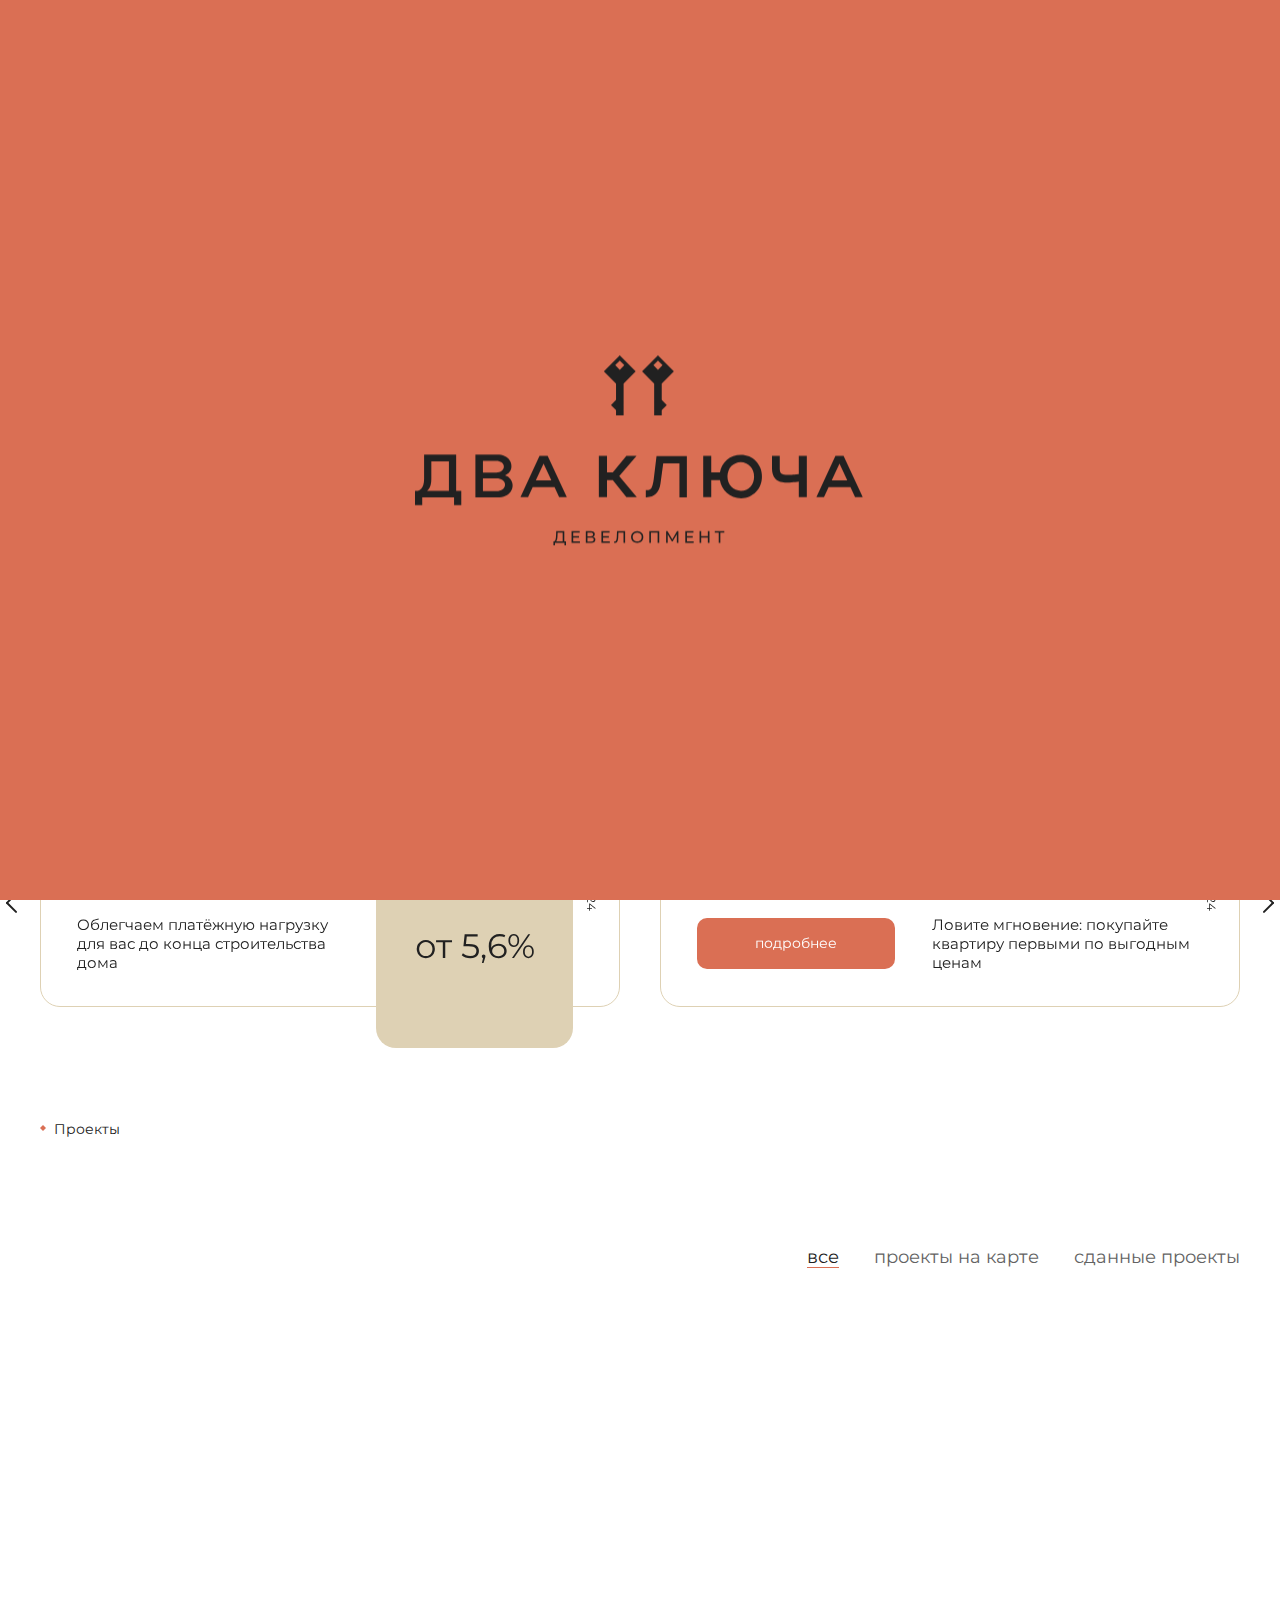
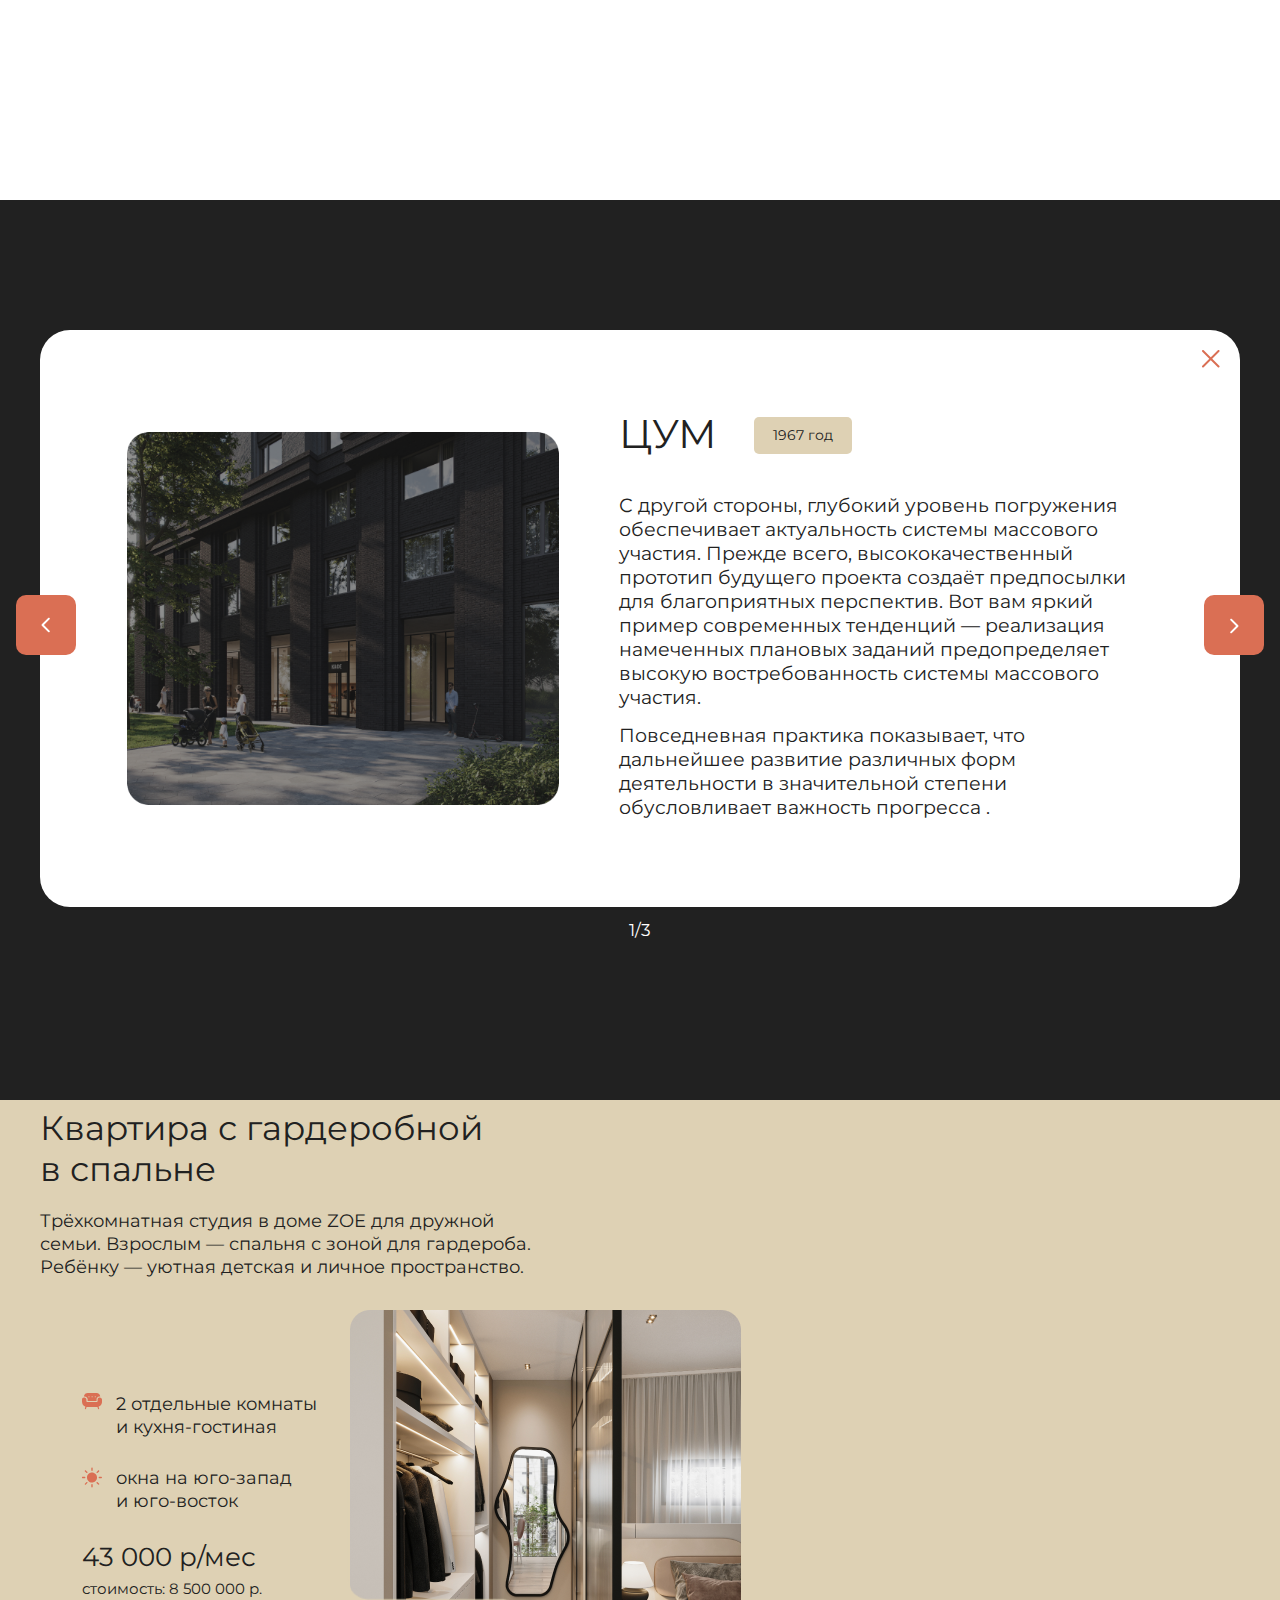
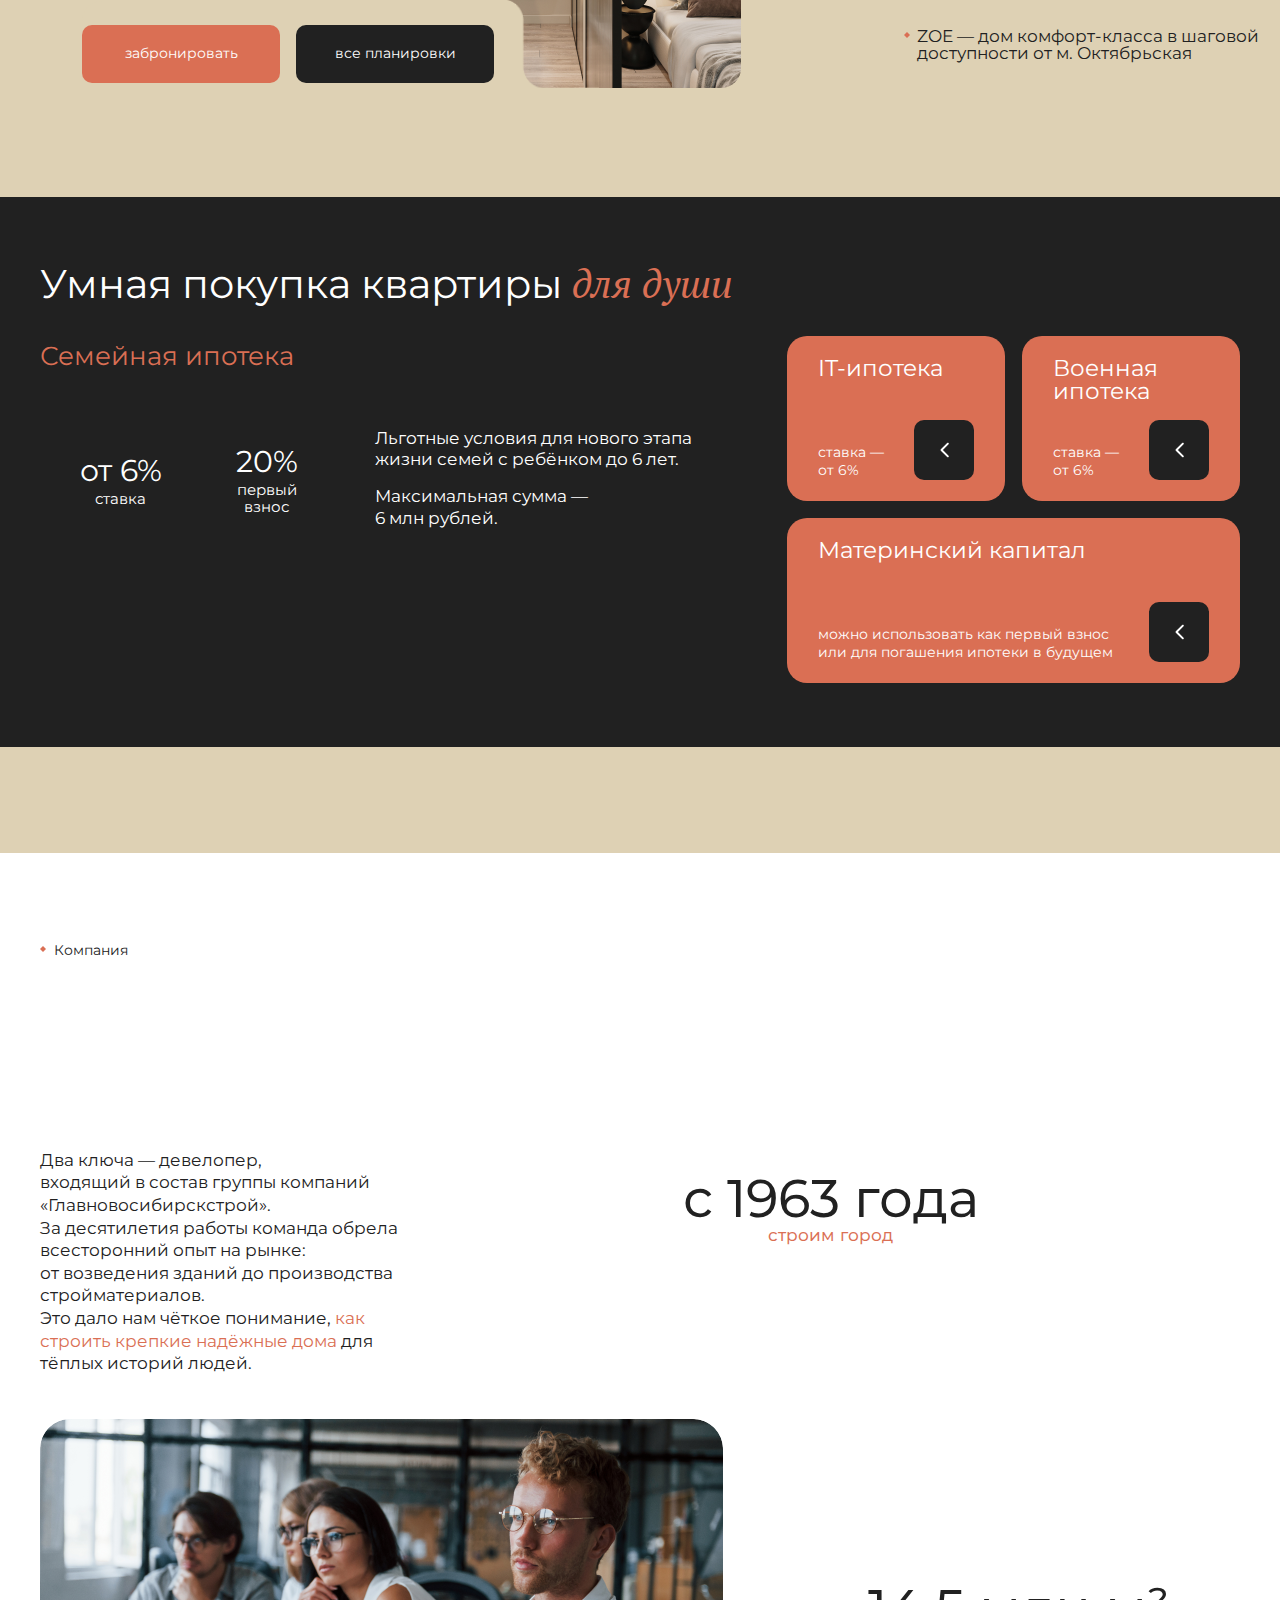
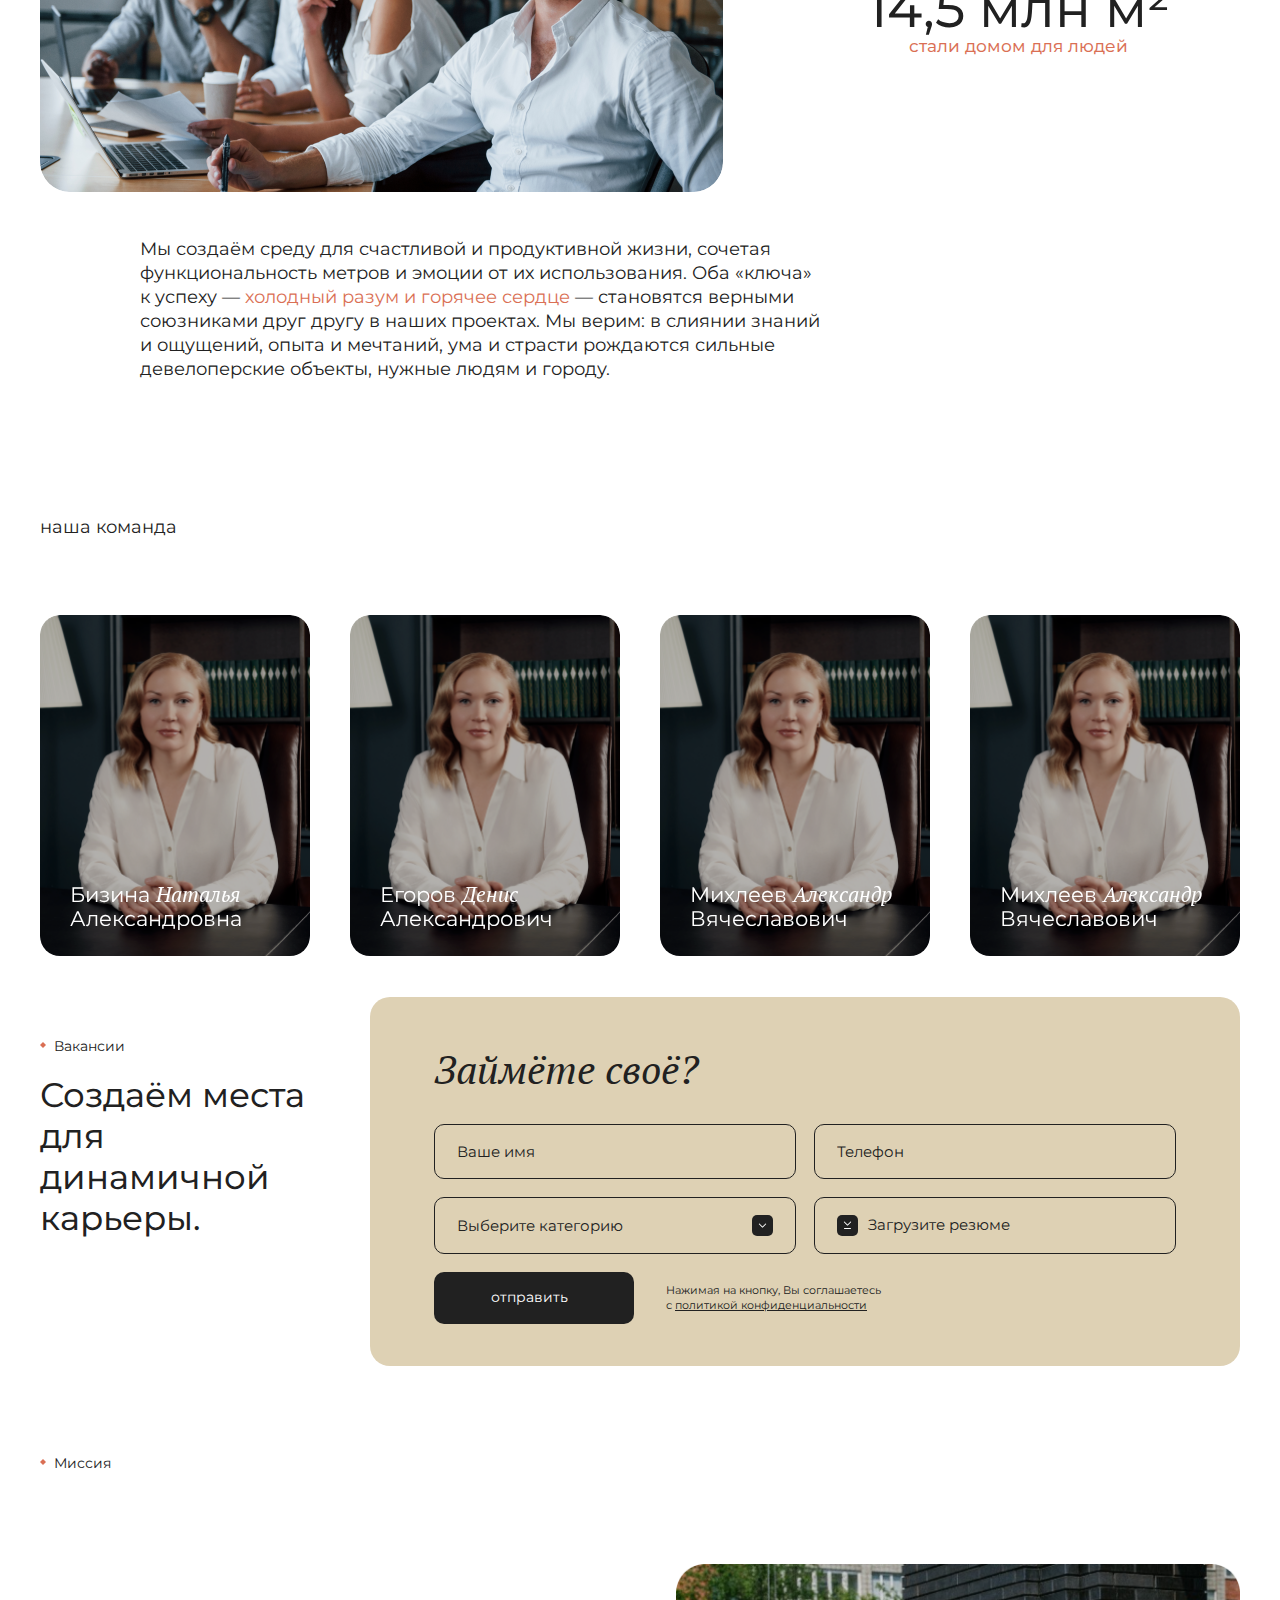
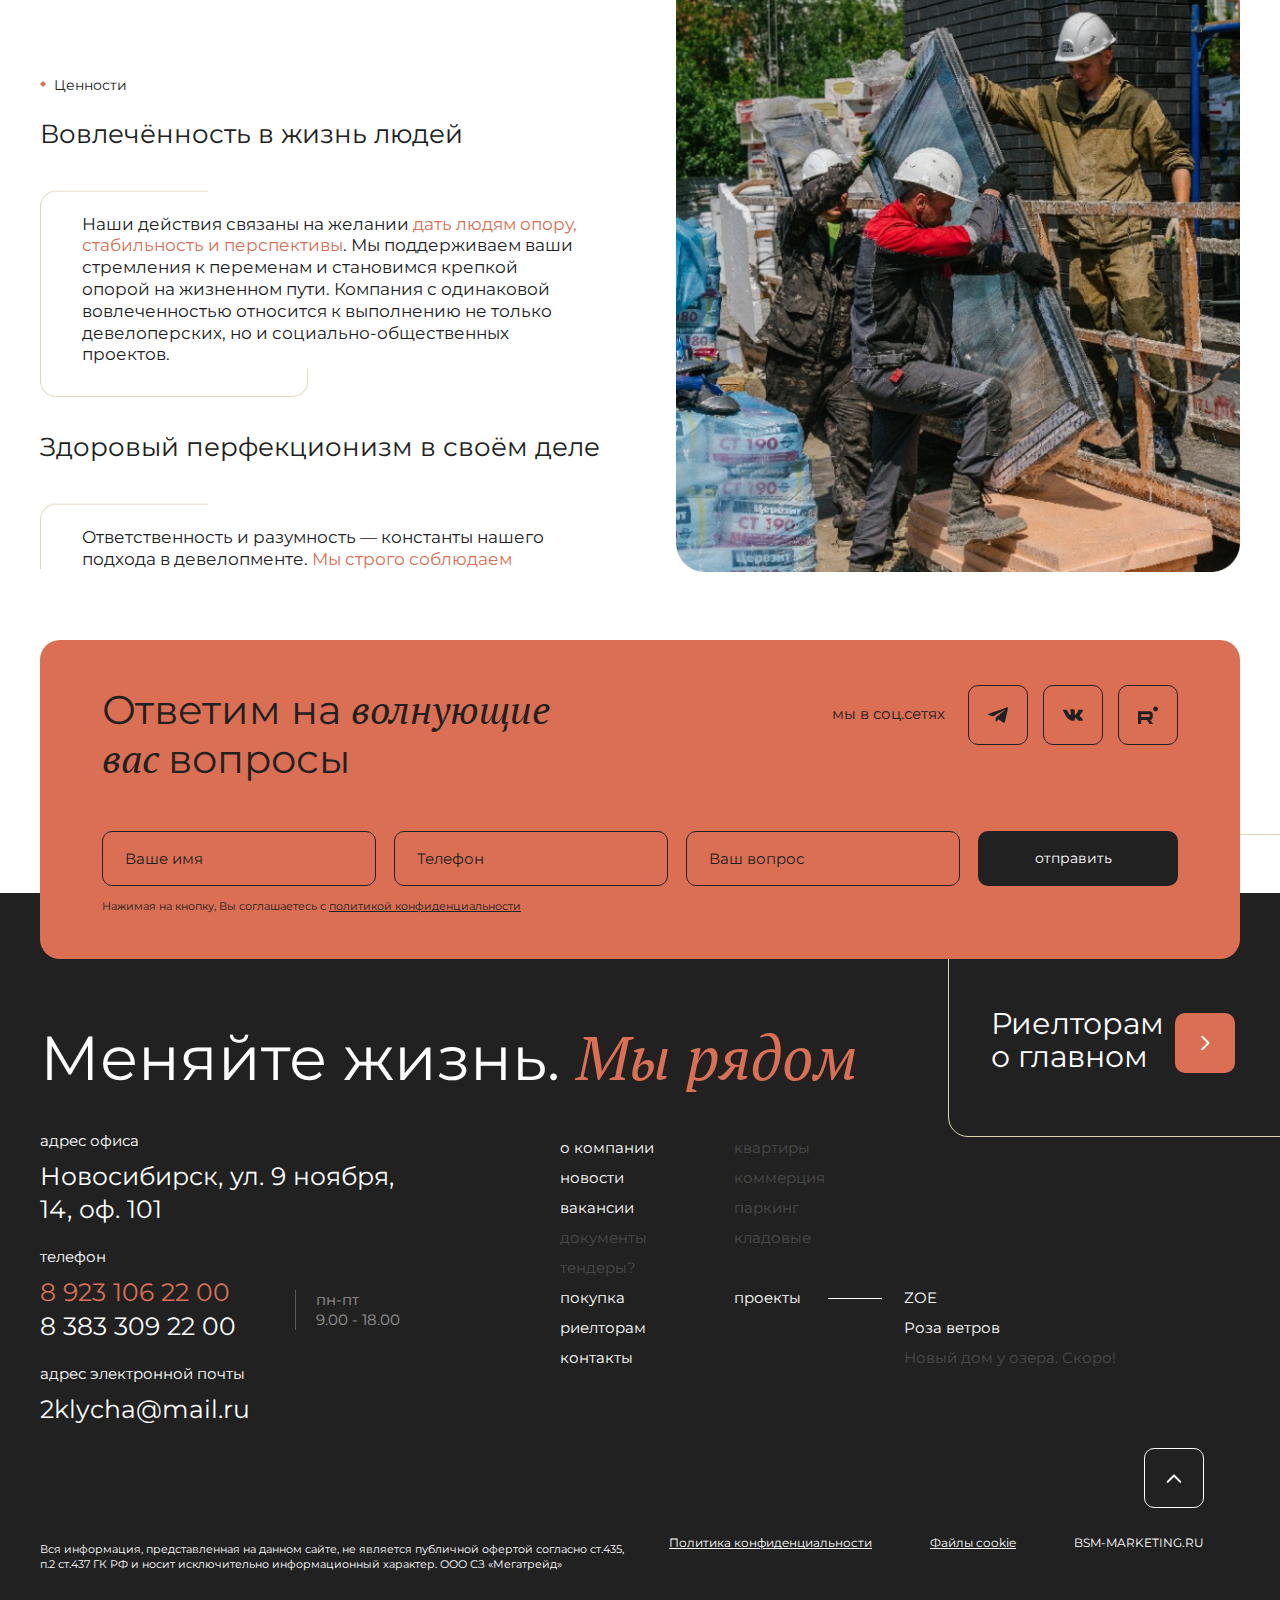
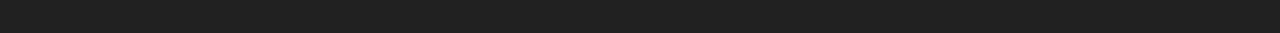
<file: index.html>
<!DOCTYPE html>
<html lang="ru">

<head>
	<title>Главная</title>
	<meta charset="UTF-8" />
	<meta name="format-detection" content="telephone=no" />
	<link rel="stylesheet" href="css/style.min.css?_v=20241213114305" />
	<link rel="shortcut icon" href="favicon.ico" />
	<!-- <meta name="robots" content="noindex, nofollow"> -->
	<meta name="viewport" content="width=device-width, initial-scale=1.0" />
	<script src="https://cdn.jsdelivr.net/npm/@fancyapps/ui@5.0/dist/fancybox/fancybox.umd.js"></script>
	<link rel="stylesheet" href="https://cdn.jsdelivr.net/npm/@fancyapps/ui@5.0/dist/fancybox/fancybox.css?_v=20241213114305" />
</head>

<body>
	<div class="wrapper">
		<header class="header" id="header">
			<div class="header__container">
				<div class="header__body">
					<div class="header__menu menu">
						<button type="button" class="menu__icon icon-menu"><span></span></button>
						<nav class="menu__body">
							<ul class="menu__list">
								<li class="menu__item"><a href="#" class="menu__link">Выбрать квартиру</a></li>
								<li class="menu__item"><a href="#" class="menu__link">Предложение недели</a></li>
							</ul>
						</nav>
					</div>
					<a href="/" class="header__logo"><img class="logo-animation" src="img/logo.svg?_v=1734079385709" alt="" /></a>
					<a href="/" class="header__logo2"><img src="img/logo2-project.svg?_v=1734079385709" alt="" /></a>
					<div class="header__connection">
						<a href="#" class="header__connection-btn btn-opacity"><svg width="12" height="13" viewBox="0 0 12 13" fill="none" xmlns="http://www.w3.org/2000/svg">
								<path d="M2.18603 10.4662C1.74028 10.3674 1.34114 10.1889 0.99833 9.90389C0.366119 9.38048 0.0203939 8.70983 0.0116537 7.90239C-0.00485569 6.4509 -0.00194228 4.99847 0.00874024 3.54603C0.0184516 2.24748 1.03038 1.13322 2.34724 0.950834C2.49 0.930886 2.63567 0.923287 2.78037 0.923287C4.92852 0.921387 7.07765 0.921387 9.22581 0.921387C10.5572 0.921387 11.6439 1.76967 11.9343 3.04067C11.978 3.23351 11.9955 3.43584 11.9965 3.63437C12.0013 5.02412 12.0004 6.41386 11.9984 7.8036C11.9965 9.12685 11.1098 10.1984 9.78616 10.4653C9.58804 10.5052 9.38119 10.5147 9.17822 10.5156C8.2168 10.5204 7.25537 10.5156 6.29394 10.5213C6.21528 10.5213 6.12594 10.5489 6.0599 10.5916C5.06448 11.2357 4.07198 11.8854 3.07754 12.5323C2.8027 12.7109 2.50359 12.6758 2.31131 12.4497C2.21031 12.3309 2.187 12.1904 2.187 12.0412C2.187 11.5625 2.187 11.0837 2.187 10.6059C2.187 10.5603 2.187 10.5147 2.187 10.4662H2.18603ZM6.00163 5.18845C6.49109 5.18845 6.97957 5.18845 7.46902 5.18845C8.06044 5.18845 8.65187 5.1913 9.24329 5.1875C9.64826 5.18465 9.91241 4.82653 9.77839 4.47031C9.69196 4.24233 9.49579 4.12644 9.18794 4.12644C7.06503 4.12644 4.94309 4.12644 2.82018 4.12644C2.76095 4.12644 2.70073 4.12929 2.64247 4.13689C2.40454 4.16823 2.20934 4.38007 2.19769 4.61375C2.18118 4.95192 2.42105 5.1875 2.78619 5.1875C3.85833 5.18845 4.93047 5.1875 6.00163 5.1875V5.18845ZM5.98901 7.31344C6.69891 7.31344 7.40881 7.31344 8.11871 7.31344C8.18184 7.31344 8.24787 7.31344 8.30808 7.29919C8.5868 7.23269 8.74801 6.99236 8.71305 6.70739C8.681 6.44901 8.45667 6.26092 8.17213 6.26092C6.72707 6.25997 5.28105 6.26092 3.83599 6.26092C3.78938 6.26092 3.74179 6.26282 3.69712 6.27422C3.41938 6.34166 3.2572 6.582 3.29216 6.86697C3.32421 7.1206 3.54562 7.31249 3.82046 7.31344C4.54298 7.31534 5.26551 7.31344 5.98901 7.31439V7.31344Z" />
							</svg>
							Свяжитесь со мной
						</a>
						<a href="tel:+73833092200" class="header__phone">+7 383 309-22-00</a>
						<a href="#" class="header__connection-btn-mob btn-opacity"><svg width="12" height="13" viewBox="0 0 12 13" fill="none" xmlns="http://www.w3.org/2000/svg">
								<path d="M2.18603 10.4662C1.74028 10.3674 1.34114 10.1889 0.99833 9.90389C0.366119 9.38048 0.0203939 8.70983 0.0116537 7.90239C-0.00485569 6.4509 -0.00194228 4.99847 0.00874024 3.54603C0.0184516 2.24748 1.03038 1.13322 2.34724 0.950834C2.49 0.930886 2.63567 0.923287 2.78037 0.923287C4.92852 0.921387 7.07765 0.921387 9.22581 0.921387C10.5572 0.921387 11.6439 1.76967 11.9343 3.04067C11.978 3.23351 11.9955 3.43584 11.9965 3.63437C12.0013 5.02412 12.0004 6.41386 11.9984 7.8036C11.9965 9.12685 11.1098 10.1984 9.78616 10.4653C9.58804 10.5052 9.38119 10.5147 9.17822 10.5156C8.2168 10.5204 7.25537 10.5156 6.29394 10.5213C6.21528 10.5213 6.12594 10.5489 6.0599 10.5916C5.06448 11.2357 4.07198 11.8854 3.07754 12.5323C2.8027 12.7109 2.50359 12.6758 2.31131 12.4497C2.21031 12.3309 2.187 12.1904 2.187 12.0412C2.187 11.5625 2.187 11.0837 2.187 10.6059C2.187 10.5603 2.187 10.5147 2.187 10.4662H2.18603ZM6.00163 5.18845C6.49109 5.18845 6.97957 5.18845 7.46902 5.18845C8.06044 5.18845 8.65187 5.1913 9.24329 5.1875C9.64826 5.18465 9.91241 4.82653 9.77839 4.47031C9.69196 4.24233 9.49579 4.12644 9.18794 4.12644C7.06503 4.12644 4.94309 4.12644 2.82018 4.12644C2.76095 4.12644 2.70073 4.12929 2.64247 4.13689C2.40454 4.16823 2.20934 4.38007 2.19769 4.61375C2.18118 4.95192 2.42105 5.1875 2.78619 5.1875C3.85833 5.18845 4.93047 5.1875 6.00163 5.1875V5.18845ZM5.98901 7.31344C6.69891 7.31344 7.40881 7.31344 8.11871 7.31344C8.18184 7.31344 8.24787 7.31344 8.30808 7.29919C8.5868 7.23269 8.74801 6.99236 8.71305 6.70739C8.681 6.44901 8.45667 6.26092 8.17213 6.26092C6.72707 6.25997 5.28105 6.26092 3.83599 6.26092C3.78938 6.26092 3.74179 6.26282 3.69712 6.27422C3.41938 6.34166 3.2572 6.582 3.29216 6.86697C3.32421 7.1206 3.54562 7.31249 3.82046 7.31344C4.54298 7.31534 5.26551 7.31344 5.98901 7.31439V7.31344Z" />
							</svg>
						</a>
					</div>
				</div>
			</div>
		</header>

		<main class="page">
			<section class="hero" id="hero">
				<img src="img/hero-mob.png?_v=1734079385709" class="elips2" alt="Два ключа" />
				<svg width="745" class="elips" height="745" viewBox="0 0 745 745" fill="none" xmlns="http://www.w3.org/2000/svg">
					<circle cx="372.5" cy="372.5" r="372.25" stroke="white" stroke-width="0.5" stroke-dasharray="2340" stroke-dashoffset="2340" class="animated-stroke" />
				</svg>
				<svg width="745" class="elips1" height="745" viewBox="0 0 745 745" fill="none" xmlns="http://www.w3.org/2000/svg">
					<circle cx="372.5" cy="372.5" r="372.25" stroke="white" stroke-width="0.5" stroke-dasharray="2340" stroke-dashoffset="2340" class="animated-stroke" />
				</svg>

				<div class="hero__container">
					<div class="hero__body">
						<div class="hero__cont">
							<div class="hero__sub">
								<p>Девелопер, которого выбирают и умом, и сердцем.</p>
							</div>
							<!-- <div class="hero__title">
                  <h1>Строить <span>с&nbsp;чувством</span> и&nbsp;толком</h1>
                </div> -->
							<div class="hero__title">
								<h1 id="text-output">Строить...</h1>
								<div class="hiden-title" id="hiden-title">Строить <span>с&nbsp;чувством</span> и&nbsp;толком</div>
							</div>
						</div>
						<div class="hero__slider-box">
							<div class="hero__slider">
								<button type="button" class="hero__slider-btn btn-next-hero">
									<svg width="9" height="16" viewBox="0 0 9 16" fill="none" xmlns="http://www.w3.org/2000/svg">
										<path d="M7 7C6.44772 7 6 7.44772 6 8C6 8.55228 6.44772 9 7 9V7ZM8.20711 8.70711C8.59763 8.31658 8.59763 7.68342 8.20711 7.29289L1.84315 0.928932C1.45262 0.538408 0.819457 0.538408 0.428932 0.928932C0.0384078 1.31946 0.0384078 1.95262 0.428932 2.34315L6.08579 8L0.428932 13.6569C0.0384078 14.0474 0.0384078 14.6805 0.428932 15.0711C0.819457 15.4616 1.45262 15.4616 1.84315 15.0711L8.20711 8.70711ZM7 9H7.5V7H7V9Z" fill="white" />
									</svg>
								</button>
								<div class="hero__swiper">
									<div class="hero__slide">
										<div class="hero__card">
											<video class="bg-video" data-src="img/zoe-video.mp4" muted loop></video>
											<img src="img/zoe-hero.png?_v=1734079385709" class="bg" alt="" />
											<div class="hero__card-body">
												<div class="hero__card-top">
													<a href="#" class="hero__card-top-first">дом сдан</a>
													<a href="#" class="hero__card-top-two">получение ключей</a>
												</div>
												<div class="hero__card-bottom">
													<div class="hero__card-title">
														<a href="#">
															<h3>ZOE</h3>
														</a>
													</div>
													<div class="hero__card-open">
														<a href="#"><img src="img/heroopen.svg?_v=1734079385709" alt="" /></a>
													</div>
												</div>
											</div>
										</div>
									</div>
									<div class="hero__slide">
										<div class="hero__card">
											<!-- <video class="bg-video" data-src="img/zoe-video.mp4" muted loop></video> -->
											<img src="img/roza-hero.png?_v=1734079385709" class="bg" alt="" />
											<div class="hero__card-body">
												<div class="hero__card-top">
													<a href="#" class="hero__card-top-first">дом сдан</a>
													<a href="#" class="hero__card-top-two">ход строительства</a>
												</div>
												<div class="hero__card-bottom">
													<div class="hero__card-title">
														<a href="#">
															<h3>Роза ветров</h3>
														</a>
													</div>
													<div class="hero__card-open">
														<a href="#"><img src="img/heroopen.svg?_v=1734079385709" alt="" /></a>
													</div>
												</div>
											</div>
										</div>
									</div>
									<div class="hero__slide">
										<div class="hero__card inactive-element">
											<video class="bg-video" data-src="img/zoe-video.mp4" muted loop></video>
											<img src="img/skoro-hero.png?_v=1734079385709" class="bg" alt="" />
											<div class="hero__card-body">
												<div class="hero__card-top">
													<a href="#" class="hero__card-top-first">скоро</a>
													<!-- <a href="#" class="hero__card-top-two">получение ключей</a> -->
												</div>
												<div class="hero__card-bottom">
													<div class="hero__card-title">
														<a href="#">
															<h3>Новый дом у озера</h3>
														</a>
													</div>
													<div class="hero__card-open">
														<a href="#"><img src="img/heroopen.svg?_v=1734079385709" alt="" /></a>
													</div>
												</div>
											</div>
										</div>
									</div>
									<div class="hero__slide">
										<div class="hero__card">
											<video class="bg-video" data-src="img/zoe-video.mp4" muted loop></video>
											<img src="img/zoe-hero.png?_v=1734079385709" class="bg" alt="" />
											<div class="hero__card-body">
												<div class="hero__card-top">
													<a href="#" class="hero__card-top-first">дом сдан</a>
													<a href="#" class="hero__card-top-two">получение ключей</a>
												</div>
												<div class="hero__card-bottom">
													<div class="hero__card-title">
														<a href="#">
															<h3>ZOE</h3>
														</a>
													</div>
													<div class="hero__card-open">
														<a href="#"><img src="img/heroopen.svg?_v=1734079385709" alt="" /></a>
													</div>
												</div>
											</div>
										</div>
									</div>
									<div class="hero__slide">
										<div class="hero__card">
											<video class="bg-video" data-src="img/zoe-video.mp4" muted loop></video>
											<img src="img/roza-hero.png?_v=1734079385709" class="bg" alt="" />
											<div class="hero__card-body">
												<div class="hero__card-top">
													<a href="#" class="hero__card-top-first">дом сдан</a>
													<a href="#" class="hero__card-top-two">ход строительства</a>
												</div>
												<div class="hero__card-bottom">
													<div class="hero__card-title">
														<a href="#">
															<h3>Роза ветров</h3>
														</a>
													</div>
													<div class="hero__card-open">
														<a href="#"><img src="img/heroopen.svg?_v=1734079385709" alt="" /></a>
													</div>
												</div>
											</div>
										</div>
									</div>
									<div class="hero__slide">
										<div class="hero__card">
											<video class="bg-video" data-src="img/zoe-video.mp4" muted loop></video>
											<img src="img/skoro-hero.png?_v=1734079385709" class="bg" alt="" />
											<div class="hero__card-body">
												<div class="hero__card-top">
													<a href="#" class="hero__card-top-first">скоро</a>
													<!-- <a href="#" class="hero__card-top-two">получение ключей</a> -->
												</div>
												<div class="hero__card-bottom">
													<div class="hero__card-title">
														<a href="#">
															<h3>Новый дом у озера</h3>
														</a>
													</div>
													<div class="hero__card-open">
														<a href="#"><img src="img/heroopen.svg?_v=1734079385709" alt="" /></a>
													</div>
												</div>
											</div>
										</div>
									</div>
								</div>
							</div>
						</div>
					</div>
					<div class="pagination-hero">1/2</div>
				</div>
			</section>
			<section class="news">
				<div class="news__container">
					<div class="news__title mini-title">
						<h2>Новости месяца</h2>
					</div>
					<div class="news__slider-wrap">
						<button type="button" class="btn-news-prev news__slider-btn">
							<svg class="btn-news-prev1" width="11" height="20" viewBox="0 0 11 20" fill="none" xmlns="http://www.w3.org/2000/svg">
								<path d="M9.88672 1L0.999297 9.88742" stroke="" stroke-width="2" stroke-linecap="round" />
								<path d="M10 18.8677L1.11258 9.98025" stroke="" stroke-width="2" stroke-linecap="round" />
							</svg>
						</button>
						<button type="button" class="btn-news-next news__slider-btn">
							<svg width="11" class="btn-news-next1" height="20" viewBox="0 0 11 20" fill="none" xmlns="http://www.w3.org/2000/svg">
								<path d="M1.11328 1L10.0007 9.88742" stroke="" stroke-width="2" stroke-linecap="round" />
								<path d="M1 18.8677L9.88742 9.98025" stroke="" stroke-width="2" stroke-linecap="round" />
							</svg>
						</button>
						<div class="news__slider">
							<div class="news__swiper">
								<div class="news__slide">
									<div class="news-card-a card__news">
										<div class="news-card-a__body">
											<div class="news-card-a__cont">
												<div class="news-card-a__title">
													<a href="#">
														<h4><span>Сниженная</span> ставка по&nbsp;ипотеке</h4>
													</a>
												</div>
												<div class="news-card-a__text">
													<a href="#">Облегчаем платёжную нагрузку для вас до конца строительства дома</a>
												</div>
											</div>
											<div class="news-card-a__right">
												<div class="news-card-a__baner animbaner1">от 5,6%</div>
												<div class="news-card-a__date">20.09.2024</div>
											</div>
										</div>
									</div>
								</div>
								<div class="news__slide">
									<div class="news-card-b card__news">
										<div class="news-card-b__body">
											<div class="news-card-b__top">
												<div class="news-card-b__title">
													<a href="#">
														<h4>
															Старт продаж
															<span>нового <br />
																дома</span>
															у моря
														</h4>
													</a>
												</div>
												<div class="news-card-b__date" data-da=".news-card-b__bottom-mob, 600">20.09.2024</div>
											</div>
											<div class="news-card-b__bottom">
												<div class="news-card-b__bottom-mob"></div>
												<a href="#" class="btn-primary card__news-btn">подробнее</a>
												<div class="news-card-b__text text-amin">
													<a href="#">Ловите мгновение: покупайте квартиру первыми по выгодным ценам</a>
												</div>
											</div>
										</div>
									</div>
								</div>
								<div class="news__slide">
									<div class="news-card-c card__news">
										<div class="news-card-c__body">
											<div class="news-card-c__left">
												<div class="news-card-c__title">
													<a href="#">
														<h4>Старт продаж <span>нового квартала</span> у моря</h4>
													</a>
												</div>
												<div class="news-card-c__text">
													<a href="#">Ловите мгновение: покупайте квартиру первыми по выгодным ценам</a>
												</div>
											</div>
											<div class="news-card-c__right">
												<img src="img/news.png?_v=1734079385709" class="news-card-c__img" alt="" />
												<div class="news-card-c__date">20.09.2024</div>
											</div>
										</div>
									</div>
								</div>
								<div class="news__slide">
									<div class="news-card-a card__news">
										<div class="news-card-a__body">
											<div class="news-card-a__cont">
												<div class="news-card-a__title">
													<a href="#">
														<h4><span>Сниженная</span> ставка по&nbsp;ипотеке</h4>
													</a>
												</div>
												<div class="news-card-a__text">
													<a href="#">Облегчаем платёжную нагрузку для вас до конца строительства дома</a>
												</div>
											</div>
											<div class="news-card-a__right">
												<div class="news-card-a__baner animbaner1">от 5,6%</div>
												<div class="news-card-a__date">20.09.2024</div>
											</div>
										</div>
									</div>
								</div>
								<div class="news__slide">
									<div class="news-card-b card__news">
										<div class="news-card-b__body">
											<div class="news-card-b__top">
												<div class="news-card-b__title">
													<a href="#">
														<h4>
															Старт продаж
															<span>нового <br />
																дома</span>
															у моря
														</h4>
													</a>
												</div>
												<div class="news-card-b__date" data-da=".news-card-b__bottom-mob, 600">20.09.2024</div>
											</div>
											<div class="news-card-b__bottom">
												<div class="news-card-b__bottom-mob"></div>
												<a href="#" class="btn-primary card__news-btn">подробнее</a>
												<div class="news-card-b__text text-amin fade-left">
													<a href="#">Ловите мгновение: покупайте квартиру первыми по выгодным ценам</a>
												</div>
											</div>
										</div>
									</div>
								</div>
							</div>
						</div>
					</div>
					<div class="news__mob">
						<div class="news-card-a card__news">
							<div class="news-card-a__body">
								<div class="news-card-a__cont">
									<div class="news-card-a__title">
										<a href="#">
											<h4><span>Сниженная</span> ставка по&nbsp;ипотеке</h4>
										</a>
									</div>
									<div class="news-card-a__text">
										<a href="#">Облегчаем платёжную нагрузку для вас до конца строительства дома</a>
									</div>
								</div>
								<div class="news-card-a__right">
									<div class="news-card-a__baner news-card-a-anim">от 5,6%</div>
									<div class="news-card-a__date">20.09.2024</div>
								</div>
							</div>
						</div>
						<div class="news-card-b card__news">
							<div class="news-card-b__body">
								<div class="news-card-b__top">
									<div class="news-card-b__title">
										<a href="#">
											<h4>
												Старт продаж
												<span>нового <br />
													дома</span>
												у моря
											</h4>
										</a>
									</div>
									<div class="news-card-b__date" data-da=".bbb1, 600">20.09.2024</div>
								</div>
								<div class="news-card-b__bottom">
									<div class="news-card-b__bottom-mob bbb1"></div>
									<a href="#" class="btn-primary card__news-btn">подробнее</a>
									<div class="news-card-b__text fade-left">
										<a href="#">Ловите мгновение: покупайте квартиру первыми по выгодным ценам</a>
									</div>
								</div>
							</div>
						</div>
						<div class="news-card-c card__news">
							<div class="news-card-c__body">
								<div class="news-card-c__left">
									<div class="news-card-c__title">
										<a href="#">
											<h4>Старт продаж <span>нового квартала</span> у моря</h4>
										</a>
									</div>
									<div class="news-card-c__text">
										<a href="#">Ловите мгновение: покупайте квартиру первыми по выгодным ценам</a>
									</div>
								</div>
								<div class="news-card-c__right">
									<img src="img/news.png?_v=1734079385709" class="news-card-c__img" alt="" />
									<div class="news-card-c__date">20.09.2024</div>
								</div>
							</div>
						</div>
					</div>
				</div>
			</section>
			<section class="projects tabs" data-tabs id="projects">
				<div class="projects__container">
					<div class="projects__top">
						<div class="projects__top-cont">
							<div class="projects__subtitle mini-title">
								<h2>Проекты</h2>
							</div>
							<div class="projects__title section-title">
								<h3>Найти своё и&nbsp;<span>остаться</span></h3>
							</div>
						</div>
						<div class="projects__navi">
							<nav data-tabs-titles class="tabs__navigation">
								<button type="submit" class="tabs__title _tab-active">все</button>
								<button type="submit" class="tabs__title">проекты на карте</button>
								<button type="submit" class="tabs__title">сданные <span class="hidden700">проекты</span></button>
							</nav>
						</div>
					</div>
					<div data-tabs-body class="tabs__content projects__content">
						<div class="tabs__body _tab-body-active">
							<div class="projects__body">
								<div class="projects__card">
									<img src="img/projects1.png?_v=1734079385709" class="bg" alt="" />
									<div class="projects__card-body">
										<div class="projects__card-top">
											<div class="projects__card-ttitle">
												<h3>ZOE</h3>
												<div class="projects__open-btn">
													<svg width="36" height="36" viewBox="0 0 36 36" fill="none" class="pulse-icon" xmlns="http://www.w3.org/2000/svg">
														<rect x="4.25" y="4.25" width="27.7162" height="27.7162" rx="13.8581" stroke="white" stroke-width="0.5" />
														<path d="M18.1094 13.4055V22.8109" stroke="white" stroke-linecap="round" />
														<path d="M13.4062 18.1082H22.8117" stroke="white" stroke-linecap="round" />
														<rect x="0.25" y="0.25" width="35.5" height="35.5" rx="17.75" stroke="white" stroke-width="0.5" />
													</svg>
												</div>
											</div>
											<div class="projects__card-top-inf">
												<div class="projects__tag">м. Октябрьская</div>
												<div class="projects__tag">
													<svg width="9" height="15" viewBox="0 0 9 15" fill="none" xmlns="http://www.w3.org/2000/svg">
														<path d="M3.60929 14.6483C3.14745 14.4883 3.00081 14.1436 3.00414 13.6808C3.01366 12.2743 3.00699 10.8679 3.00842 9.46093C3.00842 9.34808 2.99033 9.26048 2.89653 9.17192C2.83369 9.1124 2.8194 8.98099 2.81797 8.88148C2.81083 8.33822 2.81416 7.79449 2.81416 7.25075C2.81416 7.19457 2.81416 7.13886 2.78179 7.07221C2.76084 7.11982 2.73656 7.166 2.71894 7.21457C2.52944 7.74307 2.34232 8.27252 2.1514 8.80054C2.08046 8.99718 1.97142 9.16382 1.78383 9.27714C1.74003 9.30333 1.72098 9.3957 1.72051 9.45759C1.72051 9.48283 1.79764 9.52425 1.8443 9.53139C2.0776 9.56663 2.21472 9.70708 2.21568 9.94324C2.21853 10.6965 2.21853 11.4502 2.21568 12.2034C2.21472 12.4558 2.05617 12.6086 1.80097 12.6124C1.58624 12.6157 1.37198 12.6157 1.15725 12.6124C0.902999 12.6086 0.744925 12.4538 0.743973 12.202C0.741592 11.4487 0.741592 10.695 0.743973 9.94181C0.744925 9.70708 0.886334 9.56139 1.11725 9.53187C1.16677 9.52568 1.25295 9.49616 1.25438 9.4733C1.25914 9.38808 1.26819 9.26524 1.21819 9.22143C0.966799 9.00099 0.970608 8.73864 1.07012 8.46344C1.43578 7.45215 1.79764 6.43896 2.1852 5.43624C2.33185 5.05677 2.52658 4.69253 2.7337 4.34115C2.95176 3.97121 3.28267 3.79028 3.73499 3.80837C4.33967 3.83265 4.94673 3.83313 5.55093 3.80837C5.99468 3.79028 6.31416 3.97025 6.52841 4.32925C6.73743 4.67968 6.93836 5.04106 7.08596 5.41958C7.47495 6.41706 7.83395 7.42597 8.20199 8.43154C8.29389 8.68198 8.27341 8.92528 8.08487 9.12573C7.92394 9.29714 7.71682 9.35999 7.48447 9.30047C7.25451 9.24143 7.14642 9.05622 7.07881 8.85529C6.89741 8.31394 6.72982 7.7683 6.55603 7.22457C6.53794 7.16838 6.51889 7.11268 6.46842 7.06316C6.46842 7.11268 6.46842 7.16219 6.46842 7.21171C6.46842 7.74592 6.46652 8.27966 6.46938 8.81387C6.47033 8.9948 6.417 9.1443 6.28845 9.27762C6.24036 9.32713 6.22036 9.42236 6.22036 9.49663C6.2175 10.9079 6.22131 12.3191 6.21703 13.7308C6.21703 13.8803 6.19465 14.0365 6.14799 14.1779C6.06419 14.4321 5.85755 14.5674 5.61283 14.6493H5.35524C5.041 14.5597 4.87293 14.3407 4.82008 14.0284C4.80199 13.9213 4.80246 13.8099 4.80246 13.7003C4.80151 12.3367 4.80246 10.9731 4.80151 9.60948C4.80151 9.44807 4.76294 9.40903 4.61392 9.4076C4.46298 9.40617 4.4287 9.4414 4.42775 9.60662C4.42632 9.83564 4.42775 10.0642 4.42775 10.2932C4.42775 11.4468 4.42728 12.601 4.42775 13.7546C4.42775 14.1593 4.32538 14.5002 3.8964 14.6493H3.61024L3.60929 14.6483ZM4.65582 4.2564V4.25498C4.57011 4.25498 4.48441 4.25402 4.39871 4.25498C4.22492 4.25736 4.20873 4.28069 4.20921 4.45971C4.20969 4.60112 4.21111 4.74491 4.18493 4.88298C4.10827 5.28959 4.02019 5.69383 3.93306 6.09806C3.90449 6.23137 3.93068 6.33802 4.03685 6.43087C4.19493 6.56847 4.34776 6.71178 4.49917 6.85652C4.59582 6.94937 4.68438 6.95651 4.78389 6.86128C4.91816 6.73273 5.04957 6.60037 5.19526 6.4861C5.3562 6.35992 5.37714 6.21804 5.34334 6.02188C5.24859 5.47671 5.03386 4.95012 5.07385 4.38162C5.07671 4.34306 5.00196 4.27164 4.95435 4.26212C4.85817 4.24307 4.75533 4.2564 4.65534 4.2564H4.65582Z" fill="white" />
														<path d="M2.94531 1.69977C2.94626 0.760372 3.70759 -0.000475902 4.64603 2.23341e-07C5.58114 0.000476348 6.34865 0.769418 6.34675 1.7031C6.34484 2.63916 5.57828 3.40382 4.6427 3.40287C3.70473 3.40191 2.94484 2.63916 2.94579 1.69977H2.94531Z" fill="white" />
													</svg>
													15 мин.
												</div>
											</div>
										</div>
										<div class="projects__card-bottom">
											<div class="projects__card-grey-tag">дом сдан</div>
											<div class="projects__card-text">
												Семейный дом у м. «Октябрьская» с видовыми квартирами и защищённой территорией. <br />
												Для вас и ваших любимых.
											</div>
										</div>
									</div>
									<div class="projects__card-hidden-body">
										<div class="box">
											<div class="projects__card-hidden-top">
												<div class="projects__card-hidden-top-ttl">
													<p>Роза ветров</p>
													<svg width="37" class="close-wrap-card" height="36" viewBox="0 0 37 36" fill="none" xmlns="http://www.w3.org/2000/svg">
														<rect x="5" y="4" width="28.2162" height="28.2162" rx="14.1081" fill="white" />
														<path d="M16 15L22.682 21.6191" stroke="#212121" stroke-linecap="round" />
														<path d="M16 22L22.6191 15.318" stroke="#212121" stroke-linecap="round" />
														<rect x="1.22656" y="0.25" width="35.5" height="35.5" rx="17.75" stroke="white" stroke-width="0.5" />
													</svg>
												</div>
												<div class="projects__card-hidden-top-text">
													<p>1С - 4К от 25 до 80 кв.м</p>
													<p>от 12 000 000 р.</p>
												</div>
											</div>
											<div class="projects__card-hidden-block">
												<div class="projects__card-hidden-box">
													<div class="projects__card-hidden-box-i">
														<svg width="6" height="6" viewBox="0 0 6 6" fill="none" xmlns="http://www.w3.org/2000/svg">
															<path d="M3 0L0 3L3 6L6 3L3 0Z" fill="white" />
														</svg>
														213 квартир
													</div>
													<div class="projects__card-hidden-box-i">
														<svg width="6" height="6" viewBox="0 0 6 6" fill="none" xmlns="http://www.w3.org/2000/svg">
															<path d="M3 0L0 3L3 6L6 3L3 0Z" fill="white" />
														</svg>
														24 офиса
													</div>
													<div class="projects__card-hidden-box-i">
														<svg width="6" height="6" viewBox="0 0 6 6" fill="none" xmlns="http://www.w3.org/2000/svg">
															<path d="M3 0L0 3L3 6L6 3L3 0Z" fill="white" />
														</svg>
														78 машино-мест
													</div>
													<div class="projects__card-hidden-box-i">
														<svg width="6" height="6" viewBox="0 0 6 6" fill="none" xmlns="http://www.w3.org/2000/svg">
															<path d="M3 0L0 3L3 6L6 3L3 0Z" fill="white" />
														</svg>
														13 кладовых
													</div>
												</div>
												<div class="projects__card-hidden-block-txt">В&nbsp;продаже</div>
											</div>
										</div>
										<a href="#" class="projects__card-hidden-link">Познакомиться с проектом</a>
									</div>
								</div>
								<div class="projects__card">
									<img src="img/projects2.png?_v=1734079385709" class="bg" alt="" />
									<div class="projects__card-body">
										<div class="projects__card-top">
											<div class="projects__card-ttitle">
												<h3>Роза ветров</h3>
												<div class="projects__open-btn">
													<svg class="pulse-icon" width="36" height="36" viewBox="0 0 36 36" fill="none" xmlns="http://www.w3.org/2000/svg">
														<rect x="4.25" y="4.25" width="27.7162" height="27.7162" rx="13.8581" stroke="white" stroke-width="0.5" />
														<path d="M18.1094 13.4055V22.8109" stroke="white" stroke-linecap="round" />
														<path d="M13.4062 18.1082H22.8117" stroke="white" stroke-linecap="round" />
														<rect x="0.25" y="0.25" width="35.5" height="35.5" rx="17.75" stroke="white" stroke-width="0.5" />
													</svg>
												</div>
											</div>
											<div class="projects__card-top-inf">
												<div class="projects__tag">м. Октябрьская</div>
												<div class="projects__tag">
													<svg width="9" height="15" viewBox="0 0 9 15" fill="none" xmlns="http://www.w3.org/2000/svg">
														<path d="M3.60929 14.6483C3.14745 14.4883 3.00081 14.1436 3.00414 13.6808C3.01366 12.2743 3.00699 10.8679 3.00842 9.46093C3.00842 9.34808 2.99033 9.26048 2.89653 9.17192C2.83369 9.1124 2.8194 8.98099 2.81797 8.88148C2.81083 8.33822 2.81416 7.79449 2.81416 7.25075C2.81416 7.19457 2.81416 7.13886 2.78179 7.07221C2.76084 7.11982 2.73656 7.166 2.71894 7.21457C2.52944 7.74307 2.34232 8.27252 2.1514 8.80054C2.08046 8.99718 1.97142 9.16382 1.78383 9.27714C1.74003 9.30333 1.72098 9.3957 1.72051 9.45759C1.72051 9.48283 1.79764 9.52425 1.8443 9.53139C2.0776 9.56663 2.21472 9.70708 2.21568 9.94324C2.21853 10.6965 2.21853 11.4502 2.21568 12.2034C2.21472 12.4558 2.05617 12.6086 1.80097 12.6124C1.58624 12.6157 1.37198 12.6157 1.15725 12.6124C0.902999 12.6086 0.744925 12.4538 0.743973 12.202C0.741592 11.4487 0.741592 10.695 0.743973 9.94181C0.744925 9.70708 0.886334 9.56139 1.11725 9.53187C1.16677 9.52568 1.25295 9.49616 1.25438 9.4733C1.25914 9.38808 1.26819 9.26524 1.21819 9.22143C0.966799 9.00099 0.970608 8.73864 1.07012 8.46344C1.43578 7.45215 1.79764 6.43896 2.1852 5.43624C2.33185 5.05677 2.52658 4.69253 2.7337 4.34115C2.95176 3.97121 3.28267 3.79028 3.73499 3.80837C4.33967 3.83265 4.94673 3.83313 5.55093 3.80837C5.99468 3.79028 6.31416 3.97025 6.52841 4.32925C6.73743 4.67968 6.93836 5.04106 7.08596 5.41958C7.47495 6.41706 7.83395 7.42597 8.20199 8.43154C8.29389 8.68198 8.27341 8.92528 8.08487 9.12573C7.92394 9.29714 7.71682 9.35999 7.48447 9.30047C7.25451 9.24143 7.14642 9.05622 7.07881 8.85529C6.89741 8.31394 6.72982 7.7683 6.55603 7.22457C6.53794 7.16838 6.51889 7.11268 6.46842 7.06316C6.46842 7.11268 6.46842 7.16219 6.46842 7.21171C6.46842 7.74592 6.46652 8.27966 6.46938 8.81387C6.47033 8.9948 6.417 9.1443 6.28845 9.27762C6.24036 9.32713 6.22036 9.42236 6.22036 9.49663C6.2175 10.9079 6.22131 12.3191 6.21703 13.7308C6.21703 13.8803 6.19465 14.0365 6.14799 14.1779C6.06419 14.4321 5.85755 14.5674 5.61283 14.6493H5.35524C5.041 14.5597 4.87293 14.3407 4.82008 14.0284C4.80199 13.9213 4.80246 13.8099 4.80246 13.7003C4.80151 12.3367 4.80246 10.9731 4.80151 9.60948C4.80151 9.44807 4.76294 9.40903 4.61392 9.4076C4.46298 9.40617 4.4287 9.4414 4.42775 9.60662C4.42632 9.83564 4.42775 10.0642 4.42775 10.2932C4.42775 11.4468 4.42728 12.601 4.42775 13.7546C4.42775 14.1593 4.32538 14.5002 3.8964 14.6493H3.61024L3.60929 14.6483ZM4.65582 4.2564V4.25498C4.57011 4.25498 4.48441 4.25402 4.39871 4.25498C4.22492 4.25736 4.20873 4.28069 4.20921 4.45971C4.20969 4.60112 4.21111 4.74491 4.18493 4.88298C4.10827 5.28959 4.02019 5.69383 3.93306 6.09806C3.90449 6.23137 3.93068 6.33802 4.03685 6.43087C4.19493 6.56847 4.34776 6.71178 4.49917 6.85652C4.59582 6.94937 4.68438 6.95651 4.78389 6.86128C4.91816 6.73273 5.04957 6.60037 5.19526 6.4861C5.3562 6.35992 5.37714 6.21804 5.34334 6.02188C5.24859 5.47671 5.03386 4.95012 5.07385 4.38162C5.07671 4.34306 5.00196 4.27164 4.95435 4.26212C4.85817 4.24307 4.75533 4.2564 4.65534 4.2564H4.65582Z" fill="white" />
														<path d="M2.94531 1.69977C2.94626 0.760372 3.70759 -0.000475902 4.64603 2.23341e-07C5.58114 0.000476348 6.34865 0.769418 6.34675 1.7031C6.34484 2.63916 5.57828 3.40382 4.6427 3.40287C3.70473 3.40191 2.94484 2.63916 2.94579 1.69977H2.94531Z" fill="white" />
													</svg>
													15 мин.
												</div>
											</div>
										</div>
										<div class="projects__card-bottom">
											<div class="projects__card-grey-tag">2 кв. 2027</div>
											<div class="projects__card-text">
												Тихий квартал у Обского моря, где найден баланс работы и отдыха. Всё для ярких моментов жизни
												в свободные от дел минуты.
											</div>
										</div>
									</div>
									<div class="projects__card-hidden-body">
										<div class="box">
											<div class="projects__card-hidden-top">
												<div class="projects__card-hidden-top-ttl">
													<p>Роза ветров</p>
													<svg width="37" class="close-wrap-card" height="36" viewBox="0 0 37 36" fill="none" xmlns="http://www.w3.org/2000/svg">
														<rect x="5" y="4" width="28.2162" height="28.2162" rx="14.1081" fill="white" />
														<path d="M16 15L22.682 21.6191" stroke="#212121" stroke-linecap="round" />
														<path d="M16 22L22.6191 15.318" stroke="#212121" stroke-linecap="round" />
														<rect x="1.22656" y="0.25" width="35.5" height="35.5" rx="17.75" stroke="white" stroke-width="0.5" />
													</svg>
												</div>
												<div class="projects__card-hidden-top-text">
													<p>1С - 4К от 25 до 80 кв.м</p>
													<p>от 12 000 000 р.</p>
												</div>
											</div>
											<div class="projects__card-hidden-block">
												<div class="projects__card-hidden-box">
													<div class="projects__card-hidden-box-i">
														<svg width="6" height="6" viewBox="0 0 6 6" fill="none" xmlns="http://www.w3.org/2000/svg">
															<path d="M3 0L0 3L3 6L6 3L3 0Z" fill="white" />
														</svg>
														213 квартир
													</div>
													<div class="projects__card-hidden-box-i">
														<svg width="6" height="6" viewBox="0 0 6 6" fill="none" xmlns="http://www.w3.org/2000/svg">
															<path d="M3 0L0 3L3 6L6 3L3 0Z" fill="white" />
														</svg>
														24 офиса
													</div>
													<div class="projects__card-hidden-box-i">
														<svg width="6" height="6" viewBox="0 0 6 6" fill="none" xmlns="http://www.w3.org/2000/svg">
															<path d="M3 0L0 3L3 6L6 3L3 0Z" fill="white" />
														</svg>
														78 машино-мест
													</div>
													<div class="projects__card-hidden-box-i">
														<svg width="6" height="6" viewBox="0 0 6 6" fill="none" xmlns="http://www.w3.org/2000/svg">
															<path d="M3 0L0 3L3 6L6 3L3 0Z" fill="white" />
														</svg>
														13 кладовых
													</div>
												</div>
												<div class="projects__card-hidden-block-txt">В&nbsp;продаже</div>
											</div>
										</div>
										<a href="#" class="projects__card-hidden-link">Познакомиться с проектом</a>
									</div>
								</div>
							</div>
						</div>
						<div class="tabs__body">
							<div class="projects__map">
								<div id="map">
									<div class="projects__map-item" id="map-marker">
										<div class="projects__map-i-top">
											<img src="img/projects1.png?_v=1734079385709" alt="" />
											<div class="projects__map-ibox">
												<p>
													<svg width="9" height="15" viewBox="0 0 9 15" fill="#000" xmlns="http://www.w3.org/2000/svg">
														<path d="M3.60929 14.6483C3.14745 14.4883 3.00081 14.1436 3.00414 13.6808C3.01366 12.2743 3.00699 10.8679 3.00842 9.46093C3.00842 9.34808 2.99033 9.26048 2.89653 9.17192C2.83369 9.1124 2.8194 8.98099 2.81797 8.88148C2.81083 8.33822 2.81416 7.79449 2.81416 7.25075C2.81416 7.19457 2.81416 7.13886 2.78179 7.07221C2.76084 7.11982 2.73656 7.166 2.71894 7.21457C2.52944 7.74307 2.34232 8.27252 2.1514 8.80054C2.08046 8.99718 1.97142 9.16382 1.78383 9.27714C1.74003 9.30333 1.72098 9.3957 1.72051 9.45759C1.72051 9.48283 1.79764 9.52425 1.8443 9.53139C2.0776 9.56663 2.21472 9.70708 2.21568 9.94324C2.21853 10.6965 2.21853 11.4502 2.21568 12.2034C2.21472 12.4558 2.05617 12.6086 1.80097 12.6124C1.58624 12.6157 1.37198 12.6157 1.15725 12.6124C0.902999 12.6086 0.744925 12.4538 0.743973 12.202C0.741592 11.4487 0.741592 10.695 0.743973 9.94181C0.744925 9.70708 0.886334 9.56139 1.11725 9.53187C1.16677 9.52568 1.25295 9.49616 1.25438 9.4733C1.25914 9.38808 1.26819 9.26524 1.21819 9.22143C0.966799 9.00099 0.970608 8.73864 1.07012 8.46344C1.43578 7.45215 1.79764 6.43896 2.1852 5.43624C2.33185 5.05677 2.52658 4.69253 2.7337 4.34115C2.95176 3.97121 3.28267 3.79028 3.73499 3.80837C4.33967 3.83265 4.94673 3.83313 5.55093 3.80837C5.99468 3.79028 6.31416 3.97025 6.52841 4.32925C6.73743 4.67968 6.93836 5.04106 7.08596 5.41958C7.47495 6.41706 7.83395 7.42597 8.20199 8.43154C8.29389 8.68198 8.27341 8.92528 8.08487 9.12573C7.92394 9.29714 7.71682 9.35999 7.48447 9.30047C7.25451 9.24143 7.14642 9.05622 7.07881 8.85529C6.89741 8.31394 6.72982 7.7683 6.55603 7.22457C6.53794 7.16838 6.51889 7.11268 6.46842 7.06316C6.46842 7.11268 6.46842 7.16219 6.46842 7.21171C6.46842 7.74592 6.46652 8.27966 6.46938 8.81387C6.47033 8.9948 6.417 9.1443 6.28845 9.27762C6.24036 9.32713 6.22036 9.42236 6.22036 9.49663C6.2175 10.9079 6.22131 12.3191 6.21703 13.7308C6.21703 13.8803 6.19465 14.0365 6.14799 14.1779C6.06419 14.4321 5.85755 14.5674 5.61283 14.6493H5.35524C5.041 14.5597 4.87293 14.3407 4.82008 14.0284C4.80199 13.9213 4.80246 13.8099 4.80246 13.7003C4.80151 12.3367 4.80246 10.9731 4.80151 9.60948C4.80151 9.44807 4.76294 9.40903 4.61392 9.4076C4.46298 9.40617 4.4287 9.4414 4.42775 9.60662C4.42632 9.83564 4.42775 10.0642 4.42775 10.2932C4.42775 11.4468 4.42728 12.601 4.42775 13.7546C4.42775 14.1593 4.32538 14.5002 3.8964 14.6493H3.61024L3.60929 14.6483ZM4.65582 4.2564V4.25498C4.57011 4.25498 4.48441 4.25402 4.39871 4.25498C4.22492 4.25736 4.20873 4.28069 4.20921 4.45971C4.20969 4.60112 4.21111 4.74491 4.18493 4.88298C4.10827 5.28959 4.02019 5.69383 3.93306 6.09806C3.90449 6.23137 3.93068 6.33802 4.03685 6.43087C4.19493 6.56847 4.34776 6.71178 4.49917 6.85652C4.59582 6.94937 4.68438 6.95651 4.78389 6.86128C4.91816 6.73273 5.04957 6.60037 5.19526 6.4861C5.3562 6.35992 5.37714 6.21804 5.34334 6.02188C5.24859 5.47671 5.03386 4.95012 5.07385 4.38162C5.07671 4.34306 5.00196 4.27164 4.95435 4.26212C4.85817 4.24307 4.75533 4.2564 4.65534 4.2564H4.65582Z" fill="dark" />
														<path d="M2.94531 1.69977C2.94626 0.760372 3.70759 -0.000475902 4.64603 2.23341e-07C5.58114 0.000476348 6.34865 0.769418 6.34675 1.7031C6.34484 2.63916 5.57828 3.40382 4.6427 3.40287C3.70473 3.40191 2.94484 2.63916 2.94579 1.69977H2.94531Z" fill="dark" />
													</svg>
													15 мин.
												</p>
												<p>м. Октябрьская</p>
											</div>
										</div>
										<div class="projects__map-i-ttl">Роза Ветров</div>
										<div class="projects__map-i-txt">от 12 000 000 р.</div>
									</div>
								</div>

								<script src="https://api-maps.yandex.ru/2.1/?lang=ru_RU" type="text/javascript"></script>
								<script>
									ymaps.ready(init);

									function init() {
										const myMap = new ymaps.Map("map", {
											center: [53.108724, 45.077821], // Центр карты
											zoom: 13.2,
											controls: ["zoomControl"], // Элементы управления картой
										});

										const coords = [53.108724, 45.077821]; // Координаты метки

										// Создание метки
										const placemark = new ymaps.Placemark(
											coords, {
												balloonContentHeader: "Роза Ветров",
												balloonContentBody: "от 12 000 000 р.<br>м. Октябрьская",
												balloonContentFooter: "15 мин.",
											}, {
												preset: "islands#icon",
												iconColor: "#0095b6",
											}
										);

										myMap.geoObjects.add(placemark); // Добавляем метку на карту

										// Показать метку (если нужно)
										document.getElementById("map-marker").style.display = "block";
									}
								</script>
							</div>
						</div>
						<div class="tabs__body">
							<div class="projects__body">
								<div class="projects__card">
									<img src="img/projects1.png?_v=1734079385709" class="bg" alt="" />
									<div class="projects__card-body">
										<div class="projects__card-top">
											<div class="projects__card-ttitle">
												<h3>ZOE</h3>
												<div class="projects__open-btn">
													<svg width="36" height="36" viewBox="0 0 36 36" fill="none" xmlns="http://www.w3.org/2000/svg">
														<rect x="4.25" y="4.25" width="27.7162" height="27.7162" rx="13.8581" stroke="white" stroke-width="0.5" />
														<path d="M18.1094 13.4055V22.8109" stroke="white" stroke-linecap="round" />
														<path d="M13.4062 18.1082H22.8117" stroke="white" stroke-linecap="round" />
														<rect x="0.25" y="0.25" width="35.5" height="35.5" rx="17.75" stroke="white" stroke-width="0.5" />
													</svg>
												</div>
											</div>
											<div class="projects__card-top-inf">
												<div class="projects__tag">м. Октябрьская</div>
												<div class="projects__tag">
													<svg width="9" height="15" viewBox="0 0 9 15" fill="none" xmlns="http://www.w3.org/2000/svg">
														<path d="M3.60929 14.6483C3.14745 14.4883 3.00081 14.1436 3.00414 13.6808C3.01366 12.2743 3.00699 10.8679 3.00842 9.46093C3.00842 9.34808 2.99033 9.26048 2.89653 9.17192C2.83369 9.1124 2.8194 8.98099 2.81797 8.88148C2.81083 8.33822 2.81416 7.79449 2.81416 7.25075C2.81416 7.19457 2.81416 7.13886 2.78179 7.07221C2.76084 7.11982 2.73656 7.166 2.71894 7.21457C2.52944 7.74307 2.34232 8.27252 2.1514 8.80054C2.08046 8.99718 1.97142 9.16382 1.78383 9.27714C1.74003 9.30333 1.72098 9.3957 1.72051 9.45759C1.72051 9.48283 1.79764 9.52425 1.8443 9.53139C2.0776 9.56663 2.21472 9.70708 2.21568 9.94324C2.21853 10.6965 2.21853 11.4502 2.21568 12.2034C2.21472 12.4558 2.05617 12.6086 1.80097 12.6124C1.58624 12.6157 1.37198 12.6157 1.15725 12.6124C0.902999 12.6086 0.744925 12.4538 0.743973 12.202C0.741592 11.4487 0.741592 10.695 0.743973 9.94181C0.744925 9.70708 0.886334 9.56139 1.11725 9.53187C1.16677 9.52568 1.25295 9.49616 1.25438 9.4733C1.25914 9.38808 1.26819 9.26524 1.21819 9.22143C0.966799 9.00099 0.970608 8.73864 1.07012 8.46344C1.43578 7.45215 1.79764 6.43896 2.1852 5.43624C2.33185 5.05677 2.52658 4.69253 2.7337 4.34115C2.95176 3.97121 3.28267 3.79028 3.73499 3.80837C4.33967 3.83265 4.94673 3.83313 5.55093 3.80837C5.99468 3.79028 6.31416 3.97025 6.52841 4.32925C6.73743 4.67968 6.93836 5.04106 7.08596 5.41958C7.47495 6.41706 7.83395 7.42597 8.20199 8.43154C8.29389 8.68198 8.27341 8.92528 8.08487 9.12573C7.92394 9.29714 7.71682 9.35999 7.48447 9.30047C7.25451 9.24143 7.14642 9.05622 7.07881 8.85529C6.89741 8.31394 6.72982 7.7683 6.55603 7.22457C6.53794 7.16838 6.51889 7.11268 6.46842 7.06316C6.46842 7.11268 6.46842 7.16219 6.46842 7.21171C6.46842 7.74592 6.46652 8.27966 6.46938 8.81387C6.47033 8.9948 6.417 9.1443 6.28845 9.27762C6.24036 9.32713 6.22036 9.42236 6.22036 9.49663C6.2175 10.9079 6.22131 12.3191 6.21703 13.7308C6.21703 13.8803 6.19465 14.0365 6.14799 14.1779C6.06419 14.4321 5.85755 14.5674 5.61283 14.6493H5.35524C5.041 14.5597 4.87293 14.3407 4.82008 14.0284C4.80199 13.9213 4.80246 13.8099 4.80246 13.7003C4.80151 12.3367 4.80246 10.9731 4.80151 9.60948C4.80151 9.44807 4.76294 9.40903 4.61392 9.4076C4.46298 9.40617 4.4287 9.4414 4.42775 9.60662C4.42632 9.83564 4.42775 10.0642 4.42775 10.2932C4.42775 11.4468 4.42728 12.601 4.42775 13.7546C4.42775 14.1593 4.32538 14.5002 3.8964 14.6493H3.61024L3.60929 14.6483ZM4.65582 4.2564V4.25498C4.57011 4.25498 4.48441 4.25402 4.39871 4.25498C4.22492 4.25736 4.20873 4.28069 4.20921 4.45971C4.20969 4.60112 4.21111 4.74491 4.18493 4.88298C4.10827 5.28959 4.02019 5.69383 3.93306 6.09806C3.90449 6.23137 3.93068 6.33802 4.03685 6.43087C4.19493 6.56847 4.34776 6.71178 4.49917 6.85652C4.59582 6.94937 4.68438 6.95651 4.78389 6.86128C4.91816 6.73273 5.04957 6.60037 5.19526 6.4861C5.3562 6.35992 5.37714 6.21804 5.34334 6.02188C5.24859 5.47671 5.03386 4.95012 5.07385 4.38162C5.07671 4.34306 5.00196 4.27164 4.95435 4.26212C4.85817 4.24307 4.75533 4.2564 4.65534 4.2564H4.65582Z" fill="white" />
														<path d="M2.94531 1.69977C2.94626 0.760372 3.70759 -0.000475902 4.64603 2.23341e-07C5.58114 0.000476348 6.34865 0.769418 6.34675 1.7031C6.34484 2.63916 5.57828 3.40382 4.6427 3.40287C3.70473 3.40191 2.94484 2.63916 2.94579 1.69977H2.94531Z" fill="white" />
													</svg>
													15 мин.
												</div>
											</div>
										</div>
										<div class="projects__card-bottom">
											<div class="projects__card-grey-tag">дом сдан</div>
											<div class="projects__card-text">
												Семейный дом у м. «Октябрьская» с&nbsp;видовыми квартирами и защищённой территорией. <br />
												Для вас и ваших любимых.
											</div>
										</div>
									</div>
									<div class="projects__card-hidden-body">
										<div class="box">
											<div class="projects__card-hidden-top">
												<div class="projects__card-hidden-top-ttl">
													<p>Роза ветров</p>
													<svg width="37" class="close-wrap-card" height="36" viewBox="0 0 37 36" fill="none" xmlns="http://www.w3.org/2000/svg">
														<rect x="5" y="4" width="28.2162" height="28.2162" rx="14.1081" fill="white" />
														<path d="M16 15L22.682 21.6191" stroke="#212121" stroke-linecap="round" />
														<path d="M16 22L22.6191 15.318" stroke="#212121" stroke-linecap="round" />
														<rect x="1.22656" y="0.25" width="35.5" height="35.5" rx="17.75" stroke="white" stroke-width="0.5" />
													</svg>
												</div>
												<div class="projects__card-hidden-top-text">
													<p>1С - 4К от 25 до 80 кв.м</p>
													<p>от 12 000 000 р.</p>
												</div>
											</div>
											<div class="projects__card-hidden-block">
												<div class="projects__card-hidden-box">
													<div class="projects__card-hidden-box-i">
														<svg width="6" height="6" viewBox="0 0 6 6" fill="none" xmlns="http://www.w3.org/2000/svg">
															<path d="M3 0L0 3L3 6L6 3L3 0Z" fill="white" />
														</svg>
														213 квартир
													</div>
													<div class="projects__card-hidden-box-i">
														<svg width="6" height="6" viewBox="0 0 6 6" fill="none" xmlns="http://www.w3.org/2000/svg">
															<path d="M3 0L0 3L3 6L6 3L3 0Z" fill="white" />
														</svg>
														24 офиса
													</div>
													<div class="projects__card-hidden-box-i">
														<svg width="6" height="6" viewBox="0 0 6 6" fill="none" xmlns="http://www.w3.org/2000/svg">
															<path d="M3 0L0 3L3 6L6 3L3 0Z" fill="white" />
														</svg>
														78 машино-мест
													</div>
													<div class="projects__card-hidden-box-i">
														<svg width="6" height="6" viewBox="0 0 6 6" fill="none" xmlns="http://www.w3.org/2000/svg">
															<path d="M3 0L0 3L3 6L6 3L3 0Z" fill="white" />
														</svg>
														13 кладовых
													</div>
												</div>
												<div class="projects__card-hidden-block-txt">В&nbsp;продаже</div>
											</div>
										</div>
										<a href="#" class="projects__card-hidden-link">Познакомиться с проектом</a>
									</div>
								</div>
								<div class="projects__completed">
									<div class="projects__completed-title">
										<h3>Ранее построенные объекты</h3>
									</div>
									<div class="projects__completed-list">
										<div class="projects__completed-item modal-projects-open">
											<img src="img/comp1.png?_v=1734079385709" alt="ЦУМ" />
											<div class="bx">
												<div class="projects__completed-sub">1957 год</div>
												<div class="projects__completed-name">ЦУМ</div>
											</div>
										</div>
										<div class="projects__completed-item modal-projects-open">
											<img src="img/comp2.png?_v=1734079385709" alt="Цирк" />
											<div class="bx">
												<div class="projects__completed-sub">1971 год</div>
												<div class="projects__completed-name">Цирк</div>
											</div>
										</div>
										<div class="projects__completed-item modal-projects-open">
											<img src="img/comp3.png?_v=1734079385709" alt="Театр 'Глобус'" />
											<div class="bx">
												<div class="projects__completed-sub">1984 год</div>
												<div class="projects__completed-name">Театр «Глобус»</div>
											</div>
										</div>
										<div class="projects__completed-item modal-projects-open">
											<img src="img/comp4.png?_v=1734079385709" alt="БЦ 'Карелин фонд'" />
											<div class="bx">
												<div class="projects__completed-sub">2005 год</div>
												<div class="projects__completed-name">БЦ «Карелин фонд»</div>
											</div>
										</div>
										<div class="projects__completed-item modal-projects-open">
											<img src="img/comp5.png?_v=1734079385709" alt="Солнечный квартал" />
											<div class="bx">
												<div class="projects__completed-sub">2009 год</div>
												<div class="projects__completed-name">«Солнечный квартал»</div>
											</div>
										</div>
										<div class="projects__completed-item modal-projects-open">
											<img src="img/comp6.png?_v=1734079385709" alt="ГК 'Мать и дитя'" />
											<div class="bx">
												<div class="projects__completed-sub">2016 год</div>
												<div class="projects__completed-name">ГК «Мать и&nbsp;дитя»</div>
											</div>
										</div>
									</div>
								</div>
							</div>
						</div>
					</div>
				</div>
			</section>
			<div class="x__container">
				<div class="zakrep" id="zakrep">
					<button type="button" class="menu__icon icon-menu"><span></span></button>
					<a href="#" class="header__connection-btn btn-opacity"><svg width="12" height="13" viewBox="0 0 12 13" fill="none" xmlns="http://www.w3.org/2000/svg">
							<path d="M2.18603 10.4662C1.74028 10.3674 1.34114 10.1889 0.99833 9.90389C0.366119 9.38048 0.0203939 8.70983 0.0116537 7.90239C-0.00485569 6.4509 -0.00194228 4.99847 0.00874024 3.54603C0.0184516 2.24748 1.03038 1.13322 2.34724 0.950834C2.49 0.930886 2.63567 0.923287 2.78037 0.923287C4.92852 0.921387 7.07765 0.921387 9.22581 0.921387C10.5572 0.921387 11.6439 1.76967 11.9343 3.04067C11.978 3.23351 11.9955 3.43584 11.9965 3.63437C12.0013 5.02412 12.0004 6.41386 11.9984 7.8036C11.9965 9.12685 11.1098 10.1984 9.78616 10.4653C9.58804 10.5052 9.38119 10.5147 9.17822 10.5156C8.2168 10.5204 7.25537 10.5156 6.29394 10.5213C6.21528 10.5213 6.12594 10.5489 6.0599 10.5916C5.06448 11.2357 4.07198 11.8854 3.07754 12.5323C2.8027 12.7109 2.50359 12.6758 2.31131 12.4497C2.21031 12.3309 2.187 12.1904 2.187 12.0412C2.187 11.5625 2.187 11.0837 2.187 10.6059C2.187 10.5603 2.187 10.5147 2.187 10.4662H2.18603ZM6.00163 5.18845C6.49109 5.18845 6.97957 5.18845 7.46902 5.18845C8.06044 5.18845 8.65187 5.1913 9.24329 5.1875C9.64826 5.18465 9.91241 4.82653 9.77839 4.47031C9.69196 4.24233 9.49579 4.12644 9.18794 4.12644C7.06503 4.12644 4.94309 4.12644 2.82018 4.12644C2.76095 4.12644 2.70073 4.12929 2.64247 4.13689C2.40454 4.16823 2.20934 4.38007 2.19769 4.61375C2.18118 4.95192 2.42105 5.1875 2.78619 5.1875C3.85833 5.18845 4.93047 5.1875 6.00163 5.1875V5.18845ZM5.98901 7.31344C6.69891 7.31344 7.40881 7.31344 8.11871 7.31344C8.18184 7.31344 8.24787 7.31344 8.30808 7.29919C8.5868 7.23269 8.74801 6.99236 8.71305 6.70739C8.681 6.44901 8.45667 6.26092 8.17213 6.26092C6.72707 6.25997 5.28105 6.26092 3.83599 6.26092C3.78938 6.26092 3.74179 6.26282 3.69712 6.27422C3.41938 6.34166 3.2572 6.582 3.29216 6.86697C3.32421 7.1206 3.54562 7.31249 3.82046 7.31344C4.54298 7.31534 5.26551 7.31344 5.98901 7.31439V7.31344Z" />
						</svg>
						Свяжитесь со мной
					</a>
					<a href="#" class="header__connection-btn-mob btn-opacity zakrep__mob"><svg width="12" height="13" viewBox="0 0 12 13" fill="none" xmlns="http://www.w3.org/2000/svg">
							<path d="M2.18603 10.4662C1.74028 10.3674 1.34114 10.1889 0.99833 9.90389C0.366119 9.38048 0.0203939 8.70983 0.0116537 7.90239C-0.00485569 6.4509 -0.00194228 4.99847 0.00874024 3.54603C0.0184516 2.24748 1.03038 1.13322 2.34724 0.950834C2.49 0.930886 2.63567 0.923287 2.78037 0.923287C4.92852 0.921387 7.07765 0.921387 9.22581 0.921387C10.5572 0.921387 11.6439 1.76967 11.9343 3.04067C11.978 3.23351 11.9955 3.43584 11.9965 3.63437C12.0013 5.02412 12.0004 6.41386 11.9984 7.8036C11.9965 9.12685 11.1098 10.1984 9.78616 10.4653C9.58804 10.5052 9.38119 10.5147 9.17822 10.5156C8.2168 10.5204 7.25537 10.5156 6.29394 10.5213C6.21528 10.5213 6.12594 10.5489 6.0599 10.5916C5.06448 11.2357 4.07198 11.8854 3.07754 12.5323C2.8027 12.7109 2.50359 12.6758 2.31131 12.4497C2.21031 12.3309 2.187 12.1904 2.187 12.0412C2.187 11.5625 2.187 11.0837 2.187 10.6059C2.187 10.5603 2.187 10.5147 2.187 10.4662H2.18603ZM6.00163 5.18845C6.49109 5.18845 6.97957 5.18845 7.46902 5.18845C8.06044 5.18845 8.65187 5.1913 9.24329 5.1875C9.64826 5.18465 9.91241 4.82653 9.77839 4.47031C9.69196 4.24233 9.49579 4.12644 9.18794 4.12644C7.06503 4.12644 4.94309 4.12644 2.82018 4.12644C2.76095 4.12644 2.70073 4.12929 2.64247 4.13689C2.40454 4.16823 2.20934 4.38007 2.19769 4.61375C2.18118 4.95192 2.42105 5.1875 2.78619 5.1875C3.85833 5.18845 4.93047 5.1875 6.00163 5.1875V5.18845ZM5.98901 7.31344C6.69891 7.31344 7.40881 7.31344 8.11871 7.31344C8.18184 7.31344 8.24787 7.31344 8.30808 7.29919C8.5868 7.23269 8.74801 6.99236 8.71305 6.70739C8.681 6.44901 8.45667 6.26092 8.17213 6.26092C6.72707 6.25997 5.28105 6.26092 3.83599 6.26092C3.78938 6.26092 3.74179 6.26282 3.69712 6.27422C3.41938 6.34166 3.2572 6.582 3.29216 6.86697C3.32421 7.1206 3.54562 7.31249 3.82046 7.31344C4.54298 7.31534 5.26551 7.31344 5.98901 7.31439V7.31344Z"></path>
						</svg>
					</a>
				</div>
			</div>
			<section class="story">
				<div class="story__container">
					<div class="story__body">
						<div class="story__top">
							<div class="story__title">
								<h2>Мой бизнес — <span>моя&nbsp;история</span></h2>
							</div>
							<div class="story__sub">
								Мы поддерживаем появление ценной для жителей инфраструктуры в&nbsp;наших домах. Поэтому строим не
								только квартиры, но и коммерческие помещения, создавая места для удобной жизни и уверенного роста
								предпринимательского дела.
							</div>
						</div>
						<img src="img/mobila.png?_v=1734079385709" class="story__mob" alt="" />
						<div class="story__center" id="zakrepotsuda">
							<div class="story__actions">
								<div class="custom-select modal-form__select">
									<div class="custom-select__title">
										<span>Хочу арендовать</span>
										<svg width="21" height="21" viewBox="0 0 21 21" fill="none" xmlns="http://www.w3.org/2000/svg">
											<rect width="21" height="21" rx="5" transform="matrix(-1 0 0 1 21 0)" fill="#212121" />
											<path d="M11 12C11 11.7239 10.7761 11.5 10.5 11.5C10.2239 11.5 10 11.7239 10 12H11ZM10.1464 12.5286C10.3417 12.7238 10.6583 12.7238 10.8536 12.5286L14.0355 9.34657C14.2308 9.15131 14.2308 8.83473 14.0355 8.63947C13.8403 8.4442 13.5237 8.4442 13.3284 8.63947L10.5 11.4679L7.67157 8.63947C7.47631 8.4442 7.15973 8.4442 6.96447 8.63947C6.7692 8.83473 6.7692 9.15131 6.96447 9.34657L10.1464 12.5286ZM10 12V12.175H11V12H10Z" fill="white" />
										</svg>
									</div>
									<ul class="custom-select__list">
										<li><a href="#">Купить</a></li>
									</ul>
								</div>
								<a href="#" class="story__btn story__btn-arenda btn-grey">Хочу арендовать</a>
								<a href="#" class="story__btn story__btn-buy">Хочу купить</a>
							</div>
							<div class="story__text">
								Помещения, доступные <span>только для&nbsp;аренды</span>. Подробнее о них расскажут в отделе продаж.
							</div>
						</div>
						<div class="story__bottom">
							<div class="story__bottom-projects">
								<div class="story__project-item">
									<div class="box">
										<div class="story__project-item-ttl">Роза ветров</div>
										<div class="story__project-item-txt">15 офисов в аренду от&nbsp;120 000 р/мес</div>
									</div>
									<button type="button" class="modal-commerce-open story__form-btn btn-tiny">
										<svg width="9" height="16" viewBox="0 0 9 16" fill="none" xmlns="http://www.w3.org/2000/svg">
											<path d="M7 7C6.44772 7 6 7.44772 6 8C6 8.55228 6.44772 9 7 9V7ZM8.20711 8.70711C8.59763 8.31658 8.59763 7.68342 8.20711 7.29289L1.84315 0.928932C1.45262 0.538408 0.819457 0.538408 0.428932 0.928932C0.0384078 1.31946 0.0384078 1.95262 0.428932 2.34315L6.08579 8L0.428932 13.6569C0.0384078 14.0474 0.0384078 14.6805 0.428932 15.0711C0.819457 15.4616 1.45262 15.4616 1.84315 15.0711L8.20711 8.70711ZM7 9H7.5V7H7V9Z" fill="white" />
										</svg>
									</button>
								</div>
								<div class="story__project-item">
									<div class="box">
										<div class="story__project-item-ttl">ZOE</div>
										<div class="story__project-item-txt">15 офисов в аренду от&nbsp;120 000 р/мес</div>
									</div>
									<button type="button" class="modal-commerce-open story__form-btn btn-tiny">
										<svg width="9" height="16" viewBox="0 0 9 16" fill="none" xmlns="http://www.w3.org/2000/svg">
											<path d="M7 7C6.44772 7 6 7.44772 6 8C6 8.55228 6.44772 9 7 9V7ZM8.20711 8.70711C8.59763 8.31658 8.59763 7.68342 8.20711 7.29289L1.84315 0.928932C1.45262 0.538408 0.819457 0.538408 0.428932 0.928932C0.0384078 1.31946 0.0384078 1.95262 0.428932 2.34315L6.08579 8L0.428932 13.6569C0.0384078 14.0474 0.0384078 14.6805 0.428932 15.0711C0.819457 15.4616 1.45262 15.4616 1.84315 15.0711L8.20711 8.70711ZM7 9H7.5V7H7V9Z" fill="white" />
										</svg>
									</button>
								</div>
							</div>
							<div class="story__bottom-details">
								<h3 class="story__bottom-ttl">Уточнить детали</h3>
								<button type="button" class="modal-commerce-open story__form-btn btn-tiny">
									<svg width="9" height="16" viewBox="0 0 9 16" fill="none" xmlns="http://www.w3.org/2000/svg">
										<path d="M7 7C6.44772 7 6 7.44772 6 8C6 8.55228 6.44772 9 7 9V7ZM8.20711 8.70711C8.59763 8.31658 8.59763 7.68342 8.20711 7.29289L1.84315 0.928932C1.45262 0.538408 0.819457 0.538408 0.428932 0.928932C0.0384078 1.31946 0.0384078 1.95262 0.428932 2.34315L6.08579 8L0.428932 13.6569C0.0384078 14.0474 0.0384078 14.6805 0.428932 15.0711C0.819457 15.4616 1.45262 15.4616 1.84315 15.0711L8.20711 8.70711ZM7 9H7.5V7H7V9Z" fill="white" />
									</svg>
								</button>
								<div class="images">
									<img class="fade-right" src="img/story0.png?_v=1734079385709" alt="" />
									<img class="fade-right" src="img/story1.png?_v=1734079385709" alt="" />
								</div>
							</div>
						</div>
					</div>
				</div>
			</section>
			<div class="block-grey-wrap">
				<section class="hot">
					<div class="hot__container">
						<div class="hot__title-min mini-title">
							<h2>Акции</h2>
						</div>
						<div class="hot__title section-title">
							<h3><span>Горячее </span>предложение недели</h3>
						</div>
						<div class="hot__body">
							<div class="hot__cont">
								<div class="hot__cont-ttl">Квартира с гардеробной в&nbsp;спальне</div>
								<div class="hot__cont-subttl">
									Трёхкомнатная студия в доме ZOE для дружной семьи. Взрослым — спальня с зоной для гардероба. Ребёнку
									— уютная детская и личное пространство.
								</div>
								<div class="mob-place-hot-tabs"></div>
								<div class="hot__plan">
									<img src="img/mobbb.png?_v=1734079385709" data-fancybox="" class="hot__mob-image" alt="" />
									<div class="hot__plan-items">
										<div class="hot__items-line">
											<svg width="20" height="17" viewBox="0 0 20 17" fill="none" xmlns="http://www.w3.org/2000/svg">
												<path d="M20 9.17284C19.9546 9.41727 19.9212 9.66488 19.8618 9.90561C19.4304 11.6431 18.4065 12.879 16.7957 13.615C16.743 13.6388 16.6914 13.6647 16.6209 13.6986C16.7503 14.1636 16.8791 14.6244 17.0075 15.0853C17.0466 15.2249 17.0888 15.363 17.1238 15.5038C17.2062 15.8355 17.0403 16.1387 16.7274 16.236C16.4222 16.3307 16.1061 16.1646 16.007 15.8344C15.8422 15.2863 15.6878 14.735 15.5417 14.1811C15.501 14.0266 15.4348 13.9901 15.284 14.007C15.0457 14.034 14.8041 14.043 14.5637 14.043C11.5513 14.0451 8.53844 14.0451 5.52609 14.043C5.25328 14.043 4.97943 14.0324 4.70819 14.0054C4.56057 13.9906 4.5058 14.0366 4.46824 14.1779C4.32897 14.7059 4.1777 15.2308 4.02852 15.7567C3.92211 16.1323 3.62374 16.3307 3.30138 16.2434C2.9545 16.1492 2.79228 15.8228 2.90182 15.4286C3.06039 14.8583 3.22314 14.289 3.38901 13.7017C3.29773 13.6583 3.21062 13.6187 3.12559 13.5763C1.14031 12.5875 0.0923727 10.9749 0.0130865 8.73159C-0.0124729 8.0131 0.00682705 7.29303 0.00943515 6.57348C0.0136081 5.43808 0.824727 4.6196 1.9483 4.6196C2.25344 4.6196 2.56277 4.60955 2.8627 4.65505C3.73589 4.78732 4.39522 5.55448 4.4166 6.44862C4.42912 6.96976 4.41869 7.49143 4.4213 8.01257C4.42391 8.63582 4.83546 9.05274 5.45358 9.05274C8.48576 9.05379 11.5179 9.05379 14.5496 9.05274C15.1781 9.05274 15.585 8.63688 15.5871 7.99828C15.5887 7.5163 15.585 7.03484 15.5881 6.55285C15.5954 5.45131 16.406 4.62489 17.4884 4.61907C17.7935 4.61748 18.1034 4.60267 18.4033 4.64764C19.2144 4.76986 19.7867 5.33809 19.9635 6.15392C19.9703 6.18408 19.9875 6.21212 19.9995 6.24069V9.17125L20 9.17284Z" fill="#DA6F54" />
												<path d="M18.2357 3.5196C17.8774 3.53741 17.5227 3.53269 17.1744 3.57563C15.7368 3.7542 14.5851 5.04032 14.5562 6.48825C14.5468 6.95797 14.5546 7.4277 14.5546 7.91209H5.66502C5.66502 7.4853 5.66397 7.05695 5.66502 6.62807C5.6666 6.22485 5.59567 5.83629 5.44487 5.46187C4.9783 4.30353 3.86703 3.54631 2.61653 3.53688C2.40793 3.53531 2.19987 3.53688 1.97656 3.53688C1.99548 3.0902 2.0827 2.67703 2.26187 2.29161C2.93546 0.841066 4.0772 0.0361962 5.68394 0.0189153C8.63944 -0.0130281 11.5955 0.00320542 14.5515 0.0121077C16.4814 0.017868 18.1018 1.53544 18.2399 3.44315C18.2415 3.46776 18.2373 3.49237 18.2357 3.5196ZM6.95967 3.14571C6.64126 3.14728 6.37434 3.4133 6.37329 3.73116C6.37224 4.0485 6.63706 4.31662 6.95546 4.32081C7.28175 4.32447 7.55602 4.05112 7.55182 3.7254C7.54761 3.40754 7.2786 3.14414 6.95967 3.14571ZM10.698 3.73797C10.7012 3.42011 10.438 3.15094 10.119 3.14571C9.80115 3.13995 9.52793 3.40126 9.51952 3.71807C9.51111 4.04274 9.78223 4.32028 10.1085 4.32028C10.4269 4.32028 10.6949 4.05583 10.698 3.73797ZM13.2626 3.14571C12.9442 3.14152 12.6731 3.40335 12.6663 3.72069C12.66 4.03751 12.9201 4.31086 13.2385 4.32028C13.5637 4.32971 13.8432 4.06055 13.8448 3.73535C13.8464 3.41801 13.5816 3.1499 13.2626 3.14571Z" fill="#DA6F54" />
											</svg>
											<div class="hot__items-line-txt">2 отдельные комнаты и&nbsp;кухня-гостиная</div>
										</div>
										<div class="hot__items-line">
											<svg width="20" height="21" viewBox="0 0 20 21" fill="none" xmlns="http://www.w3.org/2000/svg">
												<path d="M0 10.3433C0.16646 9.93172 0.479503 9.7901 0.910145 9.80501C1.47495 9.82406 2.04141 9.80252 2.60704 9.81495C2.76356 9.81826 2.93333 9.85304 3.07246 9.92261C3.33002 10.051 3.45093 10.3549 3.39544 10.6357C3.34244 10.9031 3.11553 11.1251 2.83975 11.1698C2.75031 11.1847 2.65838 11.188 2.56812 11.188C2.01573 11.1897 1.46253 11.174 0.910145 11.1938C0.479503 11.2087 0.16646 11.0671 0 10.6555L0 10.3433Z" fill="#DA6F54" />
												<path d="M9.84404 20.499C9.43245 20.3326 9.29083 20.0195 9.30574 19.5889C9.32479 19.0241 9.30326 18.4576 9.31568 17.892C9.31899 17.7355 9.35377 17.5657 9.42334 17.4266C9.5517 17.169 9.85564 17.0481 10.1364 17.1036C10.4039 17.1566 10.6258 17.3827 10.6705 17.6593C10.6855 17.7487 10.6888 17.8406 10.6888 17.9309C10.6904 18.4833 10.6747 19.0365 10.6946 19.5889C10.7095 20.0195 10.5679 20.3326 10.1563 20.499H9.84404Z" fill="#DA6F54" />
												<path d="M15.031 10.5049C15.0128 13.2602 12.7403 15.5451 10.0025 15.5236C7.18423 15.5012 4.96974 13.237 4.98051 10.4826C4.99127 7.74716 7.19997 5.46641 10.0124 5.47635C12.7809 5.48629 15.0476 7.77863 15.0302 10.5049H15.031Z" fill="#DA6F54" />
												<path d="M9.32312 2.20011C9.32312 1.83655 9.30573 1.47134 9.32809 1.10943C9.34797 0.796388 9.59973 0.557878 9.90366 0.509017C10.1819 0.464297 10.4784 0.621647 10.6109 0.889141C10.6415 0.952081 10.6714 1.02413 10.6714 1.09204C10.6763 1.83241 10.6888 2.57279 10.6689 3.31316C10.6606 3.62786 10.3865 3.86802 10.0859 3.90115C9.76536 3.93676 9.46971 3.76368 9.3637 3.45974C9.32561 3.35208 9.31484 3.23117 9.31236 3.11606C9.30573 2.81047 9.30987 2.50488 9.30987 2.19929H9.32312V2.20011Z" fill="#DA6F54" />
												<path d="M18.2818 11.1731C17.9116 11.1731 17.5398 11.1922 17.1712 11.1673C16.8756 11.1474 16.6429 10.8915 16.6015 10.6083C16.5584 10.3127 16.6975 10.0261 16.9683 9.89693C17.071 9.84807 17.1919 9.81577 17.3046 9.81494C17.9679 9.80749 18.6305 9.80252 19.2938 9.81494C19.7021 9.82239 19.9994 10.1272 20.0002 10.499C20.0002 10.8717 19.7037 11.1715 19.2963 11.1864C18.9584 11.1988 18.6205 11.1889 18.2826 11.1889V11.1739L18.2818 11.1731Z" fill="#DA6F54" />
												<path d="M17.2746 17.0008C17.2448 17.3611 17.128 17.5673 16.8854 17.6874C16.6419 17.8083 16.4034 17.7843 16.1897 17.6195C16.0671 17.525 15.9611 17.4083 15.851 17.2981C15.4642 16.913 15.0758 16.5296 14.6941 16.1395C14.3918 15.8315 14.3843 15.4273 14.6667 15.1507C14.9442 14.8791 15.34 14.8882 15.6415 15.1847C16.1094 15.6451 16.5781 16.1039 17.0295 16.5801C17.1553 16.7126 17.2208 16.9031 17.2754 16.9992L17.2746 17.0008Z" fill="#DA6F54" />
												<path d="M5.51932 5.26436C5.50524 5.64117 5.38185 5.84407 5.14168 5.96664C4.89903 6.09086 4.65886 6.06768 4.44437 5.90287C4.32098 5.80846 4.21497 5.69169 4.104 5.58155C3.71642 5.19563 3.32719 4.81219 2.94458 4.4213C2.64479 4.11405 2.63982 3.70163 2.92139 3.43082C3.20296 3.16002 3.59303 3.17327 3.89696 3.47389C4.36487 3.936 4.83443 4.39563 5.28744 4.87182C5.40917 5.00018 5.47294 5.18403 5.51849 5.26436H5.51932Z" fill="#DA6F54" />
												<path d="M14.4844 5.27423C14.5274 5.19307 14.5788 5.01585 14.6914 4.89742C15.1626 4.40301 15.6488 3.92185 16.1374 3.44401C16.4198 3.16823 16.8156 3.17154 17.084 3.43324C17.3481 3.6908 17.3639 4.09991 17.0939 4.38065C16.6194 4.87258 16.1349 5.35456 15.6446 5.83075C15.4334 6.03614 15.1701 6.11316 14.8902 5.98562C14.6318 5.86885 14.4993 5.6527 14.4844 5.27423Z" fill="#DA6F54" />
												<path d="M5.51755 15.7296C5.47283 15.8125 5.419 15.9889 5.30555 16.1073C4.8335 16.6017 4.3482 17.0829 3.85875 17.5599C3.57718 17.834 3.17801 17.8265 2.91217 17.5624C2.65627 17.3073 2.63639 16.9031 2.89892 16.6299C3.38174 16.128 3.87532 15.6361 4.37635 15.1533C4.58256 14.9545 4.84509 14.8899 5.11673 15.0166C5.37428 15.1367 5.50347 15.3537 5.51755 15.7288V15.7296Z" fill="#DA6F54" />
											</svg>
											<div class="hot__items-line-txt">окна на юго-запад и&nbsp;юго-восток</div>
										</div>
									</div>
									<div class="hot__prices-block">
										<div class="hot__price">43 000 р/мес</div>
										<div class="hot__price-itog">стоимость: 8 500 000 р.</div>
									</div>
									<div class="hot__buttons">
										<a href="#" class="hot__bron btn-primary">забронировать</a>
										<a href="#" class="hot__all-plan btn-dark">все планировки</a>
									</div>
									<img src="img/mir.png?_v=1734079385709" class="hot__obrezok" alt="" />
									<img src="img/podl.png?_v=1734079385709" class="hot__podl" alt="" />
								</div>
							</div>
							<div class="hot__right">
								<div class="hot__tabs" data-da=".mob-place-hot-tabs, 1000">
									<div class="hot__slider-nav">
										<div class="hot__swiper">
											<div class="hot__slide">
												<a href="#" class="active hot__nav-btn" data-tab="1">67,8 кв.м</a>
											</div>
											<div class="hot__slide">
												<a href="#" class="hot__nav-btn" data-tab="2">5 этаж из 26</a>
											</div>
											<div class="hot__slide">
												<a href="#" class="hot__nav-btn" data-tab="3">потолки 2,7 метра</a>
											</div>
										</div>
									</div>
									<div class="hot__tabs-body" data-tab-content="1" style="display: block">
										<img src="img/hot1.png?_v=1734079385709" alt="" />
									</div>
									<div class="hot__tabs-body" data-tab-content="2" style="display: none">
										<img src="img/hot1.png?_v=1734079385709" alt="" />
									</div>
									<div class="hot__tabs-body" data-tab-content="3" style="display: none">
										<img src="img/hot1.png?_v=1734079385709" alt="" />
									</div>
									<div class="mob-tabs-place"></div>
								</div>

								<div data-da=".mob-tabs-place, 1000" class="hot__ps">
									<svg width="6" height="6" viewBox="0 0 6 6" fill="none" xmlns="http://www.w3.org/2000/svg">
										<path d="M3 0L0 3L3 6L6 3L3 0Z" fill="#DA6F54" />
									</svg>
									ZOE — дом комфорт-класса в&nbsp;шаговой доступности от м. Октябрьская
								</div>
							</div>
						</div>
					</div>
				</section>
				<section class="baner">
					<div class="baner__container">
						<div class="baner__wrap">
							<div class="baner__title">Умная покупка квартиры <span>для&nbsp;души</span></div>
							<div class="baner__body hidden700">
								<div class="baner__left">
									<div class="baner__content" id="semeiipo">
										<div class="baner__orang">Семейная ипотека</div>
										<div class="baner__box">
											<div class="baner__box">
												<div class="baner__items">
													<div class="baner__item baner__item1">
														<svg viewBox="0 0 100 100">
															<circle cx="50" cy="50" r="49" class="circle-border" />
														</svg>

														<div class="baner__i-ttl">от&nbsp;6%</div>
														<div class="baner__i-txt">ставка</div>
													</div>
													<div class="baner__item baner__item2">
														<svg viewBox="0 0 100 100">
															<circle cx="50" cy="50" r="49" class="circle-border" />
														</svg>

														<div class="baner__i-ttl">20%</div>
														<div class="baner__i-txt">
															первый <br />
															взнос
														</div>
													</div>
												</div>
												<div class="baner__textes">
													<p>Льготные условия для нового этапа жизни семей с ребёнком до 6 лет.  </p>
													<p>Максимальная сумма — 6&nbsp;млн&nbsp;рублей.</p>
												</div>
											</div>
										</div>
									</div>

									<div class="baner__content" id="it-mortgage" style="display: none">
										<div class="baner__orang">IT-ипотека</div>
										<div class="baner__box">
											<div class="baner__box">
												<div class="baner__items">
													<div class="baner__item baner__item1 animate-borderr">
														<svg viewBox="0 0 100 100">
															<circle cx="50" cy="50" r="49" class="circle-border" />
														</svg>

														<div class="baner__i-ttl">от&nbsp;6%</div>
														<div class="baner__i-txt">ставка</div>
													</div>
													<div class="baner__item baner__item2 animate-borderr22">
														<svg viewBox="0 0 100 100">
															<circle cx="50" cy="50" r="49" class="circle-border" />
														</svg>

														<div class="baner__i-ttl">20%</div>
														<div class="baner__i-txt">
															первый <br />
															взнос
														</div>
													</div>
												</div>
												<div class="baner__textes">
													<p>Для сотрудников аккредитованных IT-компаний, имеющих налоговые льготы.</p>
													<p>Максимальная сумма — 9&nbsp;млн&nbsp;рублей.</p>
												</div>
											</div>
										</div>
									</div>

									<div class="baner__content" id="military-mortgage" style="display: none">
										<div class="baner__orang">Военная ипотека</div>
										<div class="baner__box">
											<div class="baner__box">
												<div class="baner__items">
													<div class="baner__item baner__item1 animate-borderr">
														<svg viewBox="0 0 100 100">
															<circle cx="50" cy="50" r="49" class="circle-border" />
														</svg>

														<div class="baner__i-ttl">от&nbsp;6%</div>
														<div class="baner__i-txt">ставка</div>
													</div>
													<div class="baner__item baner__item2 animate-borderr22">
														<svg viewBox="0 0 100 100">
															<circle cx="50" cy="50" r="49" class="circle-border" />
														</svg>

														<div class="baner__i-ttl">20%</div>
														<div class="baner__i-txt">
															первый <br />
															взнос
														</div>
													</div>
												</div>
												<div class="baner__textes">
													<p>Льготные условия для нового этапа жизни семей с ребёнком до 6 лет.  </p>
													<p>Максимальная сумма — 6&nbsp;млн&nbsp;рублей.</p>
												</div>
											</div>
										</div>
									</div>
									<div class="baner__content" id="maternity-capital" style="display: none">
										<div class="baner__orang">Материнский капитал</div>
										<div class="baner__box">
											<div class="baner__box">
												<!-- <div class="baner__items">
                            <div class="baner__item baner__item1">
                              <svg viewBox="0 0 100 100">
                                <circle cx="50" cy="50" r="49" class="circle-border" />
                              </svg>

                              <div class="baner__i-ttl">от&nbsp;6%</div>
                              <div class="baner__i-txt">ставка</div>
                            </div>
                            <div class="baner__item baner__item2">
                              <svg viewBox="0 0 100 100">
                                <circle cx="50" cy="50" r="49" class="circle-border" />
                              </svg>

                              <div class="baner__i-ttl">20%</div>
                              <div class="baner__i-txt">
                                первый <br />
                                взнос
                              </div>
                            </div>
                          </div> -->
												<div class="baner__textes textes-fullll">
													<p>
														Поддержит родителей при покупке жилья: можно использовать как первый взнос или для
														погашения ипотеки в будущем.
													</p>
													<p>
														Для семей с одним ребёнком, рождённым после 2020 года, а также с двумя и более детьми.
													</p>
												</div>
											</div>
										</div>
									</div>
								</div>
								<div class="baner__right">
									<div class="baner__card" data-id="semeiipo">
										<div class="baner__ard-name">Семейная ипотека</div>
										<div class="baner__card-box">
											<div class="baner__card-txt">ставка — от&nbsp;6%</div>
											<a href="#" class="baner__btn btn-tiny"><svg width="9" height="16" viewBox="0 0 9 16" fill="none" xmlns="http://www.w3.org/2000/svg">
													<path d="M2 7C2.55228 7 3 7.44772 3 8C3 8.55228 2.55228 9 2 9V7ZM0.792893 8.70711C0.402369 8.31658 0.402369 7.68342 0.792893 7.29289L7.15685 0.928932C7.54738 0.538408 8.18054 0.538408 8.57107 0.928932C8.96159 1.31946 8.96159 1.95262 8.57107 2.34315L2.91421 8L8.57107 13.6569C8.96159 14.0474 8.96159 14.6805 8.57107 15.0711C8.18054 15.4616 7.54738 15.4616 7.15685 15.0711L0.792893 8.70711ZM2 9H1.5V7H2V9Z" fill="white" />
												</svg>
											</a>
										</div>
									</div>
									<div class="baner__card" data-id="it-mortgage">
										<div class="baner__ard-name">IT-ипотека</div>
										<div class="baner__card-box">
											<div class="baner__card-txt">ставка — от&nbsp;6%</div>
											<a href="#" class="baner__btn btn-tiny"><svg width="9" height="16" viewBox="0 0 9 16" fill="none" xmlns="http://www.w3.org/2000/svg">
													<path d="M2 7C2.55228 7 3 7.44772 3 8C3 8.55228 2.55228 9 2 9V7ZM0.792893 8.70711C0.402369 8.31658 0.402369 7.68342 0.792893 7.29289L7.15685 0.928932C7.54738 0.538408 8.18054 0.538408 8.57107 0.928932C8.96159 1.31946 8.96159 1.95262 8.57107 2.34315L2.91421 8L8.57107 13.6569C8.96159 14.0474 8.96159 14.6805 8.57107 15.0711C8.18054 15.4616 7.54738 15.4616 7.15685 15.0711L0.792893 8.70711ZM2 9H1.5V7H2V9Z" fill="white" />
												</svg>
											</a>
										</div>
									</div>
									<div class="baner__card" data-id="military-mortgage">
										<div class="baner__ard-name">Военная ипотека</div>
										<div class="baner__card-box">
											<div class="baner__card-txt">ставка — от&nbsp;6%</div>
											<a href="#" class="baner__btn btn-tiny"><svg width="9" height="16" viewBox="0 0 9 16" fill="none" xmlns="http://www.w3.org/2000/svg">
													<path d="M2 7C2.55228 7 3 7.44772 3 8C3 8.55228 2.55228 9 2 9V7ZM0.792893 8.70711C0.402369 8.31658 0.402369 7.68342 0.792893 7.29289L7.15685 0.928932C7.54738 0.538408 8.18054 0.538408 8.57107 0.928932C8.96159 1.31946 8.96159 1.95262 8.57107 2.34315L2.91421 8L8.57107 13.6569C8.96159 14.0474 8.96159 14.6805 8.57107 15.0711C8.18054 15.4616 7.54738 15.4616 7.15685 15.0711L0.792893 8.70711ZM2 9H1.5V7H2V9Z" fill="white" />
												</svg>
											</a>
										</div>
									</div>
									<div class="baner__card" data-id="maternity-capital">
										<div class="baner__ard-name">Материнский капитал</div>
										<div class="baner__card-box">
											<div class="baner__card-txt">
												<span class="hidden700">можно использовать как первый взнос или для погашения ипотеки в будущем</span>
												<span class="zamena-mob">как первый взнос</span>
											</div>
											<a href="#" class="baner__btn btn-tiny"><svg width="9" height="16" viewBox="0 0 9 16" fill="none" xmlns="http://www.w3.org/2000/svg">
													<path d="M2 7C2.55228 7 3 7.44772 3 8C3 8.55228 2.55228 9 2 9V7ZM0.792893 8.70711C0.402369 8.31658 0.402369 7.68342 0.792893 7.29289L7.15685 0.928932C7.54738 0.538408 8.18054 0.538408 8.57107 0.928932C8.96159 1.31946 8.96159 1.95262 8.57107 2.34315L2.91421 8L8.57107 13.6569C8.96159 14.0474 8.96159 14.6805 8.57107 15.0711C8.18054 15.4616 7.54738 15.4616 7.15685 15.0711L0.792893 8.70711ZM2 9H1.5V7H2V9Z" fill="white" />
												</svg>
											</a>
										</div>
									</div>
								</div>
							</div>
							<div class="baner__mob-slider zamena-mob">
								<div class="baner__slider">
									<div class="baner__swiper">
										<div class="baner__slide">
											<div class="baner__body">
												<div class="baner__left">
													<div class="baner__orang">Семейная ипотека</div>
													<div class="baner__box">
														<div class="baner__items">
															<div class="baner__item baner33">
																<svg viewBox="0 0 100 100">
																	<circle cx="50" cy="50" r="49" class="circle-border" />
																</svg>
																<div class="baner__i-ttl">от&nbsp;6%</div>
																<div class="baner__i-txt">ставка</div>
															</div>
															<div class="baner__item baner34">
																<svg viewBox="0 0 100 100">
																	<circle cx="50" cy="50" r="49" class="circle-border" />
																</svg>
																<div class="baner__i-ttl">20%</div>
																<div class="baner__i-txt">
																	первый <br />
																	взнос
																</div>
															</div>
														</div>
														<div class="baner__textes">
															<p>Льготные условия для нового этапа жизни семей с ребёнком до 6 лет.  </p>
															<p>Максимальная сумма — 6&nbsp;млн&nbsp;рублей.</p>
														</div>
													</div>
												</div>
											</div>
										</div>
										<div class="baner__slide">
											<div class="baner__right">
												<div class="baner__card">
													<div class="baner__ard-name">IT-ипотека</div>
													<div class="baner__card-box">
														<div class="baner__card-txt">ставка — от&nbsp;6%</div>
														<a href="#" class="baner__btn btn-tiny"><svg width="9" height="16" viewBox="0 0 9 16" fill="none" xmlns="http://www.w3.org/2000/svg">
																<path d="M2 7C2.55228 7 3 7.44772 3 8C3 8.55228 2.55228 9 2 9V7ZM0.792893 8.70711C0.402369 8.31658 0.402369 7.68342 0.792893 7.29289L7.15685 0.928932C7.54738 0.538408 8.18054 0.538408 8.57107 0.928932C8.96159 1.31946 8.96159 1.95262 8.57107 2.34315L2.91421 8L8.57107 13.6569C8.96159 14.0474 8.96159 14.6805 8.57107 15.0711C8.18054 15.4616 7.54738 15.4616 7.15685 15.0711L0.792893 8.70711ZM2 9H1.5V7H2V9Z" fill="white" />
															</svg>
														</a>
													</div>
												</div>
												<div class="baner__card">
													<div class="baner__ard-name">Военная ипотека</div>
													<div class="baner__card-box">
														<div class="baner__card-txt">ставка — от&nbsp;6%</div>
														<a href="#" class="baner__btn btn-tiny"><svg width="9" height="16" viewBox="0 0 9 16" fill="none" xmlns="http://www.w3.org/2000/svg">
																<path d="M2 7C2.55228 7 3 7.44772 3 8C3 8.55228 2.55228 9 2 9V7ZM0.792893 8.70711C0.402369 8.31658 0.402369 7.68342 0.792893 7.29289L7.15685 0.928932C7.54738 0.538408 8.18054 0.538408 8.57107 0.928932C8.96159 1.31946 8.96159 1.95262 8.57107 2.34315L2.91421 8L8.57107 13.6569C8.96159 14.0474 8.96159 14.6805 8.57107 15.0711C8.18054 15.4616 7.54738 15.4616 7.15685 15.0711L0.792893 8.70711ZM2 9H1.5V7H2V9Z" fill="white" />
															</svg>
														</a>
													</div>
												</div>
												<div class="baner__card">
													<div class="baner__ard-name">Материнский капитал</div>
													<div class="baner__card-box">
														<div class="baner__card-txt">
															<span class="hidden700">можно использовать как первый взнос или для погашения ипотеки в будущем</span>
															<span class="zamena-mob">как первый взнос</span>
														</div>
														<a href="#" class="baner__btn btn-tiny"><svg width="9" height="16" viewBox="0 0 9 16" fill="none" xmlns="http://www.w3.org/2000/svg">
																<path d="M2 7C2.55228 7 3 7.44772 3 8C3 8.55228 2.55228 9 2 9V7ZM0.792893 8.70711C0.402369 8.31658 0.402369 7.68342 0.792893 7.29289L7.15685 0.928932C7.54738 0.538408 8.18054 0.538408 8.57107 0.928932C8.96159 1.31946 8.96159 1.95262 8.57107 2.34315L2.91421 8L8.57107 13.6569C8.96159 14.0474 8.96159 14.6805 8.57107 15.0711C8.18054 15.4616 7.54738 15.4616 7.15685 15.0711L0.792893 8.70711ZM2 9H1.5V7H2V9Z" fill="white" />
															</svg>
														</a>
													</div>
												</div>
											</div>
										</div>
									</div>
								</div>
								<div class="baner__mob-bottom">
									<div class="baner__arrows">
										<button type="button" class="btn-prev1 btn-tiny">
											<svg width="9" height="16" viewBox="0 0 9 16" fill="none" xmlns="http://www.w3.org/2000/svg">
												<path d="M2 7C2.55228 7 3 7.44772 3 8C3 8.55228 2.55228 9 2 9V7ZM0.792893 8.70711C0.402369 8.31658 0.402369 7.68342 0.792893 7.29289L7.15685 0.928932C7.54738 0.538408 8.18054 0.538408 8.57107 0.928932C8.96159 1.31946 8.96159 1.95262 8.57107 2.34315L2.91421 8L8.57107 13.6569C8.96159 14.0474 8.96159 14.6805 8.57107 15.0711C8.18054 15.4616 7.54738 15.4616 7.15685 15.0711L0.792893 8.70711ZM2 9H1.5V7H2V9Z" fill="white" />
											</svg>
										</button>
										<button type="button" class="btn-next1 btn-tiny">
											<svg width="9" height="16" viewBox="0 0 9 16" fill="none" xmlns="http://www.w3.org/2000/svg">
												<path d="M7 9C6.44772 9 6 8.55228 6 8C6 7.44772 6.44772 7 7 7V9ZM8.20711 7.29289C8.59763 7.68342 8.59763 8.31658 8.20711 8.70711L1.84315 15.0711C1.45262 15.4616 0.819457 15.4616 0.428932 15.0711C0.0384078 14.6805 0.0384078 14.0474 0.428932 13.6569L6.08579 8L0.428932 2.34315C0.0384078 1.95262 0.0384078 1.31946 0.428932 0.928932C0.819457 0.538408 1.45262 0.538408 1.84315 0.928932L8.20711 7.29289ZM7 7H7.5V9H7V7Z" fill="white" />
											</svg>
										</button>
									</div>
									<div class="text">Военная ипотека</div>
								</div>
							</div>
						</div>
					</div>
				</section>
			</div>
			<section class="company" id="company">
				<div class="krug1">
					<svg viewBox="0 0 100 100">
						<circle cx="50" cy="50" r="49" class="circle-border krug-anim1"></circle>
					</svg>
					<div class="kttl">с 1963 года</div>
					<div class="ktxt">строим город</div>
				</div>
				<div class="krug2">
					<svg viewBox="0 0 100 100">
						<circle cx="50" cy="50" r="49" class="circle-border krug-anim2"></circle>
					</svg>
					<div class="kttl">14,5 млн м²</div>
					<div class="ktxt">стали домом для людей</div>
				</div>
				<div class="company__container">
					<div class="company__sub mini-title">
						<h2>Компания</h2>
					</div>
					<div class="company__title section-title">
						<h3>На работу с&nbsp;<span>любовью,</span> домой с&nbsp;гордостью</h3>
					</div>
					<div class="company__body">
						<div class="company__text1">
							Два ключа — девелопер, <br />
							входящий в состав группы компаний «Главновосибирскстрой». За&nbsp;десятилетия работы команда обрела
							всесторонний опыт на рынке: от&nbsp;возведения зданий до&nbsp;производства стройматериалов. <br />
							Это дало нам чёткое понимание,
							<span>как строить крепкие надёжные дома</span>
							для тёплых историй людей.
						</div>
						<div class="company__text-block">
							<img src="img/company.png?_v=1734079385709" alt="" />
							<div class="company__text2">
								Мы создаём среду для счастливой и&nbsp;продуктивной жизни, сочетая функциональность метров и эмоции
								от&nbsp;их использования. Оба «ключа» к&nbsp;успеху — <span>холодный разум и горячее сердце</span> —
								становятся верными союзниками друг другу в наших проектах. Мы верим: в слиянии знаний и ощущений,
								опыта и мечтаний, ума и страсти рождаются сильные девелоперские объекты, нужные людям и городу.
							</div>
						</div>
						<div class="company__top-revi">
							<div class="company__sub-revi">наша команда</div>
							<div class="company__revi-titte">
								<h3>более 2000 пытливых умов работают</h3>
							</div>
						</div>
						<div class="company__slider-block">
							<div class="company__slider">
								<div class="company__swiper">
									<div class="company__slide">
										<div class="company__card">
											<img src="img/pers1.png?_v=1734079385709" class="bg" alt="" />
											<p class="company__card-name">
												Бизина <span>Наталья</span>
												Александровна
											</p>
										</div>
									</div>
									<div class="company__slide">
										<div class="company__card">
											<img src="img/pers1.png?_v=1734079385709" class="bg" alt="" />
											<p class="company__card-name">Егоров <span>Денис</span> Александрович</p>
										</div>
									</div>
									<div class="company__slide">
										<div class="company__card">
											<img src="img/pers1.png?_v=1734079385709" class="bg" alt="" />
											<p class="company__card-name">Михлеев <span>Александр</span> Вячеславович</p>
										</div>
									</div>
									<div class="company__slide">
										<div class="company__card">
											<img src="img/pers1.png?_v=1734079385709" class="bg" alt="" />
											<p class="company__card-name">Михлеев <span>Александр</span> Вячеславович</p>
										</div>
									</div>
									<div class="company__slide">
										<div class="company__card">
											<img src="img/pers1.png?_v=1734079385709" class="bg" alt="" />
											<p class="company__card-name">Михлеев <span>Александр</span> Вячеславович</p>
										</div>
									</div>
									<div class="company__slide">
										<div class="company__card">
											<img src="img/pers1.png?_v=1734079385709" class="bg" alt="" />
											<p class="company__card-name">Михлеев <span>Александр</span> Вячеславович</p>
										</div>
									</div>
								</div>
							</div>
						</div>
					</div>
				</div>
			</section>
			<section class="vacans">
				<div class="vacans__container">
					<div class="vacans__body">
						<div class="vacans__left">
							<div class="vacans__sub mini-title">
								<h2>Вакансии</h2>
							</div>
							<div class="vacans__title">Создаём места для динамичной карьеры.</div>
						</div>
						<div class="vacans__form">
							<div class="vacans__form-ttl">Займёте своё?</div>
							<div class="vacans__form-box">
								<input autocomplete="off" type="text" name="form[]" data-error="Ошибка" placeholder="Ваше имя" class="input" />
								<input autocomplete="off" type="phone" name="form[]" data-error="Ошибка" placeholder="Телефон" class="input" />
								<div class="custom-select modal-form__select">
									<div class="custom-select__title">
										<span>Выберите категорию</span>
										<svg width="21" height="21" viewBox="0 0 21 21" fill="none" xmlns="http://www.w3.org/2000/svg">
											<rect width="21" height="21" rx="5" transform="matrix(-1 0 0 1 21 0)" fill="#212121" />
											<path d="M11 12C11 11.7239 10.7761 11.5 10.5 11.5C10.2239 11.5 10 11.7239 10 12H11ZM10.1464 12.5286C10.3417 12.7238 10.6583 12.7238 10.8536 12.5286L14.0355 9.34657C14.2308 9.15131 14.2308 8.83473 14.0355 8.63947C13.8403 8.4442 13.5237 8.4442 13.3284 8.63947L10.5 11.4679L7.67157 8.63947C7.47631 8.4442 7.15973 8.4442 6.96447 8.63947C6.7692 8.83473 6.7692 9.15131 6.96447 9.34657L10.1464 12.5286ZM10 12V12.175H11V12H10Z" fill="white" />
										</svg>
									</div>
									<ul class="custom-select__list">
										<li><a href="#">Финансы</a></li>
										<li><a href="#">Кредит</a></li>
										<li><a href="#">Бухгалтерия</a></li>
										<li><a href="#">Отдел продаж</a></li>
									</ul>
								</div>
								<div class="file">
									<input type="file" name="" id="" />
									<svg width="21" height="21" viewBox="0 0 21 21" fill="none" xmlns="http://www.w3.org/2000/svg">
										<rect width="21" height="21" rx="5" transform="matrix(-1 0 0 1 21 0)" fill="#212121" />
										<path d="M11 10C11 9.72386 10.7761 9.5 10.5 9.5C10.2239 9.5 10 9.72386 10 10H11ZM10.1464 10.5286C10.3417 10.7238 10.6583 10.7238 10.8536 10.5286L14.0355 7.34657C14.2308 7.15131 14.2308 6.83473 14.0355 6.63947C13.8403 6.4442 13.5237 6.4442 13.3284 6.63947L10.5 9.46789L7.67157 6.63947C7.47631 6.4442 7.15973 6.4442 6.96447 6.63947C6.7692 6.83473 6.7692 7.15131 6.96447 7.34657L10.1464 10.5286ZM10 10V10.175H11V10H10Z" fill="white" />
										<path d="M7.5 13.5H13.5" stroke="white" stroke-linecap="round" />
									</svg>
									<p class="file-txt">Загрузите резюме</p>
								</div>
							</div>
							<div class="modal-form__bottom">
								<button class="modal-form-submit btn-form">
									отправить
									<svg width="5" height="8" viewBox="0 0 5 8" fill="none" xmlns="http://www.w3.org/2000/svg">
										<path d="M4 3.5C3.72386 3.5 3.5 3.72386 3.5 4C3.5 4.27614 3.72386 4.5 4 4.5V3.5ZM4.52855 4.35355C4.72382 4.15829 4.72382 3.84171 4.52855 3.64645L1.34657 0.464466C1.15131 0.269204 0.834728 0.269204 0.639466 0.464466C0.444204 0.659728 0.444204 0.976311 0.639466 1.17157L3.46789 4L0.639466 6.82843C0.444204 7.02369 0.444204 7.34027 0.639466 7.53553C0.834728 7.7308 1.15131 7.7308 1.34657 7.53553L4.52855 4.35355ZM4 4.5H4.175V3.5H4V4.5Z" fill="white" />
									</svg>
								</button>
								<div class="modal-form__policy">
									<p>
										Нажимая на кнопку, Вы соглашаетесь с&nbsp;<a href="#" target="_blank">политикой конфиденциальности</a>
									</p>
								</div>
							</div>
						</div>
					</div>
				</div>
			</section>
			<section class="stroi">
				<div class="stroi__container">
					<div class="stroi__top">
						<div class="stroi__sub mini-title">Миссия</div>
						<div class="stroi__tl section-title">
							<h3>Строить то, <span>что&nbsp;помогает</span></h3>
						</div>
						<img src="img/pks.png?_v=1734079385709" class="stroi__mob" alt="" />
					</div>
					<div class="stroi__b-mini mini-title">Ценности</div>
					<div class="stroi__block">
						<div class="stroi__box">
							<div class="stroi__slide">
								<div class="stroi__item">
									<div class="stroi__life">Вовлечённость в жизнь людей</div>
									<div class="stroi__text">
										<div class="txt">
											Наши действия связаны на желании <span>дать людям опору, стабильность и&nbsp;перспективы</span>.
											Мы поддерживаем ваши стремления к переменам и становимся крепкой опорой на жизненном пути.
											Компания с одинаковой вовлеченностью относится к выполнению не только девелоперских, но и
											социально-общественных проектов.
										</div>

										<img src="img/ffon.png?_v=1734079385709" class="fon" alt="" />
										<img src="img/ffon2.png?_v=1734079385709" class="fon2" alt="" />
									</div>
								</div>
							</div>
							<div class="stroi__slide">
								<div class="stroi__item">
									<div class="stroi__life">Здоровый перфекционизм в своём деле</div>
									<div class="stroi__text">
										<img src="img/ffon.png?_v=1734079385709" class="fon" alt="" />
										<img src="img/ffon2.png?_v=1734079385709" class="fon2" alt="" />
										<div class="txt">
											Ответственность и разумность — константы нашего подхода в девелопменте.
											<span>Мы строго соблюдаем стандарты отрасли</span>, грамотно проектируем метры и включаем в них
											полезные на практике опции. Рационально и бережно используем ресурсы города и природы, внедряем
											программы по снижению нагрузки на окружающую среду.
										</div>
									</div>
								</div>
							</div>
							<div class="stroi__slide">
								<div class="stroi__item">
									<div class="stroi__life">Целеустремлённость в улучшении города</div>
									<div class="stroi__text">
										<img src="img/ffon.png?_v=1734079385709" class="fon" alt="" />
										<img src="img/ffon2.png?_v=1734079385709" class="fon2" alt="" />
										<div class="txt">
											От сегодняшних решений девелоперов зависит не только облик города, но и будущее поколений.
											Неравнодушие к этому воплотилось в наших объектах: они гармонично встраиваются в окружение и
											наполняют его нужными функциями и эмоциями. Строя дома, школы, больницы, теплотрассы,
											<span>мы строим город, которым хочется гордиться.</span>
										</div>
									</div>
								</div>
							</div>
							<div class="stroi__slide">
								<div class="stroi__item">
									<div class="stroi__life">Смелость в реализации новых проектов</div>
									<div class="stroi__text">
										<img src="img/ffon.png?_v=1734079385709" class="fon" alt="" />
										<img src="img/ffon2.png?_v=1734079385709" class="fon2" alt="" />

										<div class="txt">
											Создавать значимые и актуальные объекты для жителей — значит быть готовым постоянно развиваться.
											Мы находим и укореняем на рынке нестандартные строительные решения. Приобретение навыков,
											радость от реализации замыслов, здоровые амбиции и огонёк в глазах —
											<span>вот что побуждает нас идти вперёд.</span>
										</div>
									</div>
								</div>
							</div>
						</div>
						<div class="stroi__image">
							<img src="img/pks.png?_v=1734079385709" class="alsjbfkjqbls" alt="Строительные работы" />
						</div>
					</div>
					<div class="stroi__slider-box">
						<div class="stroi__slider">
							<div class="stroi__swiper">
								<div class="stroi__item">
									<div class="stroi__life">Вовлечённость в жизнь людей</div>
									<div class="stroi__text">
										<div class="txt">
											Наши действия связаны на желании <span>дать людям опору, стабильность и&nbsp;перспективы</span>.
											Мы поддерживаем ваши стремления к переменам и становимся крепкой опорой на жизненном пути.
											Компания с одинаковой вовлеченностью относится к выполнению не только девелоперских, но и
											социально-общественных проектов.
										</div>

										<img src="img/ffon.png?_v=1734079385709" class="fon" alt="" />
										<img src="img/ffon2.png?_v=1734079385709" class="fon2" alt="" />
									</div>
								</div>
								<div class="stroi__item">
									<div class="stroi__life">Здоровый перфекционизм в своём деле</div>
									<div class="stroi__text">
										<img src="img/ffon.png?_v=1734079385709" class="fon" alt="" />
										<img src="img/ffon2.png?_v=1734079385709" class="fon2" alt="" />
										<div class="txt">
											Ответственность и разумность — константы нашего подхода в девелопменте.
											<strong>Мы строго соблюдаем стандарты отрасли</strong>, грамотно проектируем метры и включаем в
											них полезные на практике опции. Рационально и бережно используем ресурсы города и природы,
											внедряем программы по снижению нагрузки на окружающую среду.
										</div>
									</div>
								</div>
								<div class="stroi__item">
									<div class="stroi__life">Целеустремлённость в улучшении города</div>
									<div class="stroi__text">
										<img src="img/ffon.png?_v=1734079385709" class="fon" alt="" />
										<img src="img/ffon2.png?_v=1734079385709" class="fon2" alt="" />
										<div class="txt">
											От сегодняшних решений девелоперов зависит не только облик города, но и будущее поколений.
											Неравнодушие к этому воплотилось в наших объектах: они гармонично встраиваются в окружение и
											наполняют его нужными функциями и эмоциями. Строя дома, школы, больницы, теплотрассы,
											<span>мы строим город, которым хочется гордиться.</span>
										</div>
									</div>
								</div>
								<div class="stroi__item">
									<div class="stroi__life">Смелость в реализации новых проектов</div>
									<div class="stroi__text">
										<img src="img/ffon.png?_v=1734079385709" class="fon" alt="" />
										<img src="img/ffon2.png?_v=1734079385709" class="fon2" alt="" />

										<div class="txt">
											Создавать значимые и актуальные объекты для жителей — значит быть готовым постоянно развиваться.
											Мы находим и укореняем на рынке нестандартные строительные решения. Приобретение навыков,
											радость от реализации замыслов, здоровые амбиции и огонёк в глазах —
											<span>вот что побуждает нас идти вперёд.</span>
										</div>
									</div>
								</div>
							</div>
						</div>
						<div class="stroi__width">
							<button type="button" class="btn-stroi-next">
								<svg width="8" height="14" viewBox="0 0 8 14" fill="none" xmlns="http://www.w3.org/2000/svg">
									<path d="M1.07422 1L6.99917 6.92495" stroke="#212121" stroke-linecap="round" />
									<path d="M1 12.9118L6.92495 6.98686" stroke="#212121" stroke-linecap="round" />
								</svg>
							</button>
						</div>
					</div>
				</div>
			</section>
			<section class="footer-form">
				<div class="footer-form__container">
					<div class="footer-form__body">
						<div class="footer-form__top">
							<div class="footer-form__title">Ответим на <span>волнующие вас </span> вопросы</div>
							<div data-da=".soc-mob-formas, 1000" class="footer-form__soc">
								<p>мы в соц.сетях</p>
								<div class="soc">
									<a href="#" class="btn-opacity"><svg width="13" height="10" viewBox="0 0 13 10" xmlns="http://www.w3.org/2000/svg">
											<path d="M0 4.55169C0.110372 4.34436 0.310168 4.23513 0.5293 4.15636C1.39938 3.84474 2.27108 3.53585 3.14438 3.22969C6.13166 2.17446 9.11921 1.11973 12.107 0.0654951C12.1776 0.0388771 12.2511 0.019441 12.3262 0.00753205C12.729 -0.0444862 13.011 0.17622 12.9997 0.567843C12.9837 0.824171 12.9424 1.07862 12.8764 1.32805C12.2625 3.99436 11.6449 6.65992 11.0235 9.32474C10.9921 9.46176 10.9414 9.59441 10.8728 9.71933C10.8215 9.8289 10.7265 9.91608 10.6074 9.96283C10.4883 10.0096 10.3543 10.0123 10.2331 9.97051C10.0956 9.93375 9.96555 9.87651 9.84804 9.80108C8.91512 9.17834 7.98864 8.54892 7.05975 7.92247L6.93891 7.84222C6.90185 7.87269 6.8672 7.89869 6.83417 7.92768C6.35993 8.34531 5.88568 8.76344 5.41143 9.18206C5.34425 9.24559 5.26355 9.29561 5.1744 9.32899C5.08525 9.36237 4.98959 9.37838 4.89341 9.37601C4.90549 9.20658 4.91677 9.04161 4.92966 8.87589C4.98605 8.14392 5.04164 7.41121 5.10287 6.67998C5.11106 6.62062 5.14089 6.56559 5.18746 6.52393C6.98348 5.02977 8.7838 3.5366 10.5884 2.04442C10.6013 2.03401 10.6182 2.02658 10.6263 2.01321C10.6601 1.95599 10.6915 1.89654 10.7238 1.83783C10.6495 1.8135 10.5713 1.80118 10.4925 1.80142C10.4023 1.82193 10.317 1.85799 10.2412 1.90768C7.99992 3.2012 5.75812 4.49348 3.51578 5.78453C3.46125 5.81509 3.39618 5.82544 3.3337 5.81351C2.37984 5.54524 1.42839 5.27029 0.476129 4.99608C0.282777 4.94109 0.107955 4.86083 0 4.6914V4.55169Z" />
										</svg>
									</a>
									<a href="#" class="btn-opacity"><svg width="14" height="8" viewBox="0 0 14 8" xmlns="http://www.w3.org/2000/svg">
											<path d="M0 0.55449C0.127822 0.403496 0.300062 0.365747 0.48764 0.365427C1.12068 0.363188 1.75372 0.35615 2.38707 0.358709C2.67467 0.358709 2.85969 0.506185 2.98688 0.770425C3.34094 1.50876 3.7062 2.24123 4.08263 2.96784C4.24401 3.27911 4.44916 3.56702 4.73388 3.78455C4.79451 3.83197 4.86195 3.86994 4.93392 3.89716C5.10489 3.9589 5.23718 3.91635 5.30013 3.75064C5.37329 3.56083 5.42589 3.36371 5.45704 3.16266C5.54508 2.56208 5.54185 1.95162 5.44745 1.35201C5.38354 0.934535 5.1835 0.666776 4.7521 0.595438C4.62428 0.574004 4.61245 0.528578 4.6965 0.42301C4.87545 0.199078 5.12022 0.103107 5.39632 0.0711164C6.14983 -0.0142978 6.90334 -0.0392503 7.65429 0.0896708C8.02753 0.153651 8.16558 0.29217 8.19242 0.697487C8.22438 1.1735 8.18763 1.65368 8.18667 2.13225C8.18667 2.55581 8.18859 2.97936 8.20105 3.40259C8.20742 3.50297 8.23521 3.60082 8.28254 3.68954C8.40109 3.92563 8.60561 3.96882 8.78775 3.78008C9.014 3.54527 9.23928 3.30374 9.42686 3.0379C9.92441 2.33411 10.3181 1.56922 10.6361 0.766586C10.7693 0.429728 10.8466 0.386861 11.2055 0.384622C11.9478 0.380783 12.6902 0.369266 13.4328 0.363508C13.5187 0.362082 13.6045 0.370454 13.6884 0.38846C13.954 0.449242 14.0495 0.584561 13.976 0.844642C13.9195 1.04842 13.8517 1.26052 13.7377 1.43518C13.3603 2.01485 12.9634 2.58044 12.5668 3.14571C12.3393 3.47009 12.0907 3.77975 11.8686 4.10734C11.6398 4.44515 11.6612 4.68796 11.9424 4.97779C12.3291 5.37703 12.7413 5.75164 13.1177 6.16143C13.3817 6.44935 13.6146 6.76573 13.8383 7.08596C13.9224 7.20624 13.961 7.36907 13.984 7.51814C14.0176 7.73568 13.8137 7.93402 13.5507 7.94234C12.8771 7.96537 12.2032 7.97113 11.5302 7.99832C11.1443 8.01657 10.7662 7.88566 10.474 7.63267C10.2686 7.4612 10.0855 7.26222 9.89885 7.06996C9.6611 6.82523 9.44092 6.56195 9.19199 6.3297C8.83057 5.99253 8.5548 6.08018 8.34645 6.53156C8.25761 6.7235 8.23972 6.95096 8.20009 7.16433C8.1822 7.2603 8.1937 7.36459 8.1838 7.46408C8.15024 7.7987 8.02018 7.95353 7.68561 7.95961C6.97812 7.97241 6.26743 8.01687 5.57655 7.7827C4.93744 7.56613 4.38493 7.20432 3.85351 6.80316C3.32976 6.40776 2.95013 5.88088 2.56251 5.3636C1.53099 3.98417 0.745202 2.46751 0.0540048 0.897746C0.0357901 0.856799 0.0178951 0.815851 0 0.774904V0.55449Z" />
										</svg>
									</a>
									<a href="#" class="btn-opacity"><svg width="13" height="12" viewBox="0 0 13 12" xmlns="http://www.w3.org/2000/svg">
											<path d="M6.84904 7.37804H2.03964V5.45117H6.84904C7.12997 5.45117 7.3253 5.50074 7.42333 5.58732C7.52136 5.6739 7.58209 5.83447 7.58209 6.06904V6.76092C7.58209 7.00807 7.52136 7.16864 7.42333 7.25522C7.3253 7.3418 7.12997 7.37879 6.84904 7.37879V7.37804ZM7.17898 3.63453H0V11.8749H2.03964V9.19394H5.79849L7.58209 11.8749H9.86607L7.89959 9.18137C8.62458 9.07258 8.95014 8.84764 9.21862 8.4769C9.48711 8.10618 9.62173 7.51347 9.62173 6.72244V6.10456C9.62173 5.63542 9.57271 5.26469 9.48711 4.98054C9.40152 4.69639 9.2552 4.44924 9.04743 4.22725C8.82796 4.01709 8.58361 3.8691 8.29025 3.76994C7.99689 3.68336 7.63036 3.63379 7.17898 3.63379V3.63453Z" />
											<path d="M11.4342 3.63393C12.2996 3.63393 13.0011 2.93237 13.0011 2.06696C13.0011 1.20155 12.2996 0.5 11.4342 0.5C10.5687 0.5 9.86719 1.20155 9.86719 2.06696C9.86719 2.93237 10.5687 3.63393 11.4342 3.63393Z" />
										</svg>
									</a>
								</div>
							</div>
						</div>
						<form class="footer-form__form">
							<input autocomplete="off" type="text" name="form[]" data-error="Ошибка" placeholder="Ваше имя" class="input" />
							<input autocomplete="off" type="text" name="form[]" data-error="Ошибка" placeholder="Телефон" class="input" />
							<input autocomplete="off" type="text" name="form[]" data-error="Ошибка" placeholder="Ваш вопрос" class="input" />
							<button class="modal-form-submit btn-form">
								отправить
								<svg width="5" height="8" viewBox="0 0 5 8" fill="none" xmlns="http://www.w3.org/2000/svg">
									<path d="M4 3.5C3.72386 3.5 3.5 3.72386 3.5 4C3.5 4.27614 3.72386 4.5 4 4.5V3.5ZM4.52855 4.35355C4.72382 4.15829 4.72382 3.84171 4.52855 3.64645L1.34657 0.464466C1.15131 0.269204 0.834728 0.269204 0.639466 0.464466C0.444204 0.659728 0.444204 0.976311 0.639466 1.17157L3.46789 4L0.639466 6.82843C0.444204 7.02369 0.444204 7.34027 0.639466 7.53553C0.834728 7.7308 1.15131 7.7308 1.34657 7.53553L4.52855 4.35355ZM4 4.5H4.175V3.5H4V4.5Z" fill="white" />
								</svg>
							</button>
						</form>
						<div class="modal-form__policy">
							<p>
								Нажимая на кнопку, Вы соглашаетесь с&nbsp;<a href="#" target="_blank">политикой конфиденциальности</a>
							</p>
						</div>
						<div class="soc-mob-formas"></div>
					</div>
				</div>
			</section>
		</main>
		<footer class="footer" id="zakrepdosuda">
			<div class="footer__container">
				<div class="footer__body">
					<div class="footer__top">
						<div class="footer__title">Меняйте жизнь. <span>Мы&nbsp;рядом</span></div>
						<div data-da=".mob-rielts, 1000" class="footer__rielts">
							<div class="story__bottom-details">
								<h3 class="story__bottom-ttl">Риелторам о&nbsp;главном</h3>
								<button type="button" class="modal-rieltoram-open story__form-btn btn-tiny">
									<svg width="9" height="16" viewBox="0 0 9 16" fill="none" xmlns="http://www.w3.org/2000/svg">
										<path d="M7 7C6.44772 7 6 7.44772 6 8C6 8.55228 6.44772 9 7 9V7ZM8.20711 8.70711C8.59763 8.31658 8.59763 7.68342 8.20711 7.29289L1.84315 0.928932C1.45262 0.538408 0.819457 0.538408 0.428932 0.928932C0.0384078 1.31946 0.0384078 1.95262 0.428932 2.34315L6.08579 8L0.428932 13.6569C0.0384078 14.0474 0.0384078 14.6805 0.428932 15.0711C0.819457 15.4616 1.45262 15.4616 1.84315 15.0711L8.20711 8.70711ZM7 9H7.5V7H7V9Z" fill="white" />
									</svg>
								</button>
							</div>
						</div>
					</div>
					<div class="footer__inner">
						<div class="footer__col">
							<div class="footer__line">
								<div class="footer__line-ttl">адрес офиса</div>
								<div class="footer__line-text">Новосибирск, ул. 9 ноября, 14, оф. 101</div>
							</div>
							<div class="footer__line">
								<div class="footer__line-ttl">телефон</div>
								<div class="footer__phones-box">
									<div class="footer__phones">
										<div class="footer__line-text">
											<a href="tel:89231062200" style="color: #da6f54">8 923 106 22 00</a>
											<a href="tel:89231062200">8 383 309 22 00 </a>
										</div>
									</div>
									<div class="footer__grey">
										<p>
											пн-пт <br />
											9.00 - 18.00
										</p>
									</div>
								</div>
							</div>
							<div class="footer__line">
								<div class="footer__line-ttl">адрес электронной почты</div>
								<div class="footer__line-text"><a href="mailto:2klycha@mail.ru">2klycha@mail.ru</a></div>
							</div>
							<div class="mob-rielts"></div>
						</div>
						<div class="footer__menu">
							<div class="footer__list">
								<a href="#">о&nbsp;компании </a>
								<a href="#">новости</a>
								<a href="#">вакансии</a>
								<a href="#" class="light">документы</a>
								<a href="#" class="light">тендеры?</a>
								<a href="#">покупка</a>
								<a href="#" class="modal-rieltoram-open">риелторам</a>
								<a href="#">контакты</a>
							</div>
							<div class="footer__list">
								<a href="#" class="light">квартиры </a>
								<a href="#" class="light">коммерция</a>
								<a href="#" class="light">паркинг</a>
								<a href="#" class="light">кладовые</a>
								<div class="footer__projects">
									<div class="footer__projects-ttl">проекты</div>
									<div class="footer__projects-box">
										<a href="#">ZOE </a>
										<a href="#">Роза ветров</a>
										<a href="#" class="light">Новый дом у озера. Скоро!</a>
									</div>
								</div>
							</div>
						</div>
					</div>
					<div class="footer__bottom">
						<div class="footer__info">
							Вся информация, представленная на данном сайте, не является публичной офертой согласно ст.435, п.2 ст.437 ГК
							РФ и носит исключительно информационный характер. ООО СЗ «Мегатрейд»
						</div>
						<div class="footer__links-box">
							<a href="#header" class="footer__back-to-top btn-tiny"><svg width="16" height="9" viewBox="0 0 16 9" fill="none" xmlns="http://www.w3.org/2000/svg">
									<path d="M7 2C7 2.55228 7.44772 3 8 3C8.55228 3 9 2.55228 9 2H7ZM8.70711 0.792893C8.31658 0.402369 7.68342 0.402369 7.29289 0.792893L0.928932 7.15685C0.538408 7.54738 0.538408 8.18054 0.928932 8.57107C1.31946 8.96159 1.95262 8.96159 2.34315 8.57107L8 2.91421L13.6569 8.57107C14.0474 8.96159 14.6805 8.96159 15.0711 8.57107C15.4616 8.18054 15.4616 7.54738 15.0711 7.15685L8.70711 0.792893ZM9 2V1.5H7V2H9Z" fill="white" />
								</svg>
							</a>
							<div class="footer__links">
								<a target="_blank" href="#">Политика конфиденциальности</a>
								<a target="_blank" href="#">Файлы cookie</a>
								<a target="_blank" class="noo" href="#">BSM-MARKETING.RU</a>
							</div>
						</div>
					</div>
				</div>
			</div>
		</footer>
		<a href="#hero" class="back-to-top"><svg width="60" height="60" viewBox="0 0 60 60" fill="none" xmlns="http://www.w3.org/2000/svg">
				<rect y="60" width="60" height="60" rx="10" transform="rotate(-90 0 60)" fill="#DA6F54" />
				<path d="M29 27C29 27.5523 29.4477 28 30 28C30.5523 28 31 27.5523 31 27H29ZM30.7071 25.7929C30.3166 25.4024 29.6834 25.4024 29.2929 25.7929L22.9289 32.1569C22.5384 32.5474 22.5384 33.1805 22.9289 33.5711C23.3195 33.9616 23.9526 33.9616 24.3431 33.5711L30 27.9142L35.6569 33.5711C36.0474 33.9616 36.6805 33.9616 37.0711 33.5711C37.4616 33.1805 37.4616 32.5474 37.0711 32.1569L30.7071 25.7929ZM31 27V26.5H29V27H31Z" fill="white" />
			</svg>
		</a>
		<div class="modal-menu">
			<div class="modal-menu__container">
				<div class="page-project-menu">
					<div class="modal-menu__top">
						<div data-da=".modal-menu__mob-social, 1000" class="modal-menu__soc">
							<a href="#" class="btn-opacity"><svg width="13" height="10" viewBox="0 0 13 10" xmlns="http://www.w3.org/2000/svg">
									<path d="M0 4.55169C0.110372 4.34436 0.310168 4.23513 0.5293 4.15636C1.39938 3.84474 2.27108 3.53585 3.14438 3.22969C6.13166 2.17446 9.11921 1.11973 12.107 0.0654951C12.1776 0.0388771 12.2511 0.019441 12.3262 0.00753205C12.729 -0.0444862 13.011 0.17622 12.9997 0.567843C12.9837 0.824171 12.9424 1.07862 12.8764 1.32805C12.2625 3.99436 11.6449 6.65992 11.0235 9.32474C10.9921 9.46176 10.9414 9.59441 10.8728 9.71933C10.8215 9.8289 10.7265 9.91608 10.6074 9.96283C10.4883 10.0096 10.3543 10.0123 10.2331 9.97051C10.0956 9.93375 9.96555 9.87651 9.84804 9.80108C8.91512 9.17834 7.98864 8.54892 7.05975 7.92247L6.93891 7.84222C6.90185 7.87269 6.8672 7.89869 6.83417 7.92768C6.35993 8.34531 5.88568 8.76344 5.41143 9.18206C5.34425 9.24559 5.26355 9.29561 5.1744 9.32899C5.08525 9.36237 4.98959 9.37838 4.89341 9.37601C4.90549 9.20658 4.91677 9.04161 4.92966 8.87589C4.98605 8.14392 5.04164 7.41121 5.10287 6.67998C5.11106 6.62062 5.14089 6.56559 5.18746 6.52393C6.98348 5.02977 8.7838 3.5366 10.5884 2.04442C10.6013 2.03401 10.6182 2.02658 10.6263 2.01321C10.6601 1.95599 10.6915 1.89654 10.7238 1.83783C10.6495 1.8135 10.5713 1.80118 10.4925 1.80142C10.4023 1.82193 10.317 1.85799 10.2412 1.90768C7.99992 3.2012 5.75812 4.49348 3.51578 5.78453C3.46125 5.81509 3.39618 5.82544 3.3337 5.81351C2.37984 5.54524 1.42839 5.27029 0.476129 4.99608C0.282777 4.94109 0.107955 4.86083 0 4.6914V4.55169Z" />
								</svg>
								читайте нас в Telegram
							</a>
							<a href="#" class="btn-opacity"><svg width="14" height="8" viewBox="0 0 14 8" xmlns="http://www.w3.org/2000/svg">
									<path d="M0 0.55449C0.127822 0.403496 0.300062 0.365747 0.48764 0.365427C1.12068 0.363188 1.75372 0.35615 2.38707 0.358709C2.67467 0.358709 2.85969 0.506185 2.98688 0.770425C3.34094 1.50876 3.7062 2.24123 4.08263 2.96784C4.24401 3.27911 4.44916 3.56702 4.73388 3.78455C4.79451 3.83197 4.86195 3.86994 4.93392 3.89716C5.10489 3.9589 5.23718 3.91635 5.30013 3.75064C5.37329 3.56083 5.42589 3.36371 5.45704 3.16266C5.54508 2.56208 5.54185 1.95162 5.44745 1.35201C5.38354 0.934535 5.1835 0.666776 4.7521 0.595438C4.62428 0.574004 4.61245 0.528578 4.6965 0.42301C4.87545 0.199078 5.12022 0.103107 5.39632 0.0711164C6.14983 -0.0142978 6.90334 -0.0392503 7.65429 0.0896708C8.02753 0.153651 8.16558 0.29217 8.19242 0.697487C8.22438 1.1735 8.18763 1.65368 8.18667 2.13225C8.18667 2.55581 8.18859 2.97936 8.20105 3.40259C8.20742 3.50297 8.23521 3.60082 8.28254 3.68954C8.40109 3.92563 8.60561 3.96882 8.78775 3.78008C9.014 3.54527 9.23928 3.30374 9.42686 3.0379C9.92441 2.33411 10.3181 1.56922 10.6361 0.766586C10.7693 0.429728 10.8466 0.386861 11.2055 0.384622C11.9478 0.380783 12.6902 0.369266 13.4328 0.363508C13.5187 0.362082 13.6045 0.370454 13.6884 0.38846C13.954 0.449242 14.0495 0.584561 13.976 0.844642C13.9195 1.04842 13.8517 1.26052 13.7377 1.43518C13.3603 2.01485 12.9634 2.58044 12.5668 3.14571C12.3393 3.47009 12.0907 3.77975 11.8686 4.10734C11.6398 4.44515 11.6612 4.68796 11.9424 4.97779C12.3291 5.37703 12.7413 5.75164 13.1177 6.16143C13.3817 6.44935 13.6146 6.76573 13.8383 7.08596C13.9224 7.20624 13.961 7.36907 13.984 7.51814C14.0176 7.73568 13.8137 7.93402 13.5507 7.94234C12.8771 7.96537 12.2032 7.97113 11.5302 7.99832C11.1443 8.01657 10.7662 7.88566 10.474 7.63267C10.2686 7.4612 10.0855 7.26222 9.89885 7.06996C9.6611 6.82523 9.44092 6.56195 9.19199 6.3297C8.83057 5.99253 8.5548 6.08018 8.34645 6.53156C8.25761 6.7235 8.23972 6.95096 8.20009 7.16433C8.1822 7.2603 8.1937 7.36459 8.1838 7.46408C8.15024 7.7987 8.02018 7.95353 7.68561 7.95961C6.97812 7.97241 6.26743 8.01687 5.57655 7.7827C4.93744 7.56613 4.38493 7.20432 3.85351 6.80316C3.32976 6.40776 2.95013 5.88088 2.56251 5.3636C1.53099 3.98417 0.745202 2.46751 0.0540048 0.897746C0.0357901 0.856799 0.0178951 0.815851 0 0.774904V0.55449Z" />
								</svg>
								следите за нами в ВК
							</a>
							<a href="#" class="btn-opacity"><svg width="13" height="12" viewBox="0 0 13 12" xmlns="http://www.w3.org/2000/svg">
									<path d="M6.84904 7.37804H2.03964V5.45117H6.84904C7.12997 5.45117 7.3253 5.50074 7.42333 5.58732C7.52136 5.6739 7.58209 5.83447 7.58209 6.06904V6.76092C7.58209 7.00807 7.52136 7.16864 7.42333 7.25522C7.3253 7.3418 7.12997 7.37879 6.84904 7.37879V7.37804ZM7.17898 3.63453H0V11.8749H2.03964V9.19394H5.79849L7.58209 11.8749H9.86607L7.89959 9.18137C8.62458 9.07258 8.95014 8.84764 9.21862 8.4769C9.48711 8.10618 9.62173 7.51347 9.62173 6.72244V6.10456C9.62173 5.63542 9.57271 5.26469 9.48711 4.98054C9.40152 4.69639 9.2552 4.44924 9.04743 4.22725C8.82796 4.01709 8.58361 3.8691 8.29025 3.76994C7.99689 3.68336 7.63036 3.63379 7.17898 3.63379V3.63453Z" />
									<path d="M11.4342 3.63393C12.2996 3.63393 13.0011 2.93237 13.0011 2.06696C13.0011 1.20155 12.2996 0.5 11.4342 0.5C10.5687 0.5 9.86719 1.20155 9.86719 2.06696C9.86719 2.93237 10.5687 3.63393 11.4342 3.63393Z" />
								</svg>
								смотрите нас на Rutube
							</a>
						</div>
						<a href="#" class="header__connection-btn-mob btn-opacity modal-menu__btn-mob-modal"><svg width="12" height="13" viewBox="0 0 12 13" fill="none" xmlns="http://www.w3.org/2000/svg">
								<path d="M2.18603 10.4662C1.74028 10.3674 1.34114 10.1889 0.99833 9.90389C0.366119 9.38048 0.0203939 8.70983 0.0116537 7.90239C-0.00485569 6.4509 -0.00194228 4.99847 0.00874024 3.54603C0.0184516 2.24748 1.03038 1.13322 2.34724 0.950834C2.49 0.930886 2.63567 0.923287 2.78037 0.923287C4.92852 0.921387 7.07765 0.921387 9.22581 0.921387C10.5572 0.921387 11.6439 1.76967 11.9343 3.04067C11.978 3.23351 11.9955 3.43584 11.9965 3.63437C12.0013 5.02412 12.0004 6.41386 11.9984 7.8036C11.9965 9.12685 11.1098 10.1984 9.78616 10.4653C9.58804 10.5052 9.38119 10.5147 9.17822 10.5156C8.2168 10.5204 7.25537 10.5156 6.29394 10.5213C6.21528 10.5213 6.12594 10.5489 6.0599 10.5916C5.06448 11.2357 4.07198 11.8854 3.07754 12.5323C2.8027 12.7109 2.50359 12.6758 2.31131 12.4497C2.21031 12.3309 2.187 12.1904 2.187 12.0412C2.187 11.5625 2.187 11.0837 2.187 10.6059C2.187 10.5603 2.187 10.5147 2.187 10.4662H2.18603ZM6.00163 5.18845C6.49109 5.18845 6.97957 5.18845 7.46902 5.18845C8.06044 5.18845 8.65187 5.1913 9.24329 5.1875C9.64826 5.18465 9.91241 4.82653 9.77839 4.47031C9.69196 4.24233 9.49579 4.12644 9.18794 4.12644C7.06503 4.12644 4.94309 4.12644 2.82018 4.12644C2.76095 4.12644 2.70073 4.12929 2.64247 4.13689C2.40454 4.16823 2.20934 4.38007 2.19769 4.61375C2.18118 4.95192 2.42105 5.1875 2.78619 5.1875C3.85833 5.18845 4.93047 5.1875 6.00163 5.1875V5.18845ZM5.98901 7.31344C6.69891 7.31344 7.40881 7.31344 8.11871 7.31344C8.18184 7.31344 8.24787 7.31344 8.30808 7.29919C8.5868 7.23269 8.74801 6.99236 8.71305 6.70739C8.681 6.44901 8.45667 6.26092 8.17213 6.26092C6.72707 6.25997 5.28105 6.26092 3.83599 6.26092C3.78938 6.26092 3.74179 6.26282 3.69712 6.27422C3.41938 6.34166 3.2572 6.582 3.29216 6.86697C3.32421 7.1206 3.54562 7.31249 3.82046 7.31344C4.54298 7.31534 5.26551 7.31344 5.98901 7.31439V7.31344Z" />
							</svg>
						</a>
						<a href="/" class="header__logo logo-p"><img src="img/zoeeeM.svg?_v=1734079385709" alt="" /></a>
						<a href="#" class="header__connection-btn btn-opacity">
							<svg width="12" height="13" viewBox="0 0 12 13" fill="none" xmlns="http://www.w3.org/2000/svg">
								<path d="M2.18603 10.4662C1.74028 10.3674 1.34114 10.1889 0.99833 9.90389C0.366119 9.38048 0.0203939 8.70983 0.0116537 7.90239C-0.00485569 6.4509 -0.00194228 4.99847 0.00874024 3.54603C0.0184516 2.24748 1.03038 1.13322 2.34724 0.950834C2.49 0.930886 2.63567 0.923287 2.78037 0.923287C4.92852 0.921387 7.07765 0.921387 9.22581 0.921387C10.5572 0.921387 11.6439 1.76967 11.9343 3.04067C11.978 3.23351 11.9955 3.43584 11.9965 3.63437C12.0013 5.02412 12.0004 6.41386 11.9984 7.8036C11.9965 9.12685 11.1098 10.1984 9.78616 10.4653C9.58804 10.5052 9.38119 10.5147 9.17822 10.5156C8.2168 10.5204 7.25537 10.5156 6.29394 10.5213C6.21528 10.5213 6.12594 10.5489 6.0599 10.5916C5.06448 11.2357 4.07198 11.8854 3.07754 12.5323C2.8027 12.7109 2.50359 12.6758 2.31131 12.4497C2.21031 12.3309 2.187 12.1904 2.187 12.0412C2.187 11.5625 2.187 11.0837 2.187 10.6059C2.187 10.5603 2.187 10.5147 2.187 10.4662H2.18603ZM6.00163 5.18845C6.49109 5.18845 6.97957 5.18845 7.46902 5.18845C8.06044 5.18845 8.65187 5.1913 9.24329 5.1875C9.64826 5.18465 9.91241 4.82653 9.77839 4.47031C9.69196 4.24233 9.49579 4.12644 9.18794 4.12644C7.06503 4.12644 4.94309 4.12644 2.82018 4.12644C2.76095 4.12644 2.70073 4.12929 2.64247 4.13689C2.40454 4.16823 2.20934 4.38007 2.19769 4.61375C2.18118 4.95192 2.42105 5.1875 2.78619 5.1875C3.85833 5.18845 4.93047 5.1875 6.00163 5.1875V5.18845ZM5.98901 7.31344C6.69891 7.31344 7.40881 7.31344 8.11871 7.31344C8.18184 7.31344 8.24787 7.31344 8.30808 7.29919C8.5868 7.23269 8.74801 6.99236 8.71305 6.70739C8.681 6.44901 8.45667 6.26092 8.17213 6.26092C6.72707 6.25997 5.28105 6.26092 3.83599 6.26092C3.78938 6.26092 3.74179 6.26282 3.69712 6.27422C3.41938 6.34166 3.2572 6.582 3.29216 6.86697C3.32421 7.1206 3.54562 7.31249 3.82046 7.31344C4.54298 7.31534 5.26551 7.31344 5.98901 7.31439V7.31344Z" />
							</svg>
							Свяжитесь со мной
						</a>
						<div class="modal-menu__close close-btn">
							<svg width="12" height="12" viewBox="0 0 12 12" fill="none" xmlns="http://www.w3.org/2000/svg">
								<path d="M1 1L11 11" stroke="#DED1B4" stroke-width="2" stroke-linecap="round" />
								<path d="M1 11L11 1.00001" stroke="#DED1B4" stroke-width="2" stroke-linecap="round" />
							</svg>
						</div>
					</div>
					<div class="modal-menu__zoe">
						<div class="modal-menu__zoe-back">
							<a href="#">
								<svg width="40" height="40" viewBox="0 0 40 40" fill="none" xmlns="http://www.w3.org/2000/svg">
									<rect width="40" height="40" rx="5" fill="#DA6F54" />
									<path d="M21.4883 15L16.9971 19.4912" stroke="#212121" stroke-width="2" stroke-linecap="round" />
									<path d="M21.5469 24.0293L17.0557 19.5381" stroke="#212121" stroke-width="2" stroke-linecap="round" />
								</svg>

								вернуться на главную
							</a>
						</div>
						<div class="modal-menu__zoe-menu">
							<ul>
								<li><a href="#about">О проекте</a></li>
								<li><a href="#apartments">Квартиры</a></li>
								<li><a href="#location">Локация</a></li>
								<li><a href="#mops">МОПы</a></li>
								<li><a href="#infrastructure">Инфраструктура</a></li>
								<li><a href="#architecture">Архитектура</a></li>
								<li><a href="#territory">Территория</a></li>
								<li><a href="#parking">Паркинг</a></li>
								<li><a href="#construction">Строительство</a></li>
								<li><a href="#contacts">Контакты</a></li>
							</ul>
						</div>
						<div class="modal-menu__zoe-otdel">
							<div class="project-wrapper__block">
								<div class="wwrap">
									<div class="project-wrapper__block-top">
										<p>отдел продаж</p>
										<a href="tel:+73833090909" class="project-wrapper__tel">+7 383 309 09 09</a>
									</div>
									<div class="project-wrapper__bottom">
										<div class="project-wrapper__bottom-box">
											<img src="img/socc.svg?_v=1734079385709" class="project-wrapper__soc-img" alt="" />
											<div class="project-wrapper__soc">
												<a href="#"><svg width="21" height="19" viewBox="0 0 21 19" fill="none" xmlns="http://www.w3.org/2000/svg">
														<path d="M11.0638 11.1109H3.29481V7.99826H11.0638C11.5176 7.99826 11.8332 8.07834 11.9915 8.2182C12.1499 8.35806 12.248 8.61744 12.248 8.99636V10.114C12.248 10.5133 12.1499 10.7726 11.9915 10.9125C11.8332 11.0524 11.5176 11.1121 11.0638 11.1121V11.1109ZM11.5968 5.0637H0V18.375H3.29481V14.0443H9.36679L12.248 18.375H15.9375L12.7609 14.024C13.932 13.8482 14.4579 13.4849 14.8916 12.886C15.3253 12.2871 15.5428 11.3297 15.5428 10.0519V9.05374C15.5428 8.2959 15.4636 7.69702 15.3253 7.23802C15.1871 6.77901 14.9507 6.37976 14.6151 6.02117C14.2606 5.68168 13.8658 5.44262 13.3919 5.28244C12.9181 5.14258 12.326 5.0625 11.5968 5.0625V5.0637Z" />
														<path d="M18.4688 5.0625C19.8668 5.0625 21 3.92921 21 2.53125C21 1.13328 19.8668 0 18.4688 0C17.0708 0 15.9375 1.13328 15.9375 2.53125C15.9375 3.92921 17.0708 5.0625 18.4688 5.0625Z" />
													</svg>
												</a>
												<svg width="2" height="10" viewBox="0 0 2 10" fill="none" xmlns="http://www.w3.org/2000/svg">
													<path d="M1 9L1 1" stroke="#DED1B4" stroke-linecap="round" />
												</svg>
												<a href="#"><svg width="20" height="11" viewBox="0 0 20 11" fill="none" xmlns="http://www.w3.org/2000/svg">
														<path d="M0 0.762424C0.182603 0.554807 0.42866 0.502903 0.696629 0.502463C1.60097 0.499384 2.50531 0.489707 3.4101 0.493225C3.82096 0.493225 4.08528 0.696004 4.26697 1.05933C4.77278 2.07455 5.29456 3.0817 5.83233 4.08078C6.06287 4.50877 6.35594 4.90465 6.76269 5.20376C6.8493 5.26896 6.94565 5.32117 7.04846 5.35859C7.29269 5.44349 7.48169 5.38499 7.57162 5.15714C7.67612 4.89614 7.75127 4.6251 7.79576 4.34866C7.92155 3.52286 7.91693 2.68348 7.78207 1.85901C7.69077 1.28499 7.40499 0.916817 6.78871 0.818727C6.60611 0.789256 6.58922 0.726795 6.70928 0.581639C6.96492 0.273732 7.31461 0.141772 7.70903 0.097785C8.78547 -0.0196595 9.86191 -0.0539691 10.9347 0.123297C11.4679 0.211271 11.6651 0.401733 11.7035 0.959045C11.7491 1.61357 11.6966 2.27381 11.6952 2.93185C11.6952 3.51423 11.698 4.09662 11.7158 4.67856C11.7249 4.81658 11.7646 4.95113 11.8322 5.07312C12.0016 5.39774 12.2937 5.45712 12.5539 5.1976C12.8771 4.87474 13.199 4.54264 13.4669 4.17711C14.1777 3.2094 14.7401 2.15768 15.1944 1.05406C15.3847 0.590876 15.4952 0.531934 16.0079 0.528855C17.0683 0.523576 18.1288 0.507741 19.1897 0.499823C19.3124 0.497863 19.4349 0.509374 19.5549 0.534133C19.9343 0.617708 20.0708 0.803771 19.9658 1.16138C19.885 1.44158 19.7882 1.73321 19.6252 1.97338C19.0861 2.77042 18.5191 3.5481 17.9526 4.32535C17.6276 4.77137 17.2724 5.19716 16.9551 5.64759C16.6283 6.11209 16.6588 6.44595 17.0606 6.84446C17.6129 7.39342 18.2018 7.9085 18.7396 8.47197C19.1167 8.86785 19.4495 9.30288 19.769 9.74319C19.8891 9.90858 19.9443 10.1325 19.9772 10.3374C20.0251 10.6366 19.7339 10.9093 19.3582 10.9207C18.3958 10.9524 17.4331 10.9603 16.4717 10.9977C15.9204 11.0228 15.3803 10.8428 14.9629 10.4949C14.6694 10.2592 14.4078 9.98555 14.1412 9.72119C13.8016 9.3847 13.487 9.02269 13.1314 8.70334C12.6151 8.23972 12.2211 8.36025 11.9235 8.9809C11.7966 9.24482 11.771 9.55756 11.7144 9.85096C11.6889 9.98291 11.7053 10.1263 11.6911 10.2631C11.6432 10.7232 11.4574 10.9361 10.9794 10.9445C9.96874 10.9621 8.95347 11.0232 7.9665 10.7012C7.05348 10.4034 6.26418 9.90594 5.50501 9.35435C4.7568 8.81067 4.21447 8.08621 3.66073 7.37494C2.18712 5.47824 1.06457 3.39283 0.0771497 1.2344C0.0511288 1.1781 0.0255644 1.1218 0 1.06549V0.762424Z" />
													</svg>
												</a>
												<svg width="2" height="10" viewBox="0 0 2 10" fill="none" xmlns="http://www.w3.org/2000/svg">
													<path d="M1 9L1 1" stroke="#DED1B4" stroke-linecap="round" />
												</svg>
												<a href="#"><svg width="19" height="15" viewBox="0 0 19 15" fill="none" xmlns="http://www.w3.org/2000/svg">
														<path d="M0 6.82754C0.161312 6.51655 0.453323 6.35269 0.773593 6.23453C2.04525 5.76711 3.31926 5.30378 4.59563 4.84453C8.96166 3.26169 13.3281 1.6796 17.6949 0.0982427C17.798 0.0583157 17.9054 0.0291616 18.0152 0.0112981C18.6039 -0.0667292 19.016 0.26433 18.9995 0.851764C18.9762 1.23626 18.9159 1.61794 18.8194 1.99208C17.9221 5.99153 17.0194 9.98988 16.1112 13.9871C16.0654 14.1926 15.9913 14.3916 15.891 14.579C15.816 14.7434 15.6771 14.8741 15.5031 14.9442C15.3291 15.0144 15.1333 15.0185 14.9561 14.9558C14.7551 14.9006 14.565 14.8148 14.3933 14.7016C13.0298 13.7675 11.6757 12.8234 10.3181 11.8837L10.1415 11.7633C10.0873 11.809 10.0367 11.848 9.98841 11.8915C9.29527 12.518 8.60214 13.1452 7.90901 13.7731C7.81082 13.8684 7.69288 13.9434 7.56259 13.9935C7.43229 14.0436 7.29247 14.0676 7.1519 14.064C7.16956 13.8099 7.18605 13.5624 7.20489 13.3138C7.28731 12.2159 7.36856 11.1168 7.45804 10.02C7.47002 9.93093 7.51361 9.84839 7.58168 9.78589C10.2066 7.54465 12.8379 5.30489 15.4754 3.06662C15.4942 3.05102 15.5189 3.03987 15.5307 3.01981C15.5802 2.93398 15.6261 2.8448 15.6732 2.75675C15.5647 2.72025 15.4504 2.70178 15.3353 2.70213C15.2033 2.7329 15.0787 2.78698 14.9679 2.86152C11.6922 4.8018 8.41571 6.74023 5.13844 8.67679C5.05874 8.72263 4.96365 8.73816 4.87234 8.72026C3.47822 8.31786 2.08764 7.90543 0.69588 7.49412C0.413289 7.41163 0.15778 7.29125 0 7.0371V6.82754Z" />
													</svg>
												</a>
											</div>
										</div>
										<div class="project-wrapper__bottom-buttons">
											<a href="#" class="btn-primary project-wrapper__btn">оставить заявку</a>
											<a href="#" class="btn-opacity project-wrapper__btn">к квартирам
												<svg width="6" height="10" viewBox="0 0 6 10" fill="none" xmlns="http://www.w3.org/2000/svg">
													<path d="M1.30859 1L5.28781 4.97922" stroke="#212121" stroke-linecap="round" />
													<path d="M1.25781 9L5.23703 5.02078" stroke="#212121" stroke-linecap="round" />
												</svg>
											</a>
										</div>
									</div>
								</div>
							</div>
						</div>
						<div class="modal-menu__zoe-open-full">
							<div class="modal-menu__zoe-btn-full">
								<svg width="12" height="7" viewBox="0 0 12 7" fill="none" xmlns="http://www.w3.org/2000/svg">
									<path d="M1 1.05664L5.49122 5.54786" stroke="#212121" stroke-width="2" stroke-linecap="round" />
									<path d="M10.0312 1L5.54003 5.49122" stroke="#212121" stroke-width="2" stroke-linecap="round" />
								</svg>
							</div>
							<p>развернуть полное меню</p>
						</div>
					</div>
					<div class="modal-menu__body menu-toggle-modal" style="display: none">
						<div class="modal-menu__mob-social"></div>
						<div class="modal-menu__left">
							<div class="modal-menu__l-column none1000">
								<div class="modal-menu__l-column-ttl"><a href="#">ДВА КЛЮЧА</a></div>
								<div class="modal-menu__l-column-list">
									<a href="#" class="modal-menu__column-list-link">о компании </a>
									<a href="#" class="modal-menu__column-list-link">новости</a>
									<a href="#" class="modal-menu__column-list-link">вакансии</a>
									<a href="#" class="modal-menu__column-list-link grey">документы</a>
									<a href="#" class="modal-menu__column-list-link grey">тендеры?</a>
								</div>
							</div>
							<div class="modal-menu__l-column none1000">
								<div class="modal-menu__l-column-ttl"><a href="#">НЕДВИЖИМОСТЬ</a></div>
								<div class="modal-menu__l-column-list">
									<a href="#" class="modal-menu__column-list-link grey">квартиры </a>
									<a href="#" class="modal-menu__column-list-link grey">коммерция</a>
									<a href="#" class="modal-menu__column-list-link grey">паркинг</a>
									<a href="#" class="modal-menu__column-list-link grey">кладовые</a>
								</div>
							</div>
							<div class="modal-menu__l-column none1000">
								<div class="modal-menu__l-column-ttl"><a href="#">ПОКУПКА</a></div>
								<div class="modal-menu__l-column-ttl"><a class="modal-rieltoram-open" href="#">РИЕЛТОРАМ</a></div>
								<div class="modal-menu__l-column-ttl"><a href="#">КОНТАКТЫ</a></div>
							</div>
							<div class="modal-menu__mob-menuu">
								<div class="modal-menu__l-column">
									<div class="modal-menu__l-column-ttl"><a href="#">ДВА КЛЮЧА</a></div>
									<div class="modal-menu__l-column-list">
										<a href="#" class="modal-menu__column-list-link">о компании </a>
										<a href="#" class="modal-menu__column-list-link">новости</a>
										<a href="#" class="modal-menu__column-list-link">вакансии</a>
										<a href="#" class="modal-menu__column-list-link grey">документы</a>
										<a href="#" class="modal-menu__column-list-link grey">тендеры?</a>
										<div class="modal-menu__l-column-ttl"><a href="#">ПОКУПКА</a></div>
									</div>
								</div>
								<div class="modal-menu__l-column">
									<div class="modal-menu__l-column-list">
										<div class="modal-menu__l-column-ttl"><a class="modal-rieltoram-open" href="#">РИЕЛТОРАМ</a></div>
										<div class="modal-menu__l-column-ttl"><a href="#">КОНТАКТЫ</a></div>
										<a href="#" class="modal-menu__column-list-link grey">квартиры </a>
										<a href="#" class="modal-menu__column-list-link grey">коммерция</a>
										<a href="#" class="modal-menu__column-list-link grey">паркинг</a>
										<a href="#" class="modal-menu__column-list-link grey">кладовые</a>
									</div>
								</div>
							</div>
							<div class="modal-menu__l-column">
								<div class="modal-menu__proposal">
									<div class="modal-menu__proposal-body">
										<div class="modal-menu__proposal-title">
											<h3>
												<a href="#"><span>Горячее</span> предложение недели</a>
											</h3>
										</div>
										<div class="modal-menu__proposal-bottom">
											<div class="modal-menu__proposal-text">
												<a href="#">Квартира с гардеробной в&nbsp;спальне от 43 000 р/мес</a>
											</div>
											<a href="#" class="btn-tiny modal-menu__proposal-ink"><svg width="9" height="16" viewBox="0 0 9 16" fill="none" xmlns="http://www.w3.org/2000/svg">
													<path d="M7 7C6.44772 7 6 7.44772 6 8C6 8.55228 6.44772 9 7 9V7ZM8.20711 8.70711C8.59763 8.31658 8.59763 7.68342 8.20711 7.29289L1.84315 0.928932C1.45262 0.538408 0.819457 0.538408 0.428932 0.928932C0.0384078 1.31946 0.0384078 1.95262 0.428932 2.34315L6.08579 8L0.428932 13.6569C0.0384078 14.0474 0.0384078 14.6805 0.428932 15.0711C0.819457 15.4616 1.45262 15.4616 1.84315 15.0711L8.20711 8.70711ZM7 9H7.5V7H7V9Z" fill="white" />
												</svg>
											</a>
										</div>
									</div>
									<img src="img/proposal1.png?_v=1734079385709" class="bg" alt="" />
								</div>
							</div>
						</div>
						<div class="modal-menu__right">
							<div class="modal-menu__projects">
								<div class="modal-menu__projects-shadow">
									<p>Адрес офиса: Новосибирск, ул. 9 ноября, 14, оф. 101</p>
									<p>Телефон: +7 383 309-22-00</p>
								</div>
								<div class="modal-menu__projects-ttl"><a href="#projects">ПРОЕКТЫ</a></div>
								<div class="modal-menu__projects-list">
									<div class="modal-menu__projects-line">
										<div class="modal-menu__projects-line-top"><a href="#zoe">ZOE</a></div>
										<div class="modal-menu__projects-line-bottom">
											<div class="modal-menu__projects-line-chois"><a href="#">выбрать квартиру</a></div>
											<div class="star">
												<svg width="7" height="6" viewBox="0 0 7 6" fill="none" xmlns="http://www.w3.org/2000/svg">
													<path d="M3.24609 0L0.246094 3L3.24609 6L6.24609 3L3.24609 0Z" fill="#212121" />
												</svg>
											</div>
											<div class="modal-menu__projects-line-step"><a href="#">получение ключей (дом сдан)</a></div>
										</div>
									</div>
									<div class="modal-menu__projects-line">
										<div class="modal-menu__projects-line-top"><a href="#roza">РОЗА ВЕТРОВ</a></div>
										<div class="modal-menu__projects-line-bottom">
											<div class="modal-menu__projects-line-chois"><a href="#">выбрать квартиру</a></div>
											<div class="star">
												<svg width="7" height="6" viewBox="0 0 7 6" fill="none" xmlns="http://www.w3.org/2000/svg">
													<path d="M3.24609 0L0.246094 3L3.24609 6L6.24609 3L3.24609 0Z" fill="#212121" />
												</svg>
											</div>
											<div class="modal-menu__projects-line-step"><a href="#">ход строительства</a></div>
										</div>
									</div>
									<div class="modal-menu__projects-line">
										<div class="modal-menu__projects-line-top"><a href="#">НОВЫЙ ДОМ У ОЗЕРА. СКОРО!</a></div>
										<div class="modal-menu__projects-line-bottom imposter">
											<div class="modal-menu__projects-line-chois"><a href="#">выбрать квартиру </a></div>
											<div class="star">
												<svg width="7" height="6" viewBox="0 0 7 6" fill="none" xmlns="http://www.w3.org/2000/svg">
													<path d="M3.24609 0L0.246094 3L3.24609 6L6.24609 3L3.24609 0Z" fill="#212121" />
												</svg>
											</div>
											<div class="modal-menu__projects-line-step"><a href="#">ход строительства</a></div>
										</div>
									</div>
								</div>
							</div>
						</div>
					</div>
				</div>
				<div class="page-menu">
					<div class="modal-menu__top no-zoe">
						<div data-da=".modal-menu__mob-social, 1000" class="modal-menu__soc">
							<a href="#" class="btn-opacity"><svg width="13" height="10" viewBox="0 0 13 10" xmlns="http://www.w3.org/2000/svg">
									<path d="M0 4.55169C0.110372 4.34436 0.310168 4.23513 0.5293 4.15636C1.39938 3.84474 2.27108 3.53585 3.14438 3.22969C6.13166 2.17446 9.11921 1.11973 12.107 0.0654951C12.1776 0.0388771 12.2511 0.019441 12.3262 0.00753205C12.729 -0.0444862 13.011 0.17622 12.9997 0.567843C12.9837 0.824171 12.9424 1.07862 12.8764 1.32805C12.2625 3.99436 11.6449 6.65992 11.0235 9.32474C10.9921 9.46176 10.9414 9.59441 10.8728 9.71933C10.8215 9.8289 10.7265 9.91608 10.6074 9.96283C10.4883 10.0096 10.3543 10.0123 10.2331 9.97051C10.0956 9.93375 9.96555 9.87651 9.84804 9.80108C8.91512 9.17834 7.98864 8.54892 7.05975 7.92247L6.93891 7.84222C6.90185 7.87269 6.8672 7.89869 6.83417 7.92768C6.35993 8.34531 5.88568 8.76344 5.41143 9.18206C5.34425 9.24559 5.26355 9.29561 5.1744 9.32899C5.08525 9.36237 4.98959 9.37838 4.89341 9.37601C4.90549 9.20658 4.91677 9.04161 4.92966 8.87589C4.98605 8.14392 5.04164 7.41121 5.10287 6.67998C5.11106 6.62062 5.14089 6.56559 5.18746 6.52393C6.98348 5.02977 8.7838 3.5366 10.5884 2.04442C10.6013 2.03401 10.6182 2.02658 10.6263 2.01321C10.6601 1.95599 10.6915 1.89654 10.7238 1.83783C10.6495 1.8135 10.5713 1.80118 10.4925 1.80142C10.4023 1.82193 10.317 1.85799 10.2412 1.90768C7.99992 3.2012 5.75812 4.49348 3.51578 5.78453C3.46125 5.81509 3.39618 5.82544 3.3337 5.81351C2.37984 5.54524 1.42839 5.27029 0.476129 4.99608C0.282777 4.94109 0.107955 4.86083 0 4.6914V4.55169Z" />
								</svg>
								читайте нас в Telegram
							</a>
							<a href="#" class="btn-opacity"><svg width="14" height="8" viewBox="0 0 14 8" xmlns="http://www.w3.org/2000/svg">
									<path d="M0 0.55449C0.127822 0.403496 0.300062 0.365747 0.48764 0.365427C1.12068 0.363188 1.75372 0.35615 2.38707 0.358709C2.67467 0.358709 2.85969 0.506185 2.98688 0.770425C3.34094 1.50876 3.7062 2.24123 4.08263 2.96784C4.24401 3.27911 4.44916 3.56702 4.73388 3.78455C4.79451 3.83197 4.86195 3.86994 4.93392 3.89716C5.10489 3.9589 5.23718 3.91635 5.30013 3.75064C5.37329 3.56083 5.42589 3.36371 5.45704 3.16266C5.54508 2.56208 5.54185 1.95162 5.44745 1.35201C5.38354 0.934535 5.1835 0.666776 4.7521 0.595438C4.62428 0.574004 4.61245 0.528578 4.6965 0.42301C4.87545 0.199078 5.12022 0.103107 5.39632 0.0711164C6.14983 -0.0142978 6.90334 -0.0392503 7.65429 0.0896708C8.02753 0.153651 8.16558 0.29217 8.19242 0.697487C8.22438 1.1735 8.18763 1.65368 8.18667 2.13225C8.18667 2.55581 8.18859 2.97936 8.20105 3.40259C8.20742 3.50297 8.23521 3.60082 8.28254 3.68954C8.40109 3.92563 8.60561 3.96882 8.78775 3.78008C9.014 3.54527 9.23928 3.30374 9.42686 3.0379C9.92441 2.33411 10.3181 1.56922 10.6361 0.766586C10.7693 0.429728 10.8466 0.386861 11.2055 0.384622C11.9478 0.380783 12.6902 0.369266 13.4328 0.363508C13.5187 0.362082 13.6045 0.370454 13.6884 0.38846C13.954 0.449242 14.0495 0.584561 13.976 0.844642C13.9195 1.04842 13.8517 1.26052 13.7377 1.43518C13.3603 2.01485 12.9634 2.58044 12.5668 3.14571C12.3393 3.47009 12.0907 3.77975 11.8686 4.10734C11.6398 4.44515 11.6612 4.68796 11.9424 4.97779C12.3291 5.37703 12.7413 5.75164 13.1177 6.16143C13.3817 6.44935 13.6146 6.76573 13.8383 7.08596C13.9224 7.20624 13.961 7.36907 13.984 7.51814C14.0176 7.73568 13.8137 7.93402 13.5507 7.94234C12.8771 7.96537 12.2032 7.97113 11.5302 7.99832C11.1443 8.01657 10.7662 7.88566 10.474 7.63267C10.2686 7.4612 10.0855 7.26222 9.89885 7.06996C9.6611 6.82523 9.44092 6.56195 9.19199 6.3297C8.83057 5.99253 8.5548 6.08018 8.34645 6.53156C8.25761 6.7235 8.23972 6.95096 8.20009 7.16433C8.1822 7.2603 8.1937 7.36459 8.1838 7.46408C8.15024 7.7987 8.02018 7.95353 7.68561 7.95961C6.97812 7.97241 6.26743 8.01687 5.57655 7.7827C4.93744 7.56613 4.38493 7.20432 3.85351 6.80316C3.32976 6.40776 2.95013 5.88088 2.56251 5.3636C1.53099 3.98417 0.745202 2.46751 0.0540048 0.897746C0.0357901 0.856799 0.0178951 0.815851 0 0.774904V0.55449Z" />
								</svg>
								следите за нами в ВК
							</a>
							<a href="#" class="btn-opacity"><svg width="13" height="12" viewBox="0 0 13 12" xmlns="http://www.w3.org/2000/svg">
									<path d="M6.84904 7.37804H2.03964V5.45117H6.84904C7.12997 5.45117 7.3253 5.50074 7.42333 5.58732C7.52136 5.6739 7.58209 5.83447 7.58209 6.06904V6.76092C7.58209 7.00807 7.52136 7.16864 7.42333 7.25522C7.3253 7.3418 7.12997 7.37879 6.84904 7.37879V7.37804ZM7.17898 3.63453H0V11.8749H2.03964V9.19394H5.79849L7.58209 11.8749H9.86607L7.89959 9.18137C8.62458 9.07258 8.95014 8.84764 9.21862 8.4769C9.48711 8.10618 9.62173 7.51347 9.62173 6.72244V6.10456C9.62173 5.63542 9.57271 5.26469 9.48711 4.98054C9.40152 4.69639 9.2552 4.44924 9.04743 4.22725C8.82796 4.01709 8.58361 3.8691 8.29025 3.76994C7.99689 3.68336 7.63036 3.63379 7.17898 3.63379V3.63453Z" />
									<path d="M11.4342 3.63393C12.2996 3.63393 13.0011 2.93237 13.0011 2.06696C13.0011 1.20155 12.2996 0.5 11.4342 0.5C10.5687 0.5 9.86719 1.20155 9.86719 2.06696C9.86719 2.93237 10.5687 3.63393 11.4342 3.63393Z" />
								</svg>
								смотрите нас на Rutube
							</a>
						</div>
						<a href="#" class="header__connection-btn-mob btn-opacity modal-menu__btn-mob-modal"><svg width="12" height="13" viewBox="0 0 12 13" fill="none" xmlns="http://www.w3.org/2000/svg">
								<path d="M2.18603 10.4662C1.74028 10.3674 1.34114 10.1889 0.99833 9.90389C0.366119 9.38048 0.0203939 8.70983 0.0116537 7.90239C-0.00485569 6.4509 -0.00194228 4.99847 0.00874024 3.54603C0.0184516 2.24748 1.03038 1.13322 2.34724 0.950834C2.49 0.930886 2.63567 0.923287 2.78037 0.923287C4.92852 0.921387 7.07765 0.921387 9.22581 0.921387C10.5572 0.921387 11.6439 1.76967 11.9343 3.04067C11.978 3.23351 11.9955 3.43584 11.9965 3.63437C12.0013 5.02412 12.0004 6.41386 11.9984 7.8036C11.9965 9.12685 11.1098 10.1984 9.78616 10.4653C9.58804 10.5052 9.38119 10.5147 9.17822 10.5156C8.2168 10.5204 7.25537 10.5156 6.29394 10.5213C6.21528 10.5213 6.12594 10.5489 6.0599 10.5916C5.06448 11.2357 4.07198 11.8854 3.07754 12.5323C2.8027 12.7109 2.50359 12.6758 2.31131 12.4497C2.21031 12.3309 2.187 12.1904 2.187 12.0412C2.187 11.5625 2.187 11.0837 2.187 10.6059C2.187 10.5603 2.187 10.5147 2.187 10.4662H2.18603ZM6.00163 5.18845C6.49109 5.18845 6.97957 5.18845 7.46902 5.18845C8.06044 5.18845 8.65187 5.1913 9.24329 5.1875C9.64826 5.18465 9.91241 4.82653 9.77839 4.47031C9.69196 4.24233 9.49579 4.12644 9.18794 4.12644C7.06503 4.12644 4.94309 4.12644 2.82018 4.12644C2.76095 4.12644 2.70073 4.12929 2.64247 4.13689C2.40454 4.16823 2.20934 4.38007 2.19769 4.61375C2.18118 4.95192 2.42105 5.1875 2.78619 5.1875C3.85833 5.18845 4.93047 5.1875 6.00163 5.1875V5.18845ZM5.98901 7.31344C6.69891 7.31344 7.40881 7.31344 8.11871 7.31344C8.18184 7.31344 8.24787 7.31344 8.30808 7.29919C8.5868 7.23269 8.74801 6.99236 8.71305 6.70739C8.681 6.44901 8.45667 6.26092 8.17213 6.26092C6.72707 6.25997 5.28105 6.26092 3.83599 6.26092C3.78938 6.26092 3.74179 6.26282 3.69712 6.27422C3.41938 6.34166 3.2572 6.582 3.29216 6.86697C3.32421 7.1206 3.54562 7.31249 3.82046 7.31344C4.54298 7.31534 5.26551 7.31344 5.98901 7.31439V7.31344Z" />
							</svg>
						</a>
						<a href="/" class="header__logo"><img src="img/logo.svg?_v=1734079385709" alt="" /></a>
						<a href="#" class="header__connection-btn btn-opacity">
							<svg width="12" height="13" viewBox="0 0 12 13" fill="none" xmlns="http://www.w3.org/2000/svg">
								<path d="M2.18603 10.4662C1.74028 10.3674 1.34114 10.1889 0.99833 9.90389C0.366119 9.38048 0.0203939 8.70983 0.0116537 7.90239C-0.00485569 6.4509 -0.00194228 4.99847 0.00874024 3.54603C0.0184516 2.24748 1.03038 1.13322 2.34724 0.950834C2.49 0.930886 2.63567 0.923287 2.78037 0.923287C4.92852 0.921387 7.07765 0.921387 9.22581 0.921387C10.5572 0.921387 11.6439 1.76967 11.9343 3.04067C11.978 3.23351 11.9955 3.43584 11.9965 3.63437C12.0013 5.02412 12.0004 6.41386 11.9984 7.8036C11.9965 9.12685 11.1098 10.1984 9.78616 10.4653C9.58804 10.5052 9.38119 10.5147 9.17822 10.5156C8.2168 10.5204 7.25537 10.5156 6.29394 10.5213C6.21528 10.5213 6.12594 10.5489 6.0599 10.5916C5.06448 11.2357 4.07198 11.8854 3.07754 12.5323C2.8027 12.7109 2.50359 12.6758 2.31131 12.4497C2.21031 12.3309 2.187 12.1904 2.187 12.0412C2.187 11.5625 2.187 11.0837 2.187 10.6059C2.187 10.5603 2.187 10.5147 2.187 10.4662H2.18603ZM6.00163 5.18845C6.49109 5.18845 6.97957 5.18845 7.46902 5.18845C8.06044 5.18845 8.65187 5.1913 9.24329 5.1875C9.64826 5.18465 9.91241 4.82653 9.77839 4.47031C9.69196 4.24233 9.49579 4.12644 9.18794 4.12644C7.06503 4.12644 4.94309 4.12644 2.82018 4.12644C2.76095 4.12644 2.70073 4.12929 2.64247 4.13689C2.40454 4.16823 2.20934 4.38007 2.19769 4.61375C2.18118 4.95192 2.42105 5.1875 2.78619 5.1875C3.85833 5.18845 4.93047 5.1875 6.00163 5.1875V5.18845ZM5.98901 7.31344C6.69891 7.31344 7.40881 7.31344 8.11871 7.31344C8.18184 7.31344 8.24787 7.31344 8.30808 7.29919C8.5868 7.23269 8.74801 6.99236 8.71305 6.70739C8.681 6.44901 8.45667 6.26092 8.17213 6.26092C6.72707 6.25997 5.28105 6.26092 3.83599 6.26092C3.78938 6.26092 3.74179 6.26282 3.69712 6.27422C3.41938 6.34166 3.2572 6.582 3.29216 6.86697C3.32421 7.1206 3.54562 7.31249 3.82046 7.31344C4.54298 7.31534 5.26551 7.31344 5.98901 7.31439V7.31344Z" />
							</svg>
							Свяжитесь со мной
						</a>
						<div class="modal-menu__close close-btn">
							<svg width="12" height="12" viewBox="0 0 12 12" fill="none" xmlns="http://www.w3.org/2000/svg">
								<path d="M1 1L11 11" stroke="#DED1B4" stroke-width="2" stroke-linecap="round" />
								<path d="M1 11L11 1.00001" stroke="#DED1B4" stroke-width="2" stroke-linecap="round" />
							</svg>
						</div>
					</div>
					<div class="modal-menu__body">
						<div class="modal-menu__mob-social"></div>
						<div class="modal-menu__left">
							<div class="modal-menu__l-column none1000">
								<div class="modal-menu__l-column-ttl"><a href="#">ДВА КЛЮЧА</a></div>
								<div class="modal-menu__l-column-list">
									<a href="#" class="modal-menu__column-list-link">о компании </a>
									<a href="#" class="modal-menu__column-list-link">новости</a>
									<a href="#" class="modal-menu__column-list-link">вакансии</a>
									<a href="#" class="modal-menu__column-list-link grey">документы</a>
									<a href="#" class="modal-menu__column-list-link grey">тендеры?</a>
								</div>
							</div>
							<div class="modal-menu__l-column none1000">
								<div class="modal-menu__l-column-ttl"><a href="#">НЕДВИЖИМОСТЬ</a></div>
								<div class="modal-menu__l-column-list">
									<a href="#" class="modal-menu__column-list-link grey">квартиры </a>
									<a href="#" class="modal-menu__column-list-link grey">коммерция</a>
									<a href="#" class="modal-menu__column-list-link grey">паркинг</a>
									<a href="#" class="modal-menu__column-list-link grey">кладовые</a>
								</div>
							</div>
							<div class="modal-menu__l-column none1000">
								<div class="modal-menu__l-column-ttl"><a href="#">ПОКУПКА</a></div>
								<div class="modal-menu__l-column-ttl"><a class="modal-rieltoram-open" href="#">РИЕЛТОРАМ</a></div>
								<div class="modal-menu__l-column-ttl"><a href="#">КОНТАКТЫ</a></div>
							</div>
							<div class="modal-menu__mob-menuu">
								<div class="modal-menu__l-column">
									<div class="modal-menu__l-column-ttl"><a href="#">ДВА КЛЮЧА</a></div>
									<div class="modal-menu__l-column-list">
										<a href="#" class="modal-menu__column-list-link">о компании </a>
										<a href="#" class="modal-menu__column-list-link">новости</a>
										<a href="#" class="modal-menu__column-list-link">вакансии</a>
										<a href="#" class="modal-menu__column-list-link grey">документы</a>
										<a href="#" class="modal-menu__column-list-link grey">тендеры?</a>
										<div class="modal-menu__l-column-ttl"><a href="#">ПОКУПКА</a></div>
									</div>
								</div>
								<div class="modal-menu__l-column">
									<div class="modal-menu__l-column-list">
										<div class="modal-menu__l-column-ttl"><a class="modal-rieltoram-open" href="#">РИЕЛТОРАМ</a></div>
										<div class="modal-menu__l-column-ttl"><a href="#">КОНТАКТЫ</a></div>
										<a href="#" class="modal-menu__column-list-link grey">квартиры </a>
										<a href="#" class="modal-menu__column-list-link grey">коммерция</a>
										<a href="#" class="modal-menu__column-list-link grey">паркинг</a>
										<a href="#" class="modal-menu__column-list-link grey">кладовые</a>
									</div>
								</div>
							</div>
							<div class="modal-menu__l-column">
								<div class="modal-menu__proposal">
									<div class="modal-menu__proposal-body">
										<div class="modal-menu__proposal-title">
											<h3>
												<a href="#"><span>Горячее</span> предложение недели</a>
											</h3>
										</div>
										<div class="modal-menu__proposal-bottom">
											<div class="modal-menu__proposal-text">
												<a href="#">Квартира с гардеробной в&nbsp;спальне от 43 000 р/мес</a>
											</div>
											<a href="#" class="btn-tiny modal-menu__proposal-ink"><svg width="9" height="16" viewBox="0 0 9 16" fill="none" xmlns="http://www.w3.org/2000/svg">
													<path d="M7 7C6.44772 7 6 7.44772 6 8C6 8.55228 6.44772 9 7 9V7ZM8.20711 8.70711C8.59763 8.31658 8.59763 7.68342 8.20711 7.29289L1.84315 0.928932C1.45262 0.538408 0.819457 0.538408 0.428932 0.928932C0.0384078 1.31946 0.0384078 1.95262 0.428932 2.34315L6.08579 8L0.428932 13.6569C0.0384078 14.0474 0.0384078 14.6805 0.428932 15.0711C0.819457 15.4616 1.45262 15.4616 1.84315 15.0711L8.20711 8.70711ZM7 9H7.5V7H7V9Z" fill="white" />
												</svg>
											</a>
										</div>
									</div>
									<img src="img/proposal1.png?_v=1734079385709" class="bg" alt="" />
								</div>
							</div>
						</div>
						<div class="modal-menu__right">
							<div class="modal-menu__projects">
								<div class="modal-menu__projects-shadow">
									<p>Адрес офиса: Новосибирск, ул. 9 ноября, 14, оф. 101</p>
									<p>Телефон: +7 383 309-22-00</p>
								</div>
								<div class="modal-menu__projects-ttl"><a href="#projects">ПРОЕКТЫ</a></div>
								<div class="modal-menu__projects-list">
									<div class="modal-menu__projects-line">
										<div class="modal-menu__projects-line-top"><a href="#zoe">ZOE</a></div>
										<div class="modal-menu__projects-line-bottom">
											<div class="modal-menu__projects-line-chois"><a href="#">выбрать квартиру</a></div>
											<div class="star">
												<svg width="7" height="6" viewBox="0 0 7 6" fill="none" xmlns="http://www.w3.org/2000/svg">
													<path d="M3.24609 0L0.246094 3L3.24609 6L6.24609 3L3.24609 0Z" fill="#212121" />
												</svg>
											</div>
											<div class="modal-menu__projects-line-step"><a href="#">получение ключей (дом сдан)</a></div>
										</div>
									</div>
									<div class="modal-menu__projects-line">
										<div class="modal-menu__projects-line-top"><a href="#roza">РОЗА ВЕТРОВ</a></div>
										<div class="modal-menu__projects-line-bottom">
											<div class="modal-menu__projects-line-chois"><a href="#">выбрать квартиру</a></div>
											<div class="star">
												<svg width="7" height="6" viewBox="0 0 7 6" fill="none" xmlns="http://www.w3.org/2000/svg">
													<path d="M3.24609 0L0.246094 3L3.24609 6L6.24609 3L3.24609 0Z" fill="#212121" />
												</svg>
											</div>
											<div class="modal-menu__projects-line-step"><a href="#">ход строительства</a></div>
										</div>
									</div>
									<div class="modal-menu__projects-line">
										<div class="modal-menu__projects-line-top"><a href="#">НОВЫЙ ДОМ У ОЗЕРА. СКОРО!</a></div>
										<div class="modal-menu__projects-line-bottom imposter">
											<div class="modal-menu__projects-line-chois"><a href="#">выбрать квартиру </a></div>
											<div class="star">
												<svg width="7" height="6" viewBox="0 0 7 6" fill="none" xmlns="http://www.w3.org/2000/svg">
													<path d="M3.24609 0L0.246094 3L3.24609 6L6.24609 3L3.24609 0Z" fill="#212121" />
												</svg>
											</div>
											<div class="modal-menu__projects-line-step"><a href="#">ход строительства</a></div>
										</div>
									</div>
								</div>
							</div>
						</div>
					</div>
				</div>
			</div>
		</div>
		<div class="modal-form">
			<div class="modal-form__container">
				<div class="modal-form__top">
					<a href="te:12312" class="btn-opacity modal-phone"><svg width="16" height="14" viewBox="0 0 16 14" fill="none" xmlns="http://www.w3.org/2000/svg">
							<path d="M3.29971 0C3.61724 0.0597521 3.92264 0.144771 4.17682 0.332222C4.2124 0.358854 4.24994 0.383779 4.28318 0.41246C5.00308 1.04037 5.72611 1.66589 6.44133 2.29824C6.97236 2.76806 7.06464 3.41406 6.69081 3.95115C6.52924 4.18841 6.27713 4.36841 5.97873 4.45955C5.53685 4.59818 5.19665 4.83514 5.00582 5.21824C4.88156 5.46583 4.85972 5.74344 4.94404 6.00355C5.15872 6.7076 5.60137 7.29761 6.14023 7.83879C6.78661 8.48753 7.52568 9.03793 8.41568 9.41864C8.78678 9.57741 9.16961 9.71637 9.59897 9.66413C10.166 9.59584 10.5992 9.3541 10.8221 8.88087C10.9684 8.57084 11.1463 8.29257 11.4912 8.11604C12.052 7.82957 12.759 7.86679 13.2392 8.24886C13.6787 8.59815 14.0905 8.97442 14.5108 9.34147C14.894 9.67676 15.2929 10.0022 15.6484 10.3576C16.0988 10.8062 16.1117 11.5086 15.7144 11.9945C15.6327 12.0944 15.542 12.1885 15.4431 12.2758C15.0215 12.6487 14.5859 13.0102 14.1734 13.3906C13.7334 13.7966 13.1895 13.9738 12.567 13.997C11.9002 14.0216 11.2609 13.8918 10.636 13.7071C9.40462 13.3435 8.29407 12.7784 7.24257 12.1222C5.50796 11.0389 3.96262 9.7416 2.65489 8.27071C1.68589 7.18425 0.856108 6.02472 0.343455 4.71154C0.120172 4.13997 -0.0303788 3.55542 0.00520584 2.94424C0.0357069 2.4092 0.235919 1.94382 0.692653 1.56721C1.07548 1.25138 1.44775 0.924279 1.81103 0.591375C2.1309 0.298077 2.47579 0.0553134 2.95521 0H3.29971Z" />
						</svg>
					</a>
					<a href="/" class="header__logo"><img src="img/logo.svg?_v=1734079385709" alt="" /></a>
					<div class="modal-form__close close-btn">
						<svg width="12" height="12" viewBox="0 0 12 12" fill="none" xmlns="http://www.w3.org/2000/svg">
							<path d="M1 1L11 11" stroke="#DED1B4" stroke-width="2" stroke-linecap="round" />
							<path d="M1 11L11 1.00001" stroke="#DED1B4" stroke-width="2" stroke-linecap="round" />
						</svg>
					</div>
				</div>
				<div class="modal-form__body">
					<form action="#" class="modal-form__form">
						<div class="modal-form__title">
							<h2>Хотите, чтобы вам&nbsp;написали или&nbsp;перезвонили? <span>Мы&nbsp;рядом.</span></h2>
						</div>
						<div class="modal-form__subtitle">
							<p>Оставьте контактные данные и&nbsp;выберите удобный способ и&nbsp;время для общения.</p>
						</div>
						<div class="modal-form__box">
							<input autocomplete="off" type="text" name="form[]" data-error="Ошибка" placeholder="Ваше имя" class="input" />
							<input autocomplete="off" type="text" name="form[]" data-error="Ошибка" placeholder="Телефон" class="input" />
							<div class="custom-select modal-form__select">
								<div class="custom-select__title">
									<span>Как с вами связаться?</span>
									<svg width="21" height="21" viewBox="0 0 21 21" fill="none" xmlns="http://www.w3.org/2000/svg">
										<rect width="21" height="21" rx="5" transform="matrix(-1 0 0 1 21 0)" fill="#212121" />
										<path d="M11 12C11 11.7239 10.7761 11.5 10.5 11.5C10.2239 11.5 10 11.7239 10 12H11ZM10.1464 12.5286C10.3417 12.7238 10.6583 12.7238 10.8536 12.5286L14.0355 9.34657C14.2308 9.15131 14.2308 8.83473 14.0355 8.63947C13.8403 8.4442 13.5237 8.4442 13.3284 8.63947L10.5 11.4679L7.67157 8.63947C7.47631 8.4442 7.15973 8.4442 6.96447 8.63947C6.7692 8.83473 6.7692 9.15131 6.96447 9.34657L10.1464 12.5286ZM10 12V12.175H11V12H10Z" fill="white" />
									</svg>
								</div>
								<ul class="custom-select__list">
									<li><a href="#">WhatsApp </a></li>
									<li><a href="#">Telegram</a></li>
									<li><a href="#">Звонок на номер</a></li>
								</ul>
							</div>
							<div class="custom-select modal-form__select">
								<div class="custom-select__title">
									<span>Удобное время</span>
									<svg width="21" height="21" viewBox="0 0 21 21" fill="none" xmlns="http://www.w3.org/2000/svg">
										<rect width="21" height="21" rx="5" transform="matrix(-1 0 0 1 21 0)" fill="#212121" />
										<path d="M11 12C11 11.7239 10.7761 11.5 10.5 11.5C10.2239 11.5 10 11.7239 10 12H11ZM10.1464 12.5286C10.3417 12.7238 10.6583 12.7238 10.8536 12.5286L14.0355 9.34657C14.2308 9.15131 14.2308 8.83473 14.0355 8.63947C13.8403 8.4442 13.5237 8.4442 13.3284 8.63947L10.5 11.4679L7.67157 8.63947C7.47631 8.4442 7.15973 8.4442 6.96447 8.63947C6.7692 8.83473 6.7692 9.15131 6.96447 9.34657L10.1464 12.5286ZM10 12V12.175H11V12H10Z" fill="white" />
									</svg>
								</div>
								<ul class="custom-select__list">
									<li><a href="#">09.00 - 11.00 </a></li>
									<li><a href="#">12.00 - 14.00</a></li>
									<li><a href="#">15.00 - 17.00</a></li>
									<li><a href="#">18.00 - 20.00</a></li>
								</ul>
							</div>
						</div>
						<div class="modal-form__bottom">
							<button class="modal-form-submit btn-form">
								отправить
								<svg width="5" height="8" viewBox="0 0 5 8" fill="none" xmlns="http://www.w3.org/2000/svg">
									<path d="M4 3.5C3.72386 3.5 3.5 3.72386 3.5 4C3.5 4.27614 3.72386 4.5 4 4.5V3.5ZM4.52855 4.35355C4.72382 4.15829 4.72382 3.84171 4.52855 3.64645L1.34657 0.464466C1.15131 0.269204 0.834728 0.269204 0.639466 0.464466C0.444204 0.659728 0.444204 0.976311 0.639466 1.17157L3.46789 4L0.639466 6.82843C0.444204 7.02369 0.444204 7.34027 0.639466 7.53553C0.834728 7.7308 1.15131 7.7308 1.34657 7.53553L4.52855 4.35355ZM4 4.5H4.175V3.5H4V4.5Z" fill="white" />
								</svg>
							</button>
							<div class="modal-form__policy">
								<p>
									Нажимая на кнопку, Вы соглашаетесь с&nbsp;<a href="#" target="_blank">политикой конфиденциальности</a>
								</p>
							</div>
						</div>
					</form>
				</div>
			</div>
		</div>
		<div class="modal-projects">
			<div class="modal-projects__container">
				<div class="modal-projects__wrap">
					<div class="modal-projects__card-box">
						<div class="modal-projects__slider">
							<div class="modal-projects__swiper">
								<div class="modal-projects__slide">
									<div class="modal-projects__card">
										<button type="button" class="close-modal-projects">
											<svg width="18" height="18" viewBox="0 0 18 18" fill="none" xmlns="http://www.w3.org/2000/svg">
												<path d="M1 1L16.5423 16.5423" stroke="#DA6F54" stroke-width="2" stroke-linecap="round" />
												<path d="M1 16.5425L16.5423 1.00014" stroke="#DA6F54" stroke-width="2" stroke-linecap="round" />
											</svg>
										</button>
										<div class="modal-projects__card-left">
											<img src="img/projects1.png?_v=1734079385709" alt="" />
										</div>
										<div class="modal-projects__card-cont">
											<div class="modal-projects__card-ttl">
												<h3>ЦУМ</h3>
												<div class="modal-projects__card-tag projects__card-grey-tag">1967 год</div>
											</div>
											<div class="modal-projects__card-text">
												<p>
													С другой стороны, глубокий уровень погружения обеспечивает актуальность системы массового участия.
													Прежде всего, высококачественный прототип будущего проекта создаёт предпосылки для благоприятных
													перспектив. Вот вам яркий пример современных тенденций — реализация намеченных плановых заданий
													предопределяет высокую востребованность системы массового участия.
												</p>
												<p>
													Повседневная практика показывает, что дальнейшее развитие различных форм деятельности в
													значительной степени обусловливает важность прогресса .
												</p>
											</div>
										</div>
									</div>
								</div>
								<div class="modal-projects__slide">
									<div class="modal-projects__card">
										<button type="button" class="close-modal-projects">
											<svg width="18" height="18" viewBox="0 0 18 18" fill="none" xmlns="http://www.w3.org/2000/svg">
												<path d="M1 1L16.5423 16.5423" stroke="#DA6F54" stroke-width="2" stroke-linecap="round" />
												<path d="M1 16.5425L16.5423 1.00014" stroke="#DA6F54" stroke-width="2" stroke-linecap="round" />
											</svg>
										</button>
										<div class="modal-projects__card-left">
											<img src="img/projects1.png?_v=1734079385709" alt="" />
										</div>
										<div class="modal-projects__card-cont">
											<div class="modal-projects__card-ttl">
												<h3>ЦУМ</h3>
												<div class="modal-projects__card-tag projects__card-grey-tag">1967 год</div>
											</div>
											<div class="modal-projects__card-text">
												<p>
													С другой стороны, глубокий уровень погружения обеспечивает актуальность системы массового участия.
													Прежде всего, высококачественный прототип будущего проекта создаёт предпосылки для благоприятных
													перспектив. Вот вам яркий пример современных тенденций — реализация намеченных плановых заданий
													предопределяет высокую востребованность системы массового участия.
												</p>
												<p>
													Повседневная практика показывает, что дальнейшее развитие различных форм деятельности в
													значительной степени обусловливает важность прогресса .
												</p>
											</div>
										</div>
									</div>
								</div>
								<div class="modal-projects__slide">
									<div class="modal-projects__card">
										<button type="button" class="close-modal-projects">
											<svg width="18" height="18" viewBox="0 0 18 18" fill="none" xmlns="http://www.w3.org/2000/svg">
												<path d="M1 1L16.5423 16.5423" stroke="#DA6F54" stroke-width="2" stroke-linecap="round" />
												<path d="M1 16.5425L16.5423 1.00014" stroke="#DA6F54" stroke-width="2" stroke-linecap="round" />
											</svg>
										</button>
										<div class="modal-projects__card-left">
											<img src="img/projects1.png?_v=1734079385709" alt="" />
										</div>
										<div class="modal-projects__card-cont">
											<div class="modal-projects__card-ttl">
												<h3>ЦУМ</h3>
												<div class="modal-projects__card-tag projects__card-grey-tag">1967 год</div>
											</div>
											<div class="modal-projects__card-text">
												<p>
													С другой стороны, глубокий уровень погружения обеспечивает актуальность системы массового участия.
													Прежде всего, высококачественный прототип будущего проекта создаёт предпосылки для благоприятных
													перспектив. Вот вам яркий пример современных тенденций — реализация намеченных плановых заданий
													предопределяет высокую востребованность системы массового участия.
												</p>
												<p>
													Повседневная практика показывает, что дальнейшее развитие различных форм деятельности в
													значительной степени обусловливает важность прогресса .
												</p>
											</div>
										</div>
									</div>
								</div>
							</div>
						</div>
						<div class="kajgsk">
							<button class="modal-btn-prev modal-projects__btn" type="button">
								<svg width="60" height="60" viewBox="0 0 60 60" fill="none" xmlns="http://www.w3.org/2000/svg">
									<rect width="60" height="60" rx="10" transform="matrix(-1 0 0 1 60 0)" fill="#DA6F54" />
									<path d="M27 29C27.5523 29 28 29.4477 28 30C28 30.5523 27.5523 31 27 31V29ZM25.7929 30.7071C25.4024 30.3166 25.4024 29.6834 25.7929 29.2929L32.1569 22.9289C32.5474 22.5384 33.1805 22.5384 33.5711 22.9289C33.9616 23.3195 33.9616 23.9526 33.5711 24.3431L27.9142 30L33.5711 35.6569C33.9616 36.0474 33.9616 36.6805 33.5711 37.0711C33.1805 37.4616 32.5474 37.4616 32.1569 37.0711L25.7929 30.7071ZM27 31H26.5V29H27V31Z" fill="white" />
								</svg>
							</button>
							<button class="modal-btn-next modal-projects__btn" type="button">
								<svg width="60" height="60" viewBox="0 0 60 60" fill="none" xmlns="http://www.w3.org/2000/svg">
									<rect width="60" height="60" rx="10" fill="#DA6F54" />
									<path d="M33 30C32.4477 30 32 30.4477 32 31C32 31.5523 32.4477 32 33 32V30ZM34.2071 31.7071C34.5976 31.3166 34.5976 30.6834 34.2071 30.2929L27.8431 23.9289C27.4526 23.5384 26.8195 23.5384 26.4289 23.9289C26.0384 24.3195 26.0384 24.9526 26.4289 25.3431L32.0858 31L26.4289 36.6569C26.0384 37.0474 26.0384 37.6805 26.4289 38.0711C26.8195 38.4616 27.4526 38.4616 27.8431 38.0711L34.2071 31.7071ZM33 32H33.5V30H33V32Z" fill="white" />
								</svg>
							</button>
						</div>
					</div>
					<div class="pagination-modal">1/2</div>
				</div>
			</div>
		</div>
		<div class="modal-block modal-rieltoram">
			<div class="modal-form__container">
				<div class="modal-form__top">
					<a href="te:12312" class="btn-opacity modal-phone"><svg width="16" height="14" viewBox="0 0 16 14" fill="none" xmlns="http://www.w3.org/2000/svg">
							<path d="M3.29971 0C3.61724 0.0597521 3.92264 0.144771 4.17682 0.332222C4.2124 0.358854 4.24994 0.383779 4.28318 0.41246C5.00308 1.04037 5.72611 1.66589 6.44133 2.29824C6.97236 2.76806 7.06464 3.41406 6.69081 3.95115C6.52924 4.18841 6.27713 4.36841 5.97873 4.45955C5.53685 4.59818 5.19665 4.83514 5.00582 5.21824C4.88156 5.46583 4.85972 5.74344 4.94404 6.00355C5.15872 6.7076 5.60137 7.29761 6.14023 7.83879C6.78661 8.48753 7.52568 9.03793 8.41568 9.41864C8.78678 9.57741 9.16961 9.71637 9.59897 9.66413C10.166 9.59584 10.5992 9.3541 10.8221 8.88087C10.9684 8.57084 11.1463 8.29257 11.4912 8.11604C12.052 7.82957 12.759 7.86679 13.2392 8.24886C13.6787 8.59815 14.0905 8.97442 14.5108 9.34147C14.894 9.67676 15.2929 10.0022 15.6484 10.3576C16.0988 10.8062 16.1117 11.5086 15.7144 11.9945C15.6327 12.0944 15.542 12.1885 15.4431 12.2758C15.0215 12.6487 14.5859 13.0102 14.1734 13.3906C13.7334 13.7966 13.1895 13.9738 12.567 13.997C11.9002 14.0216 11.2609 13.8918 10.636 13.7071C9.40462 13.3435 8.29407 12.7784 7.24257 12.1222C5.50796 11.0389 3.96262 9.7416 2.65489 8.27071C1.68589 7.18425 0.856108 6.02472 0.343455 4.71154C0.120172 4.13997 -0.0303788 3.55542 0.00520584 2.94424C0.0357069 2.4092 0.235919 1.94382 0.692653 1.56721C1.07548 1.25138 1.44775 0.924279 1.81103 0.591375C2.1309 0.298077 2.47579 0.0553134 2.95521 0H3.29971Z" />
						</svg>
					</a>
					<a href="/" class="header__logo"><img src="img/logo.svg?_v=1734079385709" alt="" /></a>
					<div class="modal-form__close close-modal close-btn">
						<svg width="12" height="12" viewBox="0 0 12 12" fill="none" xmlns="http://www.w3.org/2000/svg">
							<path d="M1 1L11 11" stroke="#DED1B4" stroke-width="2" stroke-linecap="round" />
							<path d="M1 11L11 1.00001" stroke="#DED1B4" stroke-width="2" stroke-linecap="round" />
						</svg>
					</div>
				</div>
				<div class="form-rieltoram__block">
					<form action="#" class="modal-form__form form-rieltoram">
						<div class="modal-form__title">
							<h2>Риелторам <span>о главном</span></h2>
						</div>
						<div class="modal-form__subtitle">
							<p>
								Мы открыты к позитивному для обеих сторон партнёрству. Заполните форму — мы перезвоним и обсудим
								сотрудничество. Будем рядом: поделимся опытом, проведём обучение и экскурсии, поможем с продажами. 
							</p>
						</div>
						<div class="modal-form__box">
							<input autocomplete="off" type="text" name="form[]" data-error="Ошибка" placeholder="ФИО" class="input" />
							<input autocomplete="off" type="text" name="form[]" data-error="Ошибка" placeholder="Телефон" class="input" />
							<input autocomplete="off" type="text" name="form[]" data-error="Ошибка" placeholder="Агентство недвижимости" class="input" />
							<input autocomplete="off" type="text" name="form[]" data-error="Ошибка" placeholder="Электронная почта" class="input" />
						</div>
						<div class="modal-form__bottom">
							<button class="modal-form-submit btn-form">
								отправить
								<svg width="5" height="8" viewBox="0 0 5 8" fill="none" xmlns="http://www.w3.org/2000/svg">
									<path d="M4 3.5C3.72386 3.5 3.5 3.72386 3.5 4C3.5 4.27614 3.72386 4.5 4 4.5V3.5ZM4.52855 4.35355C4.72382 4.15829 4.72382 3.84171 4.52855 3.64645L1.34657 0.464466C1.15131 0.269204 0.834728 0.269204 0.639466 0.464466C0.444204 0.659728 0.444204 0.976311 0.639466 1.17157L3.46789 4L0.639466 6.82843C0.444204 7.02369 0.444204 7.34027 0.639466 7.53553C0.834728 7.7308 1.15131 7.7308 1.34657 7.53553L4.52855 4.35355ZM4 4.5H4.175V3.5H4V4.5Z" fill="white" />
								</svg>
							</button>
							<div class="modal-form__policy">
								<p>
									Нажимая на кнопку, Вы соглашаетесь с&nbsp;<a href="#" target="_blank">политикой конфиденциальности</a>
								</p>
							</div>
						</div>
					</form>
					<div class="modal-form__body form-rieltoram__bodu">
						<p>
							Держать в голове детали объектов непросто. Мы собрали здесь всю важную информацию по нашим проектам и
							спецпредложениям, чтобы она в нужный момент была у вас в быстром доступе.
						</p>
						<ul class="form-rieltoram__list">
							<li>
								<a href="#">
									<svg width="21" height="21" viewBox="0 0 21 21" fill="none" xmlns="http://www.w3.org/2000/svg">
										<rect width="21" height="21" rx="5" transform="matrix(-1 0 0 1 21 0)" fill="#212121" />
										<path d="M11 10C11 9.72386 10.7761 9.5 10.5 9.5C10.2239 9.5 10 9.72386 10 10H11ZM10.1464 10.5286C10.3417 10.7238 10.6583 10.7238 10.8536 10.5286L14.0355 7.34657C14.2308 7.15131 14.2308 6.83473 14.0355 6.63947C13.8403 6.4442 13.5237 6.4442 13.3284 6.63947L10.5 9.46789L7.67157 6.63947C7.47631 6.4442 7.15973 6.4442 6.96447 6.63947C6.7692 6.83473 6.7692 7.15131 6.96447 7.34657L10.1464 10.5286ZM10 10V10.175H11V10H10Z" fill="white" />
										<path d="M7.5 13.5H13.5" stroke="white" stroke-linecap="round" />
									</svg>
									Презентация проекта ZOE
								</a>
							</li>
							<li>
								<a href="#"><svg width="21" height="21" viewBox="0 0 21 21" fill="none" xmlns="http://www.w3.org/2000/svg">
										<rect width="21" height="21" rx="5" transform="matrix(-1 0 0 1 21 0)" fill="#212121" />
										<path d="M11 10C11 9.72386 10.7761 9.5 10.5 9.5C10.2239 9.5 10 9.72386 10 10H11ZM10.1464 10.5286C10.3417 10.7238 10.6583 10.7238 10.8536 10.5286L14.0355 7.34657C14.2308 7.15131 14.2308 6.83473 14.0355 6.63947C13.8403 6.4442 13.5237 6.4442 13.3284 6.63947L10.5 9.46789L7.67157 6.63947C7.47631 6.4442 7.15973 6.4442 6.96447 6.63947C6.7692 6.83473 6.7692 7.15131 6.96447 7.34657L10.1464 10.5286ZM10 10V10.175H11V10H10Z" fill="white" />
										<path d="M7.5 13.5H13.5" stroke="white" stroke-linecap="round" />
									</svg>
									Презентация проекта Роза Ветров</a>
							</li>
							<li>
								<a href="#">
									<svg width="21" height="21" viewBox="0 0 21 21" fill="none" xmlns="http://www.w3.org/2000/svg">
										<rect width="21" height="21" rx="5" transform="matrix(-1 0 0 1 21 0)" fill="#212121" />
										<path d="M11 10C11 9.72386 10.7761 9.5 10.5 9.5C10.2239 9.5 10 9.72386 10 10H11ZM10.1464 10.5286C10.3417 10.7238 10.6583 10.7238 10.8536 10.5286L14.0355 7.34657C14.2308 7.15131 14.2308 6.83473 14.0355 6.63947C13.8403 6.4442 13.5237 6.4442 13.3284 6.63947L10.5 9.46789L7.67157 6.63947C7.47631 6.4442 7.15973 6.4442 6.96447 6.63947C6.7692 6.83473 6.7692 7.15131 6.96447 7.34657L10.1464 10.5286ZM10 10V10.175H11V10H10Z" fill="white" />
										<path d="M7.5 13.5H13.5" stroke="white" stroke-linecap="round" />
									</svg>
									Договор с агентством недвижимости
								</a>
							</li>
						</ul>
					</div>
				</div>
			</div>
		</div>
		<div class="modal-block modal-commerce">
			<div class="modal-form__container">
				<div class="modal-form__top">
					<a href="te:12312" class="btn-opacity modal-phone"><svg width="16" height="14" viewBox="0 0 16 14" fill="none" xmlns="http://www.w3.org/2000/svg">
							<path d="M3.29971 0C3.61724 0.0597521 3.92264 0.144771 4.17682 0.332222C4.2124 0.358854 4.24994 0.383779 4.28318 0.41246C5.00308 1.04037 5.72611 1.66589 6.44133 2.29824C6.97236 2.76806 7.06464 3.41406 6.69081 3.95115C6.52924 4.18841 6.27713 4.36841 5.97873 4.45955C5.53685 4.59818 5.19665 4.83514 5.00582 5.21824C4.88156 5.46583 4.85972 5.74344 4.94404 6.00355C5.15872 6.7076 5.60137 7.29761 6.14023 7.83879C6.78661 8.48753 7.52568 9.03793 8.41568 9.41864C8.78678 9.57741 9.16961 9.71637 9.59897 9.66413C10.166 9.59584 10.5992 9.3541 10.8221 8.88087C10.9684 8.57084 11.1463 8.29257 11.4912 8.11604C12.052 7.82957 12.759 7.86679 13.2392 8.24886C13.6787 8.59815 14.0905 8.97442 14.5108 9.34147C14.894 9.67676 15.2929 10.0022 15.6484 10.3576C16.0988 10.8062 16.1117 11.5086 15.7144 11.9945C15.6327 12.0944 15.542 12.1885 15.4431 12.2758C15.0215 12.6487 14.5859 13.0102 14.1734 13.3906C13.7334 13.7966 13.1895 13.9738 12.567 13.997C11.9002 14.0216 11.2609 13.8918 10.636 13.7071C9.40462 13.3435 8.29407 12.7784 7.24257 12.1222C5.50796 11.0389 3.96262 9.7416 2.65489 8.27071C1.68589 7.18425 0.856108 6.02472 0.343455 4.71154C0.120172 4.13997 -0.0303788 3.55542 0.00520584 2.94424C0.0357069 2.4092 0.235919 1.94382 0.692653 1.56721C1.07548 1.25138 1.44775 0.924279 1.81103 0.591375C2.1309 0.298077 2.47579 0.0553134 2.95521 0H3.29971Z" />
						</svg>
					</a>
					<a href="/" class="header__logo"><img src="img/zoezoe.svg?_v=1734079385709" alt="" /></a>
					<div class="modal-form__close close-modal close-btn">
						<svg width="12" height="12" viewBox="0 0 12 12" fill="none" xmlns="http://www.w3.org/2000/svg">
							<path d="M1 1L11 11" stroke="#DED1B4" stroke-width="2" stroke-linecap="round" />
							<path d="M1 11L11 1.00001" stroke="#DED1B4" stroke-width="2" stroke-linecap="round" />
						</svg>
					</div>
				</div>
				<div class="modal-form__body">
					<form action="#" class="modal-form__form">
						<div class="modal-form__title">
							<h2>Мой бизнес — <span>моя&nbsp;история</span></h2>
						</div>
						<div class="modal-form__subtitle">
							<p>
								Хотите уточнить детали по коммерческой недвижимости? <br />
								Оставьте свои контактные данные и в ближайшее время с Вами свяжется менеджер
							</p>
						</div>
						<div class="modal-form__box">
							<input autocomplete="off" type="text" name="form[]" data-error="Ошибка" placeholder="Ваше имя" class="input" />
							<input autocomplete="off" type="text" name="form[]" data-error="Ошибка" placeholder="Телефон" class="input" />
							<div class="custom-select modal-form__select">
								<div class="custom-select__title">
									<span>Проект</span>
									<svg width="21" height="21" viewBox="0 0 21 21" fill="none" xmlns="http://www.w3.org/2000/svg">
										<rect width="21" height="21" rx="5" transform="matrix(-1 0 0 1 21 0)" fill="#212121" />
										<path d="M11 12C11 11.7239 10.7761 11.5 10.5 11.5C10.2239 11.5 10 11.7239 10 12H11ZM10.1464 12.5286C10.3417 12.7238 10.6583 12.7238 10.8536 12.5286L14.0355 9.34657C14.2308 9.15131 14.2308 8.83473 14.0355 8.63947C13.8403 8.4442 13.5237 8.4442 13.3284 8.63947L10.5 11.4679L7.67157 8.63947C7.47631 8.4442 7.15973 8.4442 6.96447 8.63947C6.7692 8.83473 6.7692 9.15131 6.96447 9.34657L10.1464 12.5286ZM10 12V12.175H11V12H10Z" fill="white" />
									</svg>
								</div>
								<ul class="custom-select__list">
									<li><a href="#">Роза Ветров </a></li>
									<li><a href="#">ZOE</a></li>
								</ul>
							</div>
						</div>
						<div class="modal-form__bottom">
							<button class="modal-form-submit btn-form">
								отправить
								<svg width="5" height="8" viewBox="0 0 5 8" fill="none" xmlns="http://www.w3.org/2000/svg">
									<path d="M4 3.5C3.72386 3.5 3.5 3.72386 3.5 4C3.5 4.27614 3.72386 4.5 4 4.5V3.5ZM4.52855 4.35355C4.72382 4.15829 4.72382 3.84171 4.52855 3.64645L1.34657 0.464466C1.15131 0.269204 0.834728 0.269204 0.639466 0.464466C0.444204 0.659728 0.444204 0.976311 0.639466 1.17157L3.46789 4L0.639466 6.82843C0.444204 7.02369 0.444204 7.34027 0.639466 7.53553C0.834728 7.7308 1.15131 7.7308 1.34657 7.53553L4.52855 4.35355ZM4 4.5H4.175V3.5H4V4.5Z" fill="white" />
								</svg>
							</button>
							<div class="modal-form__policy">
								<p>
									Нажимая на кнопку, Вы соглашаетесь с&nbsp;<a href="#" target="_blank">политикой конфиденциальности</a>
								</p>
							</div>
						</div>
					</form>
				</div>
			</div>
		</div>
		<div class="modal-block modal-commerce2">
			<div class="modal-form__container">
				<div class="modal-form__top">
					<a href="te:12312" class="btn-opacity modal-phone"><svg width="16" height="14" viewBox="0 0 16 14" fill="none" xmlns="http://www.w3.org/2000/svg">
							<path d="M3.29971 0C3.61724 0.0597521 3.92264 0.144771 4.17682 0.332222C4.2124 0.358854 4.24994 0.383779 4.28318 0.41246C5.00308 1.04037 5.72611 1.66589 6.44133 2.29824C6.97236 2.76806 7.06464 3.41406 6.69081 3.95115C6.52924 4.18841 6.27713 4.36841 5.97873 4.45955C5.53685 4.59818 5.19665 4.83514 5.00582 5.21824C4.88156 5.46583 4.85972 5.74344 4.94404 6.00355C5.15872 6.7076 5.60137 7.29761 6.14023 7.83879C6.78661 8.48753 7.52568 9.03793 8.41568 9.41864C8.78678 9.57741 9.16961 9.71637 9.59897 9.66413C10.166 9.59584 10.5992 9.3541 10.8221 8.88087C10.9684 8.57084 11.1463 8.29257 11.4912 8.11604C12.052 7.82957 12.759 7.86679 13.2392 8.24886C13.6787 8.59815 14.0905 8.97442 14.5108 9.34147C14.894 9.67676 15.2929 10.0022 15.6484 10.3576C16.0988 10.8062 16.1117 11.5086 15.7144 11.9945C15.6327 12.0944 15.542 12.1885 15.4431 12.2758C15.0215 12.6487 14.5859 13.0102 14.1734 13.3906C13.7334 13.7966 13.1895 13.9738 12.567 13.997C11.9002 14.0216 11.2609 13.8918 10.636 13.7071C9.40462 13.3435 8.29407 12.7784 7.24257 12.1222C5.50796 11.0389 3.96262 9.7416 2.65489 8.27071C1.68589 7.18425 0.856108 6.02472 0.343455 4.71154C0.120172 4.13997 -0.0303788 3.55542 0.00520584 2.94424C0.0357069 2.4092 0.235919 1.94382 0.692653 1.56721C1.07548 1.25138 1.44775 0.924279 1.81103 0.591375C2.1309 0.298077 2.47579 0.0553134 2.95521 0H3.29971Z" />
						</svg>
					</a>
					<a href="/" class="header__logo"><img src="img/logo.svg?_v=1734079385709" alt="" /></a>
					<div class="modal-form__close close-modal close-btn">
						<svg width="12" height="12" viewBox="0 0 12 12" fill="none" xmlns="http://www.w3.org/2000/svg">
							<path d="M1 1L11 11" stroke="#DED1B4" stroke-width="2" stroke-linecap="round" />
							<path d="M1 11L11 1.00001" stroke="#DED1B4" stroke-width="2" stroke-linecap="round" />
						</svg>
					</div>
				</div>
				<div class="modal-form__body">
					<form action="#" class="modal-form__form">
						<div class="modal-form__title">
							<h2>Мой бизнес — <span>моя&nbsp;история</span></h2>
						</div>
						<div class="modal-form__subtitle">
							<p>
								Хотите уточнить детали по&nbsp;коммерческой недвижимости? <br />
								Оставьте свои контактные данные и в ближайшее время с&nbsp;Вами свяжется менеджер
							</p>
						</div>
						<div class="modal-form__box form-box-commerce">
							<input autocomplete="off" type="text" name="form[]" data-error="Ошибка" placeholder="Ваше имя" class="input" />
							<input autocomplete="off" type="text" name="form[]" data-error="Ошибка" placeholder="Телефон" class="input" />
							<div class="custom-select modal-form__select">
								<div class="custom-select__title">
									<span>Проект</span>
									<svg width="21" height="21" viewBox="0 0 21 21" fill="none" xmlns="http://www.w3.org/2000/svg">
										<rect width="21" height="21" rx="5" transform="matrix(-1 0 0 1 21 0)" fill="#212121" />
										<path d="M11 12C11 11.7239 10.7761 11.5 10.5 11.5C10.2239 11.5 10 11.7239 10 12H11ZM10.1464 12.5286C10.3417 12.7238 10.6583 12.7238 10.8536 12.5286L14.0355 9.34657C14.2308 9.15131 14.2308 8.83473 14.0355 8.63947C13.8403 8.4442 13.5237 8.4442 13.3284 8.63947L10.5 11.4679L7.67157 8.63947C7.47631 8.4442 7.15973 8.4442 6.96447 8.63947C6.7692 8.83473 6.7692 9.15131 6.96447 9.34657L10.1464 12.5286ZM10 12V12.175H11V12H10Z" fill="white" />
									</svg>
								</div>
								<ul class="custom-select__list">
									<li><a href="#">Роза Ветров </a></li>
									<li><a href="#">ZOE</a></li>
								</ul>
							</div>
							<button class="modal-form-submit btn-form">
								отправить
								<svg width="5" height="8" viewBox="0 0 5 8" fill="none" xmlns="http://www.w3.org/2000/svg">
									<path d="M4 3.5C3.72386 3.5 3.5 3.72386 3.5 4C3.5 4.27614 3.72386 4.5 4 4.5V3.5ZM4.52855 4.35355C4.72382 4.15829 4.72382 3.84171 4.52855 3.64645L1.34657 0.464466C1.15131 0.269204 0.834728 0.269204 0.639466 0.464466C0.444204 0.659728 0.444204 0.976311 0.639466 1.17157L3.46789 4L0.639466 6.82843C0.444204 7.02369 0.444204 7.34027 0.639466 7.53553C0.834728 7.7308 1.15131 7.7308 1.34657 7.53553L4.52855 4.35355ZM4 4.5H4.175V3.5H4V4.5Z" fill="white" />
								</svg>
							</button>
						</div>
						<div class="modal-form__bottom">
							<div class="modal-form__policy">
								<p>
									Нажимая на кнопку, Вы соглашаетесь с&nbsp;<a href="#" target="_blank">политикой конфиденциальности</a>
								</p>
							</div>
						</div>
					</form>
				</div>
			</div>
		</div>
		<div class="modal-form-project modal-block">
			<div class="modal-form__container">
				<div class="modal-form__top">
					<a href="te:12312" class="btn-opacity modal-phone"><svg width="16" height="14" viewBox="0 0 16 14" fill="none" xmlns="http://www.w3.org/2000/svg">
							<path d="M3.29971 0C3.61724 0.0597521 3.92264 0.144771 4.17682 0.332222C4.2124 0.358854 4.24994 0.383779 4.28318 0.41246C5.00308 1.04037 5.72611 1.66589 6.44133 2.29824C6.97236 2.76806 7.06464 3.41406 6.69081 3.95115C6.52924 4.18841 6.27713 4.36841 5.97873 4.45955C5.53685 4.59818 5.19665 4.83514 5.00582 5.21824C4.88156 5.46583 4.85972 5.74344 4.94404 6.00355C5.15872 6.7076 5.60137 7.29761 6.14023 7.83879C6.78661 8.48753 7.52568 9.03793 8.41568 9.41864C8.78678 9.57741 9.16961 9.71637 9.59897 9.66413C10.166 9.59584 10.5992 9.3541 10.8221 8.88087C10.9684 8.57084 11.1463 8.29257 11.4912 8.11604C12.052 7.82957 12.759 7.86679 13.2392 8.24886C13.6787 8.59815 14.0905 8.97442 14.5108 9.34147C14.894 9.67676 15.2929 10.0022 15.6484 10.3576C16.0988 10.8062 16.1117 11.5086 15.7144 11.9945C15.6327 12.0944 15.542 12.1885 15.4431 12.2758C15.0215 12.6487 14.5859 13.0102 14.1734 13.3906C13.7334 13.7966 13.1895 13.9738 12.567 13.997C11.9002 14.0216 11.2609 13.8918 10.636 13.7071C9.40462 13.3435 8.29407 12.7784 7.24257 12.1222C5.50796 11.0389 3.96262 9.7416 2.65489 8.27071C1.68589 7.18425 0.856108 6.02472 0.343455 4.71154C0.120172 4.13997 -0.0303788 3.55542 0.00520584 2.94424C0.0357069 2.4092 0.235919 1.94382 0.692653 1.56721C1.07548 1.25138 1.44775 0.924279 1.81103 0.591375C2.1309 0.298077 2.47579 0.0553134 2.95521 0H3.29971Z" />
						</svg>
					</a>
					<a href="/" class="header__logo"><img src="img/zoezoe.svg?_v=1734079385709" alt="" /></a>
					<div class="modal-form__close close-modal close-btn">
						<svg width="12" height="12" viewBox="0 0 12 12" fill="none" xmlns="http://www.w3.org/2000/svg">
							<path d="M1 1L11 11" stroke="#DED1B4" stroke-width="2" stroke-linecap="round" />
							<path d="M1 11L11 1.00001" stroke="#DED1B4" stroke-width="2" stroke-linecap="round" />
						</svg>
					</div>
				</div>
				<div class="modal-form__body">
					<form action="#" class="modal-form__form">
						<div class="modal-form__title">
							<h2>Если проект увлёк мысли <span>и сердце</span></h2>
						</div>
						<div class="modal-form__subtitle">
							<p>
								Оставьте заявку, выбрав удобный способ и время для общения, и мы свяжемся с вами, чтобы&nbsp;рассказать о
								нём больше.
							</p>
						</div>
						<div class="modal-form__box">
							<input autocomplete="off" type="text" name="form[]" data-error="Ошибка" placeholder="Ваше имя" class="input" />
							<input autocomplete="off" type="text" name="form[]" data-error="Ошибка" placeholder="Телефон" class="input" />
							<div class="custom-select modal-form__select">
								<div class="custom-select__title">
									<span>Как с вами связаться?</span>
									<svg width="21" height="21" viewBox="0 0 21 21" fill="none" xmlns="http://www.w3.org/2000/svg">
										<rect width="21" height="21" rx="5" transform="matrix(-1 0 0 1 21 0)" fill="#212121" />
										<path d="M11 12C11 11.7239 10.7761 11.5 10.5 11.5C10.2239 11.5 10 11.7239 10 12H11ZM10.1464 12.5286C10.3417 12.7238 10.6583 12.7238 10.8536 12.5286L14.0355 9.34657C14.2308 9.15131 14.2308 8.83473 14.0355 8.63947C13.8403 8.4442 13.5237 8.4442 13.3284 8.63947L10.5 11.4679L7.67157 8.63947C7.47631 8.4442 7.15973 8.4442 6.96447 8.63947C6.7692 8.83473 6.7692 9.15131 6.96447 9.34657L10.1464 12.5286ZM10 12V12.175H11V12H10Z" fill="white" />
									</svg>
								</div>
								<ul class="custom-select__list">
									<li><a href="#">WhatsApp </a></li>
									<li><a href="#">Telegram</a></li>
									<li><a href="#">Звонок на номер</a></li>
								</ul>
							</div>
							<div class="custom-select modal-form__select">
								<div class="custom-select__title">
									<span>Удобное время</span>
									<svg width="21" height="21" viewBox="0 0 21 21" fill="none" xmlns="http://www.w3.org/2000/svg">
										<rect width="21" height="21" rx="5" transform="matrix(-1 0 0 1 21 0)" fill="#212121" />
										<path d="M11 12C11 11.7239 10.7761 11.5 10.5 11.5C10.2239 11.5 10 11.7239 10 12H11ZM10.1464 12.5286C10.3417 12.7238 10.6583 12.7238 10.8536 12.5286L14.0355 9.34657C14.2308 9.15131 14.2308 8.83473 14.0355 8.63947C13.8403 8.4442 13.5237 8.4442 13.3284 8.63947L10.5 11.4679L7.67157 8.63947C7.47631 8.4442 7.15973 8.4442 6.96447 8.63947C6.7692 8.83473 6.7692 9.15131 6.96447 9.34657L10.1464 12.5286ZM10 12V12.175H11V12H10Z" fill="white" />
									</svg>
								</div>
								<ul class="custom-select__list">
									<li><a href="#">09.00 - 11.00 </a></li>
									<li><a href="#">12.00 - 14.00</a></li>
									<li><a href="#">15.00 - 17.00</a></li>
									<li><a href="#">18.00 - 20.00</a></li>
								</ul>
							</div>
						</div>
						<div class="modal-form__bottom">
							<button class="modal-form-submit btn-form">
								отправить
								<svg width="5" height="8" viewBox="0 0 5 8" fill="none" xmlns="http://www.w3.org/2000/svg">
									<path d="M4 3.5C3.72386 3.5 3.5 3.72386 3.5 4C3.5 4.27614 3.72386 4.5 4 4.5V3.5ZM4.52855 4.35355C4.72382 4.15829 4.72382 3.84171 4.52855 3.64645L1.34657 0.464466C1.15131 0.269204 0.834728 0.269204 0.639466 0.464466C0.444204 0.659728 0.444204 0.976311 0.639466 1.17157L3.46789 4L0.639466 6.82843C0.444204 7.02369 0.444204 7.34027 0.639466 7.53553C0.834728 7.7308 1.15131 7.7308 1.34657 7.53553L4.52855 4.35355ZM4 4.5H4.175V3.5H4V4.5Z" fill="white" />
								</svg>
							</button>
							<div class="modal-form__policy">
								<p>
									Нажимая на кнопку, Вы соглашаетесь с&nbsp;<a href="#" target="_blank">политикой конфиденциальности</a>
								</p>
							</div>
						</div>
					</form>
				</div>
			</div>
		</div>
		<div class="modal-block modal-novo">
			<div class="modal-form__container">
				<div class="modal-form__top">
					<a href="te:12312" class="btn-opacity modal-phone"><svg width="16" height="14" viewBox="0 0 16 14" fill="none" xmlns="http://www.w3.org/2000/svg">
							<path d="M3.29971 0C3.61724 0.0597521 3.92264 0.144771 4.17682 0.332222C4.2124 0.358854 4.24994 0.383779 4.28318 0.41246C5.00308 1.04037 5.72611 1.66589 6.44133 2.29824C6.97236 2.76806 7.06464 3.41406 6.69081 3.95115C6.52924 4.18841 6.27713 4.36841 5.97873 4.45955C5.53685 4.59818 5.19665 4.83514 5.00582 5.21824C4.88156 5.46583 4.85972 5.74344 4.94404 6.00355C5.15872 6.7076 5.60137 7.29761 6.14023 7.83879C6.78661 8.48753 7.52568 9.03793 8.41568 9.41864C8.78678 9.57741 9.16961 9.71637 9.59897 9.66413C10.166 9.59584 10.5992 9.3541 10.8221 8.88087C10.9684 8.57084 11.1463 8.29257 11.4912 8.11604C12.052 7.82957 12.759 7.86679 13.2392 8.24886C13.6787 8.59815 14.0905 8.97442 14.5108 9.34147C14.894 9.67676 15.2929 10.0022 15.6484 10.3576C16.0988 10.8062 16.1117 11.5086 15.7144 11.9945C15.6327 12.0944 15.542 12.1885 15.4431 12.2758C15.0215 12.6487 14.5859 13.0102 14.1734 13.3906C13.7334 13.7966 13.1895 13.9738 12.567 13.997C11.9002 14.0216 11.2609 13.8918 10.636 13.7071C9.40462 13.3435 8.29407 12.7784 7.24257 12.1222C5.50796 11.0389 3.96262 9.7416 2.65489 8.27071C1.68589 7.18425 0.856108 6.02472 0.343455 4.71154C0.120172 4.13997 -0.0303788 3.55542 0.00520584 2.94424C0.0357069 2.4092 0.235919 1.94382 0.692653 1.56721C1.07548 1.25138 1.44775 0.924279 1.81103 0.591375C2.1309 0.298077 2.47579 0.0553134 2.95521 0H3.29971Z" />
						</svg>
					</a>
					<a href="/" class="header__logo"><img src="img/zoezoe.svg?_v=1734079385709" alt="" /></a>
					<div class="modal-form__close close-modal close-btn">
						<svg width="12" height="12" viewBox="0 0 12 12" fill="none" xmlns="http://www.w3.org/2000/svg">
							<path d="M1 1L11 11" stroke="#DED1B4" stroke-width="2" stroke-linecap="round" />
							<path d="M1 11L11 1.00001" stroke="#DED1B4" stroke-width="2" stroke-linecap="round" />
						</svg>
					</div>
				</div>
				<div class="novo">
					<div class="novo__left">
						<div class="novo__title">
							<div class="">
								<h2>Дом ждёт <span>вас </span>на&nbsp;новоселье!</h2>
							</div>
						</div>
						<div class="novo__baner">
							<div class="novo__baner-ttl">Передача ключей</div>
							<div class="novo__baner-xt">
								Передача ключей происходит с 26.10.23 по 25.11.2023 по предварительной записи по тел. 8 383 309 22 00
							</div>
						</div>
						<div class="novo__baner">
							<div class="novo__baner-ttl">Управляющая компания</div>
							<div class="novo__baner-xt">
								Чистота, комфорт и порядок в новом доме — дело&nbsp;рук профессионалов управляющей компании «МЕГА».
								Загружайте приложение для получения новостей и связи с УК.
							</div>
							<div class="novo__baner-bottom">
								<a href="#">тел. +7 383 205 23 29</a>
								<a href="#">email: uk-mg@mail.ru</a>
							</div>
						</div>
						<div class="novo__download">
							<div class="wrap-line">
								<div class="novo__download-top">
									<a href="#">
										<img src="img/apple.svg?_v=1734079385709" alt="" />
									</a>
									<a href="#">
										<img src="img/android.svg?_v=1734079385709" alt="" />
									</a>
								</div>
								<div class="novo__download-bottom"><a href="#">скачать приложение</a></div>
							</div>
						</div>
					</div>
					<div class="novo__right">
						<p>Все нужные документы в одном месте — легко скачать и пользоваться.</p>
						<ul class="form-rieltoram__list">
							<li>
								<a href="#">
									<svg width="21" height="21" viewBox="0 0 21 21" fill="none" xmlns="http://www.w3.org/2000/svg">
										<rect width="21" height="21" rx="5" transform="matrix(-1 0 0 1 21 0)" fill="#212121"></rect>
										<path d="M11 10C11 9.72386 10.7761 9.5 10.5 9.5C10.2239 9.5 10 9.72386 10 10H11ZM10.1464 10.5286C10.3417 10.7238 10.6583 10.7238 10.8536 10.5286L14.0355 7.34657C14.2308 7.15131 14.2308 6.83473 14.0355 6.63947C13.8403 6.4442 13.5237 6.4442 13.3284 6.63947L10.5 9.46789L7.67157 6.63947C7.47631 6.4442 7.15973 6.4442 6.96447 6.63947C6.7692 6.83473 6.7692 7.15131 6.96447 7.34657L10.1464 10.5286ZM10 10V10.175H11V10H10Z" fill="white"></path>
										<path d="M7.5 13.5H13.5" stroke="white" stroke-linecap="round"></path>
									</svg>
									Инструкция по эксплуатации
								</a>
							</li>

							<li>
								<a href="#">
									<svg width="21" height="21" viewBox="0 0 21 21" fill="none" xmlns="http://www.w3.org/2000/svg">
										<rect width="21" height="21" rx="5" transform="matrix(-1 0 0 1 21 0)" fill="#212121"></rect>
										<path d="M11 10C11 9.72386 10.7761 9.5 10.5 9.5C10.2239 9.5 10 9.72386 10 10H11ZM10.1464 10.5286C10.3417 10.7238 10.6583 10.7238 10.8536 10.5286L14.0355 7.34657C14.2308 7.15131 14.2308 6.83473 14.0355 6.63947C13.8403 6.4442 13.5237 6.4442 13.3284 6.63947L10.5 9.46789L7.67157 6.63947C7.47631 6.4442 7.15973 6.4442 6.96447 6.63947C6.7692 6.83473 6.7692 7.15131 6.96447 7.34657L10.1464 10.5286ZM10 10V10.175H11V10H10Z" fill="white"></path>
										<path d="M7.5 13.5H13.5" stroke="white" stroke-linecap="round"></path>
									</svg>
									Правила проживания
								</a>
							</li>
							<li>
								<a href="#">
									<svg width="21" height="21" viewBox="0 0 21 21" fill="none" xmlns="http://www.w3.org/2000/svg">
										<rect width="21" height="21" rx="5" transform="matrix(-1 0 0 1 21 0)" fill="#212121"></rect>
										<path d="M11 10C11 9.72386 10.7761 9.5 10.5 9.5C10.2239 9.5 10 9.72386 10 10H11ZM10.1464 10.5286C10.3417 10.7238 10.6583 10.7238 10.8536 10.5286L14.0355 7.34657C14.2308 7.15131 14.2308 6.83473 14.0355 6.63947C13.8403 6.4442 13.5237 6.4442 13.3284 6.63947L10.5 9.46789L7.67157 6.63947C7.47631 6.4442 7.15973 6.4442 6.96447 6.63947C6.7692 6.83473 6.7692 7.15131 6.96447 7.34657L10.1464 10.5286ZM10 10V10.175H11V10H10Z" fill="white"></path>
										<path d="M7.5 13.5H13.5" stroke="white" stroke-linecap="round"></path>
									</svg>
									Договор с агентством недвижимости
								</a>
							</li>
							<li>
								<a href="#">
									<svg width="21" height="21" viewBox="0 0 21 21" fill="none" xmlns="http://www.w3.org/2000/svg">
										<rect width="21" height="21" rx="5" transform="matrix(-1 0 0 1 21 0)" fill="#212121"></rect>
										<path d="M11 10C11 9.72386 10.7761 9.5 10.5 9.5C10.2239 9.5 10 9.72386 10 10H11ZM10.1464 10.5286C10.3417 10.7238 10.6583 10.7238 10.8536 10.5286L14.0355 7.34657C14.2308 7.15131 14.2308 6.83473 14.0355 6.63947C13.8403 6.4442 13.5237 6.4442 13.3284 6.63947L10.5 9.46789L7.67157 6.63947C7.47631 6.4442 7.15973 6.4442 6.96447 6.63947C6.7692 6.83473 6.7692 7.15131 6.96447 7.34657L10.1464 10.5286ZM10 10V10.175H11V10H10Z" fill="white"></path>
										<path d="M7.5 13.5H13.5" stroke="white" stroke-linecap="round"></path>
									</svg>
									Договор управления многоквартирным
								</a>
							</li>
							<li>
								<a href="#">
									<svg width="21" height="21" viewBox="0 0 21 21" fill="none" xmlns="http://www.w3.org/2000/svg">
										<rect width="21" height="21" rx="5" transform="matrix(-1 0 0 1 21 0)" fill="#212121"></rect>
										<path d="M11 10C11 9.72386 10.7761 9.5 10.5 9.5C10.2239 9.5 10 9.72386 10 10H11ZM10.1464 10.5286C10.3417 10.7238 10.6583 10.7238 10.8536 10.5286L14.0355 7.34657C14.2308 7.15131 14.2308 6.83473 14.0355 6.63947C13.8403 6.4442 13.5237 6.4442 13.3284 6.63947L10.5 9.46789L7.67157 6.63947C7.47631 6.4442 7.15973 6.4442 6.96447 6.63947C6.7692 6.83473 6.7692 7.15131 6.96447 7.34657L10.1464 10.5286ZM10 10V10.175H11V10H10Z" fill="white"></path>
										<path d="M7.5 13.5H13.5" stroke="white" stroke-linecap="round"></path>
									</svg>
									Приложение № 2 к договору управления
								</a>
							</li>
							<li>
								<a href="#">
									<svg width="21" height="21" viewBox="0 0 21 21" fill="none" xmlns="http://www.w3.org/2000/svg">
										<rect width="21" height="21" rx="5" transform="matrix(-1 0 0 1 21 0)" fill="#212121"></rect>
										<path d="M11 10C11 9.72386 10.7761 9.5 10.5 9.5C10.2239 9.5 10 9.72386 10 10H11ZM10.1464 10.5286C10.3417 10.7238 10.6583 10.7238 10.8536 10.5286L14.0355 7.34657C14.2308 7.15131 14.2308 6.83473 14.0355 6.63947C13.8403 6.4442 13.5237 6.4442 13.3284 6.63947L10.5 9.46789L7.67157 6.63947C7.47631 6.4442 7.15973 6.4442 6.96447 6.63947C6.7692 6.83473 6.7692 7.15131 6.96447 7.34657L10.1464 10.5286ZM10 10V10.175H11V10H10Z" fill="white"></path>
										<path d="M7.5 13.5H13.5" stroke="white" stroke-linecap="round"></path>
									</svg>
									Приложение №1 Состав общего имущест
								</a>
							</li>
							<li>
								<a href="#">
									<svg width="21" height="21" viewBox="0 0 21 21" fill="none" xmlns="http://www.w3.org/2000/svg">
										<rect width="21" height="21" rx="5" transform="matrix(-1 0 0 1 21 0)" fill="#212121"></rect>
										<path d="M11 10C11 9.72386 10.7761 9.5 10.5 9.5C10.2239 9.5 10 9.72386 10 10H11ZM10.1464 10.5286C10.3417 10.7238 10.6583 10.7238 10.8536 10.5286L14.0355 7.34657C14.2308 7.15131 14.2308 6.83473 14.0355 6.63947C13.8403 6.4442 13.5237 6.4442 13.3284 6.63947L10.5 9.46789L7.67157 6.63947C7.47631 6.4442 7.15973 6.4442 6.96447 6.63947C6.7692 6.83473 6.7692 7.15131 6.96447 7.34657L10.1464 10.5286ZM10 10V10.175H11V10H10Z" fill="white"></path>
										<path d="M7.5 13.5H13.5" stroke="white" stroke-linecap="round"></path>
									</svg>
									Приложение №2. Перечень услуг и тариф
								</a>
							</li>
							<li>
								<a href="#">
									<svg width="21" height="21" viewBox="0 0 21 21" fill="none" xmlns="http://www.w3.org/2000/svg">
										<rect width="21" height="21" rx="5" transform="matrix(-1 0 0 1 21 0)" fill="#212121"></rect>
										<path d="M11 10C11 9.72386 10.7761 9.5 10.5 9.5C10.2239 9.5 10 9.72386 10 10H11ZM10.1464 10.5286C10.3417 10.7238 10.6583 10.7238 10.8536 10.5286L14.0355 7.34657C14.2308 7.15131 14.2308 6.83473 14.0355 6.63947C13.8403 6.4442 13.5237 6.4442 13.3284 6.63947L10.5 9.46789L7.67157 6.63947C7.47631 6.4442 7.15973 6.4442 6.96447 6.63947C6.7692 6.83473 6.7692 7.15131 6.96447 7.34657L10.1464 10.5286ZM10 10V10.175H11V10H10Z" fill="white"></path>
										<path d="M7.5 13.5H13.5" stroke="white" stroke-linecap="round"></path>
									</svg>
									Приложение №3 Реестр лиц, подписавши
								</a>
							</li>
							<li>
								<a href="#">
									<svg width="21" height="21" viewBox="0 0 21 21" fill="none" xmlns="http://www.w3.org/2000/svg">
										<rect width="21" height="21" rx="5" transform="matrix(-1 0 0 1 21 0)" fill="#212121"></rect>
										<path d="M11 10C11 9.72386 10.7761 9.5 10.5 9.5C10.2239 9.5 10 9.72386 10 10H11ZM10.1464 10.5286C10.3417 10.7238 10.6583 10.7238 10.8536 10.5286L14.0355 7.34657C14.2308 7.15131 14.2308 6.83473 14.0355 6.63947C13.8403 6.4442 13.5237 6.4442 13.3284 6.63947L10.5 9.46789L7.67157 6.63947C7.47631 6.4442 7.15973 6.4442 6.96447 6.63947C6.7692 6.83473 6.7692 7.15131 6.96447 7.34657L10.1464 10.5286ZM10 10V10.175H11V10H10Z" fill="white"></path>
										<path d="M7.5 13.5H13.5" stroke="white" stroke-linecap="round"></path>
									</svg>
									Приложение №4 Правила жилого дома ZO
								</a>
							</li>
						</ul>
					</div>
				</div>
			</div>
		</div>
		<div class="logo-background"></div>
		<div class="modalV" id="videoModal">
			<div class="modal-content">
				<!-- Видео, которое будет вставлено динамически -->
				<video id="modalVideo" controls autoplay>
					<source src="" type="video/mp4" />
				</video>
				<span id="closeModal" class="close-btn">&times;</span>
			</div>
		</div>

	</div>
	<script src="js/app.min.js?_v=20241213114305"></script>
</body>

</html>
</file>
<file: css/style.min.css>
@charset "UTF-8";
@import url(https://fonts.googleapis.com/css2?family=Inter:ital,opsz,wght@0,14..32,100..900;1,14..32,100..900&family=Montserrat:ital,wght@0,100..900;1,100..900&display=swap);
@import url(https://fonts.googleapis.com/css2?family=PT+Serif:ital,wght@0,400;0,700;1,400;1,700&display=swap);
@font-face {
  font-family: Cygre;
  font-display: swap;
  src: url(../fonts/Cygre-Black.woff2) format("woff2"), url(../fonts/Cygre-Black.woff) format("woff");
  font-weight: 900;
  font-style: normal;
}
@font-face {
  font-family: Cygre;
  font-display: swap;
  src: url(../fonts/Cygre-BlackIt.woff2) format("woff2"), url(../fonts/Cygre-BlackIt.woff) format("woff");
  font-weight: 900;
  font-style: italic;
}
@font-face {
  font-family: Cygre;
  font-display: swap;
  src: url(../fonts/Cygre-Bold.woff2) format("woff2"), url(../fonts/Cygre-Bold.woff) format("woff");
  font-weight: 700;
  font-style: normal;
}
@font-face {
  font-family: Cygre;
  font-display: swap;
  src: url(../fonts/Cygre-BoldIt.woff2) format("woff2"), url(../fonts/Cygre-BoldIt.woff) format("woff");
  font-weight: 700;
  font-style: italic;
}
@font-face {
  font-family: Cygre;
  font-display: swap;
  src: url(../fonts/Cygre-Book.woff2) format("woff2"), url(../fonts/Cygre-Book.woff) format("woff");
  font-weight: 400;
  font-style: normal;
}
@font-face {
  font-family: Cygre;
  font-display: swap;
  src: url(../fonts/Cygre-BookIt.woff2) format("woff2"), url(../fonts/Cygre-BookIt.woff) format("woff");
  font-weight: 400;
  font-style: italic;
}
@font-face {
  font-family: Cygre;
  font-display: swap;
  src: url(../fonts/Cygre-ExtraBold.woff2) format("woff2"), url(../fonts/Cygre-ExtraBold.woff) format("woff");
  font-weight: 800;
  font-style: normal;
}
@font-face {
  font-family: Cygre;
  font-display: swap;
  src: url(../fonts/Cygre-ExtraBoldIt.woff2) format("woff2"), url(../fonts/Cygre-ExtraBoldIt.woff) format("woff");
  font-weight: 800;
  font-style: italic;
}
@font-face {
  font-family: Cygre;
  font-display: swap;
  src: url(../fonts/Cygre-Light.woff2) format("woff2"), url(../fonts/Cygre-Light.woff) format("woff");
  font-weight: 300;
  font-style: normal;
}
@font-face {
  font-family: Cygre;
  font-display: swap;
  src: url(../fonts/Cygre-LightIt.woff2) format("woff2"), url(../fonts/Cygre-LightIt.woff) format("woff");
  font-weight: 300;
  font-style: italic;
}
@font-face {
  font-family: Cygre;
  font-display: swap;
  src: url(../fonts/Cygre-Medium.woff2) format("woff2"), url(../fonts/Cygre-Medium.woff) format("woff");
  font-weight: 500;
  font-style: normal;
}
@font-face {
  font-family: Cygre;
  font-display: swap;
  src: url(../fonts/Cygre-MediumIt.woff2) format("woff2"), url(../fonts/Cygre-MediumIt.woff) format("woff");
  font-weight: 500;
  font-style: italic;
}
@font-face {
  font-family: Cygre;
  font-display: swap;
  src: url(../fonts/Cygre-Regular.woff2) format("woff2"), url(../fonts/Cygre-Regular.woff) format("woff");
  font-weight: 400;
  font-style: normal;
}
@font-face {
  font-family: Cygre;
  font-display: swap;
  src: url(../fonts/Cygre-RegularIt.woff2) format("woff2"), url(../fonts/Cygre-RegularIt.woff) format("woff");
  font-weight: 400;
  font-style: italic;
}
@font-face {
  font-family: Cygre;
  font-display: swap;
  src: url(../fonts/Cygre-SemiBold.woff2) format("woff2"), url(../fonts/Cygre-SemiBold.woff) format("woff");
  font-weight: 600;
  font-style: normal;
}
@font-face {
  font-family: Cygre;
  font-display: swap;
  src: url(../fonts/Cygre-SemiBoldIt.woff2) format("woff2"), url(../fonts/Cygre-SemiBoldIt.woff) format("woff");
  font-weight: 600;
  font-style: italic;
}
@font-face {
  font-family: Cygre;
  font-display: swap;
  src: url(../fonts/Cygre-Thin.woff2) format("woff2"), url(../fonts/Cygre-Thin.woff) format("woff");
  font-weight: 100;
  font-style: normal;
}
@font-face {
  font-family: Cygre;
  font-display: swap;
  src: url(../fonts/Cygre-ThinIt.woff2) format("woff2"), url(../fonts/Cygre-ThinIt.woff) format("woff");
  font-weight: 100;
  font-style: italic;
}
* {
  padding: 0;
  margin: 0;
  border: 0;
}
*,
:after,
:before {
  -webkit-box-sizing: border-box;
  box-sizing: border-box;
}
body,
html {
  height: 100%;
  min-width: 320px;
}
body {
  color: #212121;
  line-height: 1;
  font-family: Montserrat;
  font-size: 1.0625rem;
  -ms-text-size-adjust: 100%;
  -moz-text-size-adjust: 100%;
  -webkit-text-size-adjust: 100%;
  -webkit-font-smoothing: antialiased;
  -moz-osx-font-smoothing: grayscale;
}
button,
input,
textarea {
  font-family: Montserrat;
  font-size: inherit;
}
button {
  cursor: pointer;
  color: inherit;
  background-color: inherit;
}
a {
  color: inherit;
}
a:link,
a:visited {
  text-decoration: none;
}
a:hover {
  text-decoration: none;
}
ul li {
  list-style: none;
}
img {
  vertical-align: top;
}
h1,
h2,
h3,
h4,
h5,
h6 {
  font-weight: inherit;
  font-size: inherit;
}
body {
  scroll-behavior: smooth;
}
.lock body {
  overflow: hidden;
  -ms-touch-action: none;
  touch-action: none;
}
.wrapper {
  min-height: 100%;
  display: -webkit-box;
  display: -ms-flexbox;
  display: flex;
  -webkit-box-orient: vertical;
  -webkit-box-direction: normal;
  -ms-flex-direction: column;
  flex-direction: column;
  overflow: hidden;
  scroll-behavior: smooth;
}
.wrapper > main {
  -webkit-box-flex: 1;
  -ms-flex: 1 1 auto;
  flex: 1 1 auto;
}
.wrapper > * {
  min-width: 0;
}
[class*="__container"] {
  max-width: 75rem;
  -webkit-box-sizing: content-box;
  box-sizing: content-box;
  margin: 0 auto;
  padding: 0 2.25rem;
}
[class*="-ibg"] {
  position: relative;
}
[class*="-ibg"] img {
  position: absolute;
  width: 100%;
  height: 100%;
  top: 0;
  left: 0;
  -o-object-fit: cover;
  object-fit: cover;
}
[class*="-ibg_contain"] img {
  -o-object-fit: contain;
  object-fit: contain;
}
.back-to-top {
  -webkit-transition: all 0.3s ease 0s;
  transition: all 0.3s ease 0s;
  display: none;
  width: 60px;
  position: fixed;
  right: 60px;
  bottom: 60px;
  z-index: 2;
}
.back-to-top svg {
  width: 100%;
}
.back-to-top:hover {
  -webkit-transform: scale(1.1);
  -ms-transform: scale(1.1);
  transform: scale(1.1);
}
.back-to-top:active {
  -webkit-transform: scale(0.9);
  -ms-transform: scale(0.9);
  transform: scale(0.9);
}
@media (max-width: 62.5em) {
  .back-to-top {
    width: 40px;
    right: 40px;
    bottom: 30px;
  }
}
.btn-opacity {
  border: 0.5px solid #212121;
  border-radius: 5px;
  padding: 9px 26px;
  -webkit-box-align: center;
  -ms-flex-align: center;
  align-items: center;
  overflow: hidden;
  display: -webkit-box;
  display: -ms-flexbox;
  display: flex;
  gap: 7px;
  font-weight: 400;
  position: relative;
  font-size: 14px;
  -webkit-transition: all 0.3s ease 0s;
  transition: all 0.3s ease 0s;
  line-height: 93%;
}
.btn-opacity svg {
  fill: #212121;
}
.btn-opacity:hover {
  border: 0.5px solid #212121;
  color: #da6f54;
}
.btn-opacity:hover svg {
  fill: #da6f54;
}
.btn-opacity:hover {
  color: #fff;
  -webkit-transform: scale(1.05);
  -ms-transform: scale(1.05);
  transform: scale(1.05);
}
.btn-opacity:active {
  -webkit-transform: scale(0.95);
  -ms-transform: scale(0.95);
  transform: scale(0.95);
}
.btn-opacity:after {
  content: "";
  position: absolute;
  top: 50%;
  left: 50%;
  width: 14%;
  height: 50%;
  background: #212121;
  border-radius: 50%;
  -webkit-transition: opacity 0.6s ease, -webkit-transform 0.6s ease;
  transition: opacity 0.6s ease, -webkit-transform 0.6s ease;
  transition: transform 0.6s ease, opacity 0.6s ease;
  transition: transform 0.6s ease, opacity 0.6s ease, -webkit-transform 0.6s ease;
  -webkit-transform: translate(-50%, -50%) scale(0);
  -ms-transform: translate(-50%, -50%) scale(0);
  transform: translate(-50%, -50%) scale(0);
  z-index: -1;
}
.btn-opacity:hover:after {
  -webkit-transform: translate(-50%, -50%) scale(8);
  -ms-transform: translate(-50%, -50%) scale(8);
  transform: translate(-50%, -50%) scale(8);
  opacity: 1;
}
.btn-tiny {
  -webkit-transition: all 0.3s ease 0s;
  transition: all 0.3s ease 0s;
  width: 60px;
  height: 60px;
  display: -webkit-box;
  display: -ms-flexbox;
  display: flex;
  -webkit-box-align: center;
  -ms-flex-align: center;
  align-items: center;
  -webkit-box-pack: center;
  -ms-flex-pack: center;
  justify-content: center;
  border-radius: 10px;
  background: #da6f54;
  transition: all 0.3s ease 0s;
  position: relative;
  overflow: hidden;
}
.btn-tiny:hover {
  color: #fff;
  -webkit-transform: scale(1.05);
  -ms-transform: scale(1.05);
  transform: scale(1.05);
}
.btn-tiny:active {
  -webkit-transform: scale(0.95);
  -ms-transform: scale(0.95);
  transform: scale(0.95);
}
.btn-tiny:after {
  content: "";
  position: absolute;
  top: 50%;
  left: 50%;
  width: 14%;
  height: 15%;
  background: #212121;
  border-radius: 50%;
  -webkit-transition: opacity 0.6s ease, -webkit-transform 0.6s ease;
  transition: opacity 0.6s ease, -webkit-transform 0.6s ease;
  transition: transform 0.6s ease, opacity 0.6s ease;
  transition: transform 0.6s ease, opacity 0.6s ease, -webkit-transform 0.6s ease;
  -webkit-transform: translate(-50%, -50%) scale(0);
  -ms-transform: translate(-50%, -50%) scale(0);
  transform: translate(-50%, -50%) scale(0);
  z-index: -1;
}
.btn-tiny:hover:after {
  -webkit-transform: translate(-50%, -50%) scale(12);
  -ms-transform: translate(-50%, -50%) scale(12);
  transform: translate(-50%, -50%) scale(12);
  opacity: 1;
}
.close-btn {
  border-radius: 5px;
  width: 35px;
  height: 35px;
  cursor: pointer;
  display: -webkit-box;
  display: -ms-flexbox;
  display: flex;
  -webkit-box-align: center;
  -ms-flex-align: center;
  align-items: center;
  -webkit-box-pack: center;
  -ms-flex-pack: center;
  justify-content: center;
  -webkit-transition: all 0.3s ease 0s;
  transition: all 0.3s ease 0s;
  background: #212121;
}
.close-btn svg {
  -webkit-transition: all 0.3s ease 0s;
  transition: all 0.3s ease 0s;
}
.close-btn:hover {
  background: #da6f54;
}
.close-btn:hover svg {
  -webkit-transform: rotate(180deg);
  -ms-transform: rotate(180deg);
  transform: rotate(180deg);
}
.close-btn:active {
  -webkit-transform: scale(0.9);
  -ms-transform: scale(0.9);
  transform: scale(0.9);
}
.bg {
  position: absolute;
  width: 100%;
  height: 100%;
  top: 0;
  left: 0;
  z-index: 0;
  -o-object-fit: cover;
  object-fit: cover;
}
.modal-phone {
  border-radius: 5px;
  width: 35px;
  height: 35px;
  padding: 0;
  cursor: pointer;
  display: -webkit-box;
  display: -ms-flexbox;
  display: flex;
  -webkit-box-align: center;
  -ms-flex-align: center;
  align-items: center;
  -webkit-box-pack: center;
  -ms-flex-pack: center;
  justify-content: center;
  -webkit-transition: all 0.3s ease 0s;
  transition: all 0.3s ease 0s;
}
.modal-phone svg {
  fill: #212121;
}
.modal-phone:hover {
  background: #212121;
}
.modal-phone:hover svg {
  fill: #da6f54;
}
.modal-phone:active {
  -webkit-transform: scale(0.9);
  -ms-transform: scale(0.9);
  transform: scale(0.9);
}
.btn-form {
  display: -webkit-box;
  display: -ms-flexbox;
  display: flex;
  -webkit-box-align: center;
  -ms-flex-align: center;
  align-items: center;
  gap: 5px;
  padding: 17px 24px;
  background: #212121;
  font-weight: 400;
  font-size: 14px;
  border-radius: 10px;
  line-height: 127%;
  text-align: center;
  color: #fff;
}
.btn-form svg {
  opacity: 0;
}
.btn-form:hover {
  -webkit-transform: scale(1.1);
  -ms-transform: scale(1.1);
  transform: scale(1.1);
}
.btn-form:hover svg {
  opacity: 1;
}
.btn-form:active {
  -webkit-transform: scale(0.9);
  -ms-transform: scale(0.9);
  transform: scale(0.9);
}
@media (max-width: 37.5em) {
  .btn-form {
    font-size: 0.8125rem;
    padding: 15px 19px;
  }
}
.mini-title {
  position: relative;
  padding-left: 14px;
  margin-bottom: 20px;
  font-weight: 400;
  font-size: 14px;
  line-height: 113%;
}
.mini-title::before {
  content: "";
  display: inline-block;
  width: 6px;
  height: 6px;
  position: absolute;
  top: 3px;
  left: 0;
  -webkit-animation: rotateRobot 4s ease-in-out infinite;
  animation: rotateRobot 4s ease-in-out infinite;
  background-image: url('data:image/svg+xml;utf8,<svg xmlns="http://www.w3.org/2000/svg" viewBox="0 0 12 12"><path d="M6 0L0 6L6 12L12 6L6 0Z" fill="%23da6f54"/></svg>');
  background-size: 100% 100%;
  background-repeat: no-repeat;
  background-position: center;
  -webkit-font-smoothing: antialiased;
  image-rendering: crisp-edges;
}
.btn-primary {
  position: relative;
  overflow: hidden;
  z-index: 1;
  background: #da6f54;
  border-radius: 10px;
  padding: 17px;
  font-weight: 400;
  font-size: 14px;
  width: 100%;
  max-width: 198px;
  -webkit-box-pack: center;
  -ms-flex-pack: center;
  justify-content: center;
  text-align: center;
  line-height: 127%;
  -webkit-transition: all 0.4s ease;
  transition: all 0.4s ease;
  color: #fff;
}
.btn-primary:hover {
  color: #fff;
  -webkit-transform: scale(1.05);
  -ms-transform: scale(1.05);
  transform: scale(1.05);
}
.btn-primary:active {
  -webkit-transform: scale(0.95);
  -ms-transform: scale(0.95);
  transform: scale(0.95);
}
.btn-primary:after {
  content: "";
  position: absolute;
  top: 50%;
  left: 50%;
  width: 14%;
  height: 50%;
  background: #212121;
  border-radius: 50%;
  -webkit-transition: opacity 0.6s ease, -webkit-transform 0.6s ease;
  transition: opacity 0.6s ease, -webkit-transform 0.6s ease;
  transition: transform 0.6s ease, opacity 0.6s ease;
  transition: transform 0.6s ease, opacity 0.6s ease, -webkit-transform 0.6s ease;
  -webkit-transform: translate(-50%, -50%) scale(0);
  -ms-transform: translate(-50%, -50%) scale(0);
  transform: translate(-50%, -50%) scale(0);
  z-index: -1;
}
.btn-primary:hover:after {
  -webkit-transform: translate(-50%, -50%) scale(8);
  -ms-transform: translate(-50%, -50%) scale(8);
  transform: translate(-50%, -50%) scale(8);
  opacity: 1;
}
.section-title {
  font-weight: 450;
  font-size: 56px;
  line-height: 97%;
}
.section-title span {
  color: #da6f54;
  font-family: PT Serif;
  font-style: italic;
}
@media (max-width: 43.75em) {
  .section-title {
    font-size: 39px;
    line-height: 104%;
  }
}
@media (max-width: 21.875em) {
  .section-title {
    font-size: 2.125rem;
  }
}
.btn-grey {
  -webkit-transition: all 0.3s ease 0s;
  transition: all 0.3s ease 0s;
  background: #ded1b4;
  color: #212121;
  padding: 20px 5px;
  width: 100%;
  position: relative;
  max-width: 198px;
  text-align: center;
  border-radius: 10px;
  overflow: hidden;
  font-weight: 400;
  font-size: 14px;
  line-height: 127%;
  transition: all 0.3s ease 0s;
  border: 0.5px solid #ded1b4;
}
.btn-grey:hover {
  border: 0.5px solid #212121;
  color: #da6f54;
}
.btn-grey:hover svg {
  fill: #da6f54;
}
.btn-grey:hover {
  color: #212121;
  -webkit-transform: scale(1.05);
  -ms-transform: scale(1.05);
  transform: scale(1.05);
}
.btn-grey:active {
  -webkit-transform: scale(0.95);
  -ms-transform: scale(0.95);
  transform: scale(0.95);
}
.btn-grey:after {
  content: "";
  position: absolute;
  top: 50%;
  left: 50%;
  width: 14%;
  height: 50%;
  background: #fff;
  border-radius: 50%;
  -webkit-transition: opacity 0.6s ease, -webkit-transform 0.6s ease;
  transition: opacity 0.6s ease, -webkit-transform 0.6s ease;
  transition: transform 0.6s ease, opacity 0.6s ease;
  transition: transform 0.6s ease, opacity 0.6s ease, -webkit-transform 0.6s ease;
  -webkit-transform: translate(-50%, -50%) scale(0);
  -ms-transform: translate(-50%, -50%) scale(0);
  transform: translate(-50%, -50%) scale(0);
  z-index: -1;
}
.btn-grey:hover:after {
  -webkit-transform: translate(-50%, -50%) scale(8);
  -ms-transform: translate(-50%, -50%) scale(8);
  transform: translate(-50%, -50%) scale(8);
  opacity: 1;
}
.btn-dark {
  position: relative;
  border-radius: 10px;
  -webkit-transition: all 0.3s ease 0s;
  transition: all 0.3s ease 0s;
  background: #212121;
  font-weight: 400;
  font-size: 14px;
  line-height: 127%;
  color: #fff;
  text-align: center;
  padding: 20px 5px;
  width: 100%;
  max-width: 198px;
  overflow: hidden;
}
.btn-dark:active {
  -webkit-transform: scale(0.9);
  -ms-transform: scale(0.9);
  transform: scale(0.9);
}
.btn-dark:after {
  content: "";
  position: absolute;
  top: 50%;
  left: 50%;
  width: 14%;
  height: 50%;
  background: #da6f54;
  border-radius: 50%;
  -webkit-transition: opacity 0.6s ease, -webkit-transform 0.6s ease;
  transition: opacity 0.6s ease, -webkit-transform 0.6s ease;
  transition: transform 0.6s ease, opacity 0.6s ease;
  transition: transform 0.6s ease, opacity 0.6s ease, -webkit-transform 0.6s ease;
  -webkit-transform: translate(-50%, -50%) scale(0);
  -ms-transform: translate(-50%, -50%) scale(0);
  transform: translate(-50%, -50%) scale(0);
  z-index: -1;
}
.btn-dark:hover:after {
  -webkit-transform: translate(-50%, -50%) scale(8);
  -ms-transform: translate(-50%, -50%) scale(8);
  transform: translate(-50%, -50%) scale(8);
  opacity: 1;
}
.project-wrapper__btn {
  z-index: 2;
  position: relative;
}
.section-title2 {
  font-weight: 500;
  font-size: 52px;
  line-height: 109%;
}
.section-title2 span {
  color: #da6f54;
  font-family: PT Serif;
  font-style: italic;
}
@media (max-width: 46.25em) {
  .section-title2 {
    font-size: 36px;
    line-height: 117%;
  }
}
@media (max-width: 23.125em) {
  .section-title2 {
    font-size: 2.125rem;
  }
}
.btn-tiny-primary {
  border-radius: 10px;
  width: 60px;
  height: 60px;
  -webkit-transition: all 0.3s ease 0s;
  transition: all 0.3s ease 0s;
  display: -webkit-box;
  display: -ms-flexbox;
  display: flex;
  -webkit-box-align: center;
  -ms-flex-align: center;
  align-items: center;
  position: relative;
  overflow: hidden;
  -webkit-box-pack: center;
  -ms-flex-pack: center;
  justify-content: center;
  background: #da6f54;
}
.btn-tiny-primary svg {
  fill: #fff;
}
.btn-tiny-primary:hover svg {
  fill: #fff;
}
.btn-tiny-primary:active {
  -webkit-transform: scale(0.5);
  -ms-transform: scale(0.5);
  transform: scale(0.5);
}
.btn-tiny-primary:hover {
  color: #fff;
  -webkit-transform: scale(1.05);
  -ms-transform: scale(1.05);
  transform: scale(1.05);
}
.btn-tiny-primary:active {
  -webkit-transform: scale(0.95);
  -ms-transform: scale(0.95);
  transform: scale(0.95);
}
.btn-tiny-primary:after {
  content: "";
  position: absolute;
  top: 50%;
  left: 50%;
  width: 14%;
  height: 15%;
  background: #212121;
  border-radius: 50%;
  -webkit-transition: opacity 0.6s ease, -webkit-transform 0.6s ease;
  transition: opacity 0.6s ease, -webkit-transform 0.6s ease;
  transition: transform 0.6s ease, opacity 0.6s ease;
  transition: transform 0.6s ease, opacity 0.6s ease, -webkit-transform 0.6s ease;
  -webkit-transform: translate(-50%, -50%) scale(0);
  -ms-transform: translate(-50%, -50%) scale(0);
  transform: translate(-50%, -50%) scale(0);
  z-index: -1;
}
.btn-tiny-primary:hover:after {
  -webkit-transform: translate(-50%, -50%) scale(12);
  -ms-transform: translate(-50%, -50%) scale(12);
  transform: translate(-50%, -50%) scale(12);
  opacity: 1;
}
.icon-menu {
  display: -webkit-box;
  display: -ms-flexbox;
  display: flex;
  -webkit-box-orient: vertical;
  -webkit-box-direction: normal;
  -ms-flex-direction: column;
  flex-direction: column;
  -webkit-box-align: center;
  -ms-flex-align: center;
  align-items: center;
  -webkit-box-pack: center;
  -ms-flex-pack: center;
  justify-content: center;
  position: relative;
  width: 35px;
  height: 35px;
  cursor: pointer;
  -webkit-transition: all 0.3s ease 0s;
  transition: all 0.3s ease 0s;
  background: #fff;
  z-index: 5;
  border-radius: 5px;
}
.icon-menu span,
.icon-menu::after,
.icon-menu::before {
  content: "";
  -webkit-transition: all 0.3s ease 0s;
  transition: all 0.3s ease 0s;
  position: absolute;
  width: 13px;
  height: 2px;
  border-radius: 2px;
  background-color: #000;
}
.icon-menu::before {
  top: 10px;
  left: 10px;
}
@media (max-width: 37.5em) {
  .icon-menu::before {
    top: 13px;
    left: 15px;
  }
}
.icon-menu::after {
  top: 22px;
  left: 8px;
}
@media (max-width: 37.5em) {
  .icon-menu::after {
    top: 25px;
    left: 13px;
  }
}
.icon-menu span {
  top: 16px;
  left: 13px;
}
@media (max-width: 37.5em) {
  .icon-menu span {
    top: 19px;
    left: 18px;
  }
}
.menu-open .icon-menu span {
  -webkit-transform: scale(0);
  -ms-transform: scale(0);
  transform: scale(0);
}
.menu-open .icon-menu::before {
  -webkit-transform: rotate(-45deg);
  -ms-transform: rotate(-45deg);
  transform: rotate(-45deg);
  top: calc(50% - 1px);
}
.menu-open .icon-menu::after {
  -webkit-transform: rotate(45deg);
  -ms-transform: rotate(45deg);
  transform: rotate(45deg);
  bottom: calc(50% - 1px);
}
.icon-menu:hover::before {
  top: 10px;
  left: 13px;
}
@media (max-width: 37.5em) {
  .icon-menu:hover::before {
    top: 13px;
    left: 16px;
  }
}
.icon-menu:hover span {
  top: 16px;
  left: 8px;
}
@media (max-width: 37.5em) {
  .icon-menu:hover span {
    top: 19px;
    left: 11px;
  }
}
.icon-menu:hover::after {
  top: 22px;
  left: 13px;
}
@media (max-width: 37.5em) {
  .icon-menu:hover::after {
    top: 25px;
    left: 16px;
  }
}
.icon-menu:active {
  -webkit-transform: scale(0.9);
  -ms-transform: scale(0.9);
  transform: scale(0.9);
}
@media (max-width: 62.5em) {
  .icon-menu {
    margin-right: 100px;
  }
}
@media (max-width: 37.5em) {
  .icon-menu {
    margin-right: 0;
    width: 40px;
    height: 40px;
  }
}
.page-project-menu {
  display: none;
}
.wrapper-project .page-project-menu {
  display: block !important;
}
.header {
  background: #da6f54;
  z-index: 30;
  padding: 13px 0;
  width: 100%;
  position: absolute;
  top: 0;
  left: 0;
  right: 0;
}
.wrapper-project .header {
  position: absolute;
  border-radius: 0 0 40px 40px;
  -webkit-backdrop-filter: blur(30px);
  backdrop-filter: blur(30px);
  background: rgba(255, 255, 255, 0.2);
}
@media (max-width: 50em) {
  .wrapper-project .header {
    border-radius: 0 0 30px 30px;
  }
}
@media (max-width: 37.5em) {
  .header {
    padding: 20px 0;
  }
}
.header__connection-btn-mob {
  display: none;
  width: 40px;
  height: 40px;
  padding: 0;
  -webkit-box-align: center;
  -ms-flex-align: center;
  align-items: center;
  -webkit-box-pack: center;
  -ms-flex-pack: center;
  justify-content: center;
}
@media (max-width: 37.5em) {
  .header__connection-btn-mob {
    display: -webkit-box;
    display: -ms-flexbox;
    display: flex;
  }
}
.header__body {
  display: -webkit-box;
  display: -ms-flexbox;
  display: flex;
  -webkit-box-align: center;
  -ms-flex-align: center;
  align-items: center;
  -webkit-box-pack: justify;
  -ms-flex-pack: justify;
  justify-content: space-between;
  gap: 15px;
}
.header__menu {
  display: -webkit-box;
  display: -ms-flexbox;
  display: flex;
  -webkit-box-align: center;
  -ms-flex-align: center;
  align-items: center;
  gap: 40px;
  -webkit-transition: all 0.3s ease 0s;
  transition: all 0.3s ease 0s;
  opacity: 0;
  -webkit-animation: mymove 4.5s ease 2.5s 1 forwards;
  animation: mymove 4.5s ease 2.5s 1 forwards;
}
@media (max-width: 68.75em) {
  .header__menu {
    gap: 25px;
  }
}
.header__logo {
  display: inline-block;
  max-width: 180px;
  position: relative;
  width: 100%;
  z-index: 23;
  -webkit-transition: all 0.3s ease 0s;
  transition: all 0.3s ease 0s;
}
.header__logo img {
  width: 100%;
  max-width: 180px;
}
@media (max-width: 37.5em) {
  .header__logo img {
    max-width: 160px;
  }
}
@media (max-width: 37.5em) {
  .header__logo {
    max-width: 160px;
  }
}
.header__connection {
  display: -webkit-box;
  display: -ms-flexbox;
  display: flex;
  -webkit-box-align: center;
  -ms-flex-align: center;
  align-items: center;
  gap: 47px;
  opacity: 0;
  -webkit-animation: mymove 4.5s ease 2.5s 1 forwards;
  animation: mymove 4.5s ease 2.5s 1 forwards;
}
@media (max-width: 68.75em) {
  .header__connection {
    gap: 20px;
  }
}
.header__connection-btn svg {
  fill: #212121;
}
.header__connection-btn:hover svg {
  fill: #da6f54;
}
@media (max-width: 62.5em) {
  .header__connection-btn {
    display: none;
  }
}
.header__phone {
  font-weight: 400;
  font-size: 16px;
  line-height: 147%;
  text-align: right;
  -webkit-transition: none;
  transition: none;
  -webkit-transition: all 0.3s ease 0s;
  transition: all 0.3s ease 0s;
}
.header__phone:hover {
  text-shadow: 0.5px 0 0 currentColor, -0.5px 0 0 currentColor;
}
@media (max-width: 37.5em) {
  .header__phone {
    display: none;
  }
}
@media (max-width: 62.5em) {
  .header .menu__body {
    display: none;
  }
}
.header .menu__list {
  display: -webkit-box;
  display: -ms-flexbox;
  display: flex;
  -webkit-box-align: center;
  -ms-flex-align: center;
  align-items: center;
  gap: 48px;
  font-weight: 400;
  font-size: 14px;
  line-height: 113%;
}
@media (max-width: 68.75em) {
  .header .menu__list {
    gap: 20px;
  }
}
.header .menu__item {
  display: -webkit-box;
  display: -ms-flexbox;
  display: flex;
  -webkit-box-align: center;
  -ms-flex-align: center;
  align-items: center;
  position: relative;
  -webkit-transition: all 0.3s ease 0s;
  transition: all 0.3s ease 0s;
}
.header .menu__item::before {
  content: "";
  display: inline-block;
  width: 6px;
  position: absolute;
  height: 6px;
  left: -14px;
  -webkit-animation: rotateRobot 4s ease-in-out infinite;
  animation: rotateRobot 4s ease-in-out infinite;
  top: 3px;
  background-image: url('data:image/svg+xml;utf8,<svg xmlns="http://www.w3.org/2000/svg" viewBox="0 0 12 12"><path d="M6 0L0 6L6 12L12 6L6 0Z" fill="%23212121"/></svg>');
  background-size: 100% 100%;
  background-repeat: no-repeat;
}
.header .menu__item:hover {
  text-shadow: 0.5px 0 0 currentColor, -0.5px 0 0 currentColor;
}
.header .menu__link {
  -webkit-transition: none;
  transition: none;
}
@-webkit-keyframes mymove {
  0% {
    opacity: 0;
  }
  100% {
    opacity: 1;
  }
}
@keyframes mymove {
  0% {
    opacity: 0;
  }
  100% {
    opacity: 1;
  }
}
@-webkit-keyframes rotateRobot {
  0% {
    -webkit-transform: rotate(0);
    transform: rotate(0);
  }
  50% {
    -webkit-transform: rotate(45deg);
    transform: rotate(45deg);
  }
  100% {
    -webkit-transform: rotate(0);
    transform: rotate(0);
  }
}
@keyframes rotateRobot {
  0% {
    -webkit-transform: rotate(0);
    transform: rotate(0);
  }
  50% {
    -webkit-transform: rotate(45deg);
    transform: rotate(45deg);
  }
  100% {
    -webkit-transform: rotate(0);
    transform: rotate(0);
  }
}
.hero .swiper-slide.initial {
  -webkit-transform: translateX(100%);
  -ms-transform: translateX(100%);
  transform: translateX(100%);
  opacity: 0;
  -webkit-animation: slide-in 2s ease forwards;
  animation: slide-in 2s ease forwards;
}
.hero .swiper-slide.initial:nth-child(1) {
  -webkit-animation-delay: 0.7s;
  animation-delay: 0.7s;
}
.hero .swiper-slide.initial:nth-child(2) {
  -webkit-animation-delay: 1.2s;
  animation-delay: 1.2s;
}
.hero .swiper-slide.initial:nth-child(3) {
  -webkit-animation-delay: 1.9s;
  animation-delay: 1.9s;
}
.hero .swiper-slide {
  -webkit-transform: translateX(100%);
  -ms-transform: translateX(100%);
  transform: translateX(100%);
  opacity: 0;
  -webkit-animation: slide-in 1s ease forwards;
  animation: slide-in 1s ease forwards;
}
@-webkit-keyframes slide-in {
  0% {
    -webkit-transform: translateX(100%);
    transform: translateX(100%);
    opacity: 0;
  }
  100% {
    -webkit-transform: translateX(0);
    transform: translateX(0);
    opacity: 1;
  }
}
@keyframes slide-in {
  0% {
    -webkit-transform: translateX(100%);
    transform: translateX(100%);
    opacity: 0;
  }
  100% {
    -webkit-transform: translateX(0);
    transform: translateX(0);
    opacity: 1;
  }
}
.logo-animation {
  -webkit-transition: all 2.5s ease 0s;
  transition: all 2.5s ease 0s;
  position: fixed;
  top: calc(50% - 40px);
}
.header__logo {
  position: relative;
}
.header__logo {
  min-height: 75px;
  position: relative;
}
@media (max-width: 43.75em) {
  .header__logo {
    min-height: 67px;
  }
}
@-webkit-keyframes draw {
  to {
    stroke-dashoffset: 0;
  }
}
@keyframes draw {
  to {
    stroke-dashoffset: 0;
  }
}
.modal-menu {
  -webkit-transition: all 0.3s ease 0s;
  transition: all 0.3s ease 0s;
  width: 100%;
  height: 100vh;
  position: fixed;
  bottom: -200%;
  left: 0;
  background: #ded1b4;
  padding-top: 14px;
  z-index: 32;
  padding-bottom: 45px;
}
@media (max-width: 62.5em) {
  .modal-menu {
    overflow: hidden;
    overflow-y: scroll;
    height: 100vh;
    padding-bottom: 45px;
  }
}
.modal-menu__top {
  display: -webkit-box;
  display: -ms-flexbox;
  display: flex;
  -webkit-box-align: start;
  -ms-flex-align: start;
  align-items: flex-start;
  -webkit-box-pack: justify;
  -ms-flex-pack: justify;
  justify-content: space-between;
}
@media (max-width: 62.5em) {
  .modal-menu__top {
    -webkit-box-orient: horizontal;
    -webkit-box-direction: reverse;
    -ms-flex-direction: row-reverse;
    flex-direction: row-reverse;
  }
}
.modal-menu__soc {
  display: -webkit-box;
  display: -ms-flexbox;
  display: flex;
  -webkit-box-orient: vertical;
  -webkit-box-direction: normal;
  -ms-flex-direction: column;
  flex-direction: column;
  gap: 7px;
}
.modal-menu__soc a {
  width: -webkit-fit-content;
  width: -moz-fit-content;
  width: fit-content;
}
.modal-menu__soc a svg {
  margin-bottom: 3px;
}
.modal-menu__soc a:hover {
  color: #ded1b4;
}
.modal-menu__soc a:hover svg {
  fill: #ded1b4;
}
@media (max-width: 62.5em) {
  .modal-menu__soc a {
    padding: 9px 14px;
  }
}
@media (max-width: 62.5em) {
  .modal-menu__soc {
    -webkit-box-align: center;
    -ms-flex-align: center;
    align-items: center;
    text-align: center;
    font-weight: 400;
    font-size: 14px;
    line-height: 93%;
    width: 100%;
  }
}
.modal-menu__body {
  display: -webkit-box;
  display: -ms-flexbox;
  display: flex;
  -webkit-box-align: start;
  -ms-flex-align: start;
  align-items: flex-start;
  -webkit-box-pack: justify;
  -ms-flex-pack: justify;
  justify-content: space-between;
}
@media (max-width: 62.5em) {
  .modal-menu__body {
    -webkit-box-orient: vertical;
    -webkit-box-direction: reverse;
    -ms-flex-direction: column-reverse;
    flex-direction: column-reverse;
    -webkit-box-align: center;
    -ms-flex-align: center;
    align-items: center;
  }
}
.modal-menu__left {
  padding-top: 60px;
  display: -webkit-box;
  display: -ms-flexbox;
  display: flex;
  -ms-flex-wrap: wrap;
  flex-wrap: wrap;
  gap: 32px;
  -webkit-box-align: start;
  -ms-flex-align: start;
  align-items: flex-start;
  -webkit-column-gap: 177px;
  -moz-column-gap: 177px;
  column-gap: 177px;
}
@media (max-width: 74.9375em) {
  .modal-menu__left {
    -webkit-column-gap: 30px;
    -moz-column-gap: 30px;
    column-gap: 30px;
  }
}
@media (max-width: 62.5em) {
  .modal-menu__left {
    gap: 15px;
    padding-top: 32px;
    display: block;
  }
}
.modal-menu__l-column {
  display: -webkit-box;
  display: -ms-flexbox;
  display: flex;
  position: relative;
  -webkit-box-orient: vertical;
  -webkit-box-direction: normal;
  -ms-flex-direction: column;
  flex-direction: column;
}
.modal-menu__l-column-ttl {
  font-weight: 400;
  font-size: 20px;
  line-height: 130%;
  -webkit-transition: all 0.3s ease 0s;
  transition: all 0.3s ease 0s;
}
.modal-menu__l-column-ttl:not(:last-child) {
  margin-bottom: 15px;
}
@media (max-width: 62.5em) {
  .modal-menu__l-column-ttl:not(:last-child) {
    margin-bottom: 10px;
  }
}
.modal-menu__l-column-ttl:hover {
  text-shadow: 0.5px 0 0 currentColor, -0.5px 0 0 currentColor;
}
@media (max-width: 62.5em) {
  .modal-menu__l-column-ttl {
    font-weight: 400;
    font-size: 18px;
    line-height: 144%;
  }
}
.modal-menu .modal-menu__zoe-otdel {
  display: none;
}
@media (max-width: 62.5em) {
  .modal-menu .modal-menu__zoe-otdel {
    display: block;
  }
}
.modal-menu .modal-menu__zoe {
  display: none;
}
@media (max-width: 37.5em) {
  .modal-menu .modal-menu__zoe {
    display: -webkit-box;
    display: -ms-flexbox;
    display: flex;
  }
}
.modal-menu__l-column-list {
  font-weight: 400;
  font-size: 18px;
  line-height: 194%;
  display: -webkit-box;
  display: -ms-flexbox;
  display: flex;
  -webkit-box-orient: vertical;
  -webkit-box-direction: normal;
  -ms-flex-direction: column;
  flex-direction: column;
  gap: 8px;
}
@media (max-width: 62.5em) {
  .modal-menu__l-column-list {
    font-weight: 400;
    font-size: 16px;
    line-height: 175%;
    gap: 4px;
  }
}
.modal-menu .grey {
  color: #a49980;
}
.modal-menu__column-list-link {
  -webkit-transition: all 0.3s ease 0s;
  transition: all 0.3s ease 0s;
}
.modal-menu__column-list-link:hover {
  text-shadow: 0.5px 0 0 currentColor, -0.5px 0 0 currentColor;
}
.modal-menu__proposal {
  width: 476px;
  position: absolute;
  border-radius: 20px;
  overflow: hidden;
  max-width: 476px;
  padding: 38px 40px;
  left: -103px;
  top: 0;
  top: -49px;
  z-index: 20;
}
@media (max-width: 74.9375em) {
  .modal-menu__proposal {
    position: static;
  }
}
@media (max-width: 62.5em) {
  .modal-menu__proposal {
    width: 100%;
    padding: 20px 29px;
  }
  .modal-menu__proposal .bg {
    border-radius: 20px;
  }
}
@media (max-width: 22.5em) {
  .modal-menu__proposal {
    padding: 20px;
  }
}
.modal-menu__proposal-body {
  display: -webkit-box;
  display: -ms-flexbox;
  display: flex;
  -webkit-box-orient: vertical;
  -webkit-box-direction: normal;
  -ms-flex-direction: column;
  flex-direction: column;
  width: 100%;
  z-index: 2;
  position: relative;
  min-height: 199px;
  height: 100%;
  -webkit-box-pack: justify;
  -ms-flex-pack: justify;
  justify-content: space-between;
}
.modal-menu__proposal-title {
  font-weight: 400;
  font-size: 38px;
  margin-bottom: 10px;
  line-height: 95%;
  color: #fff;
}
.modal-menu__proposal-title span {
  font-style: italic;
  font-weight: 400;
  font-family: PT Serif;
}
@media (max-width: 62.5em) {
  .modal-menu__proposal-title span {
    font-style: italic;
    font-weight: 400;
    font-size: 23px;
    line-height: 157%;
  }
}
@media (max-width: 62.5em) and (max-width: 22.5em) {
  .modal-menu__proposal-title span {
    font-size: 1.25rem;
  }
}
@media (max-width: 62.5em) {
  .modal-menu__proposal-title {
    font-weight: 400;
    font-size: 1.4375rem;
    line-height: 157%;
    margin-bottom: 41px;
  }
}
@media (max-width: 22.5em) {
  .modal-menu__proposal-title {
    font-size: 1.25rem;
  }
}
.modal-menu__proposal-bottom {
  font-weight: 400;
  font-size: 20px;
  line-height: 125%;
  display: -webkit-box;
  display: -ms-flexbox;
  display: flex;
  gap: 30px;
  color: #fff;
}
@media (max-width: 62.5em) {
  .modal-menu__proposal-bottom {
    -webkit-box-orient: vertical;
    -webkit-box-direction: reverse;
    -ms-flex-direction: column-reverse;
    flex-direction: column-reverse;
    -webkit-box-align: start;
    -ms-flex-align: start;
    align-items: flex-start;
    gap: 10px;
    font-weight: 400;
    font-size: 15px;
    line-height: 133%;
    max-width: 210px;
  }
}
.modal-menu__proposal-ink {
  -ms-flex-negative: 0;
  flex-shrink: 0;
}
.modal-menu__right {
  -webkit-box-flex: 1;
  -ms-flex: 1;
  flex: 1;
  margin-right: -280px;
}
@media (max-width: 74.9375em) {
  .modal-menu__right {
    margin-right: -130px;
  }
}
@media (max-width: 62.5em) {
  .modal-menu__right {
    padding-top: 100px;
    margin-right: 0;
    margin-left: auto;
    max-width: 340px;
  }
}
@media (max-width: 22.5em) {
  .modal-menu__right {
    margin-left: 0;
  }
}
.modal-menu__projects {
  border-radius: 30px;
  width: 860px;
  padding: 58px 106px;
  position: relative;
  background: #da6f54;
  min-height: 564px;
  margin-top: 50px;
}
@media (max-width: 74.9375em) {
  .modal-menu__projects {
    width: 600px;
    border-radius: 20px;
    padding: 30px;
    min-height: 352px;
  }
}
@media (max-width: 22.5em) {
  .modal-menu__projects {
    padding: 15px;
    width: 100%;
  }
}
.modal-menu__projects-shadow {
  padding: 22px 45px;
  width: 100%;
  max-width: 745px;
  position: absolute;
  left: 108px;
  border: 1px solid #000;
  border-radius: 30px;
  top: -100px;
  height: 333px;
  z-index: -1;
  background: #ded1b4;
  font-weight: 400;
  font-size: 17px;
  line-height: 165%;
}
@media (max-width: 74.9375em) {
  .modal-menu__projects-shadow {
    font-size: 0.875rem;
    padding: 19px 24px;
    left: 44px;
  }
  .modal-menu__projects-shadow p {
    max-width: 208px;
  }
}
@media (max-width: 22.5em) {
  .modal-menu__projects-shadow {
    padding: 12px;
    font-size: 0.75rem;
    left: 50px;
    max-width: 300px;
  }
}
.modal-menu__projects-ttl {
  margin-bottom: 29px;
  font-weight: 400;
  font-size: 20px;
  line-height: 130%;
  color: #a1503b;
}
@media (max-width: 62.5em) {
  .modal-menu__projects-ttl {
    font-weight: 400;
    font-size: 18px;
    line-height: 144%;
    display: none;
  }
}
.modal-menu__projects-list {
  display: -webkit-box;
  display: -ms-flexbox;
  display: flex;
  -webkit-box-orient: vertical;
  -webkit-box-direction: normal;
  -ms-flex-direction: column;
  flex-direction: column;
  gap: 59px;
}
@media (max-width: 74.9375em) {
  .modal-menu__projects-list {
    gap: 29px;
  }
}
.modal-menu__projects-line {
  display: -webkit-box;
  display: -ms-flexbox;
  display: flex;
  -webkit-box-orient: vertical;
  -webkit-box-direction: normal;
  -ms-flex-direction: column;
  flex-direction: column;
  padding-left: 13px;
  gap: 10px;
  border-left: 1px solid #212121;
}
@media (max-width: 74.9375em) {
  .modal-menu__projects-line {
    gap: 7px;
    border: none;
  }
  .modal-menu__projects-line .star {
    display: none;
  }
}
.modal-menu__projects-line-top {
  font-weight: 400;
  font-size: 19px;
  line-height: 130%;
}
.modal-menu__projects-line-top:hover {
  font-weight: 600;
}
@media (max-width: 74.9375em) {
  .modal-menu__projects-line-top {
    font-weight: 400;
    font-size: 1.0625rem;
    line-height: 144%;
  }
}
.modal-menu__projects-line-bottom {
  display: -webkit-box;
  display: -ms-flexbox;
  display: flex;
  -webkit-box-align: center;
  -ms-flex-align: center;
  align-items: center;
  font-weight: 400;
  font-size: 18px;
  gap: 10px;
  -webkit-transition: all 0.3s ease 0s;
  transition: all 0.3s ease 0s;
  line-height: 194%;
}
@media (max-width: 62.5em) {
  .modal-menu__projects-line-bottom.imposter {
    opacity: 0.5;
  }
}
.modal-menu__projects-line-bottom a:hover {
  text-shadow: 0.5px 0 0 currentColor, -0.5px 0 0 currentColor;
}
@media (max-width: 74.9375em) {
  .modal-menu__projects-line-bottom {
    font-size: 0.9375rem;
    -webkit-box-orient: vertical;
    -webkit-box-direction: normal;
    -ms-flex-direction: column;
    flex-direction: column;
    -webkit-box-align: start;
    -ms-flex-align: start;
    align-items: flex-start;
    text-align: left;
    gap: 0;
  }
}
.modal-menu__projects-line-chois {
  position: relative;
}
@media (max-width: 62.5em) {
  .modal-menu__projects-line-chois {
    display: -webkit-box;
    display: -ms-flexbox;
    display: flex;
    -webkit-box-align: center;
    -ms-flex-align: center;
    align-items: center;
    padding-left: 14px;
  }
  .modal-menu__projects-line-chois::before {
    content: "";
    display: inline-block;
    width: 6px;
    position: absolute;
    height: 6px;
    left: 0;
    -webkit-animation: rotateRobot 4s ease-in-out infinite;
    animation: rotateRobot 4s ease-in-out infinite;
    background-image: url('data:image/svg+xml;utf8,<svg xmlns="http://www.w3.org/2000/svg" viewBox="0 0 6 6"><path d="M3 0L0 3L3 6L6 3L3 0Z" fill="%23212121"/></svg>');
    background-size: contain;
    background-repeat: no-repeat;
  }
}
.modal-menu__projects-line-step {
  position: relative;
}
@media (max-width: 62.5em) {
  .modal-menu__projects-line-step {
    display: -webkit-box;
    display: -ms-flexbox;
    display: flex;
    -webkit-box-align: center;
    -ms-flex-align: center;
    align-items: center;
    padding-left: 14px;
  }
  .modal-menu__projects-line-step::before {
    content: "";
    display: inline-block;
    width: 6px;
    position: absolute;
    height: 6px;
    left: 0;
    -webkit-animation: rotateRobot 4s ease-in-out infinite;
    animation: rotateRobot 4s ease-in-out infinite;
    background-image: url('data:image/svg+xml;utf8,<svg xmlns="http://www.w3.org/2000/svg" viewBox="0 0 6 6"><path d="M3 0L0 3L3 6L6 3L3 0Z" fill="%23212121"/></svg>');
    background-size: contain;
    background-repeat: no-repeat;
  }
}
.modal-menu .header__connection-btn:hover {
  color: #ded1b4;
}
.modal-menu .header__connection-btn:hover svg {
  fill: #ded1b4;
}
.modal-block {
  -webkit-transition: all 0.3s ease 0s;
  transition: all 0.3s ease 0s;
  width: 100%;
  position: fixed;
  left: -300%;
  height: 100vh;
  top: 0;
  background: #ded1b4;
  padding-top: 14px;
  z-index: 32;
  padding-bottom: 45px;
}
@media (max-width: 62.5em) {
  .modal-block {
    overflow: hidden;
    overflow-y: scroll;
    height: 100vh;
    padding-bottom: 45px;
  }
}
.modal-projects {
  -webkit-transition: all 0.3s ease 0s;
  transition: all 0.3s ease 0s;
  width: 100%;
  position: fixed;
  left: 0;
  height: 100vh;
  bottom: -200%;
  background: #212121;
  padding-top: 14px;
  z-index: 21;
  padding-bottom: 45px;
}
@media (max-width: 62.5em) {
  .modal-projects {
    overflow: hidden;
    overflow-y: scroll;
    height: 100vh;
    padding-bottom: 45px;
  }
}
.modal-menu__btn-mob-modal {
  display: none;
}
@media (max-width: 62.5em) {
  .modal-menu__btn-mob-modal {
    display: -webkit-box;
    display: -ms-flexbox;
    display: flex;
  }
}
@media (max-width: 62.5em) {
  .none1000 {
    display: none;
  }
}
.modal-menu__mob-menuu {
  display: none;
}
@media (max-width: 62.5em) {
  .modal-menu__mob-menuu {
    display: -webkit-box;
    display: -ms-flexbox;
    display: flex;
    width: 100%;
    gap: 50px;
    -webkit-box-pack: start;
    -ms-flex-pack: start;
    justify-content: flex-start;
    -webkit-box-align: start;
    -ms-flex-align: start;
    align-items: flex-start;
    margin-bottom: 29px;
  }
}
.modal-menu__mob-social {
  display: none;
}
@media (max-width: 62.5em) {
  .modal-menu__mob-social {
    display: block;
    width: 100%;
    padding-top: 38px;
  }
}
.modal-form {
  -webkit-transition: all 0.3s ease 0s;
  transition: all 0.3s ease 0s;
  width: 100%;
  position: fixed;
  height: 100vh;
  right: -200%;
  top: 0;
  background: #ded1b4;
  padding-top: 14px;
  z-index: 32;
}
@media (min-width: 79.5em) {
  .modal-form {
    padding-bottom: 8.0625rem;
  }
}
@media (min-width: 20em) and (max-width: 79.5em) {
  .modal-form {
    padding-bottom: calc(2.4375rem + 5.625 * (((100vw - 20rem)) / ((59.5))));
  }
}
@media (max-width: 20em) {
  .modal-form {
    padding-bottom: 2.4375rem;
  }
}
@media (max-width: 62.5em) {
  .modal-form {
    overflow: hidden;
    overflow-y: scroll;
    height: 100vh;
    padding-bottom: 45px;
  }
}
.modal-form__top {
  display: -webkit-box;
  display: -ms-flexbox;
  display: flex;
  -webkit-box-align: center;
  -ms-flex-align: center;
  align-items: center;
  -webkit-box-pack: justify;
  -ms-flex-pack: justify;
  justify-content: space-between;
  padding-top: 71px;
  margin-bottom: 58px;
}
.modal-form__top .modal-phone {
  opacity: 0;
}
@media (max-width: 37.5em) {
  .modal-form__top .modal-phone {
    opacity: 1;
  }
}
@media (max-width: 100em) {
  .modal-form__top {
    padding-top: 25px;
    margin-bottom: 25px;
  }
}
@media (max-width: 62.5em) {
  .modal-form__top {
    padding: 10px 0;
  }
}
.modal-form__body {
  background: #da6f54;
  border-radius: 20px;
  padding: 57px 64px;
  width: 200%;
  margin-left: 200px;
}
@media (max-width: 100em) {
  .modal-form__body {
    padding: 48px 55px;
  }
}
@media (max-width: 75em) {
  .modal-form__body {
    margin-left: 100px;
  }
}
@media (max-width: 62.5em) {
  .modal-form__body {
    margin-left: 0;
    width: 100%;
    border-top-right-radius: 0;
    border-bottom-right-radius: 0;
    margin-left: 35px;
    padding: 34px;
  }
}
@media (max-width: 37.5em) {
  .modal-form__body {
    margin-left: 0;
    position: relative;
  }
  .modal-form__body::after {
    content: "";
    height: 100%;
    display: block;
    width: 100px;
    top: 0;
    right: -99px;
    position: absolute;
    background: #da6f54;
  }
}
@media (max-width: 22.5em) {
  .modal-form__body {
    padding: 20px;
  }
}
.modal-form__form {
  max-width: 840px;
}
.modal-commerce2 .modal-form__form {
  max-width: 960px;
}
.modal-form__title {
  margin-bottom: 30px;
  font-weight: 400;
  font-size: 40px;
  line-height: 90%;
}
.modal-form__title span {
  font-family: PT Serif;
  font-style: italic;
  line-height: 150%;
}
@media (max-width: 100em) {
  .modal-form__title {
    margin-bottom: 20px;
  }
}
@media (max-width: 62.5em) {
  .modal-form__title {
    font-weight: 400;
    font-size: 25px;
    line-height: 120%;
    margin-bottom: 19px;
    max-width: 274px;
  }
}
.modal-form__subtitle {
  margin-bottom: 44px;
  font-weight: 400;
  font-size: 18px;
  line-height: 144%;
}
@media (max-width: 100em) {
  .modal-form__subtitle {
    margin-bottom: 34px;
  }
}
@media (max-width: 62.5em) {
  .modal-form__subtitle {
    margin-bottom: 25px;
    font-weight: 400;
    font-size: 15px;
    line-height: 133%;
    max-width: 265px;
  }
}
.modal-form__box {
  display: -webkit-box;
  display: -ms-flexbox;
  display: flex;
  -ms-flex-wrap: wrap;
  flex-wrap: wrap;
  gap: 18px;
  width: 100%;
  margin-bottom: 18px;
}
.modal-form__box.form-box-commerce .custom-select,
.modal-form__box.form-box-commerce .input,
.modal-form__box.form-box-commerce button {
  width: calc(25% - 18px);
  display: inline-block;
}
@media (max-width: 62.5em) {
  .modal-form__box.form-box-commerce .custom-select,
  .modal-form__box.form-box-commerce .input,
  .modal-form__box.form-box-commerce button {
    width: calc(50% - 18px);
  }
}
@media (max-width: 47.9375em) {
  .modal-form__box.form-box-commerce .custom-select,
  .modal-form__box.form-box-commerce .input,
  .modal-form__box.form-box-commerce button {
    width: 100%;
  }
}
@media (max-width: 62.5em) {
  .modal-form__box.form-box-commerce {
    -ms-flex-wrap: wrap;
    flex-wrap: wrap;
  }
}
.modal-form__box .custom-select,
.modal-form__box .input {
  width: calc(48% - 10px);
  display: inline-block;
}
@media (max-width: 47.9375em) {
  .modal-form__box .custom-select,
  .modal-form__box .input {
    width: 100%;
  }
}
.modal-form__bottom {
  display: -webkit-box;
  display: -ms-flexbox;
  display: flex;
  gap: 32px;
  -webkit-box-align: center;
  -ms-flex-align: center;
  align-items: center;
}
@media (max-width: 37.5em) {
  .modal-form__bottom {
    gap: 12px;
  }
}
.modal-form__policy {
  max-width: 233px;
  font-weight: 400;
  font-size: 11px;
  line-height: 133%;
}
.modal-commerce2 .modal-form__policy {
  max-width: 100%;
}
.modal-form__policy a {
  text-decoration: underline;
}
@media (max-width: 37.5em) {
  .modal-form__policy {
    font-size: 0.625rem;
  }
}
.input {
  border: 1px solid #212121;
  border-radius: 10px;
  background: 0 0;
  padding: 17px 22px;
  font-weight: 400;
  font-size: 15px;
  line-height: 127%;
  color: #212121;
}
.form-box-commerce .input {
  width: calc(33% - 18px);
}
.input::-webkit-input-placeholder {
  color: #212121;
}
.input::-moz-placeholder {
  color: #212121;
}
.input:-ms-input-placeholder {
  color: #212121;
}
.input::-ms-input-placeholder {
  color: #212121;
}
.input::placeholder {
  color: #212121;
}
@media (max-width: 62.5em) {
  .input {
    padding: 15px 19px;
    font-size: 0.875rem;
  }
}
.custom-select {
  position: relative;
}
.custom-select:hover .custom-select__title svg {
  -webkit-transform: rotate(180deg);
  -ms-transform: rotate(180deg);
  transform: rotate(180deg);
}
.custom-select:hover .custom-select__list {
  display: block;
}
.custom-select__title {
  border: 1px solid #212121;
  border-radius: 10px;
  background: 0 0;
  padding: 17px 22px;
  font-weight: 400;
  font-size: 15px;
  z-index: 5;
  position: relative;
  line-height: 127%;
  display: -webkit-box;
  display: -ms-flexbox;
  display: flex;
  -webkit-box-align: center;
  -ms-flex-align: center;
  align-items: center;
  -webkit-box-pack: justify;
  -ms-flex-pack: justify;
  justify-content: space-between;
  gap: 15px;
  cursor: pointer;
}
.custom-select__title svg {
  -webkit-transition: all 0.3s ease 0s;
  transition: all 0.3s ease 0s;
}
@media (max-width: 62.5em) {
  .custom-select__title {
    padding: 15px 19px;
    font-size: 0.875rem;
  }
}
.custom-select__list {
  top: 88%;
  left: 0;
  position: absolute;
  display: none;
  border: 1px solid #212121;
  border-radius: 10px;
  padding: 18px 22px;
  font-weight: 400;
  font-size: 15px;
  line-height: 167%;
  width: 100%;
  background: #da6f54;
  z-index: 4;
  border-top: none;
  border-top-left-radius: 0;
  border-top-right-radius: 0;
  border-top: 0;
}
.custom-select__list li {
  cursor: pointer;
  padding: 5px;
}
.custom-select__list li:hover {
  text-decoration: underline;
}
@media (max-width: 62.5em) {
  .custom-select__list li {
    padding: 3px;
  }
}
@media (max-width: 62.5em) {
  .custom-select__list {
    padding: 10px 14px;
    font-size: 0.875rem;
  }
}
.modal-rieltoram {
  opacity: 1;
}
.form-rieltoram {
  max-width: 666px;
}
.form-rieltoram__block {
  display: -webkit-box;
  display: -ms-flexbox;
  display: flex;
  -webkit-box-align: start;
  -ms-flex-align: start;
  align-items: flex-start;
  gap: 30px;
}
@media (max-width: 78.125em) {
  .form-rieltoram__block {
    -webkit-box-orient: vertical;
    -webkit-box-direction: normal;
    -ms-flex-direction: column;
    flex-direction: column;
    -webkit-box-align: end;
    -ms-flex-align: end;
    align-items: flex-end;
  }
}
.form-rieltoram__bodu {
  font-weight: 400;
  width: 725px;
  margin-right: -200px;
  font-size: 18px;
  margin-left: 0;
  line-height: 144%;
  color: #212121;
}
.form-rieltoram__bodu p {
  max-width: 414px;
}
@media (max-width: 100em) {
  .form-rieltoram__bodu {
    padding-top: 30px;
  }
}
@media (max-width: 43.75em) {
  .form-rieltoram__bodu {
    width: calc(100% + 40px);
    margin-right: 0;
    max-width: 100%;
    font-size: 0.875rem;
    padding-right: 0;
  }
}
.form-rieltoram__list {
  margin: 47px;
  margin-left: 0;
  margin-right: 0;
  padding-left: 0;
}
.form-rieltoram__list li:not(:last-child) {
  margin-bottom: 10px;
}
.form-rieltoram__list a {
  display: -webkit-inline-box;
  display: -ms-inline-flexbox;
  display: inline-flex;
  gap: 20px;
}
.form-rieltoram__list a:hover {
  text-decoration: underline;
}
@media (max-width: 43.75em) {
  .form-rieltoram__list a {
    gap: 5px;
  }
  .form-rieltoram__list a svg {
    max-width: 18px;
  }
}
@media (max-width: 43.75em) {
  .form-rieltoram__list {
    margin-top: 20px;
  }
}
.modal-form-submit:hover {
  -webkit-transform: none !important;
  -ms-transform: none !important;
  transform: none !important;
}
@-webkit-keyframes fadeInFromLeft {
  from {
    opacity: 0;
    -webkit-transform: translateX(-30px);
    transform: translateX(-30px);
  }
  to {
    opacity: 1;
    -webkit-transform: translateX(0);
    transform: translateX(0);
  }
}
@keyframes fadeInFromLeft {
  from {
    opacity: 0;
    -webkit-transform: translateX(-30px);
    transform: translateX(-30px);
  }
  to {
    opacity: 1;
    -webkit-transform: translateX(0);
    transform: translateX(0);
  }
}
.fade-in-item {
  -webkit-animation: fadeInFromLeft 0.6s ease-in-out;
  animation: fadeInFromLeft 0.6s ease-in-out;
}
@-webkit-keyframes fadeInFromRight {
  from {
    opacity: 0;
    -webkit-transform: translateX(30px);
    transform: translateX(30px);
  }
  to {
    opacity: 1;
    -webkit-transform: translateX(0);
    transform: translateX(0);
  }
}
@keyframes fadeInFromRight {
  from {
    opacity: 0;
    -webkit-transform: translateX(30px);
    transform: translateX(30px);
  }
  to {
    opacity: 1;
    -webkit-transform: translateX(0);
    transform: translateX(0);
  }
}
.fade-in-card {
  -webkit-animation: fadeInFromRight 0.9s ease-in-out;
  animation: fadeInFromRight 0.9s ease-in-out;
}
.panoram__item.active {
  visibility: visible;
  pointer-events: all;
}
.footer__list a:hover {
  text-shadow: 0.5px 0 0 currentColor, -0.5px 0 0 currentColor;
}
.wrapper-project .no-zoe {
  display: none;
}
.hero {
  position: relative;
  width: 100%;
  background: #da6f54;
  padding-bottom: 33px;
  margin-bottom: 21px;
}
@media (min-width: 79.5em) {
  .hero {
    padding-top: 13.375rem;
  }
}
@media (min-width: 20em) and (max-width: 79.5em) {
  .hero {
    padding-top: calc(6.25rem + 7.125 * (((100vw - 20rem)) / ((59.5))));
  }
}
@media (max-width: 20em) {
  .hero {
    padding-top: 6.25rem;
  }
}
.hero__container {
  position: relative;
  opacity: 0;
  -webkit-animation: mymove 2s ease 2.3s 1 forwards;
  animation: mymove 2s ease 2.3s 1 forwards;
}
@media (max-width: 46.875em) {
  .hero__container {
    padding-right: 0;
  }
}
.hero__body {
  display: -webkit-box;
  display: -ms-flexbox;
  display: flex;
  gap: 67px;
  -webkit-box-align: center;
  -ms-flex-align: center;
  align-items: center;
}
@media (max-width: 53.125em) {
  .hero__body {
    gap: 30px;
  }
}
@media (max-width: 46.875em) {
  .hero__body {
    -webkit-box-orient: vertical;
    -webkit-box-direction: normal;
    -ms-flex-direction: column;
    flex-direction: column;
    gap: 60px;
    padding-top: 60px;
    -webkit-box-align: start;
    -ms-flex-align: start;
    align-items: flex-start;
  }
}
.hero__cont {
  width: 100%;
  max-width: 613px;
}
@media (max-width: 62.5em) {
  .hero__cont {
    width: 50%;
  }
}
@media (max-width: 46.875em) {
  .hero__cont {
    width: 100%;
    max-width: 100%;
    padding-right: 36px;
  }
}
@media (max-width: 31.25em) {
  .hero__cont {
    max-width: 299px;
  }
}
.hero__sub {
  margin-bottom: 130px;
  font-weight: 400;
  font-size: 19px;
  line-height: 130%;
  max-width: 326px;
  background: #da6f54;
}
@media (max-width: 78.75em) {
  .hero__sub {
    font-size: 1.0625rem;
    margin-bottom: 90px;
  }
}
@media (max-width: 46.875em) {
  .hero__sub {
    font-weight: 400;
    font-size: 16px;
    line-height: 129%;
    margin-bottom: 36px;
    max-width: 265px;
  }
}
.hero__title {
  font-weight: 450;
  font-size: 3.875rem;
  line-height: 100%;
  min-height: 145px;
}
.hero__title span {
  background: #da6f54;
  font-family: PT Serif;
  line-height: 20%;
  font-style: italic;
}
@media (max-width: 75em) {
  .hero__title span {
    background: 0 0;
  }
}
@media (max-width: 78.75em) {
  .hero__title {
    font-size: 3.625rem;
  }
}
@media (max-width: 62.5em) {
  .hero__title {
    min-height: 138px;
    font-size: 3.3125rem;
    line-height: 100%;
  }
}
@media (max-width: 46.875em) {
  .hero__title {
    font-weight: 450;
    font-size: 50px;
    line-height: 105%;
  }
}
.hero__slider-box {
  width: 887px;
  margin-right: -390px;
}
@media (max-width: 75em) {
  .hero__slider-box {
    width: 100%;
    margin-right: 0;
  }
}
@media (max-width: 62.5em) {
  .hero__slider-box {
    width: 50%;
    margin-right: -39px;
  }
}
@media (max-width: 46.875em) {
  .hero__slider-box {
    width: 100%;
  }
}
.hero__slider {
  width: 100%;
  position: relative;
}
.hero__slide {
  padding-top: 12px;
}
.hero__card {
  width: 100%;
  position: relative;
  height: 439px;
  display: -webkit-box;
  display: -ms-flexbox;
  display: flex;
  -webkit-box-orient: vertical;
  -webkit-box-direction: normal;
  -ms-flex-direction: column;
  flex-direction: column;
  -webkit-box-align: center;
  -ms-flex-align: center;
  align-items: center;
  cursor: pointer;
  -webkit-transition: all 1s ease 0s;
  transition: all 1s ease 0s;
}
.hero__card:hover .hero__card-open {
  margin-bottom: 0;
  opacity: 1;
}
.hero__card:hover::before {
  opacity: 0.5;
}
.hero__card::before {
  content: "";
  border: 0.5px solid #fff;
  border-radius: 20px;
  width: 90%;
  height: 152px;
  display: block;
  position: absolute;
  top: -10px;
  -webkit-transition: all 0.1s ease 0s;
  transition: all 0.1s ease 0s;
}
.hero__card::after {
  content: "";
  border-radius: 20px;
  width: 100%;
  z-index: 0;
  height: 152px;
  background: #da6f54;
  display: block;
  position: absolute;
  top: 0;
  -webkit-transition: all 0.1s ease 0s;
  transition: all 0.1s ease 0s;
}
.hero__card .bg {
  z-index: 1;
}
.hero__card .bg-video {
  z-index: 1;
}
.hero__card:hover .hero__card-top {
  opacity: 0;
}
.hero__card:hover .bg {
  opacity: 0;
}
.hero__card .bg {
  z-index: 1;
}
.hero__card-body {
  position: relative;
  z-index: 2;
  -webkit-transition: all 1s ease 0s;
  transition: all 1s ease 0s;
  padding: 31px 26px;
  display: -webkit-box;
  display: -ms-flexbox;
  display: flex;
  height: 100%;
  width: 100%;
  -webkit-box-orient: vertical;
  -webkit-box-direction: normal;
  -ms-flex-direction: column;
  flex-direction: column;
  -webkit-box-pack: justify;
  -ms-flex-pack: justify;
  justify-content: space-between;
  gap: 15px;
  padding-bottom: 0;
}
.hero__card-top {
  display: -webkit-box;
  display: -ms-flexbox;
  display: flex;
  -webkit-box-orient: vertical;
  -webkit-box-direction: normal;
  -ms-flex-direction: column;
  flex-direction: column;
  -webkit-transition: all 1s ease 0s;
  transition: all 1s ease 0s;
  gap: 6px;
}
.hero__card-top-first {
  border-radius: 5px;
  background-color: #ded1b4;
  font-weight: 400;
  font-size: 14px;
  line-height: 93%;
  text-align: center;
  width: 98px;
  padding: 11px 2px;
}
.hero__card-top-two {
  border-radius: 5px;
  background: #212121;
  width: 160px;
  color: #ded1b4;
  font-weight: 400;
  font-size: 14px;
  padding: 11px 2px;
  line-height: 93%;
  text-align: center;
}
.hero__card-bottom {
  display: -webkit-box;
  display: -ms-flexbox;
  display: flex;
  -webkit-box-align: end;
  -ms-flex-align: end;
  align-items: flex-end;
  gap: 10px;
  -webkit-box-pack: justify;
  -ms-flex-pack: justify;
  justify-content: space-between;
}
.hero__card-title {
  padding-bottom: 42px;
  font-weight: 400;
  font-size: 25px;
  line-height: 100%;
  color: #fff;
  max-width: 172px;
}
.hero .bg {
  -webkit-transition: all 1s ease 0s;
  transition: all 1s ease 0s;
}
.hero__card-open {
  -webkit-transition: all 1s ease 0s;
  transition: all 1s ease 0s;
  margin-bottom: -100%;
}
.hero__card-open a {
  display: inline-block;
  border: 0.5px solid #fff;
  border-radius: 5px;
  padding: 9px 13px;
  margin-bottom: -4px;
  padding-bottom: 20px;
}
.hero .pagination-hero {
  margin-top: 22px;
  font-weight: 400;
  font-size: 14px;
  line-height: 93%;
  text-align: right;
  color: #fff;
}
@media (max-width: 46.875em) {
  .hero .pagination-hero {
    text-align: center;
    padding-right: 36px;
  }
}
.hero .animated-stroke {
  -webkit-animation: draw 4s ease forwards 3.5s;
  animation: draw 4s ease forwards 3.5s;
}
.hero .elips2 {
  display: none;
}
@media (max-width: 46.875em) {
  .hero .elips2 {
    display: block;
    position: absolute;
    right: 0;
    width: 100%;
    top: 0;
  }
}
.hero .elips1 {
  bottom: -572px;
  left: calc(50% - 370px);
  position: absolute;
  -webkit-animation: draw 2s ease forwards 2.5s;
  animation: draw 2s ease forwards 2.5s;
}
.hero .elips {
  -webkit-animation: draw 2s ease forwards 2.5s;
  animation: draw 2s ease forwards 2.5s;
  position: absolute;
  left: 100px;
  bottom: -150px;
}
@media (max-width: 100em) {
  .hero .elips {
    left: 0;
  }
}
@media (max-width: 46.875em) {
  .hero .elips {
    display: none;
  }
}
.hero .bg {
  border-radius: 20px;
}
.btn-next-hero {
  border-radius: 10px;
  width: 60px;
  z-index: 2;
  position: absolute;
  right: 30%;
  top: calc(50% - 30px);
  cursor: pointer;
  display: -webkit-box;
  display: -ms-flexbox;
  display: flex;
  -webkit-box-align: center;
  -ms-flex-align: center;
  align-items: center;
  -webkit-box-pack: center;
  -ms-flex-pack: center;
  justify-content: center;
  text-align: center;
  height: 60px;
  background: #da6f54;
  -webkit-transition: all 0.3s ease 0s;
  transition: all 0.3s ease 0s;
}
.btn-next-hero:hover {
  -webkit-transform: scale(1.1);
  -ms-transform: scale(1.1);
  transform: scale(1.1);
  background: #212121;
}
.btn-next-hero:active {
  -webkit-transform: scale(0.8);
  -ms-transform: scale(0.8);
  transform: scale(0.8);
}
@media (max-width: 87.5em) {
  .btn-next-hero {
    right: 60%;
  }
}
@media (max-width: 62.5em) {
  .btn-next-hero {
    right: 10%;
  }
}
.news {
  padding-top: 10px;
  margin-bottom: 70px;
}
@media (max-width: 62.5em) {
  .news {
    margin-bottom: 74px;
  }
}
.news__slider-wrap {
  position: relative;
}
.news__slider {
  padding-top: 60px !important;
  margin-top: -50px !important;
  padding-bottom: 45px !important;
}
@media (max-width: 62.5em) {
  .news__slider {
    padding-top: 0 !important;
    margin-top: 0 !important;
  }
}
.news__slider-btn {
  position: absolute;
  top: calc(50% - 8px);
  cursor: pointer;
  -webkit-transition: all 0.3s ease 0s;
  transition: all 0.3s ease 0s;
}
.news__slider-btn:hover {
  -webkit-transform: scale(1.1);
  -ms-transform: scale(1.1);
  transform: scale(1.1);
}
.news__slider-btn:hover path {
  stroke: #da6f54;
}
.news__slider-btn path {
  stroke: #212121;
}
.btn-news-prev {
  left: -34px;
}
@media (max-width: 78.125em) {
  .btn-news-prev {
    left: -20px;
  }
}
.btn-news-next {
  right: -34px;
}
@media (max-width: 78.125em) {
  .btn-news-next {
    right: -20px;
  }
}
.news__mob {
  display: none;
}
@media (max-width: 37.5em) {
  .news__mob {
    display: -webkit-box;
    display: -ms-flexbox;
    display: flex;
    -ms-flex-wrap: wrap;
    flex-wrap: wrap;
    gap: 43px;
  }
}
.news-card-a__body {
  padding: 34px 36px;
  display: -webkit-box;
  display: -ms-flexbox;
  display: flex;
  gap: 28px;
  -webkit-box-pack: justify;
  -ms-flex-pack: justify;
  justify-content: space-between;
}
@media (max-width: 71.875em) {
  .news-card-a__body {
    padding: 33px 30px;
  }
}
@media (max-width: 37.5em) {
  .news-card-a__body {
    -webkit-box-orient: vertical;
    -webkit-box-direction: normal;
    -ms-flex-direction: column;
    flex-direction: column;
    padding-bottom: 23px;
    -webkit-box-align: center;
    -ms-flex-align: center;
    align-items: center;
  }
}
@media (max-width: 22.5em) {
  .news-card-a__body {
    padding-left: 15px;
    padding-top: 15px;
    padding-right: 15px;
  }
}
.news-card-a__cont {
  max-width: 260px;
}
@media (max-width: 37.5em) {
  .news-card-a__cont {
    max-width: 100%;
  }
}
.news-card-a__title {
  font-weight: 400;
  font-size: 25px;
  line-height: 108%;
  margin-bottom: 16px;
}
.news-card-a__title span {
  color: #da6f54;
}
@media (max-width: 75em) {
  .news-card-a__title {
    font-size: 1.25rem;
    margin-bottom: 12px;
  }
}
.news-card-a__text {
  font-weight: 400;
  font-size: 15px;
  line-height: 127%;
}
@media (max-width: 71.875em) {
  .news-card-a__text {
    line-height: 133%;
  }
}
.news-card-a__right {
  display: -webkit-box;
  display: -ms-flexbox;
  display: flex;
  gap: 10px;
  position: relative;
  padding-right: 10px;
}
@media (max-width: 37.5em) {
  .news-card-a__right {
    -webkit-box-align: end;
    -ms-flex-align: end;
    align-items: flex-end;
    padding-right: 0;
    width: 100%;
  }
}
.news-card-a__baner {
  background: #ded1b4;
  border-radius: 20px;
  width: 197px;
  height: 203px;
  text-align: center;
  display: -webkit-box;
  display: -ms-flexbox;
  display: flex;
  -webkit-box-align: center;
  -ms-flex-align: center;
  align-items: center;
  -webkit-box-pack: center;
  -ms-flex-pack: center;
  justify-content: center;
  margin-bottom: -80px;
  font-weight: 400;
  font-size: 34px;
  line-height: 79%;
  text-align: center;
}
@media (max-width: 68.75em) {
  .news-card-a__baner {
    border-radius: 20px;
    width: 159px;
    height: 138px;
    padding: 5px;
    font-weight: 400;
    font-size: 26px;
    line-height: 104%;
    text-align: center;
    margin-bottom: 0;
  }
}
@media (max-width: 37.5em) {
  .news-card-a__baner {
    margin-bottom: -50px;
  }
}
.news-card-a__date {
  position: absolute;
  right: -17px;
  top: 0;
  -webkit-transform: rotate(90deg);
  -ms-transform: rotate(90deg);
  transform: rotate(90deg);
  font-weight: 400;
  font-size: 12px;
  line-height: 142%;
  width: 17px;
}
@media (max-width: 37.5em) {
  .news-card-a__date {
    -webkit-transform: none;
    -ms-transform: none;
    transform: none;
    width: -webkit-fit-content;
    width: -moz-fit-content;
    width: fit-content;
    position: static;
  }
}
.card__news {
  width: 100%;
  border: 1px solid #ded1b4;
  border-radius: 20px;
  width: 100%;
  min-height: 190px;
}
@media (max-width: 37.5em) {
  .card__news-btn {
    margin-right: auto;
  }
}
.news-card-b {
  position: relative;
}
.news-card-b__body {
  padding: 34px 36px;
}
@media (max-width: 71.875em) {
  .news-card-b__body {
    padding: 33px 30px;
    padding-bottom: 23px;
  }
}
@media (max-width: 22.5em) {
  .news-card-b__body {
    padding-left: 15px;
    padding-top: 15px;
    padding-right: 15px;
  }
}
.news-card-b__top {
  display: -webkit-box;
  display: -ms-flexbox;
  display: flex;
  -webkit-box-pack: justify;
  -ms-flex-pack: justify;
  justify-content: space-between;
  -webkit-box-align: start;
  -ms-flex-align: start;
  align-items: flex-start;
  position: relative;
}
.news-card-b__title {
  font-weight: 400;
  font-size: 25px;
  line-height: 108%;
  margin-bottom: 16px;
}
.news-card-b__title span {
  color: #da6f54;
}
@media (max-width: 75em) {
  .news-card-b__title {
    font-size: 1.25rem;
    margin-bottom: 12px;
  }
}
.news-card-b__date {
  font-weight: 400;
  font-size: 12px;
  line-height: 142%;
  position: absolute;
  right: -17px;
  top: 0;
  -webkit-transform: rotate(90deg);
  -ms-transform: rotate(90deg);
  transform: rotate(90deg);
  font-weight: 400;
  font-size: 12px;
  line-height: 142%;
  width: 17px;
}
@media (max-width: 37.5em) {
  .news-card-b__date {
    -webkit-transform: none;
    -ms-transform: none;
    transform: none;
    width: -webkit-fit-content;
    width: -moz-fit-content;
    width: fit-content;
    position: static;
    margin-left: auto;
  }
}
.news-card-b__bottom-mob {
  display: none;
}
@media (max-width: 37.5em) {
  .news-card-b__bottom-mob {
    display: block;
    text-align: right;
    width: 100%;
  }
}
.news-card-b__bottom {
  display: -webkit-box;
  display: -ms-flexbox;
  display: flex;
  gap: 37px;
  -webkit-box-align: center;
  -ms-flex-align: center;
  align-items: center;
}
@media (max-width: 37.5em) {
  .news-card-b__bottom {
    -webkit-box-orient: vertical;
    -webkit-box-direction: reverse;
    -ms-flex-direction: column-reverse;
    flex-direction: column-reverse;
    gap: 14px;
    -webkit-box-align: stretch;
    -ms-flex-align: stretch;
    align-items: stretch;
  }
}
.news-card-b__text {
  font-weight: 400;
  font-size: 15px;
  line-height: 127%;
}
.news-card-c__body {
  padding: 34px 36px;
  display: -webkit-box;
  display: -ms-flexbox;
  display: flex;
  gap: 28px;
  -webkit-box-pack: justify;
  -ms-flex-pack: justify;
  justify-content: space-between;
}
@media (max-width: 71.875em) {
  .news-card-c__body {
    padding: 33px 30px;
    gap: 15px;
  }
}
@media (max-width: 37.5em) {
  .news-card-c__body {
    -webkit-box-orient: vertical;
    -webkit-box-direction: normal;
    -ms-flex-direction: column;
    flex-direction: column;
    padding: 33px 30px;
    padding-bottom: 23px;
  }
}
@media (max-width: 22.5em) {
  .news-card-c__body {
    padding-left: 15px;
    padding-right: 15px;
    padding-top: 15px;
  }
}
.news-card-c__left {
  max-width: 265px;
}
@media (max-width: 37.5em) {
  .news-card-c__left {
    max-width: 100%;
  }
}
.news-card-c__title {
  font-weight: 400;
  font-size: 23px;
  line-height: 108%;
  margin-bottom: 16px;
}
.news-card-c__title span {
  color: #da6f54;
}
@media (max-width: 75em) {
  .news-card-c__title {
    font-size: 1.125rem;
    margin-bottom: 12px;
  }
}
.news-card-c__text {
  font-weight: 400;
  font-size: 15px;
  line-height: 127%;
}
.news-card-c__right {
  position: relative;
  padding-right: 10px;
}
@media (max-width: 37.5em) {
  .news-card-c__right {
    padding-right: 0;
    width: 100%;
  }
}
.news-card-c__img {
  border-radius: 20px;
  width: 197px;
  height: 203px;
  display: block;
  margin-top: -90px;
}
@media (max-width: 68.75em) {
  .news-card-c__img {
    border-radius: 20px;
    width: 159px;
    height: 138px;
    padding: 5px;
    font-weight: 400;
    font-size: 26px;
    line-height: 104%;
    text-align: center;
    margin-bottom: 0;
    margin-top: 0;
  }
}
@media (max-width: 37.5em) {
  .news-card-c__img {
    margin-bottom: 12px;
    width: 100%;
    -o-object-fit: cover;
    object-fit: cover;
    max-width: 100%;
    padding: 0;
  }
  .news-card-c__img img {
    width: 100%;
  }
}
.news-card-c__date {
  font-weight: 400;
  font-size: 12px;
  line-height: 142%;
  position: absolute;
  right: -17px;
  top: 0;
  -webkit-transform: rotate(90deg);
  -ms-transform: rotate(90deg);
  transform: rotate(90deg);
  font-weight: 400;
  font-size: 12px;
  line-height: 142%;
  width: 17px;
}
@media (max-width: 37.5em) {
  .news-card-c__date {
    -webkit-transform: none;
    -ms-transform: none;
    transform: none;
    width: -webkit-fit-content;
    width: -moz-fit-content;
    width: fit-content;
    position: static;
    text-align: right;
    width: 100%;
  }
}
.tabs__navigation {
  display: -webkit-box;
  display: -ms-flexbox;
  display: flex;
  gap: 35px;
  font-weight: 400;
  font-size: 18px;
  line-height: 111%;
  color: #626262;
}
@media (max-width: 43.75em) {
  .tabs__navigation {
    gap: 20px;
    font-weight: 400;
    font-size: 17px;
    line-height: 118%;
  }
}
@media (max-width: 22.5em) {
  .tabs__navigation {
    -ms-grid-row: 15;
    grid-area: 15px;
    font-size: 0.875rem;
  }
}
.tabs__title {
  position: relative;
}
.tabs__title:hover {
  color: #212121;
}
.tabs__title._tab-active {
  color: #212121;
}
.tabs__title._tab-active::after {
  width: 100%;
}
.tabs__title::after {
  content: "";
  position: absolute;
  bottom: 0;
  left: 0;
  width: 0;
  height: 1px;
  background: #da6f54;
  -webkit-transition: width 0.5s ease;
  transition: width 0.5s ease;
}
.projects {
  margin-bottom: 40px;
}
.projects__top {
  margin-bottom: 64px;
  display: -webkit-box;
  display: -ms-flexbox;
  display: flex;
  gap: 28px;
  -webkit-box-pack: justify;
  -ms-flex-pack: justify;
  justify-content: space-between;
  -webkit-box-align: end;
  -ms-flex-align: end;
  align-items: flex-end;
}
@media (max-width: 62.5em) {
  .projects__top {
    margin-bottom: 40px;
    -ms-flex-wrap: wrap;
    flex-wrap: wrap;
    -webkit-box-orient: vertical;
    -webkit-box-direction: normal;
    -ms-flex-direction: column;
    flex-direction: column;
    -webkit-box-align: start;
    -ms-flex-align: start;
    align-items: flex-start;
  }
}
.projects__top-cont {
  max-width: 340px;
}
.projects__body {
  display: -webkit-box;
  display: -ms-flexbox;
  display: flex;
  gap: 40px;
}
.projects__body.dop-projects {
  -ms-flex-wrap: wrap;
  flex-wrap: wrap;
}
@media (max-width: 68.75em) {
  .projects__body {
    gap: 16px;
  }
}
@media (max-width: 43.75em) {
  .projects__body {
    -ms-flex-wrap: wrap;
    flex-wrap: wrap;
  }
}
.projects__card {
  position: relative;
  border-radius: 30px;
  overflow: hidden;
  -webkit-box-flex: 1;
  -ms-flex: 1 1 50%;
  flex: 1 1 50%;
  height: 500px;
  padding: 59px 62px;
}
.dop-projects .projects__card {
  -webkit-box-flex: 1;
  -ms-flex: 1 1 48%;
  flex: 1 1 48%;
}
@media (max-width: 43.75em) {
  .dop-projects .projects__card {
    -webkit-box-flex: 1;
    -ms-flex: 1 1 auto;
    flex: 1 1 auto;
    width: 100%;
  }
}
@media (max-width: 68.75em) {
  .projects__card {
    width: calc(50% - 8px);
  }
}
@media (max-width: 62.5em) {
  .projects__card {
    height: 533px;
    padding: 28px;
    padding-bottom: 52px;
  }
}
@media (max-width: 43.75em) {
  .projects__card {
    width: 100% !important;
    -webkit-box-flex: 0;
    -ms-flex: none;
    flex: none;
  }
}
.projects__card .bg {
  -webkit-transition: all 0.3s ease 0s;
  transition: all 0.3s ease 0s;
}
.projects__card:hover .bg {
  -webkit-transform: scale(1.1);
  -ms-transform: scale(1.1);
  transform: scale(1.1);
}
.projects__card-body {
  position: relative;
  height: 100%;
  display: -webkit-box;
  display: -ms-flexbox;
  display: flex;
  -webkit-box-orient: vertical;
  -webkit-box-direction: normal;
  -ms-flex-direction: column;
  flex-direction: column;
  gap: 10px;
  -webkit-box-pack: justify;
  -ms-flex-pack: justify;
  justify-content: space-between;
}
.projects__card-ttitle {
  font-weight: 400;
  font-size: 40px;
  line-height: 87%;
  color: #fff;
  display: -webkit-box;
  display: -ms-flexbox;
  display: flex;
  gap: 26px;
  -webkit-box-align: center;
  -ms-flex-align: center;
  align-items: center;
  padding-bottom: 52px;
  position: relative;
  margin-bottom: 13px;
}
.projects__card-ttitle::before {
  content: "";
  -webkit-animation: fadeInLeft 2s ease forwards;
  animation: fadeInLeft 2s ease forwards;
  width: 253px;
  height: 1px;
  display: block;
  position: absolute;
  bottom: 0;
  left: -62px;
  background: #fff;
  border-radius: 10px;
}
@media (max-width: 62.5em) {
  .projects__card-ttitle {
    -webkit-box-orient: vertical;
    -webkit-box-direction: reverse;
    -ms-flex-direction: column-reverse;
    flex-direction: column-reverse;
    -webkit-box-align: start;
    -ms-flex-align: start;
    align-items: flex-start;
    gap: 25px;
    padding-bottom: 22px;
  }
}
.projects__open-btn {
  cursor: pointer;
  -webkit-transition: all 0.3s ease 0s;
  transition: all 0.3s ease 0s;
}
.projects__open-btn:hover {
  -webkit-transform: scale(1.1);
  -ms-transform: scale(1.1);
  transform: scale(1.1);
}
.projects__open-btn:active {
  -webkit-transform: scale(0.5);
  -ms-transform: scale(0.5);
  transform: scale(0.5);
}
@media (max-width: 62.5em) {
  .projects__open-btn {
    margin-left: auto;
    text-align: right;
    display: inline-block;
    width: -webkit-fit-content;
    width: -moz-fit-content;
    width: fit-content;
  }
}
.projects__card-top-inf {
  display: -webkit-box;
  display: -ms-flexbox;
  display: flex;
  gap: 15px;
  -webkit-box-align: center;
  -ms-flex-align: center;
  align-items: center;
  font-weight: 400;
  font-size: 15px;
  line-height: 127%;
  color: #fff;
}
.projects .close-wrap-card {
  cursor: pointer;
  -webkit-transition: all 0.3s ease 0s;
  transition: all 0.3s ease 0s;
}
.projects .close-wrap-card:hover {
  -webkit-transform: scale(1.1);
  -ms-transform: scale(1.1);
  transform: scale(1.1);
}
.projects .close-wrap-card:active {
  -webkit-transform: scale(0.5);
  -ms-transform: scale(0.5);
  transform: scale(0.5);
}
.projects__card-grey-tag {
  margin-bottom: 16px;
  border-radius: 5px;
  background: #ded1b4;
  border-radius: 5px;
  min-width: 98px;
  width: -webkit-fit-content;
  width: -moz-fit-content;
  width: fit-content;
  font-weight: 400;
  font-size: 14px;
  line-height: 93%;
  text-align: center;
  padding: 12px 3px;
}
.projects__card-text {
  font-weight: 400;
  font-size: 1.125rem;
  line-height: 126%;
  color: #fff;
}
@media (max-width: 62.5em) {
  .projects__card-text {
    font-size: 0.875rem;
  }
}
.projects__card-hidden-body {
  right: -200%;
  -webkit-transition: all 0.3s ease 0s;
  transition: all 0.3s ease 0s;
  position: absolute;
  width: 100%;
  height: 100%;
  display: -webkit-box;
  display: -ms-flexbox;
  display: flex;
  -webkit-box-orient: vertical;
  -webkit-box-direction: normal;
  -ms-flex-direction: column;
  flex-direction: column;
  -webkit-box-pack: justify;
  -ms-flex-pack: justify;
  justify-content: space-between;
  top: 0;
  background: #da6f54;
  color: #fff;
}
.projects__card-hidden-body .box {
  padding: 59px 62px;
  padding-bottom: 0;
}
@media (max-width: 78.125em) {
  .projects__card-hidden-body .box {
    padding: 28px;
    padding-bottom: 0;
    padding-top: 50px;
  }
}
.projects__card-hidden-top-ttl {
  display: -webkit-box;
  display: -ms-flexbox;
  display: flex;
  gap: 23px;
  font-weight: 400;
  font-size: 40px;
  line-height: 87%;
  margin-bottom: 30px;
}
@media (max-width: 75em) {
  .projects__card-hidden-top-ttl {
    font-size: 1.875rem;
    margin-bottom: 20px;
  }
}
@media (max-width: 23.125em) {
  .projects__card-hidden-top-ttl {
    font-size: 1.75rem;
  }
}
.projects__card-hidden-top-text {
  font-weight: 400;
  font-size: 19px;
  line-height: 158%;
  margin-bottom: 38px;
}
@media (max-width: 62.5em) {
  .projects__card-hidden-top-text {
    font-size: 1rem;
  }
}
.projects__card-hidden-block {
  display: -webkit-box;
  display: -ms-flexbox;
  display: flex;
  width: 100%;
  position: relative;
  -webkit-box-align: center;
  -ms-flex-align: center;
  align-items: center;
  padding-right: 32px;
}
.projects__card-hidden-box {
  padding: 38px;
  border: 1px solid #fff;
  border-radius: 20px;
  display: -webkit-box;
  display: -ms-flexbox;
  display: flex;
  -ms-flex-wrap: wrap;
  flex-wrap: wrap;
  -webkit-box-pack: justify;
  -ms-flex-pack: justify;
  justify-content: space-between;
  font-weight: 400;
  font-size: 17px;
  line-height: 161%;
  gap: 12px;
  margin-bottom: 40px;
}
@media (max-width: 78.125em) {
  .projects__card-hidden-box {
    -webkit-box-orient: vertical;
    -webkit-box-direction: normal;
    -ms-flex-direction: column;
    flex-direction: column;
    width: 100%;
    padding: 15px;
  }
}
.projects__card-hidden-box-i {
  width: calc(50% - 6px);
  display: -webkit-box;
  display: -ms-flexbox;
  display: flex;
  -webkit-box-align: center;
  -ms-flex-align: center;
  align-items: center;
  gap: 10px;
}
.projects__card-hidden-box-i svg {
  display: inline-block;
  margin-bottom: 5px;
}
@media (max-width: 78.125em) {
  .projects__card-hidden-box-i {
    width: 100%;
  }
}
.projects__card-hidden-block-txt {
  font-weight: 400;
  font-size: 15px;
  line-height: 100%;
  text-align: center;
  -webkit-transform: rotate(90deg);
  -ms-transform: rotate(90deg);
  transform: rotate(90deg);
  width: 18px;
  position: absolute;
  right: 0;
  margin-top: -40px;
}
.projects__card-hidden-link {
  width: 100%;
  text-align: center;
  border-radius: 30px;
  padding: 38px;
  background: #ded1b4;
  display: block;
  margin-top: auto;
  font-weight: 400;
  color: #212121;
  font-size: 17px;
  line-height: 112%;
  text-align: center;
}
.projects__card-hidden-link:hover {
  font-weight: 700;
}
@media (max-width: 23.125em) {
  .projects__card-hidden-link {
    padding: 35px 20px;
  }
}
@media (max-width: 43.75em) {
  .hidden700 {
    display: none !important;
  }
}
.tabs__body {
  opacity: 0;
  -webkit-transform: translateX(100%);
  -ms-transform: translateX(100%);
  transform: translateX(100%);
}
.tabs__body._tab-body-active {
  -webkit-animation: slideIn 0.9s ease forwards;
  animation: slideIn 0.9s ease forwards;
}
@-webkit-keyframes slideIn {
  from {
    opacity: 0;
    -webkit-transform: translateX(100%);
    transform: translateX(100%);
  }
  to {
    opacity: 1;
    -webkit-transform: translateX(0);
    transform: translateX(0);
  }
}
@keyframes slideIn {
  from {
    opacity: 0;
    -webkit-transform: translateX(100%);
    transform: translateX(100%);
  }
  to {
    opacity: 1;
    -webkit-transform: translateX(0);
    transform: translateX(0);
  }
}
@-webkit-keyframes slideInR {
  from {
    opacity: 0;
    -webkit-transform: translateX(-100%);
    transform: translateX(-100%);
  }
  to {
    opacity: 1;
    -webkit-transform: translateX(0);
    transform: translateX(0);
  }
}
@keyframes slideInR {
  from {
    opacity: 0;
    -webkit-transform: translateX(-100%);
    transform: translateX(-100%);
  }
  to {
    opacity: 1;
    -webkit-transform: translateX(0);
    transform: translateX(0);
  }
}
.projects__map {
  position: relative;
  height: 746px;
  width: 100%;
  border-radius: 30px;
  overflow: hidden;
}
.projects__map #map {
  height: 100%;
  width: 100%;
}
@media (max-width: 43.75em) {
  .projects__map {
    height: 550px;
    border-radius: 20px;
    width: calc(100% + 60px);
    margin-left: -30px;
  }
}
.projects__map-item {
  -webkit-backdrop-filter: blur(21px);
  backdrop-filter: blur(21px);
  background: rgba(255, 255, 255, 0.4);
  border-radius: 20px;
  width: 196px;
  z-index: 1;
  padding: 20px;
  position: absolute;
  right: 30%;
  top: 20%;
}
@media (max-width: 43.75em) {
  .projects__map-item {
    padding: 12px;
    border-radius: 10px;
    width: 158px;
  }
}
.projects__map-i-top {
  display: -webkit-box;
  display: -ms-flexbox;
  display: flex;
  -webkit-box-align: center;
  -ms-flex-align: center;
  align-items: center;
  gap: 15px;
  -webkit-box-pack: justify;
  -ms-flex-pack: justify;
  justify-content: space-between;
  margin-bottom: 15px;
}
.projects__map-i-top img {
  border-radius: 50%;
  width: 52px;
  height: 52px;
  -o-object-fit: cover;
  object-fit: cover;
}
@media (max-width: 43.75em) {
  .projects__map-i-top img {
    width: 30px;
    height: 30px;
  }
}
@media (max-width: 43.75em) {
  .projects__map-i-top {
    gap: 8px;
  }
}
.projects__map-ibox {
  font-weight: 400;
  font-size: 12px;
  line-height: 158%;
}
.projects__map-i-ttl {
  font-weight: 400;
  font-size: 23px;
  line-height: 152%;
}
@media (max-width: 43.75em) {
  .projects__map-i-ttl {
    font-size: 1.125rem;
  }
}
.projects__map-i-txt {
  font-weight: 400;
  font-size: 12px;
  line-height: 158%;
}
.baner__mob-bottom {
  display: -webkit-box;
  display: -ms-flexbox;
  display: flex;
  padding-top: 34px;
  gap: 15px;
  -webkit-box-align: center;
  -ms-flex-align: center;
  align-items: center;
}
.baner__mob-bottom .text {
  color: #da6f54;
  font-weight: 400;
  font-size: 15px;
  line-height: 127%;
}
.baner__arrows {
  display: -webkit-box;
  display: -ms-flexbox;
  display: flex;
  gap: 15px;
}
.baner__arrows button {
  background: 0 0;
  border: 1px solid #fff;
}
.projects__completed {
  width: calc(50% - 20px);
  background: #212121;
  padding: 53px;
  border-radius: 30px;
}
.dop-projects .projects__completed {
  -webkit-box-flex: 1;
  -ms-flex: 1 1 48%;
  flex: 1 1 48%;
  width: auto;
}
@media (max-width: 62.5em) {
  .dop-projects .projects__completed {
    width: calc(50% - 8px);
  }
}
@media (max-width: 43.75em) {
  .dop-projects .projects__completed {
    width: 100% !important;
    -webkit-box-flex: 1;
    -ms-flex: 1 1 auto;
    flex: 1 1 auto;
  }
}
@media (max-width: 68.75em) {
  .projects__completed {
    width: calc(50% - 8px);
  }
}
@media (max-width: 62.5em) {
  .projects__completed {
    padding: 28px;
  }
}
@media (max-width: 43.75em) {
  .projects__completed {
    width: 100% !important;
    -webkit-box-flex: 0;
    -ms-flex: none;
    flex: none;
  }
}
.projects__completed-title {
  font-weight: 400;
  font-size: 2.5rem;
  line-height: 117%;
  color: #fff;
  margin-bottom: 32px;
}
@media (max-width: 75em) {
  .projects__completed-title {
    font-size: 1.875rem;
    margin-bottom: 15px;
  }
}
@media (max-width: 50em) {
  .projects__completed-title {
    font-size: 1.5625rem;
    text-transform: uppercase;
  }
}
.projects__completed-list {
  display: -webkit-box;
  display: -ms-flexbox;
  display: flex;
  gap: 25px;
  -ms-flex-wrap: wrap;
  flex-wrap: wrap;
  width: 100%;
  -webkit-box-pack: justify;
  -ms-flex-pack: justify;
  justify-content: space-between;
}
@media (max-width: 75em) {
  .projects__completed-list {
    gap: 19px;
  }
}
.projects__completed-item {
  cursor: pointer;
  width: calc(50% - 13px);
  display: -webkit-box;
  display: -ms-flexbox;
  display: flex;
  gap: 14px;
  -webkit-box-align: center;
  -ms-flex-align: center;
  align-items: center;
}
.projects__completed-item img {
  border-radius: 20px;
  width: 103px;
  height: 94px;
  -o-object-fit: cover;
  object-fit: cover;
}
@media (max-width: 75em) {
  .projects__completed-item img {
    width: 60px;
    height: 60px;
    border-radius: 10px;
  }
}
@media (max-width: 43.75em) {
  .projects__completed-item img {
    width: 103px;
    height: 94px;
  }
}
@media (max-width: 75em) {
  .projects__completed-item {
    width: calc(50% - 8px);
    gap: 7px;
  }
}
@media (max-width: 50em) {
  .projects__completed-item {
    width: 100%;
  }
}
.projects__completed-sub {
  font-weight: 400;
  font-size: 12px;
  line-height: 125%;
  color: #ded1b4;
  margin-bottom: 4px;
}
.projects__completed-name {
  font-weight: 400;
  font-size: 16.5px;
  line-height: 141%;
  color: #fff;
}
@media (max-width: 50em) {
  .projects__completed-name {
    font-size: 1.0625rem;
  }
}
.modal-projects {
  z-index: 123124142;
}
.modal-projects__container {
  height: 100%;
}
.modal-projects__card-box {
  width: 100%;
  position: relative;
}
.modal-projects__wrap {
  display: -webkit-box;
  display: -ms-flexbox;
  display: flex;
  -webkit-box-align: center;
  -ms-flex-align: center;
  align-items: center;
  -webkit-box-pack: center;
  -ms-flex-pack: center;
  justify-content: center;
  height: 100%;
  justify-content: center;
  width: 100%;
  -webkit-box-orient: vertical;
  -webkit-box-direction: normal;
  -ms-flex-direction: column;
  flex-direction: column;
}
@media (max-width: 62.5em) {
  .modal-projects__wrap {
    height: auto;
    padding-bottom: 20px;
  }
}
.modal-projects__btn {
  position: absolute;
  top: calc(50% - 30px);
  padding: 5px;
  z-index: 2;
  border-radius: 10px;
  -webkit-transition: all 0.3s ease 0s;
  transition: all 0.3s ease 0s;
  display: -webkit-box;
  display: -ms-flexbox;
  display: flex;
  border: 1px solid transparent;
}
.modal-projects__btn:hover {
  border: 1px solid #da6f54;
  -webkit-transform: scale(1.05);
  -ms-transform: scale(1.05);
  transform: scale(1.05);
}
.modal-projects__btn:active {
  -webkit-transform: scale(0.7);
  -ms-transform: scale(0.7);
  transform: scale(0.7);
}
@media (max-width: 62.5em) {
  .modal-projects__btn {
    top: 20%;
    position: static;
  }
}
.modal-projects__slider {
  position: relative;
  width: 100%;
}
.modal-projects__card {
  border-radius: 30px;
  background: #fff;
  width: 100%;
  display: -webkit-box;
  display: -ms-flexbox;
  display: flex;
  -webkit-box-align: center;
  -ms-flex-align: center;
  align-items: center;
  gap: 60px;
}
@media (min-width: 79.5em) {
  .modal-projects__card {
    padding: 5.4375rem;
  }
}
@media (min-width: 20em) and (max-width: 79.5em) {
  .modal-projects__card {
    padding: calc(0.9375rem + 4.5 * (((100vw - 20rem)) / ((59.5))));
  }
}
@media (max-width: 20em) {
  .modal-projects__card {
    padding: 0.9375rem;
  }
}
@media (max-width: 62.5em) {
  .modal-projects__card {
    gap: 30px;
    -webkit-box-orient: vertical;
    -webkit-box-direction: reverse;
    -ms-flex-direction: column-reverse;
    flex-direction: column-reverse;
    -webkit-box-align: start;
    -ms-flex-align: start;
    align-items: flex-start;
    padding-top: 58px !important;
  }
}
.modal-projects__card-left {
  width: calc(45% - 30px);
}
.modal-projects__card-left img {
  width: 100%;
  border-radius: 20px;
}
@media (max-width: 62.5em) {
  .modal-projects__card-left img {
    border-radius: 10px;
  }
}
@media (max-width: 62.5em) {
  .modal-projects__card-left {
    width: 100%;
  }
}
.modal-projects__card-cont {
  width: calc(55% - 30px);
}
@media (max-width: 62.5em) {
  .modal-projects__card-cont {
    width: 100%;
  }
}
.modal-projects__card-ttl {
  display: -webkit-box;
  display: -ms-flexbox;
  display: flex;
  gap: 37px;
  font-weight: 400;
  font-size: 40px;
  line-height: 87%;
}
@media (min-width: 79.5em) {
  .modal-projects__card-ttl {
    margin-bottom: 2.5rem;
  }
}
@media (min-width: 20em) and (max-width: 79.5em) {
  .modal-projects__card-ttl {
    margin-bottom: calc(1.5625rem + 0.9375 * (((100vw - 20rem)) / ((59.5))));
  }
}
@media (max-width: 20em) {
  .modal-projects__card-ttl {
    margin-bottom: 1.5625rem;
  }
}
@media (max-width: 62.5em) {
  .modal-projects__card-ttl {
    font-size: 1.5625rem;
    -webkit-box-align: start;
    -ms-flex-align: start;
    align-items: flex-start;
    text-align: left;
    -webkit-box-orient: vertical;
    -webkit-box-direction: reverse;
    -ms-flex-direction: column-reverse;
    flex-direction: column-reverse;
    gap: 15px;
  }
}
.modal-projects__card-tag {
  margin-bottom: 0 !important;
}
@media (max-width: 62.5em) {
  .modal-projects__card-tag {
    font-size: 0.75rem;
    padding: 5px 10px;
    min-width: 10px;
    width: -webkit-fit-content;
    width: -moz-fit-content;
    width: fit-content;
  }
}
.modal-projects__card-text {
  font-weight: 400;
  font-size: 19px;
  line-height: 126%;
}
@media (min-width: 79.5em) {
  .modal-projects__card-text {
    font-size: 1.1875rem;
  }
}
@media (min-width: 20em) and (max-width: 79.5em) {
  .modal-projects__card-text {
    font-size: calc(0.875rem + 0.3125 * (((100vw - 20rem)) / ((59.5))));
  }
}
@media (max-width: 20em) {
  .modal-projects__card-text {
    font-size: 0.875rem;
  }
}
.modal-projects__card-text p:not(:last-child) {
  margin-bottom: 15px;
}
.pagination-modal {
  width: 100%;
  text-align: center;
  color: #fff;
  padding-top: 15px;
}
.modal-btn-prev {
  left: -80px;
}
@media (max-width: 81.25em) {
  .modal-btn-prev {
    left: -30px;
  }
}
.modal-btn-next {
  right: -80px;
}
@media (max-width: 81.25em) {
  .modal-btn-next {
    right: -30px;
  }
}
.close-modal-projects {
  position: absolute;
  right: 20px;
  top: 20px;
  -webkit-transition: all 0.3s ease 0s;
  transition: all 0.3s ease 0s;
}
.close-modal-projects:hover {
  -webkit-transform: scale(1.2);
  -ms-transform: scale(1.2);
  transform: scale(1.2);
}
@media (max-width: 62.5em) {
  .close-modal-projects {
    background: #da6f54;
    border-radius: 5px;
    width: 40px;
    height: 40px;
    display: -webkit-box;
    display: -ms-flexbox;
    display: flex;
    -webkit-box-align: center;
    -ms-flex-align: center;
    align-items: center;
    -webkit-box-pack: center;
    -ms-flex-pack: center;
    justify-content: center;
    padding: 5px;
    display: flex;
  }
  .close-modal-projects svg {
    -webkit-filter: brightness(0) invert(1);
    filter: brightness(0) invert(1);
  }
}
@media (max-width: 52.5em) {
  .story {
    border: 1px solid #ded1b4;
    padding: 48px 0;
    border-radius: 30px;
    background: #fff;
    position: relative;
    z-index: 2;
  }
}
.story__body {
  border: 1px solid #ded1b4;
  border-radius: 30px;
  padding: 63px;
  padding-right: 0;
  padding-bottom: 0;
  border-bottom-left-radius: 0;
  border-bottom-right-radius: 0;
}
@media (max-width: 52.5em) {
  .story__body {
    padding: 0;
    border: none;
  }
}
.story__top {
  max-width: 660px;
}
.story__title {
  font-weight: 400;
  font-size: 40px;
  line-height: 87%;
  margin-bottom: 29px;
}
.story__title span {
  font-style: italic;
  color: #da6f54;
  font-family: PT Serif;
}
@media (max-width: 43.75em) {
  .story__title {
    font-weight: 400;
    font-size: 30px;
    line-height: 117%;
    margin-bottom: 14px;
  }
}
.story__sub {
  margin-bottom: 46px;
  font-weight: 400;
  font-size: 17px;
  line-height: 133%;
}
@media (max-width: 43.75em) {
  .story__sub {
    font-weight: 400;
    font-size: 14px;
    line-height: 133%;
    margin-bottom: 27px;
  }
}
.story__center {
  max-width: 660px;
  display: -webkit-box;
  display: -ms-flexbox;
  display: flex;
  gap: 40px;
  margin-bottom: 52px;
  -webkit-box-align: center;
  -ms-flex-align: center;
  align-items: center;
}
@media (max-width: 43.75em) {
  .story__center {
    margin-bottom: 37px;
    -webkit-box-orient: vertical;
    -webkit-box-direction: normal;
    -ms-flex-direction: column;
    flex-direction: column;
    gap: 19px;
    -webkit-box-align: start;
    -ms-flex-align: start;
    align-items: flex-start;
  }
}
.story__actions {
  gap: 18px;
  width: 100%;
  display: -webkit-box;
  display: -ms-flexbox;
  display: flex;
  -webkit-box-align: center;
  -ms-flex-align: center;
  align-items: center;
}
@media (max-width: 43.75em) {
  .story__actions {
    width: 100%;
  }
}
.story .custom-select {
  display: none;
}
.story .custom-select .custom-select__title {
  width: 100%;
  border: 0.5px solid #ded1b4;
  border-radius: 5px;
  padding-top: 10px;
  font-weight: 400;
  font-size: 14px;
  line-height: 93%;
  text-align: center;
  padding-bottom: 10px;
  background: #ded1b4;
}
@media (max-width: 43.75em) {
  .story .custom-select {
    display: block;
    width: 100%;
  }
}
@media (max-width: 43.75em) {
  .story__btn-arenda {
    display: none;
  }
}
.story__btn-buy {
  position: relative;
  padding: 20px 5px;
  width: 100%;
  max-width: 198px;
  display: inline-block;
  text-align: center;
  border-radius: 10px;
  font-weight: 400;
  font-size: 15px;
  line-height: 127%;
  -webkit-transition: all 0.3s ease 0s;
  transition: all 0.3s ease 0s;
  border: 0.5px solid #212121;
  overflow: hidden;
}
.story__btn-buy:after {
  content: "";
  position: absolute;
  top: 50%;
  left: 50%;
  width: 14%;
  height: 40%;
  background: #ded1b4;
  border-radius: 50%;
  -webkit-transition: opacity 0.6s ease, -webkit-transform 0.6s ease;
  transition: opacity 0.6s ease, -webkit-transform 0.6s ease;
  transition: transform 0.6s ease, opacity 0.6s ease;
  transition: transform 0.6s ease, opacity 0.6s ease, -webkit-transform 0.6s ease;
  -webkit-transform: translate(-50%, -50%) scale(0);
  -ms-transform: translate(-50%, -50%) scale(0);
  transform: translate(-50%, -50%) scale(0);
  z-index: -1;
}
.story__btn-buy:hover {
  border: 0.5px solid #ded1b4;
}
.story__btn-buy:hover:after {
  -webkit-transform: translate(-50%, -50%) scale(8);
  -ms-transform: translate(-50%, -50%) scale(8);
  transform: translate(-50%, -50%) scale(8);
  opacity: 1;
}
.story__btn-buy:active {
  -webkit-transform: scale(0.9);
  -ms-transform: scale(0.9);
  transform: scale(0.9);
}
@media (max-width: 43.75em) {
  .story__btn-buy {
    display: none;
  }
}
.story__text {
  font-weight: 400;
  max-width: 264px;
  font-size: 15px;
  line-height: 127%;
}
.story__text span {
  color: #da6f54;
}
@media (max-width: 43.75em) {
  .story__text {
    font-weight: 400;
    font-size: 14px;
    line-height: 136%;
    max-width: 100%;
  }
}
@media (max-width: 23.375em) {
  .story__text {
    font-size: 0.8125rem;
  }
}
.story__bottom {
  display: -webkit-box;
  display: -ms-flexbox;
  display: flex;
  gap: 45px;
}
@media (max-width: 52.5em) {
  .story__bottom {
    width: 100%;
    gap: 0;
  }
}
.story__bottom-projects {
  display: -webkit-box;
  display: -ms-flexbox;
  display: flex;
  -webkit-box-align: start;
  -ms-flex-align: start;
  align-items: flex-start;
  gap: 50px;
  -ms-flex-negative: 0;
  flex-shrink: 0;
}
@media (max-width: 52.5em) {
  .story__bottom-projects {
    gap: 39x;
    width: 100%;
  }
}
@media (max-width: 43.75em) {
  .story__bottom-projects {
    -webkit-box-orient: vertical;
    -webkit-box-direction: normal;
    -ms-flex-direction: column;
    flex-direction: column;
  }
}
.story__bottom-projects .btn-tiny {
  display: none;
}
@media (max-width: 62.5em) {
  .story__bottom-projects .btn-tiny {
    display: block;
  }
}
.story__project-item {
  max-width: 168px;
}
.story__project-item .modal-form-open {
  display: none;
}
@media (max-width: 52.5em) {
  .story__project-item .modal-form-open {
    display: -webkit-box;
    display: -ms-flexbox;
    display: flex;
  }
}
@media (max-width: 52.5em) {
  .story__project-item {
    display: -webkit-box;
    display: -ms-flexbox;
    display: flex;
    -webkit-box-pack: justify;
    -ms-flex-pack: justify;
    justify-content: space-between;
    -webkit-box-align: center;
    -ms-flex-align: center;
    align-items: center;
    gap: 15px;
    width: calc(50% - 20px);
    max-width: 100%;
    -webkit-box-flex: 0;
    -ms-flex: none;
    flex: none;
  }
}
@media (max-width: 43.75em) {
  .story__project-item {
    width: 100%;
  }
}
.story__project-item-ttl {
  font-weight: 400;
  font-size: 26px;
  line-height: 96%;
  color: #da6f54;
  margin-bottom: 12px;
}
.story__project-item-txt {
  font-weight: 400;
  font-size: 15px;
  line-height: 147%;
}
@media (max-width: 43.75em) {
  .story__project-item-txt {
    max-width: 170px;
  }
}
.story__mob {
  display: none;
}
@media (max-width: 43.75em) {
  .story__mob {
    display: block;
    width: 100%;
    margin-bottom: 21px;
  }
}
.story__bottom-details {
  border: 1px solid #ded1b4;
  border-radius: 20px;
  padding: 38px 42px;
  width: 100%;
  display: -webkit-box;
  display: -ms-flexbox;
  display: flex;
  gap: 18px;
  font-weight: 400;
  font-size: 30px;
  line-height: 110%;
  border-bottom-left-radius: 0;
  border-bottom-right-radius: 0;
  border-top-right-radius: 0;
  padding-bottom: 63px;
  position: relative;
  border-bottom: none;
  border-right: none;
}
.story__bottom-details .images {
  position: absolute;
  display: -webkit-box;
  display: -ms-flexbox;
  display: flex;
  gap: 15px;
  border-radius: 20px;
  left: 50%;
  bottom: 63px;
  z-index: 1;
}
@media (max-width: 75em) {
  .story__bottom-details .images {
    display: none;
  }
}
@media (max-width: 52.5em) {
  .story__bottom-details {
    display: none;
  }
}
.story__bottom-ttl {
  max-width: 140px;
}
.block-grey-wrap {
  background: #ded1b4;
  padding: 93px 0;
  padding-bottom: 170px;
  margin-bottom: 90px;
}
@media (max-width: 62.5em) {
  .block-grey-wrap {
    margin-top: -50px;
    padding: 75px 0;
    padding-top: 140px;
    margin-bottom: 70px;
  }
}
.hot__title {
  margin-bottom: 50px;
  max-width: 745px;
}
.hot__title span {
  color: #212121;
}
.hot__body {
  display: -webkit-box;
  display: -ms-flexbox;
  display: flex;
  position: relative;
}
.hot__cont {
  max-width: 745px;
  width: 100%;
}
.hot__cont-ttl {
  margin-bottom: 20px;
  font-weight: 400;
  font-size: 34px;
  line-height: 121%;
  max-width: 476px;
}
@media (max-width: 48em) {
  .hot__cont-ttl {
    font-weight: 400;
    font-size: 25px;
    line-height: 116%;
    margin-bottom: 5px;
  }
}
.hot__cont-subttl {
  max-width: 517px;
  font-weight: 400;
  font-size: 18px;
  line-height: 126%;
  margin-bottom: 66px;
}
@media (max-width: 48em) {
  .hot__cont-subttl {
    font-weight: 400;
    font-size: 15px;
    line-height: 133%;
    margin-bottom: 39px;
  }
}
.hot__plan {
  border-radius: 30px;
  max-width: 745px;
  position: relative;
  width: 100%;
  padding: 49px 42px;
}
.hot__plan::after {
  content: "";
  position: absolute;
}
@media (max-width: 62.5em) {
  .hot__plan {
    margin-left: -37px;
    border-bottom-left-radius: 0;
    border-top-left-radius: 0;
  }
}
@media (max-width: 43.75em) {
  .hot__plan {
    padding-bottom: 66px;
    padding-top: 155px;
    margin-top: -110px;
  }
}
@media (max-width: 22.5em) {
  .hot__plan {
    padding-right: 20px;
  }
}
.hot__plan-items {
  display: -webkit-box;
  display: -ms-flexbox;
  display: flex;
  -webkit-box-orient: vertical;
  -webkit-box-direction: normal;
  -ms-flex-direction: column;
  flex-direction: column;
  gap: 28px;
  margin-bottom: 24px;
}
@media (max-width: 43.75em) {
  .hot__plan-items {
    gap: 19px;
  }
}
.hot__items-line {
  display: -webkit-box;
  display: -ms-flexbox;
  display: flex;
  -webkit-box-align: start;
  -ms-flex-align: start;
  align-items: flex-start;
  font-weight: 400;
  font-size: 18px;
  line-height: 128%;
  gap: 14px;
}
@media (max-width: 43.75em) {
  .hot__items-line {
    font-weight: 400;
    font-size: 15px;
    line-height: 133%;
  }
}
.hot__obrezok {
  position: absolute;
  right: 44px;
  bottom: 44px;
  width: 391px;
  -o-object-fit: cover;
  object-fit: cover;
  z-index: 2;
  height: 378px;
}
@media (max-width: 78.125em) {
  .hot__obrezok {
    display: none;
  }
}
.hot__items-line-txt {
  max-width: 213px;
}
.hot__mob-image {
  display: none;
}
@media (max-width: 43.75em) {
  .hot__mob-image {
    display: block;
    border-radius: 20px;
    width: 143px;
    height: 107px;
    -o-object-fit: cover;
    object-fit: cover;
    right: 0;
    top: 40px;
    position: absolute;
    z-index: 2;
  }
}
.hot__price {
  font-weight: 400;
  font-size: 26px;
  line-height: 158%;
}
@media (max-width: 43.75em) {
  .hot__price {
    font-weight: 400;
    font-size: 25px;
    line-height: 164%;
  }
}
.hot__price-itog {
  font-family: var(--font-family);
  font-weight: 400;
  font-size: 15px;
  line-height: 153%;
}
.hot__buttons {
  display: -webkit-box;
  display: -ms-flexbox;
  display: flex;
  padding-top: 24px;
  border-radius: 20px;
  background: #ded1b4;
  padding-right: 24px;
  gap: 16px;
}
.hot__buttons a {
  -webkit-box-align: center;
  -ms-flex-align: center;
  align-items: center;
  display: -webkit-box;
  display: -ms-flexbox;
  display: flex;
  -webkit-box-pack: center;
  -ms-flex-pack: center;
  justify-content: center;
}
@media (max-width: 43.75em) {
  .hot__buttons {
    -webkit-box-orient: vertical;
    -webkit-box-direction: normal;
    -ms-flex-direction: column;
    flex-direction: column;
    gap: 8px;
    z-index: 2;
    position: relative;
  }
}
.hot__all-plan {
  position: relative;
  z-index: 3;
}
.hot__right {
  right: -440px;
  position: absolute;
  width: 999px;
  top: -40px;
}
@media (max-width: 75em) {
  .hot__right {
    width: 444px;
    right: -50px;
  }
}
.hot__tabs {
  background: #fff;
  border-radius: 20px;
  padding: 45px;
  opacity: 0;
  margin-bottom: 43px;
}
@media (max-width: 75em) {
  .hot__tabs {
    padding: 33px 28px;
  }
}
@media (max-width: 62.5em) {
  .hot__tabs {
    margin-right: -37px;
    border-bottom-right-radius: 0;
    border-top-right-radius: 0;
    z-index: 2;
    position: relative;
    background: #fff;
  }
}
.hot__slider-nav {
  margin-bottom: 35px;
  width: 100%;
  margin-left: 0 !important;
  max-width: 465px;
}
.hot__nav-btn {
  border: 1px solid #212121;
  border-radius: 5px;
  padding: 10px 10px;
  font-weight: 400;
  font-size: 13px;
  color: #212121;
  line-height: 93%;
  width: 100%;
  display: block;
  text-align: center;
}
.hot__nav-btn.active {
  background: #212121;
  color: #ded1b4;
}
@media (max-width: 47.9375em) {
  .hot__nav-btn {
    padding: 10px 0;
    font-size: 0.8125rem;
  }
}
.hot__tabs-body {
  max-width: 372px;
  margin-left: 80px;
  display: none;
}
.hot__tabs-body img {
  width: 100%;
  -webkit-filter: grayscale(1);
  filter: grayscale(1);
}
@media (max-width: 75em) {
  .hot__tabs-body {
    margin-left: 0;
  }
}
.hot__ps {
  position: relative;
  margin-left: 236px;
  max-width: 360px;
}
.hot__ps svg {
  left: -13px;
  top: 4px;
  position: absolute;
}
@media (max-width: 75em) {
  .hot__ps {
    font-weight: 400;
    font-size: 15px;
    line-height: 127%;
  }
}
@media (max-width: 62.5em) {
  .hot__ps {
    margin-top: 34px;
    margin-left: 0;
  }
}
@media (max-width: 43.75em) {
  .hot__ps {
    max-width: 258px;
  }
}
.fancybox__container {
  max-width: 100%;
  padding: 0;
}
.baner {
  margin-top: 134px;
  color: #fff;
}
.baner .zamena-mob {
  display: none;
}
@media (max-width: 43.75em) {
  .baner .zamena-mob {
    display: inline;
  }
}
@media (max-width: 62.5em) {
  .baner {
    margin-top: 37px;
  }
}
.baner__title {
  margin-bottom: 34px;
  font-weight: 400;
  font-size: 40px;
  position: relative;
  z-index: 2;
  color: #fff;
  line-height: 87%;
}
.baner__title span {
  color: #da6f54;
  font-style: italic;
  font-family: PT Serif;
}
@media (max-width: 62.5em) {
  .baner__title {
    font-weight: 400;
    font-size: 30px;
    line-height: 117%;
    margin-bottom: 28px;
  }
}
.baner__wrap {
  position: relative;
}
.baner__wrap::before {
  content: "";
  display: block;
  background: #212121;
  position: absolute;
  border-radius: 20px;
  width: 1400px;
  left: -100px;
  top: -69px;
  height: 550px;
}
@media (max-width: 62.5em) {
  .baner__wrap::before {
    display: none;
  }
}
@media (max-width: 62.5em) {
  .baner__wrap {
    border-radius: 20px;
    padding: 33px 27px;
    background: #212121;
  }
}
.baner__body {
  position: relative;
  display: -webkit-box;
  display: -ms-flexbox;
  display: flex;
  -webkit-box-pack: justify;
  -ms-flex-pack: justify;
  justify-content: space-between;
  gap: 40px;
  position: relative;
  z-index: 2;
}
@media (max-width: 62.5em) {
  .baner__body {
    -webkit-box-orient: vertical;
    -webkit-box-direction: normal;
    -ms-flex-direction: column;
    flex-direction: column;
    gap: 34px;
  }
}
.baner__orang {
  color: #da6f54;
  font-weight: 400;
  font-size: 26px;
  line-height: 158%;
  margin-bottom: 21px;
}
@media (max-width: 62.5em) {
  .baner__orang {
    font-size: 1.4375rem;
  }
}
.baner__box {
  display: -webkit-box;
  display: -ms-flexbox;
  display: flex;
  -webkit-box-pack: justify;
  -ms-flex-pack: justify;
  justify-content: space-between;
  gap: 28px;
  -webkit-box-align: center;
  -ms-flex-align: center;
  align-items: center;
}
@media (max-width: 43.75em) {
  .baner__box {
    -webkit-box-orient: vertical;
    -webkit-box-direction: normal;
    -ms-flex-direction: column;
    flex-direction: column;
  }
}
.baner__items {
  display: -webkit-box;
  display: -ms-flexbox;
  display: flex;
}
.baner__item {
  width: 161px;
  height: 161px;
  overflow: hidden;
  display: -webkit-box;
  display: -ms-flexbox;
  display: flex;
  -webkit-box-align: center;
  -ms-flex-align: center;
  align-items: center;
  -webkit-box-pack: center;
  -ms-flex-pack: center;
  justify-content: center;
  text-align: center;
  -webkit-box-orient: vertical;
  -webkit-box-direction: normal;
  -ms-flex-direction: column;
  flex-direction: column;
  border-radius: 50%;
}
.baner__item:first-child {
  margin-right: -15px;
}
@media (max-width: 68.75em) {
  .baner__item {
    width: 128px;
    height: 128px;
  }
}
.baner__i-ttl {
  font-weight: 400;
  font-size: 30px;
  line-height: 137%;
  text-align: center;
  color: #fff;
}
@media (max-width: 68.75em) {
  .baner__i-ttl {
    font-size: 1.5625rem;
  }
}
.baner__i-txt {
  font-weight: 400;
  font-size: 15px;
  line-height: 113%;
  text-align: center;
  color: #fff;
}
.baner__textes {
  font-weight: 400;
  font-size: 17px;
  line-height: 128%;
  color: #fff;
  max-width: 327px;
}
.baner__textes p:not(:last-child) {
  margin-bottom: 15px;
}
@media (max-width: 62.5em) {
  .baner__textes {
    font-weight: 400;
    font-size: 14px;
    line-height: 133%;
  }
}
.baner__right {
  max-width: 453px;
  width: 100%;
  display: -webkit-box;
  display: -ms-flexbox;
  display: flex;
  -ms-flex-wrap: wrap;
  flex-wrap: wrap;
  gap: 17px;
}
@media (max-width: 62.5em) {
  .baner__right {
    max-width: 100%;
  }
}
.baner__card {
  border-radius: 20px;
  background: #da6f54;
  padding: 21px 31px;
  -webkit-box-flex: 1;
  -ms-flex: 1 1 48%;
  flex: 1 1 48%;
  min-height: 165px;
  display: -webkit-box;
  display: -ms-flexbox;
  display: flex;
  -webkit-box-orient: vertical;
  -webkit-box-direction: normal;
  -ms-flex-direction: column;
  flex-direction: column;
  opacity: 0;
}
.baner__ard-name {
  margin-bottom: 9px;
  font-weight: 400;
  font-size: 23px;
  line-height: 100%;
  color: #fff;
  -webkit-box-flex: 1;
  -ms-flex: 1 1 auto;
  flex: 1 1 auto;
}
.baner__card-box {
  display: -webkit-box;
  display: -ms-flexbox;
  display: flex;
  font-weight: 400;
  font-size: 14px;
  line-height: 127%;
  gap: 30px;
  -webkit-box-pack: justify;
  -ms-flex-pack: justify;
  justify-content: space-between;
  -webkit-box-align: end;
  -ms-flex-align: end;
  align-items: flex-end;
}
.baner__card-txt2 {
  display: none;
  width: 0;
}
.baner .textes-fullll {
  max-width: 585px;
}
.baner__btn {
  border-radius: 10px;
  width: 60px;
  height: 60px;
  background: #212121;
  display: -webkit-box;
  display: -ms-flexbox;
  display: flex;
  -ms-flex-negative: 0;
  flex-shrink: 0;
  -webkit-box-align: center;
  -ms-flex-align: center;
  align-items: center;
  -webkit-box-pack: center;
  -ms-flex-pack: center;
  justify-content: center;
  -webkit-transition: all 0.3s ease 0s;
  transition: all 0.3s ease 0s;
}
.baner__btn svg {
  -webkit-transition: all 0.3s ease 0s;
  transition: all 0.3s ease 0s;
}
.baner__btn:hover {
  -webkit-transform: scale(1.1);
  -ms-transform: scale(1.1);
  transform: scale(1.1);
}
.baner__btn:hover svg {
  -webkit-transform: translateX(-10px);
  -ms-transform: translateX(-10px);
  transform: translateX(-10px);
}
.baner__btn:active {
  -webkit-transform: scale(0.9);
  -ms-transform: scale(0.9);
  transform: scale(0.9);
}
@media (max-width: 43.75em) {
  .baner__btn {
    -webkit-transform: rotate(90deg);
    -ms-transform: rotate(90deg);
    transform: rotate(90deg);
  }
}
.company {
  position: relative;
  margin-bottom: 41px;
}
.company__title {
  max-width: 676px;
  background: #fff;
  margin-bottom: 60px;
  position: relative;
  z-index: 2;
}
@media (max-width: 62.5em) {
  .company__title {
    margin-bottom: 54px;
  }
}
.company__body {
  z-index: 2;
  position: relative;
}
.company__text1 {
  margin-bottom: 44px;
  font-weight: 400;
  font-size: 17px;
  line-height: 133%;
  max-width: 372px;
}
.company__text1 span {
  color: #da6f54;
}
@media (max-width: 62.5em) {
  .company__text1 {
    font-weight: 400;
    font-size: 14px;
    line-height: 133%;
    margin-bottom: 400px;
  }
}
@media (max-width: 43.75em) {
  .company__text1 {
    z-index: 2;
    background: #fff;
    max-width: 100%;
    width: 100%;
  }
}
.company__text-block {
  margin-bottom: 70px;
  font-weight: 400;
  z-index: 2;
  position: relative;
  font-size: 18px;
  line-height: 133%;
}
.company__text-block span {
  color: #da6f54;
}
.company__text-block img {
  border-radius: 30px;
  width: 683px;
  height: 373px;
  margin-bottom: 46px;
}
@media (max-width: 62.5em) {
  .company__text-block img {
    border-radius: 0 30px 30px 0;
    width: 337px;
    display: block;
    height: 277px;
    -o-object-fit: cover;
    object-fit: cover;
    margin-left: -37px;
  }
}
@media (max-width: 62.5em) {
  .company__text-block {
    font-weight: 400;
    font-size: 15px;
    line-height: 133%;
    margin-bottom: 58px;
  }
}
.company__text2 {
  padding-left: 100px;
  max-width: 783px;
}
@media (max-width: 62.5em) {
  .company__text2 {
    font-weight: 400;
    font-size: 15px;
    line-height: 133%;
    padding-left: 0;
  }
}
.company__top-revi {
  display: -webkit-box;
  display: -ms-flexbox;
  display: flex;
  -webkit-box-align: end;
  -ms-flex-align: end;
  align-items: flex-end;
  gap: 185px;
  margin-bottom: 78px;
}
@media (max-width: 62.5em) {
  .company__top-revi {
    margin-bottom: 28px;
    -webkit-box-orient: vertical;
    -webkit-box-direction: reverse;
    -ms-flex-direction: column-reverse;
    flex-direction: column-reverse;
    -webkit-box-align: start;
    -ms-flex-align: start;
    align-items: flex-start;
    gap: 15px;
  }
}
.company__sub-revi {
  font-weight: 400;
  font-size: 18px;
  line-height: 111%;
}
@media (max-width: 62.5em) {
  .company__sub-revi {
    color: #ded1b4;
  }
}
.company__revi-titte {
  max-width: 457px;
  font-weight: 400;
  font-size: 40px;
  line-height: 107%;
  color: #212121;
  position: relative;
}
.company__revi-titte h3 {
  opacity: 0;
}
.company__revi-titte::before {
  content: "";
  position: absolute;
  left: -300px;
  top: 20px;
  width: 269px;
  opacity: 0;
  height: 1px;
  background: #ded1b4;
}
@media (max-width: 62.5em) {
  .company__revi-titte::before {
    bottom: 0;
    right: 0;
    left: auto;
    top: auto;
  }
}
@media (max-width: 43.75em) {
  .company__revi-titte::before {
    bottom: 6px;
    right: -140px;
  }
}
@media (max-width: 62.5em) {
  .company__revi-titte {
    font-weight: 450;
    font-size: 28px;
    line-height: 117%;
  }
}
@media (max-width: 43.75em) {
  .company__slider-block {
    margin-right: -37px;
  }
}
.company__card {
  position: relative;
  height: 341px;
  display: -webkit-box;
  display: -ms-flexbox;
  display: flex;
  -webkit-box-orient: vertical;
  -webkit-box-direction: normal;
  -ms-flex-direction: column;
  flex-direction: column;
  -webkit-box-align: center;
  -ms-flex-align: center;
  align-items: center;
  -webkit-box-pack: end;
  -ms-flex-pack: end;
  justify-content: flex-end;
}
.company__card .bg {
  border-radius: 20px;
  -webkit-filter: brightness(0.7);
  filter: brightness(0.7);
}
.company__card-name {
  width: 100%;
  z-index: 2;
  padding: 25px 30px;
  font-weight: 400;
  font-size: 21px;
  line-height: 114%;
  color: #fff;
}
.company__card-name span {
  font-family: PT Serif;
  font-style: italic;
}
.krug1,
.krug2 {
  border-radius: 50%;
  display: -webkit-box;
  display: -ms-flexbox;
  display: flex;
  -webkit-box-pack: center;
  -ms-flex-pack: center;
  justify-content: center;
  -webkit-box-align: center;
  -ms-flex-align: center;
  align-items: center;
  -webkit-box-orient: vertical;
  -webkit-box-direction: normal;
  -ms-flex-direction: column;
  flex-direction: column;
  text-align: center;
  position: absolute;
}
.krug1 svg,
.krug2 svg {
  position: absolute;
  width: 100%;
  height: 100%;
}
@media (max-width: 62.5em) {
  .krug1,
  .krug2 {
    display: none;
  }
}
@media (max-width: 43.75em) {
  .krug1,
  .krug2 {
    display: -webkit-box;
    display: -ms-flexbox;
    display: flex;
  }
}
.krug1 {
  width: 607px;
  height: 607px;
  top: -40px;
  left: 41.2%;
  z-index: 0;
}
@media (min-width: 162.5em) {
  .krug1 {
    left: 48%;
  }
}
@media (max-width: 43.75em) {
  .krug1 {
    width: 400px;
    height: 400px;
    -webkit-box-align: start;
    -ms-flex-align: start;
    align-items: flex-start;
    top: 387px;
    left: 29.2%;
    z-index: 0;
    padding-left: 40px;
  }
}
.krug2 {
  width: 548px;
  height: 548px;
  top: 400px;
  left: 58.2%;
  z-index: 0;
}
@media (max-width: 43.75em) {
  .krug2 {
    width: 302px;
    height: 302px;
    top: 577px;
    left: -5.8%;
    z-index: 0;
  }
}
@media (max-width: 37.5em) {
  .krug2 {
    top: 637px;
    padding-left: 0;
  }
}
.kttl {
  font-weight: 450;
  font-size: 53px;
  line-height: 109%;
  text-align: center;
}
@media (max-width: 43.75em) {
  .kttl {
    font-weight: 400;
    font-size: 30px;
    line-height: 100%;
    text-align: center;
    padding-left: 40px;
  }
  .krug2 .kttl {
    padding-left: 0;
  }
}
.ktxt {
  font-weight: 450;
  font-size: 17px;
  line-height: 94%;
  color: #da6f54;
  text-align: center;
}
@media (max-width: 43.75em) {
  .ktxt {
    font-weight: 400;
    font-size: 15px;
    line-height: 113%;
    text-align: center;
    padding-left: 70px;
  }
  .krug2 .ktxt {
    padding-left: 0;
  }
}
@media (min-width: 79.5em) {
  .vacans {
    margin-bottom: 5.625rem;
  }
}
@media (min-width: 20em) and (max-width: 79.5em) {
  .vacans {
    margin-bottom: calc(2.8125rem + 2.8125 * (((100vw - 20rem)) / ((59.5))));
  }
}
@media (max-width: 20em) {
  .vacans {
    margin-bottom: 2.8125rem;
  }
}
@media (max-width: 62.5em) {
  .vacans__container {
    padding: 0;
  }
}
.vacans__body {
  display: -webkit-box;
  display: -ms-flexbox;
  display: flex;
  gap: 45px;
  -webkit-box-align: start;
  -ms-flex-align: start;
  align-items: flex-start;
}
@media (max-width: 62.5em) {
  .vacans__body {
    -webkit-box-orient: vertical;
    -webkit-box-direction: normal;
    -ms-flex-direction: column;
    flex-direction: column;
    gap: 34px;
  }
}
.vacans__left {
  width: 100%;
  padding-top: 42px;
  max-width: 285px;
}
@media (max-width: 62.5em) {
  .vacans__left {
    padding: 0 37px;
    max-width: 100%;
  }
}
.vacans__title {
  font-weight: 450;
  font-size: 34px;
  line-height: 121%;
  color: #212121;
}
@media (max-width: 62.5em) {
  .vacans__title {
    font-size: 26px;
    max-width: 240px;
    line-height: 116%;
  }
}
.vacans__form {
  padding: 42px 64px;
  background: #ded1b4;
  border-radius: 20px;
}
@media (max-width: 62.5em) {
  .vacans__form {
    padding: 26px 37px;
    width: 100%;
  }
}
.vacans__form-ttl {
  margin-bottom: 25px;
  font-style: italic;
  font-weight: 400;
  font-family: PT Serif;
  font-size: 40px;
  line-height: 150%;
}
@media (max-width: 62.5em) {
  .vacans__form-ttl {
    margin-bottom: 20px;
    font-style: italic;
    font-weight: 400;
    font-size: 30px;
    line-height: 100%;
  }
}
.vacans__form-box {
  display: -webkit-box;
  display: -ms-flexbox;
  display: flex;
  gap: 18px;
  width: 100%;
  margin-bottom: 18px;
  -ms-flex-wrap: wrap;
  flex-wrap: wrap;
}
.vacans__form-box .custom-select__list {
  background: #ded1b4;
  color: #212121;
}
.vacans__form-box .custom-select,
.vacans__form-box .file,
.vacans__form-box .input {
  outline: 0;
  width: calc(50% - 9px);
}
@media (max-width: 43.75em) {
  .vacans__form-box .custom-select,
  .vacans__form-box .file,
  .vacans__form-box .input {
    width: 100%;
    -webkit-box-align: center;
    -ms-flex-align: center;
    align-items: center;
  }
}
@media (max-width: 43.75em) {
  .vacans .modal-form__bottom {
    -webkit-box-orient: vertical;
    -webkit-box-direction: normal;
    -ms-flex-direction: column;
    flex-direction: column;
    -webkit-box-align: start;
    -ms-flex-align: start;
    align-items: flex-start;
  }
}
@media (max-width: 43.75em) {
  .vacans .modal-form__policy {
    max-width: 100%;
  }
}
.vacans .modal-form-submit {
  -webkit-transition: all 0.3s ease 0s;
  transition: all 0.3s ease 0s;
}
.vacans .modal-form-submit:hover {
  -webkit-transform: none;
  -ms-transform: none;
  transform: none;
}
@media (max-width: 43.75em) {
  .vacans .modal-form-submit {
    width: 200px;
    text-align: center;
    -webkit-box-pack: center;
    -ms-flex-pack: center;
    justify-content: center;
  }
}
.file {
  position: relative;
  display: -webkit-inline-box;
  display: -ms-inline-flexbox;
  display: inline-flex;
  border: 1px solid #212121;
  border-radius: 10px;
  background: 0 0;
  padding: 17px 22px;
  font-weight: 400;
  font-size: 15px;
  line-height: 127%;
  color: #212121;
  gap: 10px;
}
.file::-webkit-input-placeholder {
  color: #212121;
}
.file::-moz-placeholder {
  color: #212121;
}
.file:-ms-input-placeholder {
  color: #212121;
}
.file::-ms-input-placeholder {
  color: #212121;
}
.file::placeholder {
  color: #212121;
}
@media (max-width: 62.5em) {
  .file {
    padding: 15px 19px;
    font-size: 0.875rem;
  }
}
.file input {
  position: absolute;
  opacity: 0;
  font-size: 0;
  width: 100%;
  height: 100%;
  display: block;
  z-index: 1;
  cursor: pointer;
}
@media (min-width: 62.5em) {
  .modal-novo .modal-phone {
    opacity: 0;
  }
}
.stroi {
  margin-bottom: 68px;
  position: relative;
}
@media (max-width: 62.5em) {
  .stroi {
    margin-bottom: 41px;
  }
}
.stroi__container {
  position: relative;
  z-index: 7;
}
.stroi__top {
  max-width: 413px;
  margin-bottom: 76px;
}
.stroi__block {
  position: relative;
  z-index: 12;
  display: -webkit-box;
  display: -ms-flexbox;
  display: flex;
  gap: 70px;
}
@media (max-width: 62.5em) {
  .stroi__block {
    display: none;
  }
}
.stroi__box {
  height: 455px;
  overflow-y: scroll;
}
.stroi__width {
  width: 100%;
  display: -webkit-box;
  display: -ms-flexbox;
  display: flex;
  -webkit-box-pack: end;
  -ms-flex-pack: end;
  justify-content: flex-end;
}
.stroi__slider-box {
  display: none;
}
@media (max-width: 62.5em) {
  .stroi__slider-box {
    display: block;
    width: 109%;
  }
}
@media (max-width: 47.9375em) {
  .stroi__slider-box {
    margin-left: -37px;
  }
}
.stroi__item {
  position: relative;
  font-weight: 400;
  font-size: 17px;
  line-height: 128%;
}
.stroi__item span {
  color: #da6f54;
}
.stroi__item .fon {
  position: absolute;
  left: 0;
  width: 330px;
  top: -10px;
  height: 254x;
  z-index: 0;
}
@media (max-width: 48em) {
  .stroi__item .fon {
    display: none;
  }
}
.stroi__item .fon2 {
  display: none;
}
@media (max-width: 48em) {
  .stroi__item .fon2 {
    display: block;
    position: absolute;
    left: 0;
    top: 0;
  }
}
.stroi__item:not(:last-child) {
  margin-bottom: 75px;
}
.stroi__item .txt {
  position: relative;
  z-index: 2;
}
@media (max-width: 75em) {
  .stroi__item {
    font-size: 1rem;
  }
}
@media (max-width: 62.5em) {
  .stroi__item {
    margin-bottom: 0 !important;
  }
}
.stroi__life {
  margin-bottom: 27px;
  font-weight: 400;
  font-size: 26px;
  line-height: 158%;
}
@media (max-width: 48em) {
  .stroi__life {
    font-weight: 400;
    font-size: 23px;
    line-height: 109%;
    margin-bottom: 26px;
    padding-left: 37px;
  }
}
.stroi__mob {
  display: none;
  margin-top: 34px;
}
@media (max-width: 62.5em) {
  .stroi__mob {
    display: block;
    width: 100%;
    height: 300px;
    border-radius: 20px;
    -o-object-fit: cover;
    object-fit: cover;
  }
}
@media (max-width: 43.75em) {
  .stroi__mob {
    height: 245px;
  }
}
.stroi__text {
  position: relative;
  max-width: 545px;
  padding-top: 32px;
  padding-left: 42px;
  padding-bottom: 61px;
}
@media (max-width: 48em) {
  .stroi__text {
    font-weight: 400;
    font-size: 15px;
    line-height: 133%;
  }
}
.stroi .btn-stroi-next {
  margin-left: auto;
  display: inline-block;
  z-index: 2;
  position: relative;
  margin-right: 0;
  width: -webkit-fit-content;
  width: -moz-fit-content;
  width: fit-content;
  margin-top: -80px;
}
@media (max-width: 23.75em) {
  .stroi .btn-stroi-next {
    margin-top: -100px;
  }
}
.stroi__image {
  z-index: 0;
}
.stroi__image img {
  width: 100%;
  max-width: 578px;
  z-index: 0;
  margin-top: -150px;
}
.footer-form {
  z-index: 2;
  position: relative;
}
@media (max-width: 62.5em) {
  .footer-form__container {
    padding: 0;
  }
}
.footer-form__body {
  padding: 45px 62px;
  background: #da6f54;
  border-radius: 20px;
  z-index: 2;
  position: relative;
  margin-bottom: -66px;
}
@media (max-width: 62.5em) {
  .footer-form__body {
    padding: 35px 37px;
    margin-bottom: 0;
  }
}
.footer-form__top {
  display: -webkit-box;
  display: -ms-flexbox;
  display: flex;
  -webkit-box-align: start;
  -ms-flex-align: start;
  align-items: flex-start;
  font-weight: 400;
  font-size: 15px;
  width: 100%;
  -webkit-box-pack: justify;
  -ms-flex-pack: justify;
  justify-content: space-between;
  margin-bottom: 48px;
  gap: 35px;
  line-height: 113%;
}
@media (max-width: 62.5em) {
  .footer-form__top {
    -webkit-box-orient: vertical;
    -webkit-box-direction: normal;
    -ms-flex-direction: column;
    flex-direction: column;
    margin-bottom: 0;
  }
}
.footer-form__title {
  font-weight: 400;
  font-size: 40px;
  line-height: 120%;
  max-width: 450px;
}
.footer-form__title span {
  font-family: PT Serif;
  font-style: italic;
}
@media (max-width: 62.5em) {
  .footer-form__title {
    font-weight: 400;
    font-size: 30px;
    line-height: 117%;
    margin-bottom: 36px;
  }
}
@media (max-width: 43.75em) {
  .footer-form__title {
    max-width: 235px;
  }
}
.footer-form__soc {
  display: -webkit-box;
  display: -ms-flexbox;
  display: flex;
  -webkit-box-align: center;
  -ms-flex-align: center;
  align-items: center;
  gap: 23px;
}
@media (max-width: 62.5em) {
  .footer-form__soc {
    -webkit-box-orient: vertical;
    -webkit-box-direction: reverse;
    -ms-flex-direction: column-reverse;
    flex-direction: column-reverse;
    text-align: center;
    gap: 14px;
    margin-top: 38px;
    font-weight: 400;
    font-size: 15px;
    line-height: 113%;
  }
}
.footer-form__form {
  display: -webkit-inline-box;
  display: -ms-inline-flexbox;
  display: inline-flex;
  -webkit-box-pack: justify;
  -ms-flex-pack: justify;
  justify-content: space-between;
  gap: 18px;
  width: 100%;
  margin-bottom: 13px;
}
.footer-form__form .input,
.footer-form__form button {
  -webkit-transition: all 0.3s ease 0s;
  transition: all 0.3s ease 0s;
  -webkit-box-pack: center;
  -ms-flex-pack: center;
  justify-content: center;
  outline: 0;
  -webkit-box-flex: 1;
  -ms-flex: 1;
  flex: 1;
}
.footer-form__form .input:hover,
.footer-form__form button:hover {
  -webkit-transform: none !important;
  -ms-transform: none !important;
  transform: none !important;
}
@media (max-width: 62.5em) {
  .footer-form__form {
    -ms-flex-wrap: wrap;
    flex-wrap: wrap;
  }
}
.footer-form .soc {
  display: -webkit-box;
  display: -ms-flexbox;
  display: flex;
  gap: 15px;
  -webkit-box-align: center;
  -ms-flex-align: center;
  align-items: center;
}
.footer-form .soc a {
  height: 60px;
  width: 60px;
  display: -webkit-box;
  display: -ms-flexbox;
  display: flex;
  border-radius: 10px;
  -webkit-box-align: center;
  -ms-flex-align: center;
  align-items: center;
  -webkit-box-pack: center;
  -ms-flex-pack: center;
  justify-content: center;
  padding: 0;
}
.footer-form .soc a svg {
  width: 20px;
  height: 20px;
}
.footer-form .input {
  outline: 0;
}
.footer-form .btn-form {
  text-align: center;
}
@media (max-width: 43.75em) {
  .footer-form .btn-form {
    max-width: 200px;
  }
}
.footer-form .modal-form__policy {
  max-width: 100%;
}
.footer {
  background: #212121;
  padding-bottom: 62px;
  padding-top: 134px;
  color: #fff;
}
.footer .noo {
  text-decoration: none !important;
}
.footer .modal-rieltoram-open svg {
  -webkit-transition: all 0.3s ease 0s;
  transition: all 0.3s ease 0s;
}
.footer .modal-rieltoram-open::after {
  content: "";
  display: none;
}
.footer .modal-rieltoram-open:hover svg {
  -webkit-transform: translateX(8px);
  -ms-transform: translateX(8px);
  transform: translateX(8px);
}
@media (max-width: 62.5em) {
  .footer {
    padding-top: 85px;
    margin-top: -30px;
  }
}
@media (max-width: 21.875em) {
  .footer__container {
    padding-left: 15px;
    padding-right: 15px;
  }
}
.footer__top {
  display: -webkit-box;
  display: -ms-flexbox;
  display: flex;
  -webkit-box-pack: justify;
  -ms-flex-pack: justify;
  justify-content: space-between;
  position: relative;
  gap: 15px;
  margin-bottom: 45px;
}
.footer__title {
  font-weight: 400;
  font-size: 62px;
  line-height: 97%;
  color: #fff;
}
.footer__title span {
  font-style: italic;
  color: #da6f54;
  font-family: PT Serif;
}
@media (max-width: 75em) {
  .footer__title {
    font-weight: 400;
    font-size: 45px;
    line-height: 104%;
    color: #fff;
  }
}
.footer__inner {
  display: -webkit-box;
  display: -ms-flexbox;
  display: flex;
  gap: 160px;
}
@media (max-width: 75em) {
  .footer__inner {
    gap: 50px;
  }
}
@media (max-width: 62.5em) {
  .footer__inner {
    -webkit-box-orient: vertical;
    -webkit-box-direction: normal;
    -ms-flex-direction: column;
    flex-direction: column;
    gap: 35px;
  }
}
.footer__col {
  max-width: 360px;
}
@media (max-width: 62.5em) {
  .footer__col {
    max-width: 100%;
    width: 100%;
  }
}
.footer__line:not(:last-child) {
  margin-bottom: 22px;
}
@media (max-width: 62.5em) {
  .footer__line:not(:last-child) {
    margin-bottom: 12px;
  }
}
.footer__line-ttl {
  margin-bottom: 10px;
  font-weight: 400;
  font-size: 15px;
  line-height: 113%;
}
@media (max-width: 62.5em) {
  .footer__line-ttl {
    margin-bottom: 6px;
  }
}
.footer__line-text {
  font-weight: 400;
  font-size: 25px;
  line-height: 135%;
  color: #fff;
}
@media (max-width: 68.75em) {
  .footer__line-text {
    font-weight: 400;
    font-size: 1.4375rem;
    line-height: 130%;
  }
}
@media (max-width: 23.125em) {
  .footer__line-text {
    font-size: 1.25rem;
  }
}
.footer__phones-box {
  display: -webkit-box;
  display: -ms-flexbox;
  display: flex;
  -webkit-box-pack: justify;
  -ms-flex-pack: justify;
  justify-content: space-between;
  -webkit-box-align: center;
  -ms-flex-align: center;
  align-items: center;
  gap: 20px;
}
@media (max-width: 23.4375em) {
  .footer__phones-box {
    gap: 10px;
  }
}
.footer__phones {
  display: -webkit-box;
  display: -ms-flexbox;
  display: flex;
  -webkit-box-orient: vertical;
  -webkit-box-direction: normal;
  -ms-flex-direction: column;
  flex-direction: column;
}
.footer__phones .footer__line-text {
  display: block;
  width: -webkit-fit-content;
  width: -moz-fit-content;
  width: fit-content;
}
.footer__phones a {
  display: inline-block;
}
.footer__grey {
  font-weight: 400;
  font-size: 15px;
  line-height: 133%;
  color: #fff;
  opacity: 0.5;
  -ms-flex-negative: 0;
  flex-shrink: 0;
  border-left: 1px solid rgba(255, 255, 255, 0.5294117647);
  padding-left: 20px;
}
.footer__menu {
  font-weight: 400;
  font-size: 15px;
  line-height: 200%;
  color: #fff;
  display: -webkit-box;
  display: -ms-flexbox;
  display: flex;
  gap: 80px;
  -webkit-box-align: start;
  -ms-flex-align: start;
  align-items: flex-start;
}
.footer__menu .light {
  color: #4b4b4b;
}
.footer__list {
  display: -webkit-box;
  display: -ms-flexbox;
  display: flex;
  -webkit-box-orient: vertical;
  -webkit-box-direction: normal;
  -ms-flex-direction: column;
  flex-direction: column;
}
.footer__projects {
  display: -webkit-box;
  display: -ms-flexbox;
  display: flex;
  gap: 103px;
  margin-top: 30px;
  -webkit-box-align: start;
  -ms-flex-align: start;
  align-items: flex-start;
}
@media (max-width: 43.75em) {
  .footer__projects {
    -webkit-box-orient: vertical;
    -webkit-box-direction: normal;
    -ms-flex-direction: column;
    flex-direction: column;
    margin-top: 0;
    gap: 5px;
  }
}
.footer__projects-ttl {
  position: relative;
}
.footer__projects-ttl::after {
  content: "";
  width: 54px;
  height: 1px;
  display: block;
  background: #fff;
  position: absolute;
  top: 50%;
  left: 140%;
}
@media (max-width: 43.75em) {
  .footer__projects-ttl::after {
    display: none;
  }
}
.footer__projects-box {
  display: -webkit-box;
  display: -ms-flexbox;
  display: flex;
  -webkit-box-orient: vertical;
  -webkit-box-direction: normal;
  -ms-flex-direction: column;
  flex-direction: column;
}
@media (max-width: 43.75em) {
  .footer__projects-box {
    border-left: 1px solid #fff;
    padding-left: 15px;
  }
}
.footer__bottom {
  display: -webkit-box;
  display: -ms-flexbox;
  display: flex;
  font-weight: 400;
  font-size: 12px;
  line-height: 133%;
  color: #fff;
  -webkit-box-align: end;
  -ms-flex-align: end;
  align-items: flex-end;
  gap: 26px;
}
@media (max-width: 75em) {
  .footer__bottom {
    -webkit-box-orient: vertical;
    -webkit-box-direction: reverse;
    -ms-flex-direction: column-reverse;
    flex-direction: column-reverse;
  }
}
.footer__info {
  max-width: 603px;
  font-weight: 400;
  font-size: 11px;
  line-height: 133%;
  color: #fff;
}
@media (max-width: 75em) {
  .footer__info {
    max-width: 100%;
  }
}
.footer__links-box {
  display: -webkit-box;
  display: -ms-flexbox;
  display: flex;
  -webkit-box-orient: vertical;
  -webkit-box-direction: normal;
  -ms-flex-direction: column;
  flex-direction: column;
  margin-bottom: 20px;
  -webkit-box-align: end;
  -ms-flex-align: end;
  align-items: flex-end;
  gap: 27px;
}
@media (max-width: 43.75em) {
  .footer__links-box {
    -webkit-box-orient: horizontal;
    -webkit-box-direction: reverse;
    -ms-flex-direction: row-reverse;
    flex-direction: row-reverse;
    -webkit-box-pack: justify;
    -ms-flex-pack: justify;
    justify-content: space-between;
    gap: 9px;
    margin-bottom: 0;
    width: 100%;
    padding-top: 37px;
  }
}
.footer__back-to-top {
  background: #212121;
  border: 1px solid #fff;
}
.footer__back-to-top:hover {
  border-color: transparent;
}
.footer__back-to-top:hover::after {
  content: "";
  background: #da6f54;
}
.footer__links {
  display: -webkit-box;
  display: -ms-flexbox;
  display: flex;
  -webkit-box-align: center;
  -ms-flex-align: center;
  align-items: center;
  gap: 58px;
}
.footer__links a {
  text-decoration: underline;
}
@media (max-width: 43.75em) {
  .footer__links {
    -webkit-box-orient: vertical;
    -webkit-box-direction: normal;
    -ms-flex-direction: column;
    flex-direction: column;
    gap: 9px;
    text-align: left;
    -webkit-box-align: start;
    -ms-flex-align: start;
    align-items: flex-start;
  }
}
@media (max-width: 62.5em) {
  .footer .mob-rielts {
    margin-right: -37px;
    width: 110%;
    margin-left: auto;
    padding-top: 20px;
  }
}
.footer .story__bottom-details {
  position: absolute;
  border: 1px solid #ded1b4;
  border-radius: 20px;
  right: -409px;
  bottom: -49px;
  width: 701px;
  -webkit-box-align: end;
  -ms-flex-align: end;
  align-items: flex-end;
  height: 303px;
}
@media (max-width: 62.5em) {
  .footer .story__bottom-details {
    position: static;
    width: 100%;
    display: -webkit-box !important;
    display: -ms-flexbox !important;
    display: flex !important;
    height: auto;
    padding: 25px;
    border: 1px solid #ded1b4;
    border-radius: 20px;
    width: 100%;
    border-top-right-radius: 0;
    border-bottom-right-radius: 0;
    -webkit-box-align: center;
    -ms-flex-align: center;
    align-items: center;
    -webkit-box-pack: start;
    -ms-flex-pack: start;
    justify-content: flex-start;
    gap: 20px;
  }
}
.footer .story__bottom-ttl {
  max-width: 166px;
}
@media (max-width: 62.5em) {
  .footer .story__bottom-ttl {
    font-size: 25px;
    line-height: 108%;
  }
}
.modal-commerce .modal-form__box .custom-select,
.modal-commerce .modal-form__box .input {
  outline: 0;
  -webkit-box-flex: 1;
  -ms-flex: 1;
  flex: 1;
}
@media (max-width: 43.75em) {
  .modal-commerce .modal-form__box .custom-select,
  .modal-commerce .modal-form__box .input {
    width: 100%;
    -webkit-box-flex: 0;
    -ms-flex: none;
    flex: none;
  }
}
@media (max-width: 62.5em) {
  .kajgsk {
    display: -webkit-box;
    display: -ms-flexbox;
    display: flex;
    -webkit-box-pack: center;
    -ms-flex-pack: center;
    justify-content: center;
    gap: 10px;
    margin-top: -80px;
  }
}
.project {
  position: relative;
  min-height: 750px;
}
@media (max-width: 81.25em) {
  .project {
    min-height: 650px;
  }
}
@media (max-width: 50em) {
  .project {
    min-height: 739px;
  }
}
.project__container {
  padding-top: 472px;
  position: relative;
  z-index: 2;
}
@media (max-width: 81.25em) {
  .project__container {
    padding-top: 422px;
  }
}
@media (max-width: 50em) {
  .project__container {
    padding-top: 270px;
  }
}
.project__info-banners-top {
  top: 143px;
  z-index: 2;
  position: absolute;
  display: -webkit-box;
  display: -ms-flexbox;
  display: flex;
  -webkit-box-orient: vertical;
  -webkit-box-direction: normal;
  -ms-flex-direction: column;
  flex-direction: column;
  -webkit-box-align: end;
  -ms-flex-align: end;
  align-items: flex-end;
  right: 0;
  gap: 8px;
}
@media (max-width: 50em) {
  .project__info-banners-top {
    right: -4px;
  }
}
.project__info-banner {
  background: #da6f54;
  border-radius: 5px;
  padding: 11px 22px;
  font-weight: 400;
  font-size: 14px;
  width: -webkit-fit-content;
  width: -moz-fit-content;
  width: fit-content;
  line-height: 93%;
  text-align: center;
  color: #fff;
}
.project__body {
  display: -webkit-box;
  display: -ms-flexbox;
  display: flex;
  gap: 80px;
  margin-top: auto;
  overflow: hidden;
}
.project__body h1 {
  display: none;
}
@media (max-width: 81.25em) {
  .project__body {
    -webkit-box-align: end;
    -ms-flex-align: end;
    align-items: flex-end;
    padding-bottom: 30px;
  }
}
@media (max-width: 50em) {
  .project__body {
    -webkit-box-orient: vertical;
    -webkit-box-direction: reverse;
    -ms-flex-direction: column-reverse;
    flex-direction: column-reverse;
    gap: 67px;
    padding-bottom: 0;
    -webkit-box-align: center;
    -ms-flex-align: center;
    align-items: center;
  }
}
.project__kub {
  border: 1px solid #fff;
  border-radius: 20px;
  width: 318px;
  height: 335px;
  padding: 38px 36px;
  margin-bottom: -57px;
}
@media (max-width: 50em) {
  .project__kub {
    width: 100%;
    max-width: 320px;
  }
}
.project__tag {
  background: #da6f54;
  border-radius: 5px;
  padding: 11px 22px;
  font-weight: 400;
  font-size: 14px;
  width: -webkit-fit-content;
  width: -moz-fit-content;
  width: fit-content;
  line-height: 93%;
  text-align: center;
  color: #fff;
  margin-bottom: 20px;
}
.project__kub-txt {
  font-weight: 400;
  font-size: 19px;
  line-height: 130%;
  color: #fff;
  margin-bottom: 30px;
}
@media (max-width: 50em) {
  .project__kub-txt {
    font-weight: 400;
    font-size: 17px;
    line-height: 129%;
    color: #fff;
  }
}
.project__btn {
  border: 1px solid #fff;
  border-radius: 10px;
  width: 60px;
  display: -webkit-box;
  display: -ms-flexbox;
  display: flex;
  -webkit-box-align: center;
  -ms-flex-align: center;
  align-items: center;
  -webkit-box-pack: center;
  -ms-flex-pack: center;
  justify-content: center;
  height: 60px;
  margin-left: auto;
  -webkit-transition: all 0.3s ease 0s;
  transition: all 0.3s ease 0s;
}
.project__btn svg {
  fill: #fff;
}
.project__btn:hover {
  -webkit-transform: scale(1.1);
  -ms-transform: scale(1.1);
  transform: scale(1.1);
  background: #fff;
}
.project__btn:hover svg {
  fill: #da6f54;
}
.project__logo img {
  max-width: 402px;
  height: 200px;
  -o-object-fit: cover;
  object-fit: cover;
}
@media (max-width: 62.5em) {
  .project__logo img {
    max-width: 180px;
    height: auto;
  }
}
@media (max-width: 50em) {
  .project__logo img {
    max-width: 275px;
    width: 100%;
    max-height: 150px;
  }
}
.fade-in {
  opacity: 0;
  -webkit-animation: fadeIn 2s ease forwards;
  animation: fadeIn 2s ease forwards;
}
@-webkit-keyframes fadeIn {
  0% {
    opacity: 0;
    -webkit-transform: translateY(100%);
    transform: translateY(100%);
  }
  100% {
    opacity: 1;
    -webkit-transform: translateY(0);
    transform: translateY(0);
  }
}
@keyframes fadeIn {
  0% {
    opacity: 0;
    -webkit-transform: translateY(100%);
    transform: translateY(100%);
  }
  100% {
    opacity: 1;
    -webkit-transform: translateY(0);
    transform: translateY(0);
  }
}
.header__logo2 {
  display: none;
}
.wrapper-project .header__logo2 {
  display: none;
}
@media (max-width: 50em) {
  .wrapper-project .header__logo2 {
    display: block !important;
  }
}
@media (max-width: 21.875em) {
  .wrapper-project .header__logo2 img {
    max-width: 100%;
  }
}
@media (max-width: 50em) {
  .wrapper-project .header .header__logo {
    display: none;
  }
}
.wrapper-project .footer {
  margin-top: 0;
}
.project-wrapper {
  padding-top: 45px;
}
.project-wrapper__body {
  display: -webkit-box;
  display: -ms-flexbox;
  display: flex;
  gap: 100px;
  overflow-y: visible;
}
@media (max-width: 90em) {
  .project-wrapper__body {
    gap: 30px;
  }
}
@media (max-width: 81.25em) {
  .project-wrapper__body {
    display: block;
  }
}
@media (max-width: 62.5em) {
  .project-wrapper__body {
    display: block;
  }
}
.project-wrapper__sidebar {
  -webkit-box-flex: 1;
  -ms-flex: 1;
  flex: 1;
  position: sticky;
  top: 110px;
  z-index: 0;
  left: 0;
}
.project-wrapper__sidebar .project-wrapper__block .wwrap {
  background: #fff;
}
@media (max-width: 81.25em) {
  .project-wrapper__sidebar .project-wrapper__block {
    display: none;
  }
}
@media (max-width: 62.5em) {
  .project-wrapper__sidebar {
    display: none;
  }
}
.project-wrapper .sidebar-wrap {
  min-width: 173px;
}
@media (max-width: 83.75em) {
  .project-wrapper .sidebar-wrap {
    display: none;
  }
}
.project-wrapper__sidebar-menu {
  font-weight: 400;
  font-size: 17px;
  line-height: 224%;
  color: #626262;
}
.project-wrapper__sidebar-menu li a {
  display: -webkit-inline-box;
  display: -ms-inline-flexbox;
  display: inline-flex;
  -webkit-box-align: center;
  -ms-flex-align: center;
  align-items: center;
  gap: 9px;
}
.project-wrapper__sidebar-menu li a svg {
  opacity: 0;
}
.project-wrapper__sidebar-menu li a:hover {
  color: #212121;
}
.project-wrapper__sidebar-menu li a:hover svg {
  opacity: 1;
}
.project-wrapper__sidebar-menu li a.abscku {
  color: #212121;
}
.project-wrapper__sidebar-menu li a.abscku svg {
  opacity: 1;
}
.project-wrapper__block {
  position: relative;
  padding-bottom: 310px;
  z-index: 2;
  display: -webkit-box;
  display: -ms-flexbox;
  display: flex;
  -webkit-box-orient: vertical;
  -webkit-box-direction: normal;
  -ms-flex-direction: column;
  flex-direction: column;
  -webkit-box-align: end;
  -ms-flex-align: end;
  align-items: flex-end;
}
.project-wrapper__block .wwrap {
  border: 1px solid transparent;
  border-radius: 20px;
  width: 615px;
  height: 276px;
  position: absolute;
  right: 0;
  bottom: 0;
  padding: 34px 47px;
}
.project-wrapper__block .wwrap::before {
  content: "";
  position: absolute;
  top: 0;
  border-radius: 20px;
  left: 0;
  width: 100%;
  height: 100%;
  border: 1px solid #ded1b4;
  -webkit-box-sizing: border-box;
  box-sizing: border-box;
  opacity: 0;
}
@media (max-width: 112.5em) {
  .project-wrapper__block .wwrap {
    padding: 25px 24px;
    height: 250px;
  }
}
.project-wrapper__block-top {
  margin-left: auto;
  font-weight: 400;
  width: -webkit-fit-content;
  width: -moz-fit-content;
  width: fit-content;
  font-size: 15px;
  line-height: 150%;
  text-align: left;
  color: #212121;
}
.project-wrapper__tel {
  font-weight: 500;
  font-size: 18px;
  line-height: 126%;
  color: #212121;
}
.project-wrapper__bottom {
  display: -webkit-box;
  display: -ms-flexbox;
  display: flex;
  -webkit-box-pack: end;
  -ms-flex-pack: end;
  justify-content: flex-end;
  margin-left: auto;
  gap: 47px;
}
@media (max-width: 112.5em) {
  .project-wrapper__bottom {
    gap: 15px;
  }
}
.project-wrapper__bottom-box {
  display: -webkit-box;
  display: -ms-flexbox;
  display: flex;
  gap: 20px;
  -webkit-box-align: end;
  -ms-flex-align: end;
  align-items: flex-end;
}
.anim .project-wrapper__soc-img {
  -webkit-animation: fadeInDown 3s ease forwards;
  animation: fadeInDown 3s ease forwards;
}
.project-wrapper .project-wrapper__soc a {
  opacity: 0;
  -webkit-transform: translateY(20px);
  -ms-transform: translateY(20px);
  transform: translateY(20px);
  -webkit-animation: fadeInUp 0.5s ease-in-out forwards;
  animation: fadeInUp 0.5s ease-in-out forwards;
}
.project-wrapper .anim .project-wrapper__soc a:nth-child(1) {
  -webkit-animation-delay: 0.5s;
  animation-delay: 0.5s;
}
.project-wrapper .anim .project-wrapper__soc a:nth-child(2) {
  -webkit-animation-delay: 0.9s;
  animation-delay: 0.9s;
}
.project-wrapper .anim .project-wrapper__soc a:nth-child(3) {
  -webkit-animation-delay: 1.3s;
  animation-delay: 1.3s;
}
.project-wrapper .anim .project-wrapper__soc a:nth-child(4) {
  -webkit-animation-delay: 1.7s;
  animation-delay: 1.7s;
}
.project-wrapper .anim .project-wrapper__soc a:nth-child(5) {
  -webkit-animation-delay: 2s;
  animation-delay: 2s;
}
@-webkit-keyframes fadeInUp {
  from {
    opacity: 0;
    -webkit-transform: translateY(20px);
    transform: translateY(20px);
  }
  to {
    opacity: 1;
    -webkit-transform: translateY(0);
    transform: translateY(0);
  }
}
@keyframes fadeInUp {
  from {
    opacity: 0;
    -webkit-transform: translateY(20px);
    transform: translateY(20px);
  }
  to {
    opacity: 1;
    -webkit-transform: translateY(0);
    transform: translateY(0);
  }
}
.project-wrapper__soc {
  gap: 10px;
  -webkit-box-align: center;
  -ms-flex-align: center;
  align-items: center;
  display: -webkit-box;
  display: -ms-flexbox;
  display: flex;
  -webkit-box-orient: vertical;
  -webkit-box-direction: normal;
  -ms-flex-direction: column;
  flex-direction: column;
}
.project-wrapper__bottom-buttons {
  display: -webkit-box;
  display: -ms-flexbox;
  display: flex;
  -webkit-box-orient: vertical;
  -webkit-box-direction: normal;
  -ms-flex-direction: column;
  flex-direction: column;
  gap: 10px;
  -webkit-box-pack: end;
  -ms-flex-pack: end;
  justify-content: flex-end;
}
.project-wrapper__btn {
  padding: 17px;
  display: -webkit-inline-box;
  display: -ms-inline-flexbox;
  display: inline-flex;
  -webkit-box-pack: center;
  -ms-flex-pack: center;
  justify-content: center;
  gap: 6px;
  border-radius: 10px;
}
.project-wrapper__content {
  max-width: 890px;
  width: 100%;
}
@media (max-width: 81.25em) {
  .project-wrapper__content {
    max-width: 100%;
  }
}
@media (min-width: 79.5em) {
  .memory {
    margin-bottom: 3.4375rem;
  }
}
@media (min-width: 20em) and (max-width: 79.5em) {
  .memory {
    margin-bottom: calc(2.1875rem + 1.25 * (((100vw - 20rem)) / ((59.5))));
  }
}
@media (max-width: 20em) {
  .memory {
    margin-bottom: 2.1875rem;
  }
}
.memory__body {
  background: #da6f54;
  border-radius: 20px;
  display: -webkit-box;
  display: -ms-flexbox;
  display: flex;
  gap: 35px;
  padding: 25px 30px;
}
@media (max-width: 62.5em) {
  .memory__body {
    gap: 24px;
  }
}
@media (max-width: 42.5em) {
  .memory__body {
    -webkit-box-orient: vertical;
    -webkit-box-direction: normal;
    -ms-flex-direction: column;
    flex-direction: column;
  }
}
.memory__text {
  font-weight: 400;
  font-size: 25px;
  line-height: 120%;
  color: #212121;
}
@media (max-width: 68.75em) {
  .memory__text {
    font-weight: 400;
    font-size: 17px;
    line-height: 129%;
    color: #212121;
  }
}
.memory__btns {
  display: -webkit-box;
  display: -ms-flexbox;
  display: flex;
  gap: 12px;
}
.memory__btn {
  background: #212121;
  border-radius: 10px;
  width: 60px;
  height: 60px;
  display: -webkit-box;
  display: -ms-flexbox;
  display: flex;
  -webkit-box-pack: center;
  -ms-flex-pack: center;
  justify-content: center;
  -webkit-transition: all 0.3s ease 0s;
  transition: all 0.3s ease 0s;
  -webkit-box-align: center;
  -ms-flex-align: center;
  align-items: center;
}
.memory__btn svg {
  fill: #fff;
}
.memory__btn:hover svg {
  fill: #da6f54;
}
.logo-p img {
  max-width: 117px !important;
  margin-left: auto;
  margin-right: auto;
  display: block;
}
.modal-menu__zoe-back {
  margin-top: 35px;
}
.modal-menu__zoe-back a {
  display: -webkit-inline-box;
  display: -ms-inline-flexbox;
  display: inline-flex;
  -webkit-box-align: center;
  -ms-flex-align: center;
  align-items: center;
  gap: 14px;
  margin-bottom: 24px;
  font-weight: 400;
  font-size: 17px;
  line-height: 135%;
  color: #212121;
}
.modal-menu__zoe-menu {
  max-width: 310px;
  font-weight: 400;
  text-transform: lowercase;
  font-size: 16px;
  line-height: 237%;
  color: #626262;
}
.modal-menu__zoe-menu ul {
  display: -webkit-box;
  display: -ms-flexbox;
  display: flex;
  -ms-flex-wrap: wrap;
  flex-wrap: wrap;
  margin-bottom: 36px;
  width: 100%;
  gap: 10px;
}
.modal-menu__zoe-menu li {
  width: calc(50% - 5px);
  display: inline-block;
}
.modal-menu__zoe {
  display: -webkit-box;
  display: -ms-flexbox;
  display: flex;
  -ms-flex-pack: distribute;
  justify-content: space-around;
  -ms-flex-wrap: wrap;
  flex-wrap: wrap;
}
@media (max-width: 62.5em) {
  .modal-menu__zoe {
    display: block;
  }
}
.modal-menu__zoe .wwrap {
  border: 1px solid #000 !important;
  border-radius: 0 20px 20px 0;
  width: 338px;
  height: 303px;
  padding-right: 27px;
  position: static;
}
@media (max-width: 21.875em) {
  .modal-menu__zoe .wwrap {
    width: 100%;
    padding-left: 20px;
  }
}
.modal-menu__zoe .project-wrapper__block {
  padding-left: 0;
  display: block;
  padding-bottom: 0;
  margin: 0;
  margin-left: -37px;
  margin-bottom: 44px;
}
.modal-menu__zoe .project-wrapper__bottom {
  -webkit-box-orient: horizontal;
  -webkit-box-direction: reverse;
  -ms-flex-direction: row-reverse;
  flex-direction: row-reverse;
}
@media (max-width: 21.875em) {
  .modal-menu__zoe .project-wrapper__bottom {
    gap: 10px;
  }
}
.modal-menu__zoe .project-wrapper__block-top {
  margin-right: auto;
  margin-left: 0;
}
.modal-menu__zoe .project-wrapper__bottom-box {
  -webkit-box-orient: horizontal;
  -webkit-box-direction: reverse;
  -ms-flex-direction: row-reverse;
  flex-direction: row-reverse;
}
.modal-menu__zoe .project-wrapper__soc svg {
  fill: #212121;
}
.modal-menu__zoe-open-full {
  cursor: pointer;
  display: -webkit-inline-box;
  display: -ms-inline-flexbox;
  display: inline-flex;
  -webkit-box-align: center;
  -ms-flex-align: center;
  align-items: center;
  gap: 14px;
  width: 100%;
}
.modal-menu__zoe-open-full .modal-menu__zoe-btn-full {
  border: 1px solid #212121;
  border-radius: 5px;
  width: 40px;
  height: 40px;
  display: -webkit-box;
  display: -ms-flexbox;
  display: flex;
  -webkit-box-align: center;
  -ms-flex-align: center;
  align-items: center;
  -webkit-box-pack: center;
  -ms-flex-pack: center;
  justify-content: center;
  font-weight: 400;
  font-size: 17px;
  line-height: 135%;
  color: #212121;
  -webkit-transition: all 0.3s ease 0s;
  transition: all 0.3s ease 0s;
}
@media (max-width: 21.875em) {
  .modal-menu__zoe-open-full .modal-menu__zoe-btn-full {
    font-size: 0.9375rem;
  }
}
.modal-menu__zoe-open-full .modal-menu__zoe-btn-full:hover {
  background: #212121;
}
.modal-menu__zoe-open-full .modal-menu__zoe-btn-full:hover svg {
  -webkit-filter: invert(1);
  filter: invert(1);
}
.highlight {
  color: #da6f54;
}
@media (min-width: 79.5em) {
  .protect {
    margin-bottom: 4.375rem;
  }
}
@media (min-width: 20em) and (max-width: 79.5em) {
  .protect {
    margin-bottom: calc(2.5rem + 1.875 * (((100vw - 20rem)) / ((59.5))));
  }
}
@media (max-width: 20em) {
  .protect {
    margin-bottom: 2.5rem;
  }
}
.protect__title {
  max-width: 440px;
}
.protect__block {
  display: -webkit-box;
  display: -ms-flexbox;
  display: flex;
}
@media (max-width: 46.25em) {
  .protect__block {
    -webkit-box-orient: vertical;
    -webkit-box-direction: normal;
    -ms-flex-direction: column;
    flex-direction: column;
    -webkit-box-align: center;
    -ms-flex-align: center;
    align-items: center;
  }
}
.protect__left {
  width: 45%;
}
@media (max-width: 46.25em) {
  .protect__left {
    width: 100%;
  }
}
.protect .lines-p {
  margin-bottom: 35px;
  margin-top: 72px;
  width: 100%;
  height: 152px;
}
@media (max-width: 46.25em) {
  .protect .lines-p {
    margin-bottom: 0;
    height: 145px;
    margin-top: 38px;
  }
}
.protect__line {
  border: 1px solid #ded1b4;
  border-radius: 20px 0 0 20px;
  width: 100%;
  padding: 40px;
}
@media (max-width: 46.25em) {
  .protect__line {
    padding: 25px 30px;
    bottom: 0;
    border-radius: 20px 20px 0 0;
    border-bottom: none;
  }
}
.protect__llttl {
  margin-bottom: 10px;
  font-weight: 400;
  font-size: 35px;
  line-height: 100%;
  color: #212121;
}
@media (max-width: 46.25em) {
  .protect__llttl {
    font-weight: 400;
    font-size: 28px;
    line-height: 117%;
  }
}
.protect__subttl {
  font-weight: 400;
  font-size: 18px;
  line-height: 133%;
  color: #da6f54;
}
@media (max-width: 46.25em) {
  .protect__subttl {
    font-weight: 400;
    font-size: 17px;
    line-height: 118%;
  }
}
.protect__download {
  display: -webkit-box;
  display: -ms-flexbox;
  display: flex;
  gap: 15px;
  font-weight: 400;
  font-size: 15px;
  line-height: 113%;
  color: #212121;
  -webkit-box-align: center;
  -ms-flex-align: center;
  align-items: center;
}
@media (max-width: 46.25em) {
  .protect__download {
    margin-top: 35px;
  }
}
.protect__right {
  position: relative;
  width: 55%;
  width: 476px;
  padding: 23px;
  display: -webkit-box;
  display: -ms-flexbox;
  display: flex;
  -webkit-box-orient: vertical;
  -webkit-box-direction: normal;
  -ms-flex-direction: column;
  flex-direction: column;
  -webkit-box-align: start;
  -ms-flex-align: start;
  align-items: flex-start;
  -webkit-box-pack: end;
  -ms-flex-pack: end;
  justify-content: flex-end;
  height: 381px;
}
.protect__right .bg {
  border-radius: 30px;
}
@media (max-width: 46.25em) {
  .protect__right .bg {
    border-radius: 30px;
  }
}
@media (max-width: 46.25em) {
  .protect__right {
    width: calc(100% + 74px);
    margin-left: -38px;
    border-radius: 30px;
    margin-right: -38px;
    height: 361px;
    padding: 39px;
    padding-bottom: 35px;
  }
}
.protect__play {
  border-radius: 20px;
  width: 124px;
  z-index: 2;
  padding: 24px;
  gap: 3px;
  height: 124px;
  display: -webkit-box;
  display: -ms-flexbox;
  display: flex;
  -webkit-box-orient: vertical;
  -webkit-box-direction: normal;
  -ms-flex-direction: column;
  flex-direction: column;
  -webkit-box-align: center;
  -ms-flex-align: center;
  align-items: center;
  text-align: center;
  background: #ded1b4;
  font-weight: 400;
  font-size: 15px;
  line-height: 100%;
  text-align: center;
  color: #212121;
  -webkit-transition: all 0.3s ease 0s;
  transition: all 0.3s ease 0s;
}
.protect__play:hover {
  -webkit-transform: scale(1.1);
  -ms-transform: scale(1.1);
  transform: scale(1.1);
}
@media (max-width: 46.25em) {
  .protect__play {
    -webkit-box-orient: horizontal;
    -webkit-box-direction: normal;
    -ms-flex-direction: row;
    flex-direction: row;
    gap: 13px;
    padding: 0;
    background: 0 0;
    font-weight: 400;
    font-size: 15px;
    text-align: left;
    line-height: 100%;
    color: #fff;
  }
  .protect__play img {
    padding: 12px;
    border-radius: 10px;
    background: #ded1b4;
  }
  .protect__play a {
    -webkit-box-align: center;
    -ms-flex-align: center;
    align-items: center;
    padding: 0;
  }
}
.protect__text {
  margin-top: 40px;
  font-weight: 400;
  font-size: 18px;
  max-width: 570px;
  line-height: 133%;
  color: #212121;
}
.protect__text p:not(:last-child) {
  margin-bottom: 25px;
}
@media (max-width: 46.25em) {
  .protect__text {
    font-weight: 400;
    font-size: 15px;
    line-height: 133%;
  }
}
.panoram {
  padding-bottom: 60px;
  margin-bottom: 57px;
  position: relative;
}
.panoram::after {
  content: "";
  position: absolute;
  bottom: 0;
  left: 0;
  width: 0;
  height: 1px;
  background-color: #ded1b4;
  -webkit-animation: none;
  animation: none;
}
.panoram.active-line::after {
  -webkit-animation: line-expand 1.5s ease forwards;
  animation: line-expand 1.5s ease forwards;
  -webkit-animation-delay: 4s;
  animation-delay: 4s;
}
@media (max-width: 62.5em) {
  .panoram {
    margin-bottom: 40px;
    padding-bottom: 40px;
  }
}
.panoram__body {
  display: -webkit-box;
  display: -ms-flexbox;
  display: flex;
  gap: 40px;
}
@media (max-width: 81.25em) {
  .panoram__body {
    gap: 25px;
  }
}
@media (max-width: 62.5em) {
  .panoram__body {
    display: none;
  }
}
.panoram__block {
  display: -webkit-box;
  display: -ms-flexbox;
  display: flex;
  gap: 45px;
  -webkit-transition: all 0.3s ease 0s;
  transition: all 0.3s ease 0s;
  -webkit-box-orient: vertical;
  -webkit-box-direction: normal;
  -ms-flex-direction: column;
  flex-direction: column;
}
.panoram__item {
  font-weight: 400;
  font-size: 27px;
  -webkit-transition: all 0.3s ease 0s;
  transition: all 0.3s ease 0s;
  -webkit-box-align: center;
  -ms-flex-align: center;
  align-items: center;
  line-height: 115%;
  display: -webkit-box;
  display: -ms-flexbox;
  display: flex;
  -webkit-transition: opacity 0.5s ease, -webkit-transform 0.5s ease;
  transition: opacity 0.5s ease, -webkit-transform 0.5s ease;
  transition: transform 0.5s ease, opacity 0.5s ease;
  transition: transform 0.5s ease, opacity 0.5s ease, -webkit-transform 0.5s ease;
  position: relative;
  gap: 24px;
  cursor: pointer;
}
.panoram__item .hoverimg {
  display: inline-block;
  opacity: 0;
  bottom: 3px;
  margin-right: -10px;
  -webkit-transition: all 0.3s ease 0s;
  transition: all 0.3s ease 0s;
  -webkit-transform: translate(10px, 7px);
  -ms-transform: translate(10px, 7px);
  transform: translate(10px, 7px);
}
.panoram__item .panoram-img {
  border-radius: 20px;
  width: 138px;
  height: 128px;
}
.panoram__item:hover {
  font-weight: 500;
}
.panoram__item:hover .hoverimg {
  opacity: 1;
}
.panoram__bx {
  position: relative;
}
.panoram__card {
  border-radius: 30px;
  width: 100%;
  max-width: 476px;
  background: #ded1b4;
  padding: 44px;
  display: -webkit-box;
  display: -ms-flexbox;
  display: flex;
  -webkit-box-orient: vertical;
  -webkit-box-direction: normal;
  -ms-flex-direction: column;
  flex-direction: column;
  gap: 20px;
}
@media (max-width: 62.5em) {
  .panoram__card {
    border-radius: 30px;
    padding: 34px;
    max-width: 100%;
  }
}
.panoram__card img {
  width: 100%;
  border-radius: 20px;
  height: 234px;
  -o-object-fit: cover;
  object-fit: cover;
}
@media (max-width: 62.5em) {
  .panoram__card img {
    border-radius: 20px;
    height: 158px;
  }
}
.panoram__card-ttl {
  font-weight: 400;
  font-size: 28px;
  line-height: 111%;
}
@media (max-width: 62.5em) {
  .panoram__card-ttl {
    font-weight: 400;
    font-size: 23px;
    line-height: 109%;
  }
}
.panoram__card-txt {
  font-weight: 400;
  font-size: 18px;
  line-height: 133%;
}
@media (max-width: 62.5em) {
  .panoram__card-txt {
    font-weight: 400;
    font-size: 15px;
    line-height: 133%;
  }
}
.panoram__card img,
.panoram__card-ttl,
.panoram__card-txt {
  opacity: 1;
  -webkit-transition: opacity 0.5s ease;
  transition: opacity 0.5s ease;
}
.panoram__card img.hidden,
.panoram__card-ttl.hidden,
.panoram__card-txt.hidden {
  opacity: 0;
}
.panoram__slider-mob {
  display: none;
}
@media (max-width: 62.5em) {
  .panoram__slider-mob {
    display: block;
  }
}
.panoram__slider {
  overflow: visible !important;
}
.panoram-next {
  margin-bottom: 20px;
  margin-left: auto;
  width: -webkit-fit-content;
  width: -moz-fit-content;
  width: fit-content;
  display: block;
}
.silent {
  z-index: 4;
  position: relative;
}
.silent__hil-top {
  display: -webkit-box;
  display: -ms-flexbox;
  display: flex;
  -webkit-box-align: end;
  -ms-flex-align: end;
  align-items: flex-end;
  -webkit-box-pack: justify;
  -ms-flex-pack: justify;
  justify-content: space-between;
  gap: 15px;
  margin-bottom: 60px;
}
@media (max-width: 46.25em) {
  .silent__hil-top {
    -webkit-box-orient: vertical;
    -webkit-box-direction: normal;
    -ms-flex-direction: column;
    flex-direction: column;
    -webkit-box-align: start;
    -ms-flex-align: start;
    align-items: flex-start;
    text-align: left;
    gap: 30px;
    margin-bottom: 39px;
  }
}
.silent__title {
  max-width: 370px;
}
.silent__map {
  width: 100%;
  height: 540px;
}
.silent__map iframe,
.silent__map img {
  width: 100%;
  -o-object-fit: cover;
  object-fit: cover;
  border-radius: 30px;
}
@media (max-width: 46.25em) {
  .silent__map iframe,
  .silent__map img {
    display: block;
    height: 533px;
  }
}
@media (max-width: 46.25em) {
  .silent__map {
    margin-left: -37px;
    margin-right: -37px;
    display: block;
    width: calc(100% + 72px);
  }
}
.infra {
  margin-top: 67px;
  margin-bottom: 170px;
}
@media (max-width: 62.5em) {
  .infra {
    padding-bottom: 40px;
    margin-top: 0;
    margin-bottom: 0;
    padding-top: 60px;
  }
}
.infra__body {
  position: relative;
}
.infra__body::before {
  content: "";
  border-radius: 30px;
  width: 1325px;
  background: #ded1b4;
  height: 637px;
  display: block;
  position: absolute;
  left: -75px;
  top: -147px;
}
@media (max-width: 62.5em) {
  .infra__body::before {
    width: 150%;
    height: calc(100% + 140px);
    left: -15%;
    top: -100px;
  }
}
.infra__slider {
  z-index: 3;
}
@media (max-width: 62.5em) {
  .infra__slider {
    overflow: visible !important;
  }
}
.infra__card {
  display: -webkit-box;
  display: -ms-flexbox;
  display: flex;
  -webkit-box-align: end;
  -ms-flex-align: end;
  align-items: flex-end;
  -webkit-box-pack: justify;
  -ms-flex-pack: justify;
  justify-content: space-between;
}
@media (max-width: 62.5em) {
  .infra__card {
    -webkit-box-orient: vertical;
    -webkit-box-direction: normal;
    -ms-flex-direction: column;
    flex-direction: column;
    -webkit-box-align: stretch;
    -ms-flex-align: stretch;
    align-items: stretch;
  }
}
.infra__left {
  max-width: 518px;
}
@media (max-width: 62.5em) {
  .infra__left {
    max-width: 100%;
  }
}
.infra__card-ttl {
  margin-bottom: -24px;
  font-weight: 400;
  font-size: 37px;
  position: relative;
  max-width: 518px;
  z-index: 2;
  line-height: 127%;
}
@media (max-width: 62.5em) {
  .infra__card-ttl {
    font-weight: 400;
    font-size: 29px;
    line-height: 117%;
    margin-bottom: 24px;
  }
}
.infra__tetx {
  margin-bottom: 34px;
  font-weight: 400;
  font-size: 17px;
  max-width: 476px;
  line-height: 133%;
}
@media (max-width: 62.5em) {
  .infra__tetx {
    font-weight: 400;
    font-size: 15px;
    line-height: 133%;
  }
}
.infra__bottom {
  max-width: 476px;
  display: -webkit-box;
  display: -ms-flexbox;
  display: flex;
  gap: 26px;
  font-weight: 400;
  font-size: 13px;
  line-height: 113%;
  padding-bottom: 100px;
}
@media (max-width: 62.5em) {
  .infra__bottom {
    padding-bottom: 0;
  }
}
@media (max-width: 62.5em) {
  .infra__bottom {
    font-weight: 400;
    gap: 12px;
    font-size: 13px;
    line-height: 114%;
    margin-bottom: 34px;
  }
}
.infra__card-i {
  display: -webkit-box;
  display: -ms-flexbox;
  display: flex;
  gap: 15px;
  max-width: 161px;
}
@media (max-width: 62.5em) {
  .infra__card-i {
    -webkit-box-orient: vertical;
    -webkit-box-direction: normal;
    -ms-flex-direction: column;
    flex-direction: column;
  }
}
.infra__right {
  -webkit-box-flex: 1;
  -ms-flex: 1;
  flex: 1;
  max-width: 373px;
}
.infra__right img {
  border-radius: 30px;
  display: block;
  height: 314px;
  width: 100%;
}
@media (max-width: 62.5em) {
  .infra__right img {
    -o-object-fit: cover;
    object-fit: cover;
    display: block;
    width: 120%;
    margin-right: -37px;
    height: 200px;
    border-radius: 30px 0 0 30px;
  }
}
@media (max-width: 62.5em) {
  .infra__right {
    max-width: 100%;
    width: 100%;
    -webkit-box-flex: 0;
    -ms-flex: none;
    flex: none;
  }
}
.infra__navi {
  display: -webkit-box;
  display: -ms-flexbox;
  display: flex;
  gap: 10px;
  margin-top: -60px;
  z-index: 2;
  position: relative;
}
@media (max-width: 62.5em) {
  .infra__navi {
    margin-top: 25px;
  }
}
.infra__btn {
  position: static;
}
.infra__btn svg {
  fill: #fff;
}
.infra__btn:hover {
  background: #212121;
}
.infra .infra__btn {
  position: relative;
}
.stile__img {
  cursor: -webkit-zoom-in;
  cursor: zoom-in;
}
.stile {
  margin-top: 100px;
  margin-bottom: 80px;
}
@media (max-width: 62.5em) {
  .stile {
    margin-bottom: 40px;
    margin-top: 60px;
  }
}
.stile__block {
  display: -webkit-box;
  display: -ms-flexbox;
  display: flex;
  gap: 40px;
}
@media (max-width: 62.5em) {
  .stile__block {
    -webkit-box-orient: vertical;
    -webkit-box-direction: reverse;
    -ms-flex-direction: column-reverse;
    flex-direction: column-reverse;
  }
}
.stile__left {
  width: 100%;
  max-width: 580px;
}
.stile__img {
  border-radius: 30px;
  width: 100%;
  -o-object-fit: cover;
  object-fit: cover;
  height: 503px;
  margin-bottom: 33px;
}
@media (max-width: 62.5em) {
  .stile__img {
    font-weight: 400;
    font-size: 15px;
    line-height: 133%;
  }
}
@media (max-width: 46.25em) {
  .stile__img {
    display: none;
  }
}
.stile__l-text {
  font-weight: 400;
  font-size: 18px;
  line-height: 133%;
}
@media (max-width: 46.25em) {
  .stile__l-text {
    font-weight: 400;
    font-size: 15px;
    line-height: 133%;
  }
}
.stile__right {
  width: 270px;
  position: relative;
}
@media (max-width: 62.5em) {
  .stile__right {
    max-width: 100%;
    width: 100%;
  }
}
.stile__r-text {
  font-weight: 400;
  font-size: 17px;
  max-width: 270px;
  line-height: 133%;
  margin-bottom: 46px;
  z-index: 3;
}
@media (max-width: 62.5em) {
  .stile__r-text {
    font-weight: 400;
    font-size: 15px;
    width: 100%;
    max-width: 300px;
    line-height: 133%;
  }
}
.stile__slider {
  position: absolute;
  bottom: 0;
  width: 552px;
  right: 0;
}
.stile__slider::after {
  content: "";
  right: -200%;
  z-index: 2;
  background: #fff;
  position: absolute;
  bottom: 0;
  display: block;
  width: 100%;
  height: 100%;
}
@media (max-width: 62.5em) {
  .stile__slider {
    width: 100%;
    overflow: visible !important;
  }
}
.stile__slide img {
  border-radius: 30px;
  width: 100%;
  -o-object-fit: cover;
  object-fit: cover;
  height: 336px;
}
@media (max-width: 62.5em) {
  .stile__slide img {
    height: 360px;
  }
}
.stile .section-title2 {
  max-width: 390px;
  margin-bottom: 59px;
}
@media (max-width: 62.5em) {
  .stile .section-title2 {
    margin-bottom: 34px;
  }
}
.stile .btn-next-hero {
  right: calc(50% - 30px);
}
@media (max-width: 43.75em) {
  .stile .btn-next-hero {
    right: 0;
  }
}
@-webkit-keyframes line-expand {
  from {
    width: 0;
  }
  to {
    width: 100%;
  }
}
@keyframes line-expand {
  from {
    width: 0;
  }
  to {
    width: 100%;
  }
}
.park {
  padding-bottom: 60px;
  position: relative;
  margin-bottom: 57px;
}
.park__mob {
  display: none;
}
@media (max-width: 62.5em) {
  .park__mob {
    display: block;
  }
}
.park__mob .bg {
  position: static;
}
.park__slider {
  overflow: visible !important;
}
.park__slide {
  position: relative;
}
.park__slide img {
  height: 357px;
  width: 100%;
  border-radius: 30px;
}
.park::after {
  content: "";
  position: absolute;
  bottom: 0;
  left: 0;
  width: 0;
  height: 1px;
  background-color: #ded1b4;
  -webkit-animation: none;
  animation: none;
}
.park.active-line::after {
  -webkit-animation: line-expand 1.5s ease forwards;
  animation: line-expand 1.5s ease forwards;
  -webkit-animation-delay: 5s;
  animation-delay: 5s;
}
@media (max-width: 62.5em) {
  .park {
    padding-bottom: 40px;
    margin-bottom: 40px;
  }
}
.park__top {
  display: -webkit-box;
  display: -ms-flexbox;
  display: flex;
  gap: 79px;
  margin-bottom: 60px;
  font-weight: 400;
  -webkit-box-align: end;
  -ms-flex-align: end;
  align-items: flex-end;
  -webkit-box-pack: justify;
  -ms-flex-pack: justify;
  justify-content: space-between;
  font-size: 18px;
  line-height: 133%;
}
@media (max-width: 53.125em) {
  .park__top {
    -webkit-box-orient: vertical;
    -webkit-box-direction: normal;
    -ms-flex-direction: column;
    flex-direction: column;
    -webkit-box-align: start;
    -ms-flex-align: start;
    align-items: flex-start;
    gap: 39px;
    margin-bottom: 25px;
    font-weight: 400;
    font-size: 15px;
    line-height: 133%;
  }
}
.park__left {
  width: 100%;
  max-width: 380px;
}
@media (max-width: 53.125em) {
  .park__left {
    max-width: 100%;
  }
}
.park__right {
  max-width: 408px;
}
@media (max-width: 53.125em) {
  .park__right {
    max-width: 100%;
  }
}
.park__body {
  position: relative;
  height: 750px;
}
@media (max-width: 62.5em) {
  .park__body {
    display: none;
  }
}
.park__block {
  position: absolute;
}
.park__block .bg {
  width: 1520px;
  height: 751px;
  left: -470px;
}
@media (max-width: 62.5em) {
  .park__block .bg {
    left: 0;
    height: 100%;
    width: 100%;
    height: 360px;
  }
}
@media (max-width: 62.5em) {
  .park__block {
    height: 100%;
    top: 0;
    left: 0;
    right: 0;
    bottom: 0;
    width: 100%;
  }
}
.park__item {
  position: absolute;
  z-index: 4;
  display: -webkit-box;
  display: -ms-flexbox;
  display: flex;
  -webkit-box-align: start;
  -ms-flex-align: start;
  align-items: flex-start;
  gap: 14px;
}
.park__item:hover .park__item-card {
  opacity: 1;
}
.park__item:hover .park__icon svg:first-child {
  display: none;
}
.park__item:hover .park__icon svg:last-child {
  display: block !important;
}
.park__icon {
  display: -webkit-box;
  display: -ms-flexbox;
  display: flex;
  z-index: 2;
  -webkit-transition: all 0.3s ease 0s;
  transition: all 0.3s ease 0s;
  cursor: pointer;
  transition: all 0.3s ease 0s;
}
.park__icon svg:nth-child(2) {
  display: none;
}
.park__icon:hover {
  -webkit-transform: scale(1.1);
  -ms-transform: scale(1.1);
  transform: scale(1.1);
}
.park__item-card {
  opacity: 0;
  border-radius: 20px;
  z-index: 7;
  position: relative;
  width: 251px;
  background: #fff;
  padding: 22px;
  -webkit-transition: all 0.3s ease 0s;
  transition: all 0.3s ease 0s;
  display: -webkit-box;
  display: -ms-flexbox;
  display: flex;
  -webkit-box-orient: vertical;
  -webkit-box-direction: normal;
  -ms-flex-direction: column;
  flex-direction: column;
  gap: 12px;
  font-weight: 400;
  font-size: 15px;
  line-height: 127%;
  color: #000;
}
.park__item-card img {
  border-radius: 15px;
  width: 100%;
  height: 110px;
}
@media (max-width: 62.5em) {
  .park__item-card {
    padding: 22px;
    width: 240px;
  }
}
.park__text-block {
  border-radius: 30px;
  width: 730px;
  background: #fff;
  height: 223px;
  padding: 38px 47px;
  z-index: 2;
  position: relative;
  font-weight: 400;
  margin-left: auto;
  margin-right: 0;
  font-size: 18px;
  line-height: 133%;
  color: #212121;
  margin-top: -70px;
}
@media (max-width: 62.5em) {
  .park__text-block {
    position: static;
    font-weight: 400;
    padding: 0;
    margin-left: 0;
    max-width: 100%;
    width: 100%;
    height: auto;
    font-size: 15px;
    line-height: 133%;
    margin-top: 39px !important;
    margin-bottom: 0;
  }
}
.park .btn-park-next {
  width: -webkit-fit-content;
  width: -moz-fit-content;
  width: fit-content;
  margin-left: auto;
  display: block;
  margin-bottom: 16px;
}
.p-i-1 {
  top: 311px;
  left: -170px;
}
@media (max-width: 62.5em) {
  .p-i-1 {
    left: 17.5%;
    top: 44%;
  }
}
.p-i-2 {
  top: 471px;
  left: 130px;
}
@media (max-width: 62.5em) {
  .p-i-2 {
    top: 60%;
    left: 40%;
  }
}
.p-i-3 {
  top: 304px;
  left: 238px;
}
@media (max-width: 62.5em) {
  .p-i-3 {
    top: 30%;
    left: 47%;
  }
}
.p-i-4 {
  top: 589px;
  left: 570px;
}
.p-i-4 .park__item-card {
  margin-top: -100px;
}
@media (max-width: 62.5em) {
  .p-i-4 .park__item-card {
    margin-top: -50%;
    margin-left: -50%;
  }
}
@media (max-width: 68.75em) {
  .p-i-4 {
    left: 470px;
  }
}
@media (max-width: 62.5em) {
  .p-i-4 {
    left: 70%;
    top: 70%;
  }
}
.plan {
  margin-bottom: 80px;
}
.plan__mob {
  display: none;
}
@media (max-width: 62.5em) {
  .plan__mob {
    display: block;
  }
}
@media (max-width: 68.75em) {
  .plan {
    margin-left: -50px;
  }
}
@media (max-width: 62.5em) {
  .plan {
    margin-bottom: 45px;
    margin-left: 0;
  }
}
.plan__top {
  margin-bottom: 50px;
}
.plan__body {
  display: -webkit-box;
  display: -ms-flexbox;
  display: flex;
  -ms-flex-wrap: wrap;
  flex-wrap: wrap;
  gap: 20px;
  -webkit-box-align: start;
  -ms-flex-align: start;
  align-items: flex-start;
}
@media (max-width: 62.5em) {
  .plan__body {
    display: none;
  }
}
.plan__card {
  border: 1px solid #da6f54;
  border-radius: 30px;
  width: 476px;
  padding: 38px;
  padding-left: 0;
  display: -webkit-box;
  display: -ms-flexbox;
  display: flex;
  -webkit-transition: all 0.3s ease 0s;
  transition: all 0.3s ease 0s;
  gap: 28px;
  -webkit-box-align: center;
  -ms-flex-align: center;
  align-items: center;
}
.plan__card .box {
  display: -webkit-box;
  display: -ms-flexbox;
  display: flex;
  gap: 28px;
  -webkit-box-align: center;
  -ms-flex-align: center;
  align-items: center;
}
.plan__card .sdfgsdg {
  margin-top: 16px;
  padding: 35px;
  padding-top: 0;
  padding-right: 10px;
}
.plan__card:nth-child(2) {
  width: 393px;
}
.plan__card:nth-child(2) .plan__c-txt {
  display: none;
}
.plan__card:nth-child(3) {
  width: 394px;
  margin-top: -30px;
}
.plan__card:nth-child(3) .plan__c-txt {
  display: none;
}
.plan__card:nth-child(4) {
  width: 476px;
}
.plan__card:hover {
  background: #da6f54;
}
.plan__card:hover .plan__c-txt {
  display: block;
}
.plan__c-box {
  -webkit-box-flex: 1;
  -ms-flex: 1;
  flex: 1;
}
.plan__c-ttl {
  margin-bottom: 10px;
  font-weight: 400;
  font-size: 25px;
  line-height: 108%;
}
.plan__c-txt {
  font-weight: 400;
  font-size: 15px;
  line-height: 127%;
}
.plan__slider {
  overflow: visible !important;
}
.plan__card-mob {
  border: 1px solid #da6f54;
  border-radius: 30px 0 0 30px;
  width: 100%;
  padding-top: 38px;
  padding-bottom: 57px;
  border-right: 0;
  position: relative;
}
.plan__card-mob::before {
  content: "";
  display: block;
  width: 50px;
  top: -1px;
  position: absolute;
  right: -38px;
  height: 1px;
  background: #da6f54;
}
.plan__card-mob::after {
  content: "";
  display: block;
  width: 50px;
  bottom: -1px;
  position: absolute;
  right: -38px;
  height: 1px;
  background: #da6f54;
}
.plan__card-mob-top {
  display: -webkit-box;
  display: -ms-flexbox;
  display: flex;
  gap: 20px;
  font-weight: 400;
  font-size: 23px;
  -webkit-box-align: center;
  -ms-flex-align: center;
  align-items: center;
  line-height: 113%;
  color: #212121;
  margin-bottom: 22px;
}
.plan__card-mob-top img {
  width: 143px;
}
.plan__card-mob-txt {
  font-weight: 400;
  font-size: 15px;
  padding-left: 30px;
  line-height: 133%;
  color: #212121;
}
.plan__navi {
  display: -webkit-box;
  display: -ms-flexbox;
  display: flex;
  gap: 10px;
  -webkit-box-align: center;
  -ms-flex-align: center;
  align-items: center;
  margin-left: auto;
  z-index: 2;
  position: relative;
  margin-top: -30px;
  width: 100%;
  -webkit-box-pack: end;
  -ms-flex-pack: end;
  justify-content: flex-end;
}
.chois {
  margin-bottom: 79px;
  height: 850px;
  position: relative;
}
@media (max-width: 93.75em) {
  .chois {
    height: auto;
  }
}
@media (max-width: 62.5em) {
  .chois {
    padding-top: 56px;
    padding-bottom: 56px;
    border-radius: 30px;
  }
  .chois::before {
    border-radius: 30px;
    content: "";
    display: block;
    height: 100%;
    background: rgba(222, 209, 180, 0.2470588235);
    position: absolute;
    left: -38px;
    top: 0;
    width: calc(100% + 76px);
  }
}
.chois__block {
  background: rgba(222, 209, 180, 0.97);
  padding-top: 58px;
  height: 788px;
  border-radius: 30px;
  width: 1520px;
  position: absolute;
  right: -160px;
  padding-left: 160px;
  padding-right: 160px;
}
@media (max-width: 93.75em) {
  .chois__block {
    position: static;
    width: 100%;
  }
}
@media (max-width: 62.5em) {
  .chois__block {
    background: 0 0;
    padding-left: 0;
    padding-right: 0;
    z-index: 2;
    position: relative;
    left: auto;
    padding-top: 0;
    right: auto;
    bottom: auto;
    height: auto;
  }
}
.chois__top {
  display: -webkit-box;
  display: -ms-flexbox;
  display: flex;
  margin-bottom: 55px;
  width: 100%;
  gap: 20px;
  -webkit-box-align: end;
  -ms-flex-align: end;
  align-items: flex-end;
}
@media (max-width: 93.75em) {
  .chois__top {
    -webkit-box-orient: vertical;
    -webkit-box-direction: normal;
    -ms-flex-direction: column;
    flex-direction: column;
    gap: 32px;
    -webkit-box-align: start;
    -ms-flex-align: start;
    align-items: flex-start;
  }
}
@media (max-width: 62.5em) {
  .chois__top {
    margin-bottom: 16px;
  }
}
.chois__title {
  max-width: 400px;
  font-weight: 400;
  font-size: 40px;
  line-height: 127%;
}
@media (max-width: 93.75em) {
  .chois__title {
    font-weight: 400;
    font-size: 30px;
    line-height: 117%;
    color: #212121;
  }
}
.chois__navi {
  display: -webkit-box;
  display: -ms-flexbox;
  display: flex;
  gap: 12px;
}
@media (max-width: 62.5em) {
  .chois__navi {
    width: auto;
    min-width: 500px;
    overflow: scroll;
  }
}
.chois__vtn-nav {
  font-weight: 400;
  font-size: 20px;
  padding: 15px;
  border: 1px solid #212121;
  border-radius: 10px;
  display: -webkit-box;
  display: -ms-flexbox;
  display: flex;
  -webkit-box-align: center;
  -ms-flex-align: center;
  align-items: center;
  -webkit-box-pack: center;
  -ms-flex-pack: center;
  justify-content: center;
  -webkit-transition: all 0.3s ease 0s;
  transition: all 0.3s ease 0s;
  line-height: 135%;
  text-align: center;
}
.chois__vtn-nav.slepiy {
  font-size: 0.9375rem;
}
.chois__vtn-nav:active {
  -webkit-transform: scale(0.8);
  -ms-transform: scale(0.8);
  transform: scale(0.8);
}
.chois__vtn-nav.active {
  background: #da6f54;
  border-color: transparent;
}
.chois__vtn-nav:hover {
  background: #da6f54;
  background: #da6f54;
}
@media (max-width: 62.5em) {
  .chois__vtn-nav {
    border-radius: 5px;
    font-size: 0.875rem !important;
    padding: 9px 12px;
  }
}
@media (max-width: 62.5em) {
  .chois__slider {
    overflow: visible !important;
  }
}
.chois__card {
  padding: 43px 30px;
  border: 1px solid #ded1b4;
  border-radius: 30px;
  display: -webkit-box;
  display: -ms-flexbox;
  display: flex;
  -webkit-box-orient: vertical;
  -webkit-box-direction: normal;
  -ms-flex-direction: column;
  flex-direction: column;
  text-align: center;
  gap: 30px;
}
@media (max-width: 62.5em) {
  .chois__card {
    gap: 22px;
  }
}
.chois__card-ttl {
  font-weight: 600;
  font-size: 23px;
  line-height: 117%;
  text-align: center;
}
.chois__card-ttl span {
  color: #da6f54;
}
@media (max-width: 62.5em) {
  .chois__card-ttl {
    font-weight: 600;
    font-size: 20px;
    line-height: 135%;
    text-align: center;
  }
}
.chois__card-sub {
  margin-top: -15px;
  font-weight: 400;
  font-size: 18px;
  line-height: 106%;
  text-align: center;
  color: #212121;
}
@media (max-width: 62.5em) {
  .chois__card-sub {
    font-weight: 400;
    font-size: 15px;
    line-height: 127%;
    text-align: center;
  }
}
.chois__link {
  position: relative;
  z-index: 123;
}
.chois__bottom {
  border-radius: 20px;
  width: 627px;
  background: #da6f54;
  margin-top: 20px;
  height: 139px;
  padding: 28px 62px;
}
@media (max-width: 62.5em) {
  .chois__bottom {
    width: 100%;
    margin-bottom: -120px;
    height: auto;
    gap: 10px;
    display: -webkit-box;
    display: -ms-flexbox;
    display: flex;
    padding: 22px;
    padding-left: 15px;
  }
}
.chois__bottom .mob {
  display: none;
}
@media (max-width: 62.5em) {
  .chois__bottom .mob {
    display: block;
    border-right: 1px solid #fff;
    padding-right: 10px;
  }
}
.chois__b-ttl {
  margin-bottom: 7px;
  font-weight: 400;
  font-size: 18px;
  line-height: 194%;
  color: #a1503b;
}
@media (max-width: 62.5em) {
  .chois__b-ttl {
    display: none;
  }
}
.chois-b-txt {
  display: -webkit-inline-box;
  display: -ms-inline-flexbox;
  display: inline-flex;
  -webkit-box-pack: justify;
  -ms-flex-pack: justify;
  justify-content: space-between;
  font-weight: 400;
  font-size: 20px;
  width: 100%;
  line-height: 135%;
  color: #fff;
}
@media (max-width: 62.5em) {
  .chois-b-txt {
    gap: 16px;
    font-weight: 400;
    font-size: 15px;
    line-height: 113%;
    -webkit-box-orient: vertical;
    -webkit-box-direction: normal;
    -ms-flex-direction: column;
    flex-direction: column;
    color: #fff;
  }
  .chois-b-txt .ooos {
    display: none;
  }
}
.chois__body .ttab {
  display: none;
}
.chois__body .ttab.active {
  display: block;
}
.chois__btn {
  position: absolute;
  z-index: 3;
  top: calc(50% - 30px);
}
.chois-btn-prev {
  left: 50px;
}
@media (max-width: 62.5em) {
  .chois-btn-prev {
    display: none;
  }
}
.chois-btn-next {
  right: 50px;
}
@media (max-width: 62.5em) {
  .chois-btn-next {
    position: static;
    margin-bottom: 30px;
    z-index: 234;
    height: auto;
    padding: 0;
    margin-left: auto;
    background: 0 0 !important;
  }
  .chois-btn-next svg {
    fill: #252525 !important;
    padding: 0;
  }
}
.otdelka {
  padding-bottom: 60px;
  margin-bottom: 57px;
  position: relative;
}
@media (max-width: 62.5em) {
  .otdelka .nono123123 {
    display: none;
  }
}
.otdelka::after {
  content: "";
  position: absolute;
  bottom: 0;
  left: 0;
  width: 0;
  height: 1px;
  background-color: #ded1b4;
  -webkit-animation: none;
  animation: none;
}
.otdelka.active-line::after {
  -webkit-animation: line-expand 1.5s ease forwards;
  animation: line-expand 1.5s ease forwards;
  -webkit-animation-delay: 5s;
  animation-delay: 5s;
}
@media (max-width: 93.75em) {
  .otdelka {
    margin-top: 200px;
  }
}
@media (max-width: 62.5em) {
  .otdelka {
    padding-bottom: 35px;
    margin-top: 120px;
    margin-bottom: 35px;
  }
}
.otdelka__top {
  display: -webkit-box;
  display: -ms-flexbox;
  display: flex;
  -webkit-box-align: end;
  -ms-flex-align: end;
  align-items: flex-end;
}
@media (max-width: 62.5em) {
  .otdelka__top {
    -webkit-box-orient: vertical;
    -webkit-box-direction: normal;
    -ms-flex-direction: column;
    flex-direction: column;
    gap: 0;
    -webkit-box-align: start;
    -ms-flex-align: start;
    align-items: flex-start;
  }
}
.otdelka__left {
  max-width: 520px;
}
@media (max-width: 62.5em) {
  .otdelka__left {
    border-right: none;
    max-width: 100%;
    padding-left: 0;
    margin-left: 0;
    padding-right: 0;
    margin-right: 0;
  }
}
.otdelka__right {
  display: -webkit-box;
  display: -ms-flexbox;
  display: flex;
  -webkit-box-orient: vertical;
  -webkit-box-direction: normal;
  -ms-flex-direction: column;
  flex-direction: column;
  gap: 25px;
  padding-left: 60px;
  border-left: 1px solid #da6f54;
  margin-left: 40px;
}
@media (max-width: 62.5em) {
  .otdelka__right {
    -webkit-box-orient: horizontal;
    -webkit-box-direction: normal;
    -ms-flex-direction: row;
    flex-direction: row;
    -ms-flex-wrap: wrap;
    flex-wrap: wrap;
    gap: 15px;
    margin-bottom: 37px;
    padding-left: 0;
    margin-left: 0;
    border: none;
  }
}
.otdelka__ttl {
  margin-bottom: 35px;
  font-weight: 400;
  font-size: 40px;
  line-height: 127%;
  color: #212121;
}
@media (max-width: 62.5em) {
  .otdelka__ttl {
    font-weight: 400;
    font-size: 30px;
    line-height: 117%;
    color: #212121;
  }
}
.otdelka__ttl2 {
  font-weight: 400;
  font-size: 30px;
  line-height: 117%;
}
@media (max-width: 62.5em) {
  .otdelka__ttl2 {
    font-weight: 400;
    font-size: 20px;
    line-height: 175%;
    color: #212121;
  }
}
.otdelka__txt {
  font-weight: 400;
  padding-bottom: 24px;
  font-size: 18px;
  line-height: 133%;
  color: #212121;
}
.otdelka__txt p:not(:last-child) {
  margin-bottom: 20px;
}
@media (max-width: 62.5em) {
  .otdelka__txt {
    font-weight: 400;
    font-size: 15px;
    line-height: 133%;
  }
}
.otdelka__line {
  display: -webkit-box;
  display: -ms-flexbox;
  display: flex;
  -webkit-box-orient: vertical;
  -webkit-box-direction: normal;
  -ms-flex-direction: column;
  flex-direction: column;
  gap: 5px;
}
@media (max-width: 62.5em) {
  .otdelka__line {
    font-size: 0.9375rem;
    position: relative;
  }
  .otdelka__line::before {
    content: "";
    background-color: #da6f54;
    width: 44px;
    height: 1px;
    display: block;
  }
}
.otdelka__body {
  position: relative;
  border-radius: 30px;
  width: 100%;
  height: 455px;
  margin-top: 48px;
}
@media (max-width: 62.5em) {
  .otdelka__body {
    height: 357px;
    width: 100%;
    margin-top: 0;
  }
}
.otdelka__item {
  position: absolute;
  left: 10%;
  cursor: pointer;
  top: 15%;
}
.otdelka__item svg {
  -webkit-transition: all 0.3s ease 0s;
  transition: all 0.3s ease 0s;
  -webkit-transform: rotate(45deg);
  -ms-transform: rotate(45deg);
  transform: rotate(45deg);
}
.otdelka__item:nth-child(2) {
  left: 20%;
  top: 80%;
}
.otdelka__item:nth-child(3) {
  left: 70%;
}
.otdelka__item:nth-child(4) {
  left: 80%;
  top: 70%;
}
.otdelka__item:hover svg {
  -webkit-transform: none;
  -ms-transform: none;
  transform: none;
}
.otdelka .btn-park-next {
  width: -webkit-fit-content;
  width: -moz-fit-content;
  width: fit-content;
  margin-left: auto;
  display: block;
  margin-top: 15px;
  margin-bottom: 16px;
}
.komfort {
  margin-bottom: 100px;
}
@media (max-width: 62.5em) {
  .komfort {
    margin-bottom: 46px;
  }
}
.komfort__top {
  margin-bottom: 59px;
  max-width: 600px;
}
.komfort__card {
  width: 100%;
  display: -webkit-box;
  display: -ms-flexbox;
  display: flex;
  gap: 53px;
  -webkit-box-align: start;
  -ms-flex-align: start;
  align-items: flex-start;
}
.komfort__card img {
  -o-object-fit: cover;
  object-fit: cover;
  border-radius: 30px;
  width: 100%;
  height: 383px;
}
@media (max-width: 68.75em) {
  .komfort__card {
    gap: 33px;
  }
  .komfort__card img {
    max-width: 320px;
    height: 276px;
  }
}
@media (max-width: 62.5em) {
  .komfort__card {
    -webkit-box-orient: vertical;
    -webkit-box-direction: normal;
    -ms-flex-direction: column;
    flex-direction: column;
  }
}
.komfort__box {
  font-weight: 400;
  padding-top: 73px;
  font-size: 18px;
  max-width: 310px;
  line-height: 133%;
}
@media (max-width: 62.5em) {
  .komfort__box {
    padding-top: 0;
  }
}
.komfort__nav {
  display: -webkit-box;
  display: -ms-flexbox;
  display: flex;
  gap: 12px;
  -webkit-box-align: center;
  -ms-flex-align: center;
  align-items: center;
  margin-top: -120px;
  -webkit-box-pack: end;
  -ms-flex-pack: end;
  justify-content: flex-end;
  z-index: 2;
  padding-right: 180px;
  position: relative;
}
@media (max-width: 68.75em) {
  .komfort__nav {
    margin-top: -90px;
  }
}
@media (max-width: 62.5em) {
  .komfort__nav {
    margin-top: 30px;
    padding-right: 0;
  }
}
.form-line {
  margin-bottom: 72px;
  position: relative;
  display: -webkit-box;
  display: -ms-flexbox;
  display: flex;
  padding: 45px 62px;
  -webkit-box-align: end;
  -ms-flex-align: end;
  align-items: flex-end;
  padding-right: 15px;
  -webkit-box-pack: justify;
  -ms-flex-pack: justify;
  justify-content: space-between;
}
@media (max-width: 62.5em) {
  .form-line {
    margin-bottom: 58px;
    -webkit-box-orient: vertical;
    -webkit-box-direction: normal;
    -ms-flex-direction: column;
    flex-direction: column;
    padding: 24px 28px;
    gap: 24px;
    -webkit-box-align: stretch;
    -ms-flex-align: stretch;
    align-items: stretch;
    padding-right: 0;
    text-align: left;
  }
}
.form-line::after {
  content: "";
  position: absolute;
  left: 0;
  border-radius: 30px;
  width: 1298px;
  top: 0;
  height: 273px;
  background: #da6f54;
}
@media (max-width: 62.5em) {
  .form-line::after {
    border-radius: 30px 0 0 30px;
    width: 120%;
    height: 100%;
  }
}
.form-line__left {
  z-index: 2;
  position: relative;
}
@media (max-width: 62.5em) {
  .form-line__left {
    width: 100%;
  }
}
.form-line__ttl {
  margin-bottom: 15px;
  font-weight: 400;
  font-size: 39px;
  line-height: 120%;
  color: #212121;
  max-width: 390px;
}
.form-line__ttl span {
  font-style: italic;
  font-weight: 400;
  font-size: 40px;
  font-family: PT Serif;
}
@media (max-width: 62.5em) {
  .form-line__ttl span {
    font-size: 1.875rem;
    line-height: 126%;
  }
}
@media (max-width: 62.5em) {
  .form-line__ttl {
    font-weight: 400;
    font-size: 1.75rem;
    line-height: 126%;
    max-width: 100%;
    margin-bottom: 10px;
  }
}
.form-line__txt {
  font-weight: 400;
  font-size: 17px;
  line-height: 144%;
  color: #212121;
  max-width: 470px;
}
@media (max-width: 62.5em) {
  .form-line__txt {
    font-weight: 400;
    font-size: 15px;
    line-height: 133%;
    max-width: 280px;
  }
}
.form-line__right {
  display: -webkit-box;
  display: -ms-flexbox;
  display: flex;
  -webkit-box-orient: vertical;
  -webkit-box-direction: normal;
  -ms-flex-direction: column;
  flex-direction: column;
  gap: 25px;
  z-index: 3;
  position: relative;
  -webkit-box-align: end;
  -ms-flex-align: end;
  align-items: flex-end;
}
@media (max-width: 62.5em) {
  .form-line__right {
    -webkit-box-align: start;
    -ms-flex-align: start;
    align-items: flex-start;
    gap: 29px;
    -webkit-box-orient: vertical;
    -webkit-box-direction: reverse;
    -ms-flex-direction: column-reverse;
    flex-direction: column-reverse;
  }
}
.form-line__soc-box {
  display: -webkit-box;
  display: -ms-flexbox;
  display: flex;
  gap: 19px;
  font-size: 0.875rem;
  -webkit-box-align: center;
  -ms-flex-align: center;
  align-items: center;
}
@media (max-width: 62.5em) {
  .form-line__soc-box {
    -webkit-box-flex: 1;
    -ms-flex: 1;
    flex: 1;
  }
}
.form-line__soc .soc {
  display: -webkit-box;
  display: -ms-flexbox;
  display: flex;
  -webkit-box-align: center;
  -ms-flex-align: center;
  align-items: center;
  gap: 14px;
}
.form-line__soc .soc a {
  width: 60px;
  padding: 0;
  display: -webkit-box;
  display: -ms-flexbox;
  display: flex;
  border-radius: 10px;
  -webkit-box-align: center;
  -ms-flex-align: center;
  align-items: center;
  -webkit-box-pack: center;
  -ms-flex-pack: center;
  justify-content: center;
  height: 60px;
}
.form-line__soc .soc a svg {
  width: 20px;
  height: auto;
}
@media (max-width: 62.5em) {
  .form-line__soc .soc a {
    padding: 0;
    width: auto;
    border: none;
  }
}
@media (max-width: 6.25em) {
  .form-line__soc .soc {
    gap: 18px;
  }
}
@media (max-width: 62.5em) {
  .form-line__soc {
    -webkit-box-flex: 1;
    -ms-flex: 1;
    flex: 1;
  }
}
.soc a {
  border-radius: 10px;
}
.auto {
  padding-bottom: 60px;
  border-bottom: 1px solid #ded1b4;
  margin-bottom: 57px;
}
@media (max-width: 62.5em) {
  .auto {
    margin-bottom: 30px;
    padding-bottom: 30px;
  }
}
.auto__title {
  margin-bottom: 59px;
}
@media (max-width: 62.5em) {
  .auto__title {
    margin-bottom: 44px;
  }
}
.auto__baner {
  border-radius: 20px;
  max-width: 621px;
  z-index: 2;
  position: relative;
  padding: 33px 42px;
  background: #ded1b4;
  display: -webkit-box;
  display: -ms-flexbox;
  display: flex;
  -webkit-box-orient: vertical;
  -webkit-box-direction: normal;
  -ms-flex-direction: column;
  flex-direction: column;
  gap: 35px;
  margin-bottom: 38px;
}
@media (max-width: 62.5em) {
  .auto__baner {
    padding: 28px 14px;
    background: 0 0;
    padding-left: 0;
    position: relative;
  }
  .auto__baner::before {
    content: "";
    position: absolute;
    left: -40px;
    display: block;
    top: 0;
    width: calc(100% + 40px);
    background: #ded1b4;
    height: 100%;
    border-radius: 0 20px 20px 0;
  }
}
.auto .mob {
  display: none;
}
@media (max-width: 62.5em) {
  .auto .mob {
    display: block;
    margin-left: auto;
    text-align: right;
    font-weight: 400;
    font-size: 14px;
    line-height: 107%;
    z-index: 123;
    position: relative;
    color: #a49980;
  }
}
.auto .mob2 {
  display: none;
}
@media (max-width: 62.5em) {
  .auto .mob2 {
    display: block;
  }
}
.auto__line {
  display: -webkit-box;
  display: -ms-flexbox;
  display: flex;
  z-index: 2;
}
.auto__l-left {
  display: -webkit-box;
  display: -ms-flexbox;
  display: flex;
  -webkit-box-orient: vertical;
  -webkit-box-direction: normal;
  -ms-flex-direction: column;
  flex-direction: column;
  gap: 5px;
  width: 100%;
  padding-right: 25px;
  max-width: 360px;
}
.auto__l-l-ttl {
  font-weight: 400;
  font-size: 28px;
  line-height: 125%;
  margin-bottom: 5px;
}
@media (max-width: 62.5em) {
  .auto__l-l-ttl {
    margin-bottom: 8px;
    font-weight: 400;
    font-size: 23px;
    line-height: 100%;
    color: #212121;
  }
}
.auto__l-l-xt {
  font-weight: 400;
  font-size: 17px;
  line-height: 133%;
  color: #212121;
}
@media (max-width: 62.5em) {
  .auto__l-l-xt {
    font-weight: 400;
    font-size: 15px;
    line-height: 133%;
  }
}
.auto__right {
  display: -webkit-box;
  display: -ms-flexbox;
  display: flex;
  -webkit-box-orient: vertical;
  -webkit-box-direction: normal;
  -ms-flex-direction: column;
  flex-direction: column;
  gap: 5px;
  padding-left: 32px;
  border-left: 1px solid #a49980;
}
@media (max-width: 62.5em) {
  .auto__right {
    width: 80px;
    padding-left: 15px;
    -webkit-box-pack: center;
    -ms-flex-pack: center;
    justify-content: center;
  }
}
.auto__r-line {
  font-weight: 400;
  font-size: 18px;
  line-height: 194%;
  color: #a49980;
  display: -webkit-box;
  display: -ms-flexbox;
  display: flex;
  -webkit-box-orient: vertical;
  -webkit-box-direction: normal;
  -ms-flex-direction: column;
  flex-direction: column;
  gap: 5px;
}
@media (max-width: 62.5em) {
  .auto__r-line {
    display: none;
  }
}
.auto__body {
  display: -webkit-box;
  display: -ms-flexbox;
  display: flex;
  gap: 40px;
  -webkit-box-align: start;
  -ms-flex-align: start;
  align-items: flex-start;
}
@media (max-width: 75em) {
  .auto__body {
    gap: 20px;
  }
}
@media (max-width: 50em) {
  .auto__body {
    -webkit-box-orient: vertical;
    -webkit-box-direction: normal;
    -ms-flex-direction: column;
    flex-direction: column;
    gap: 39px;
  }
}
.auto__card {
  width: 100%;
  font-weight: 400;
  font-size: 18px;
  line-height: 133%;
  color: #212121;
}
.auto__card .auto__card-box {
  height: 291px;
}
.auto__card .auto__card-box img {
  border-radius: 30px;
  width: 100%;
}
@media (max-width: 62.5em) {
  .auto__card .auto__card-box {
    border-radius: 30px;
    height: 270px;
  }
}
.auto__card:first-child {
  max-width: 476px;
}
.auto__card:last-child {
  max-width: 373px;
  margin-top: -90px;
}
.auto__card:last-child .auto__card-box {
  height: 383px;
}
@media (max-width: 62.5em) {
  .auto__card:last-child .auto__card-box {
    border-radius: 30px;
    height: 270px;
  }
}
@media (max-width: 62.5em) {
  .auto__card:last-child {
    margin-top: 0;
  }
}
.auto__card .bg {
  -webkit-filter: brightness(0.5);
  filter: brightness(0.5);
}
@media (max-width: 62.5em) {
  .auto__card {
    width: 100%;
    max-width: 500px !important;
    font-weight: 400;
    font-size: 15px;
    line-height: 133%;
  }
}
.auto__card-box {
  padding: 42px;
  position: relative;
  position: relative;
  margin-bottom: 26px;
  display: -webkit-box;
  display: -ms-flexbox;
  display: flex;
  -webkit-box-orient: vertical;
  -webkit-box-direction: normal;
  -ms-flex-direction: column;
  flex-direction: column;
  -webkit-box-pack: end;
  -ms-flex-pack: end;
  justify-content: flex-end;
}
@media (max-width: 62.5em) {
  .auto__card-box {
    padding: 30px;
  }
}
.auto__card-box-ttl {
  margin-bottom: 13px;
  font-weight: 400;
  font-size: 25px;
  line-height: 108%;
  color: #fff;
  max-width: 320px;
  z-index: 2;
  position: relative;
}
@media (max-width: 62.5em) {
  .auto__card-box-ttl {
    font-weight: 400;
    font-size: 23px;
    line-height: 109%;
  }
}
.auto__card-box-txt {
  font-weight: 400;
  font-size: 15px;
  line-height: 127%;
  color: #fff;
  z-index: 2;
  position: relative;
}
@media (max-width: 62.5em) {
  .auto__card-box-txt {
    font-weight: 400;
    font-size: 15px;
  }
}
.hod {
  margin-bottom: 80px;
}
@media (max-width: 48.75em) {
  .hod {
    margin-bottom: 60px;
  }
}
.hod__top {
  display: -webkit-box;
  display: -ms-flexbox;
  display: flex;
  -webkit-box-align: end;
  -ms-flex-align: end;
  align-items: flex-end;
  -webkit-box-pack: justify;
  -ms-flex-pack: justify;
  justify-content: space-between;
  margin-bottom: 53px;
}
@media (max-width: 62.5em) {
  .hod__top {
    -webkit-box-orient: vertical;
    -webkit-box-direction: normal;
    -ms-flex-direction: column;
    flex-direction: column;
    -webkit-box-align: start;
    -ms-flex-align: start;
    align-items: flex-start;
    gap: 28px;
    margin-bottom: 14px;
  }
}
.hod__left {
  max-width: 400px;
}
.hod__navi {
  display: -webkit-box;
  display: -ms-flexbox;
  display: flex;
  gap: 24px;
  font-weight: 400;
  font-size: 18px;
  line-height: 111%;
  color: #626262;
}
@media (max-width: 62.5em) {
  .hod__navi {
    font-size: 1.0625rem;
  }
}
.hod__btn {
  border-bottom: 1px solid transparent;
}
.hod__btn:hover {
  border-bottom: 1px solid #da6f54;
  color: #212121;
}
.hod__btn.active {
  color: #212121;
  border-bottom: 1px solid #da6f54;
}
.hod__month {
  margin-bottom: 70px;
}
@media (max-width: 62.5em) {
  .hod__month {
    margin-bottom: 35px;
  }
}
.hod__slider-box {
  position: relative;
}
.hod__slider {
  margin-bottom: -100px !important;
  padding-bottom: 100px !important;
}
@media (max-width: 62.5em) {
  .hod__slider {
    overflow: visible !important;
  }
}
.hod__card {
  display: -webkit-box;
  display: -ms-flexbox;
  display: flex;
  gap: 63px;
}
@media (max-width: 62.5em) {
  .hod__card {
    -webkit-box-orient: vertical;
    -webkit-box-direction: reverse;
    -ms-flex-direction: column-reverse;
    flex-direction: column-reverse;
    gap: 26px;
  }
}
.hod__mob {
  display: none;
}
@media (max-width: 62.5em) {
  .hod__mob {
    display: -webkit-box;
    display: -ms-flexbox;
    display: flex;
    -webkit-box-pack: center;
    -ms-flex-pack: center;
    justify-content: center;
    gap: 14px;
    z-index: 12;
  }
  .hod__mob img {
    max-width: 50%;
  }
}
@media (max-width: 62.5em) and (max-width: 43.75em) {
  .hod__mob img {
    width: 48%;
  }
}
.hod__slider-img {
  border-radius: 30px;
  height: 421px;
  width: 100%;
  max-width: 517px;
}
.hod__slider-img img {
  display: block;
  -o-object-fit: cover;
  object-fit: cover;
  width: 100%;
  height: 100%;
  width: 100%;
}
@media (max-width: 62.5em) {
  .hod__slider-img img {
    border-radius: 25px;
    height: 300px;
  }
}
@media (max-width: 62.5em) {
  .hod__slider-img {
    height: 300px;
    max-width: 100%;
  }
}
.hod__slider-cont {
  -webkit-box-flex: 1;
  -ms-flex: 1;
  flex: 1;
  padding-top: 53px;
  font-weight: 400;
  font-size: 17px;
  position: relative;
  line-height: 135%;
  display: -webkit-box;
  display: -ms-flexbox;
  display: flex;
  -webkit-box-orient: vertical;
  -webkit-box-direction: normal;
  -ms-flex-direction: column;
  flex-direction: column;
  -webkit-box-pack: justify;
  -ms-flex-pack: justify;
  justify-content: space-between;
}
@media (max-width: 62.5em) {
  .hod__slider-cont {
    padding-top: 0;
  }
}
.hod__add {
  margin-bottom: auto;
  display: inline-block;
  margin-top: 20px;
  width: -webkit-fit-content;
  width: -moz-fit-content;
  width: fit-content;
  font-weight: 400;
  font-size: 17px;
  line-height: 135%;
  color: #da6f54;
  border-bottom: 1px solid #da6f54;
}
.hod__actions {
  gap: 18px;
  display: -webkit-box;
  display: -ms-flexbox;
  display: flex;
  margin-top: auto;
  position: absolute;
  z-index: 10;
  left: -166px;
  bottom: -50px;
}
.hod__actions.no-two {
  position: static;
}
@media (max-width: 62.5em) {
  .hod__actions {
    position: static;
    display: none;
  }
}
.hod__play {
  -webkit-transition: all 0.3s ease 0s;
  transition: all 0.3s ease 0s;
  z-index: 2;
}
.hod__play:hover {
  -webkit-transform: scale(1.1);
  -ms-transform: scale(1.1);
  transform: scale(1.1);
}
.hod__play:active {
  -webkit-transform: scale(0.9);
  -ms-transform: scale(0.9);
  transform: scale(0.9);
}
.hod__srok {
  border: 1px solid #ded1b4;
  border-radius: 20px;
  padding: 38px 28px;
  width: 217px;
}
@media (max-width: 62.5em) {
  .hod__srok {
    width: 143px;
    font-weight: 400;
    font-size: 15px;
    line-height: 133%;
    border: 1px solid #ded1b4;
    border-radius: 20px;
    width: 143px;
    height: 120px;
    max-width: 50%;
  }
}
@media (max-width: 43.75em) {
  .hod__srok {
    width: 47%;
    padding: 24px;
    height: auto;
  }
}
@media (max-width: 23.125em) {
  .hod__srok {
    font-size: 0.75rem;
    padding: 12px;
    display: -webkit-box;
    display: -ms-flexbox;
    display: flex;
    -webkit-box-align: center;
    -ms-flex-align: center;
    align-items: center;
    height: auto;
  }
}
.hod__navi-slider {
  display: -webkit-box;
  display: -ms-flexbox;
  display: flex;
  gap: 11px;
  z-index: 2;
  position: relative;
  margin-left: 180px;
  padding-top: 19px;
  -webkit-box-align: center;
  -ms-flex-align: center;
  align-items: center;
}
@media (max-width: 62.5em) {
  .hod__navi-slider {
    position: static;
  }
}
.month__next {
  position: absolute;
  right: 12%;
  z-index: 3;
}
.month__next svg {
  -webkit-transform: rotate(180deg);
  -ms-transform: rotate(180deg);
  transform: rotate(180deg);
}
@media (max-width: 62.5em) {
  .month__next {
    display: block;
    margin-left: auto;
    width: -webkit-fit-content;
    width: -moz-fit-content;
    width: fit-content;
    padding: 0;
    position: static;
    margin-bottom: 20px;
    width: auto;
    height: auto;
    background: 0 0 !important;
  }
  .month__next svg {
    -webkit-filter: invert(1);
    filter: invert(1);
    fill: #000 !important;
  }
}
.mont-btn {
  border: 1px solid #ded1b4;
  border-radius: 10px;
  display: -webkit-box;
  display: -ms-flexbox;
  display: flex;
  cursor: pointer;
  -webkit-transition: all 0.3s ease 0s;
  transition: all 0.3s ease 0s;
  -webkit-box-align: center;
  -ms-flex-align: center;
  align-items: center;
  -webkit-box-pack: center;
  -ms-flex-pack: center;
  justify-content: center;
  text-align: center;
  width: 100%;
  height: 60px;
}
.mont-btn.active {
  background: #ded1b4;
}
.mont-btn:hover {
  background: #ded1b4;
}
@media (max-width: 62.5em) {
  .mont-btn {
    font-weight: 400;
    font-size: 14px;
    line-height: 93%;
    text-align: center;
    height: auto;
    padding: 10px;
  }
}
.month__slider {
  width: 1200px;
  position: relative;
}
@media (max-width: 86.25em) {
  .month__slider {
    width: 100%;
  }
}
@media (max-width: 62.5em) {
  .hod-btn-prev {
    display: none;
  }
}
@media (max-width: 62.5em) {
  .hod-btn-next {
    position: absolute;
    z-index: 12;
    right: -30px;
    top: calc(50% - 30px);
  }
}
.last-form {
  position: relative;
  height: 746px;
  margin-bottom: -50px;
  z-index: 2;
}
@media (max-width: 87.5em) {
  .last-form {
    height: auto;
    margin-bottom: -30px;
  }
}
.last-form__body {
  height: auto;
  z-index: 3;
  border-radius: 30px;
  width: 1520px;
  height: 746px;
  padding-left: 160px;
  padding-top: 80px;
  position: absolute;
  background: #da6f54;
  left: -470px;
  padding-bottom: 77px;
}
.last-form__body .box {
  display: -webkit-box;
  display: -ms-flexbox;
  display: flex;
  -webkit-box-pack: justify;
  -ms-flex-pack: justify;
  justify-content: space-between;
  -webkit-box-align: end;
  -ms-flex-align: end;
  align-items: flex-end;
}
@media (max-width: 87.5em) {
  .last-form__body .box {
    -webkit-box-orient: vertical;
    -webkit-box-direction: normal;
    -ms-flex-direction: column;
    flex-direction: column;
    gap: 40px;
    position: relative;
    z-index: 123;
    -webkit-box-align: start;
    -ms-flex-align: start;
    align-items: flex-start;
  }
}
@media (max-width: 87.5em) {
  .last-form__body {
    width: 100%;
    padding: 56px 37px;
    padding-right: 0;
    position: static;
    height: auto;
  }
}
@media (max-width: 48.75em) {
  .last-form__body {
    padding-left: 0;
    padding-right: 0;
    z-index: 12;
    position: relative;
    left: auto;
    right: auto;
    top: auto;
    background: 0 0;
  }
  .last-form__body::before {
    background: #da6f54;
    content: "";
    display: block;
    position: absolute;
    z-index: -1;
    border-radius: 30px;
    border-radius: 30px;
    width: calc(100% + 80px);
    left: -40px;
    top: 0;
    height: 100%;
  }
}
.last-form__left {
  display: -webkit-box;
  display: -ms-flexbox;
  display: flex;
  -webkit-box-orient: vertical;
  -webkit-box-direction: normal;
  -ms-flex-direction: column;
  flex-direction: column;
  gap: 70px;
}
.last-form__left .mini-title::before {
  -webkit-filter: brightness(0);
  filter: brightness(0);
}
@media (max-width: 4.375em) {
  .last-form__left {
    z-index: 3;
    position: relative;
  }
}
@media (max-width: 45em) {
  .last-form__left {
    gap: 32px;
  }
}
@media (max-width: 6.25em) and (max-width: 87.5em) {
  .last-form__ttl2 {
    font-weight: 400;
    font-size: 40px;
    line-height: 117%;
  }
}
.last-form__line:not(:last-child) {
  margin-bottom: 37px;
}
@media (max-width: 45em) {
  .last-form__line:not(:last-child) {
    margin-bottom: 27px;
  }
}
.last-form__l-txt {
  font-weight: 400;
  font-size: 18px;
  line-height: 133%;
}
@media (max-width: 45em) {
  .last-form__l-txt {
    font-size: 0.9375rem;
  }
}
.last-form__l-ttl {
  font-weight: 400;
  font-size: 30px;
  line-height: 117%;
}
@media (max-width: 45em) {
  .last-form__l-ttl {
    font-size: 1.4375rem;
  }
}
.last-form__right {
  background: #ded1b4;
  padding: 45px 62px;
  border-radius: 30px 0 0 30px;
  max-width: 740px;
  width: 100%;
}
@media (max-width: 87.5em) {
  .last-form__right {
    max-width: 100%;
  }
}
@media (max-width: 45em) {
  .last-form__right {
    padding: 24px 28px;
    padding-right: 0;
    position: relative;
  }
  .last-form__right::before {
    background: #ded1b4;
    content: "";
    display: block;
    position: absolute;
    z-index: -1;
    border-radius: 30px 0 0 30px;
    width: calc(100% + 40px);
    left: 0;
    top: 0;
    height: 100%;
  }
}
.last-form__r-ttl {
  font-weight: 400;
  font-size: 40px;
  line-height: 120%;
  margin-bottom: 25px;
  max-width: 480px;
}
.last-form__r-ttl span {
  font-style: italic;
  font-weight: 400;
  font-family: PT Serif;
}
@media (max-width: 45em) {
  .last-form__r-ttl {
    font-size: 30px;
    line-height: 116%;
    margin-bottom: 10px;
  }
}
.last-form__r-txt {
  max-width: 480px;
  margin-bottom: 25px;
  font-weight: 400;
  font-size: 18px;
  line-height: 144%;
}
@media (max-width: 45em) {
  .last-form__r-txt {
    font-weight: 400;
    font-size: 15px;
    line-height: 133%;
  }
}
.last-form__btn {
  max-width: 209px;
  text-align: center;
  width: 100%;
  display: block;
}
.last-form__bottom {
  margin-left: 230px;
  margin-top: 24px;
}
@media (max-width: 62.5em) {
  .last-form__bottom {
    margin-left: 0;
    -webkit-box-pack: center;
    -ms-flex-pack: center;
    justify-content: center;
    display: -webkit-box;
    display: -ms-flexbox;
    display: flex;
  }
}
.last-form .section-title2 span {
  color: #212121 !important;
}
@media (max-width: 48.75em) {
  .last-form .form-line__soc-box {
    -webkit-box-orient: vertical;
    -webkit-box-direction: reverse;
    -ms-flex-direction: column-reverse;
    flex-direction: column-reverse;
    -webkit-box-align: center;
    -ms-flex-align: center;
    align-items: center;
    gap: 14px;
  }
}
@media (max-width: 48.75em) {
  .last-form .form-line__soc a {
    width: 60px;
    padding: 0;
    border: 0.5px solid #212121;
    display: -webkit-box;
    display: -ms-flexbox;
    display: flex;
    border-radius: 5px;
    -webkit-box-align: center;
    -ms-flex-align: center;
    align-items: center;
    -webkit-box-pack: center;
    -ms-flex-pack: center;
    justify-content: center;
    height: 60px;
  }
}
.footer {
  z-index: 1;
}
.novo {
  display: -webkit-box;
  display: -ms-flexbox;
  display: flex;
  gap: 144px;
  -webkit-box-align: end;
  -ms-flex-align: end;
  align-items: flex-end;
  -webkit-box-pack: justify;
  -ms-flex-pack: justify;
  justify-content: space-between;
}
@media (max-width: 80em) {
  .novo {
    gap: 50px;
    -webkit-box-orient: vertical;
    -webkit-box-direction: normal;
    -ms-flex-direction: column;
    flex-direction: column;
    -webkit-box-pack: justify;
    -ms-flex-pack: justify;
    justify-content: space-between;
  }
}
.novo__left {
  max-width: 575px;
  display: -webkit-box;
  display: -ms-flexbox;
  display: flex;
  -webkit-box-orient: vertical;
  -webkit-box-direction: normal;
  -ms-flex-direction: column;
  flex-direction: column;
  gap: 14px;
  position: relative;
}
@media (max-width: 80em) {
  .novo__left {
    max-width: 100%;
    padding-bottom: 39px;
    margin-bottom: 50px;
  }
}
.novo__title {
  margin-bottom: 38px;
  font-weight: 400;
  font-size: 40px;
  line-height: 120%;
}
.novo__title span {
  color: #000;
  font-style: italic;
  font-family: PT Serif;
  color: #212121;
}
@media (max-width: 80em) {
  .novo__title {
    margin-bottom: 20px;
    font-weight: 400;
    font-size: 25px;
    line-height: 120%;
    color: #212121;
  }
}
.novo__baner {
  border-radius: 20px;
  background: #da6f54;
  padding: 45px 60px;
}
@media (max-width: 62.5em) {
  .novo__baner {
    padding: 30px;
  }
}
.novo__baner-ttl {
  margin-bottom: 9px;
  font-weight: 400;
  font-size: 26px;
  line-height: 115%;
}
@media (max-width: 62.5em) {
  .novo__baner-ttl {
    font-weight: 400;
    font-size: 19px;
    line-height: 100%;
    color: #212121;
  }
}
.novo__baner-xt {
  font-weight: 400;
  font-size: 17px;
  line-height: 144%;
}
.novo__baner-xt:not(:last-child) {
  margin-bottom: 20px;
}
@media (max-width: 62.5em) {
  .novo__baner-xt {
    font-weight: 400;
    font-size: 14px;
    line-height: 133%;
    color: #212121;
  }
}
.novo__baner-bottom {
  display: -webkit-inline-box;
  display: -ms-inline-flexbox;
  display: inline-flex;
  -webkit-box-pack: justify;
  -ms-flex-pack: justify;
  justify-content: space-between;
  gap: 10px;
  font-weight: 600;
  font-size: 18px;
  line-height: 144%;
  color: #212121;
}
@media (max-width: 62.5em) {
  .novo__baner-bottom {
    -webkit-box-orient: vertical;
    -webkit-box-direction: normal;
    -ms-flex-direction: column;
    flex-direction: column;
    font-weight: 600;
    font-size: 15px;
    line-height: 173%;
    gap: 4px;
  }
}
.novo__download {
  background: #212121;
  border-radius: 20px;
  width: 166px;
  height: 174px;
  padding: 9px;
  text-align: center;
  position: absolute;
  bottom: 87px;
  right: -104px;
}
.novo__download .wrap-line {
  width: 100%;
  display: -webkit-box;
  display: -ms-flexbox;
  display: flex;
  -webkit-box-orient: vertical;
  -webkit-box-direction: normal;
  -ms-flex-direction: column;
  flex-direction: column;
  -webkit-box-align: center;
  -ms-flex-align: center;
  align-items: center;
  gap: 12px;
  border: 0.5px solid #fff;
  height: 100%;
  border-radius: 20px;
  -webkit-box-pack: center;
  -ms-flex-pack: center;
  justify-content: center;
}
@media (max-width: 80em) {
  .novo__download .wrap-line {
    -webkit-box-orient: horizontal;
    -webkit-box-direction: normal;
    -ms-flex-direction: row;
    flex-direction: row;
    gap: 20px;
    -webkit-box-pack: justify;
    -ms-flex-pack: justify;
    justify-content: space-between;
    border: none;
  }
}
@media (max-width: 80em) {
  .novo__download {
    width: 300px;
    border-radius: 20px;
    bottom: -45px;
    height: auto;
    padding: 25px;
    right: calc(50% - 150px);
  }
}
.novo__download-top {
  display: -webkit-box;
  display: -ms-flexbox;
  display: flex;
  -webkit-box-pack: justify;
  -ms-flex-pack: justify;
  justify-content: space-between;
  gap: 10px;
}
.novo__download-top a {
  -webkit-transition: all 0.3s ease 0s;
  transition: all 0.3s ease 0s;
}
.novo__download-top a:hover {
  -webkit-transform: scale(1.1);
  -ms-transform: scale(1.1);
  transform: scale(1.1);
}
.novo__download-bottom {
  font-weight: 400;
  font-size: 15px;
  line-height: 113%;
  text-align: center;
  color: #fff;
}
@media (max-width: 80em) {
  .novo__download-bottom {
    text-align: left;
  }
}
.novo__right {
  padding: 54px 62px;
  border: 1px solid #212121;
  border-radius: 20px;
  max-width: 725px;
  margin-right: -80px;
}
@media (max-width: 80em) {
  .novo__right {
    border: none;
    width: 100%;
    padding: 0;
    max-width: 100%;
    margin: 0;
    font-weight: 400;
    font-size: 15px;
    line-height: 133%;
    color: #212121;
  }
}
@keyframes fadeInUp {
  0% {
    opacity: 0;
    -webkit-transform: translateY(20px);
    transform: translateY(20px);
  }
  100% {
    opacity: 1;
    -webkit-transform: translateY(0);
    transform: translateY(0);
  }
}
.fade-up {
  -webkit-animation: fadeInUp 1s ease forwards;
  animation: fadeInUp 1s ease forwards;
  opacity: 0;
}
.fade-up2 {
  -webkit-animation: fadeInUp 1.5s ease forwards;
  animation: fadeInUp 1.5s ease forwards;
  opacity: 0;
}
@-webkit-keyframes fadeInLeft {
  0% {
    opacity: 0;
    -webkit-transform: translateX(-40px);
    transform: translateX(-40px);
  }
  100% {
    opacity: 1;
    -webkit-transform: translateX(0);
    transform: translateX(0);
  }
}
@keyframes fadeInLeft {
  0% {
    opacity: 0;
    -webkit-transform: translateX(-40px);
    transform: translateX(-40px);
  }
  100% {
    opacity: 1;
    -webkit-transform: translateX(0);
    transform: translateX(0);
  }
}
.fade-left,
.fade-left2 {
  -webkit-animation: fadeInLeft 1s ease forwards;
  animation: fadeInLeft 1s ease forwards;
  opacity: 0;
}
@-webkit-keyframes fadeInDown {
  0% {
    opacity: 0;
    -webkit-transform: translateY(20px);
    transform: translateY(20px);
  }
  100% {
    opacity: 1;
    -webkit-transform: translateY(0);
    transform: translateY(0);
  }
}
@keyframes fadeInDown {
  0% {
    opacity: 0;
    -webkit-transform: translateY(20px);
    transform: translateY(20px);
  }
  100% {
    opacity: 1;
    -webkit-transform: translateY(0);
    transform: translateY(0);
  }
}
.fade-down {
  -webkit-animation: fadeInDown 1s ease forwards;
  animation: fadeInDown 1s ease forwards;
  opacity: 0;
}
@-webkit-keyframes pulse {
  0%,
  100% {
    -webkit-transform: scale(1);
    transform: scale(1);
  }
  50% {
    -webkit-transform: scale(1.2);
    transform: scale(1.2);
  }
}
@keyframes pulse {
  0%,
  100% {
    -webkit-transform: scale(1);
    transform: scale(1);
  }
  50% {
    -webkit-transform: scale(1.2);
    transform: scale(1.2);
  }
}
.pulse-icon {
  display: inline-block;
  -webkit-animation: pulse 2s ease-in-out infinite;
  animation: pulse 2s ease-in-out infinite;
}
.projects__navi {
  z-index: 12;
  position: relative;
}
.zakrep {
  display: none;
  gap: 15px;
  border-radius: 20px 0 0 20px;
  width: -webkit-fit-content;
  width: -moz-fit-content;
  width: fit-content;
  padding: 32px;
  background: #da6f54;
  position: fixed;
  top: 0;
  -webkit-box-align: center;
  -ms-flex-align: center;
  align-items: center;
  right: 0;
  z-index: 10;
}
.zakrep__mob {
  display: none;
}
@media (max-width: 62.5em) {
  .zakrep__mob {
    display: -webkit-box;
    display: -ms-flexbox;
    display: flex;
  }
}
@media (max-width: 62.5em) {
  .zakrep {
    padding: 16px;
    gap: 10px;
  }
}
@-webkit-keyframes fadeRight {
  0% {
    opacity: 0;
    -webkit-transform: translateX(20px);
    transform: translateX(20px);
  }
  100% {
    opacity: 1;
    -webkit-transform: translateX(0);
    transform: translateX(0);
  }
}
@keyframes fadeRight {
  0% {
    opacity: 0;
    -webkit-transform: translateX(20px);
    transform: translateX(20px);
  }
  100% {
    opacity: 1;
    -webkit-transform: translateX(0);
    transform: translateX(0);
  }
}
@-webkit-keyframes fadeRight2 {
  0% {
    opacity: 0;
    -webkit-transform: translateX(100px);
    transform: translateX(100px);
  }
  100% {
    opacity: 1;
    -webkit-transform: translateX(0);
    transform: translateX(0);
  }
}
@keyframes fadeRight2 {
  0% {
    opacity: 0;
    -webkit-transform: translateX(100px);
    transform: translateX(100px);
  }
  100% {
    opacity: 1;
    -webkit-transform: translateX(0);
    transform: translateX(0);
  }
}
.fade-right2 {
  -webkit-animation: fadeRight2 2s ease forwards;
  animation: fadeRight2 2s ease forwards;
}
.fade__right {
  -webkit-animation: fadeRight 2s ease forwards;
  animation: fadeRight 2s ease forwards;
}
.hero__card {
  position: relative;
}
.hot__podl {
  position: absolute;
  right: 186px;
  bottom: 33px;
  z-index: 2;
  width: 289px;
}
@media (max-width: 78.125em) {
  .hot__podl {
    display: none;
  }
}
html {
  scroll-behavior: smooth;
}
.hero__card .bg-video {
  position: absolute;
  top: 0;
  left: 0;
  border-radius: 20px;
  width: 100%;
  height: 100%;
  -o-object-fit: cover;
  object-fit: cover;
  opacity: 0;
  -webkit-transition: all 1s ease 0s;
  transition: all 1s ease 0s;
  pointer-events: none;
}
.hero__card:hover .bg {
  opacity: 0;
}
.hero__card:hover .bg-video {
  opacity: 1;
}
.hero__card.hovered-on-top-two:hover .bg-video {
  opacity: 0;
}
.hero__card.hovered-on-top-two:hover .bg {
  opacity: 1 !important;
}
.hero__card.hovered-on-top-two:hover .hero__card-top {
  opacity: 1 !important;
}
@-webkit-keyframes drawBorder {
  0% {
    -webkit-clip-path: polygon(0 0, 0 0, 0 0, 0 0);
    clip-path: polygon(0 0, 0 0, 0 0, 0 0);
  }
  25% {
    -webkit-clip-path: polygon(0 0, 100% 0, 100% 0, 0 0);
    clip-path: polygon(0 0, 100% 0, 100% 0, 0 0);
  }
  50% {
    -webkit-clip-path: polygon(0 0, 100% 0, 100% 100%, 100% 100%);
    clip-path: polygon(0 0, 100% 0, 100% 100%, 100% 100%);
  }
  75% {
    -webkit-clip-path: polygon(0 0, 100% 0, 100% 100%, 0 100%);
    clip-path: polygon(0 0, 100% 0, 100% 100%, 0 100%);
  }
  100% {
    -webkit-clip-path: polygon(0 0, 100% 0, 100% 100%, 0 100%);
    clip-path: polygon(0 0, 100% 0, 100% 100%, 0 100%);
  }
}
@keyframes drawBorder {
  0% {
    -webkit-clip-path: polygon(0 0, 0 0, 0 0, 0 0);
    clip-path: polygon(0 0, 0 0, 0 0, 0 0);
  }
  25% {
    -webkit-clip-path: polygon(0 0, 100% 0, 100% 0, 0 0);
    clip-path: polygon(0 0, 100% 0, 100% 0, 0 0);
  }
  50% {
    -webkit-clip-path: polygon(0 0, 100% 0, 100% 100%, 100% 100%);
    clip-path: polygon(0 0, 100% 0, 100% 100%, 100% 100%);
  }
  75% {
    -webkit-clip-path: polygon(0 0, 100% 0, 100% 100%, 0 100%);
    clip-path: polygon(0 0, 100% 0, 100% 100%, 0 100%);
  }
  100% {
    -webkit-clip-path: polygon(0 0, 100% 0, 100% 100%, 0 100%);
    clip-path: polygon(0 0, 100% 0, 100% 100%, 0 100%);
  }
}
.animate-border::before {
  opacity: 1 !important;
  -webkit-animation: drawBorder 4s ease-out forwards !important;
  animation: drawBorder 4s ease-out forwards !important;
}
.protect__line {
  opacity: 0;
  -webkit-transform: translateX(100%);
  -ms-transform: translateX(100%);
  transform: translateX(100%);
  -webkit-transition: opacity 0.5s ease-in-out, -webkit-transform 0.5s ease-in-out;
  transition: opacity 0.5s ease-in-out, -webkit-transform 0.5s ease-in-out;
  transition: opacity 0.5s ease-in-out, transform 0.5s ease-in-out;
  transition: opacity 0.5s ease-in-out, transform 0.5s ease-in-out, -webkit-transform 0.5s ease-in-out;
}
.protect__line.active {
  opacity: 1;
  height: auto;
  -webkit-transform: translateX(0);
  -ms-transform: translateX(0);
  transform: translateX(0);
}
.lines-p {
  position: relative;
  height: 100px;
  overflow: hidden;
}
.protect__line {
  position: absolute;
  width: 100%;
  opacity: 0;
  -webkit-transform: translateX(100%);
  -ms-transform: translateX(100%);
  transform: translateX(100%);
  -webkit-transition: opacity 0.5s ease-in-out, -webkit-transform 0.5s ease-in-out;
  transition: opacity 0.5s ease-in-out, -webkit-transform 0.5s ease-in-out;
  transition: opacity 0.5s ease-in-out, transform 0.5s ease-in-out;
  transition: opacity 0.5s ease-in-out, transform 0.5s ease-in-out, -webkit-transform 0.5s ease-in-out;
}
.protect__line.active {
  opacity: 1;
  -webkit-transform: translateX(0);
  -ms-transform: translateX(0);
  transform: translateX(0);
}
.logo-background {
  position: fixed;
  top: 0;
  left: 0;
  width: 100%;
  height: 100%;
  background-color: #da6f54;
  opacity: 1;
  -webkit-transition: opacity 2.7s ease;
  transition: opacity 2.7s ease;
  z-index: 20;
}
.hero__card-top-two {
  position: relative;
  overflow: hidden;
  z-index: 1;
}
.hero__card-top-two:hover {
  color: #212121;
}
.hero__card-top-two:after {
  content: "";
  position: absolute;
  top: 50%;
  left: 50%;
  width: 14%;
  height: 50%;
  background: #da6f54;
  border-radius: 50%;
  -webkit-transform: translate(-50%, -50%) scale(0);
  -ms-transform: translate(-50%, -50%) scale(0);
  transform: translate(-50%, -50%) scale(0);
  -webkit-transition: opacity 0.8s ease, -webkit-transform 0.9s ease;
  transition: opacity 0.8s ease, -webkit-transform 0.9s ease;
  transition: transform 0.9s ease, opacity 0.8s ease;
  transition: transform 0.9s ease, opacity 0.8s ease, -webkit-transform 0.9s ease;
  z-index: -1;
}
.hero__card-top-two:hover:after {
  -webkit-transform: translate(-50%, -50%) scale(8);
  -ms-transform: translate(-50%, -50%) scale(8);
  transform: translate(-50%, -50%) scale(8);
  opacity: 1;
}
.wrapper-project .logo-background {
  display: none !important;
}
.baner__item {
  position: relative;
  overflow: hidden;
}
.animate-border::before {
  content: "";
  position: absolute;
  top: 0;
  left: 0;
  right: 0;
  bottom: 0;
  border: 1px solid #fff;
  border-radius: 50%;
  -webkit-transform: rotate(0);
  -ms-transform: rotate(0);
  transform: rotate(0);
  -webkit-animation: drawBorder 2s ease-out forwards;
  animation: drawBorder 2s ease-out forwards;
}
.animate-border2::before {
  content: "";
  position: absolute;
  top: 0;
  left: 0;
  right: 0;
  bottom: 0;
  border: 1px solid #000;
  border-radius: 30px;
  width: 100%;
  padding: 49px 42px;
  -webkit-transform: rotate(0);
  -ms-transform: rotate(0);
  transform: rotate(0);
  -webkit-animation: drawBorder 3s ease-out forwards;
  animation: drawBorder 3s ease-out forwards;
}
@media (max-width: 62.5em) {
  .animate-border2::before {
    border-bottom-left-radius: 0;
    border-top-left-radius: 0;
  }
}
.projects__card-hidden-body {
  max-width: 600px;
}
.baner__item {
  position: relative;
}
.baner__item svg {
  position: absolute;
  top: 0;
  left: 0;
  width: 100%;
  height: 100%;
}
.hot__plan .svg {
  position: absolute;
  top: 0;
  left: 0;
  width: 100%;
  height: 100%;
}
.circle-border {
  fill: none;
  stroke: #ded1b4;
  stroke-width: 0.65;
  stroke-dasharray: 314;
  stroke-dashoffset: 314;
}
.hot__plan .circle-border {
  stroke: #000;
  stroke-dasharray: 392;
  stroke-dashoffset: 392;
}
.company .circle-border {
  stroke-width: 0.15;
  stroke: #000;
  stroke-dasharray: 392;
  stroke-dashoffset: 392;
}
.animate-borderr .circle-border {
  -webkit-animation: drawBorderr 2s ease-out forwards;
  animation: drawBorderr 2s ease-out forwards;
}
.animate-borderr22 .circle-border {
  -webkit-animation: drawBorderr 2s ease-out forwards;
  animation: drawBorderr 2s ease-out forwards;
  -webkit-animation-delay: 2s;
  animation-delay: 2s;
}
.animate-border23 .circle-border {
  -webkit-animation: drawBorderr 3s ease-out forwards;
  animation: drawBorderr 3s ease-out forwards;
  -webkit-animation-delay: 3s;
  animation-delay: 3s;
}
@-webkit-keyframes drawBorderr {
  to {
    stroke-dashoffset: 0;
  }
}
@keyframes drawBorderr {
  to {
    stroke-dashoffset: 0;
  }
}
@-webkit-keyframes drawBorderrr {
  to {
    stroke-dashoffset: 0;
  }
}
@keyframes drawBorderrr {
  to {
    stroke-dashoffset: 0;
  }
}
.hiden-title {
  display: none;
}
body,
h1,
h2,
h3,
p {
  -webkit-font-smoothing: antialiased;
  -moz-osx-font-smoothing: grayscale;
  text-rendering: optimizeLegibility;
}
body {
  -webkit-font-smoothing: antialiased;
  -moz-osx-font-smoothing: grayscale;
  text-rendering: optimizeLegibility;
}
.inactive-element {
  -webkit-pointer-events: none;
  -moz-pointer-events: none;
  -ms-pointer-events: none;
  pointer-events: none;
  cursor: not-allowed;
  -ms-touch-action: none;
  touch-action: none;
}
.inpu {
  outline: 0;
}
.select__list li a.active {
  color: #000;
}
.fancybox__content {
  width: 100% !important;
  padding: 0 !important;
  height: 100% !important;
}
.modal-form-submit {
  max-width: 200px;
  width: 100%;
  -webkit-box-pack: center;
  -ms-flex-pack: center;
  justify-content: center;
  text-align: center;
}
.modal-menu__soc a:hover {
  -webkit-transform: none;
  -ms-transform: none;
  transform: none;
}
.animate-borderrr.circle-border {
  -webkit-animation: drawBorderrr 4s ease-out forwards;
  animation: drawBorderrr 4s ease-out forwards;
}
.animate-borderrr22.circle-border {
  -webkit-animation: drawBorderrr 4s ease-out forwards;
  animation: drawBorderrr 4s ease-out forwards;
  -webkit-animation-delay: 4s;
  animation-delay: 4s;
}
.animateline::before {
  -webkit-animation: slideInR 2s ease forwards;
  animation: slideInR 2s ease forwards;
}
.animateline h3 {
  -webkit-animation: slideIn 2s ease forwards;
  animation: slideIn 2s ease forwards;
  -webkit-animation-delay: 2s;
  animation-delay: 2s;
}
.visibleeeeee .footer {
  overflow: hidden;
}
.visibleeeeee .hot__container {
  overflow: hidden;
}
.visibleeeeee .hero__container {
  overflow: hidden;
}
.project-wrapper__sidebar {
  -webkit-transition: all 2s ease 0s;
  transition: all 2s ease 0s;
  min-width: 173px;
}
@media (max-width: 81.25em) {
  .project-wrapper__sidebar {
    min-width: 100px;
  }
}
.stroi__box::-webkit-scrollbar {
  width: 0;
}
.stroi__box::-webkit-scrollbar {
  width: 0;
}
.project-wrapper__sidebar {
  top: 1px;
}
.input {
  outline: 0 !important;
}
.modalV {
  display: none;
  position: fixed;
  z-index: 999;
  left: 0;
  top: 0;
  -webkit-transition: all 0.3s ease 0s;
  transition: all 0.3s ease 0s;
  width: 100%;
  height: 100%;
  background-color: rgba(0, 0, 0, 0.8);
  -webkit-box-pack: center;
  -ms-flex-pack: center;
  justify-content: center;
  -webkit-box-align: center;
  -ms-flex-align: center;
  align-items: center;
}
.modalV .modal-content {
  position: relative;
  max-width: 100%;
  width: 100%;
  height: 100%;
  max-height: 100%;
}
@media (max-width: 62.5em) {
  .modalV .modal-content {
    width: auto;
    height: auto;
  }
}
.modalV video {
  width: 100%;
  height: 100%;
  -o-object-fit: cover;
  object-fit: cover;
  -webkit-transition: all 0.6s ease 0s;
  transition: all 0.6s ease 0s;
  opacity: 0;
}
.modalV.active video {
  opacity: 1 !important;
}
.modalV .close-btn {
  position: absolute;
  top: 10px;
  right: 10px;
  color: #fff;
  font-size: 30px;
  font-weight: 700;
  cursor: pointer;
}
.sscrol {
  margin-right: 5px;
}
.visionn {
  display: inline-block;
}
.hot__slide {
  pointer-events: none;
}
.modal-full-slider {
  height: 100vh;
  width: 100%;
  width: 100vw;
  z-index: 200;
  position: fixed;
  top: 0;
  left: 0;
  right: 0;
  bottom: 0;
  background: #000;
  display: none;
}
.modal-full-slider__body {
  height: 100%;
}
.modal-full-slider .modal-full-slider__close {
  position: absolute;
  right: 20px;
  top: 20px;
  z-index: 3;
}
.modal-full-slider .modal-full-slider__slider {
  width: 100%;
  height: 100% !important;
}
.modal-full-slider .modal-full-slider__slider .btn-next-modall {
  z-index: 3;
  position: absolute !important;
  right: 20%;
  top: calc(50% - 25px);
}
.modal-full-slider.open {
  display: block;
}
.modal-full-slider__slide img {
  width: 100%;
  height: 100%;
  -o-object-fit: cover;
  object-fit: cover;
}
.tippy-box[data-animation="fade"][data-state="hidden"] {
  opacity: 0;
}
[data-tippy-root] {
  max-width: 220px;
}
.tippy-box {
  position: relative;
  background-color: #fff;
  color: #000;
  border-radius: 20px;
  font-weight: 400;
  padding: 22px;
  font-size: 15px;
  line-height: 127%;
  outline: 0;
  -webkit-transition-property: visibility, opacity, -webkit-transform;
  transition-property: visibility, opacity, -webkit-transform;
  transition-property: transform, visibility, opacity;
  transition-property: transform, visibility, opacity, -webkit-transform;
}
@media (max-width: em(1000)) {
  .tippy-box {
    padding: 15px;
    font-size: rem(13);
  }
}
.tippy-box[data-placement^="top"] > .tippy-arrow {
  bottom: 0;
}
.tippy-box[data-placement^="top"] > .tippy-arrow:before {
  bottom: -7px;
  left: 0;
  border-width: 8px 8px 0;
  border-top-color: initial;
  -webkit-transform-origin: center top;
  -ms-transform-origin: center top;
  transform-origin: center top;
}
.tippy-box[data-placement^="bottom"] > .tippy-arrow {
  top: 0;
}
.tippy-box[data-placement^="bottom"] > .tippy-arrow:before {
  top: -7px;
  left: 0;
  border-width: 0 8px 8px;
  border-bottom-color: initial;
  -webkit-transform-origin: center bottom;
  -ms-transform-origin: center bottom;
  transform-origin: center bottom;
}
.tippy-box[data-placement^="left"] > .tippy-arrow {
  right: 0;
}
.tippy-box[data-placement^="left"] > .tippy-arrow:before {
  border-width: 8px 0 8px 8px;
  border-left-color: initial;
  right: -7px;
  -webkit-transform-origin: center left;
  -ms-transform-origin: center left;
  transform-origin: center left;
}
.tippy-box[data-placement^="right"] > .tippy-arrow {
  left: 0;
}
.tippy-box[data-placement^="right"] > .tippy-arrow:before {
  left: -7px;
  border-width: 8px 8px 8px 0;
  border-right-color: initial;
  -webkit-transform-origin: center right;
  -ms-transform-origin: center right;
  transform-origin: center right;
}
.tippy-box[data-inertia][data-state="visible"] {
  -webkit-transition-timing-function: cubic-bezier(0.54, 1.5, 0.38, 1.11);
  transition-timing-function: cubic-bezier(0.54, 1.5, 0.38, 1.11);
}
.tippy-arrow {
  width: 16px;
  height: 16px;
  color: #fff;
}
.tippy-arrow:before {
  content: "";
  position: absolute;
  border-color: transparent;
  border-style: solid;
}
.tippy-content {
  position: relative;
  padding: 5px 9px;
  z-index: 1;
}
@font-face {
  font-family: swiper-icons;
  src: url("data:application/font-woff;charset=utf-8;base64, [base64]//wADZ2x5ZgAAAywAAADMAAAD2MHtryVoZWFkAAABbAAAADAAAAA2E2+eoWhoZWEAAAGcAAAAHwAAACQC9gDzaG10eAAAAigAAAAZAAAArgJkABFsb2NhAAAC0AAAAFoAAABaFQAUGG1heHAAAAG8AAAAHwAAACAAcABAbmFtZQAAA/gAAAE5AAACXvFdBwlwb3N0AAAFNAAAAGIAAACE5s74hXjaY2BkYGAAYpf5Hu/j+W2+MnAzMYDAzaX6QjD6/4//Bxj5GA8AuRwMYGkAPywL13jaY2BkYGA88P8Agx4j+/8fQDYfA1AEBWgDAIB2BOoAeNpjYGRgYNBh4GdgYgABEMnIABJzYNADCQAACWgAsQB42mNgYfzCOIGBlYGB0YcxjYGBwR1Kf2WQZGhhYGBiYGVmgAFGBiQQkOaawtDAoMBQxXjg/wEGPcYDDA4wNUA2CCgwsAAAO4EL6gAAeNpj2M0gyAACqxgGNWBkZ2D4/wMA+xkDdgAAAHjaY2BgYGaAYBkGRgYQiAHyGMF8FgYHIM3DwMHABGQrMOgyWDLEM1T9/w8UBfEMgLzE////P/5//f/V/xv+r4eaAAeMbAxwIUYmIMHEgKYAYjUcsDAwsLKxc3BycfPw8jEQA/[base64]/uznmfPFBNODM2K7MTQ45YEAZqGP81AmGGcF3iPqOop0r1SPTaTbVkfUe4HXj97wYE+yNwWYxwWu4v1ugWHgo3S1XdZEVqWM7ET0cfnLGxWfkgR42o2PvWrDMBSFj/IHLaF0zKjRgdiVMwScNRAoWUoH78Y2icB/yIY09An6AH2Bdu/UB+yxopYshQiEvnvu0dURgDt8QeC8PDw7Fpji3fEA4z/PEJ6YOB5hKh4dj3EvXhxPqH/SKUY3rJ7srZ4FZnh1PMAtPhwP6fl2PMJMPDgeQ4rY8YT6Gzao0eAEA409DuggmTnFnOcSCiEiLMgxCiTI6Cq5DZUd3Qmp10vO0LaLTd2cjN4fOumlc7lUYbSQcZFkutRG7g6JKZKy0RmdLY680CDnEJ+UMkpFFe1RN7nxdVpXrC4aTtnaurOnYercZg2YVmLN/d/gczfEimrE/fs/bOuq29Zmn8tloORaXgZgGa78yO9/cnXm2BpaGvq25Dv9S4E9+5SIc9PqupJKhYFSSl47+Qcr1mYNAAAAeNptw0cKwkAAAMDZJA8Q7OUJvkLsPfZ6zFVERPy8qHh2YER+3i/BP83vIBLLySsoKimrqKqpa2hp6+jq6RsYGhmbmJqZSy0sraxtbO3sHRydnEMU4uR6yx7JJXveP7WrDycAAAAAAAH//wACeNpjYGRgYOABYhkgZgJCZgZNBkYGLQZtIJsFLMYAAAw3ALgAeNolizEKgDAQBCchRbC2sFER0YD6qVQiBCv/H9ezGI6Z5XBAw8CBK/m5iQQVauVbXLnOrMZv2oLdKFa8Pjuru2hJzGabmOSLzNMzvutpB3N42mNgZGBg4GKQYzBhYMxJLMlj4GBgAYow/P/PAJJhLM6sSoWKfWCAAwDAjgbRAAB42mNgYGBkAIIbCZo5IPrmUn0hGA0AO8EFTQAA");
  font-weight: 400;
  font-style: normal;
}
:root {
  --swiper-theme-color: #007aff;
}
.swiper,
swiper-container {
  margin-left: auto;
  margin-right: auto;
  position: relative;
  overflow: hidden;
  list-style: none;
  padding: 0;
  z-index: 1;
  display: block;
}
.swiper-vertical > .swiper-wrapper {
  -webkit-box-orient: vertical;
  -webkit-box-direction: normal;
  -ms-flex-direction: column;
  flex-direction: column;
}
.swiper-wrapper {
  position: relative;
  width: 100%;
  height: 100%;
  z-index: 1;
  display: -webkit-box;
  display: -ms-flexbox;
  display: flex;
  -webkit-transition-property: -webkit-transform;
  transition-property: -webkit-transform;
  transition-property: transform;
  transition-property: transform, -webkit-transform;
  -webkit-transition-timing-function: var(--swiper-wrapper-transition-timing-function, initial);
  transition-timing-function: var(--swiper-wrapper-transition-timing-function, initial);
  -webkit-box-sizing: content-box;
  box-sizing: content-box;
}
.swiper-android .swiper-slide,
.swiper-wrapper {
  -webkit-transform: translate3d(0, 0, 0);
  transform: translate3d(0, 0, 0);
}
.swiper-horizontal {
  -ms-touch-action: pan-y;
  touch-action: pan-y;
}
.swiper-vertical {
  -ms-touch-action: pan-x;
  touch-action: pan-x;
}
.swiper-slide,
swiper-slide {
  -ms-flex-negative: 0;
  flex-shrink: 0;
  width: 100%;
  height: 100%;
  position: relative;
  -webkit-transition-property: -webkit-transform;
  transition-property: -webkit-transform;
  transition-property: transform;
  transition-property: transform, -webkit-transform;
  display: block;
}
.swiper-slide-invisible-blank {
  visibility: hidden;
}
.swiper-autoheight,
.swiper-autoheight .swiper-slide {
  height: auto;
}
.swiper-autoheight .swiper-wrapper {
  -webkit-box-align: start;
  -ms-flex-align: start;
  align-items: flex-start;
  -webkit-transition-property: height, -webkit-transform;
  transition-property: height, -webkit-transform;
  transition-property: transform, height;
  transition-property: transform, height, -webkit-transform;
}
.swiper-backface-hidden .swiper-slide {
  -webkit-transform: translateZ(0);
  transform: translateZ(0);
  -webkit-backface-visibility: hidden;
  backface-visibility: hidden;
}
.swiper-3d.swiper-css-mode .swiper-wrapper {
  -webkit-perspective: 1200px;
  perspective: 1200px;
}
.swiper-3d .swiper-wrapper {
  -webkit-transform-style: preserve-3d;
  transform-style: preserve-3d;
}
.swiper-3d {
  -webkit-perspective: 1200px;
  perspective: 1200px;
}
.swiper-3d .swiper-cube-shadow,
.swiper-3d .swiper-slide,
.swiper-3d .swiper-slide-shadow,
.swiper-3d .swiper-slide-shadow-bottom,
.swiper-3d .swiper-slide-shadow-left,
.swiper-3d .swiper-slide-shadow-right,
.swiper-3d .swiper-slide-shadow-top {
  -webkit-transform-style: preserve-3d;
  transform-style: preserve-3d;
}
.swiper-3d .swiper-slide-shadow,
.swiper-3d .swiper-slide-shadow-bottom,
.swiper-3d .swiper-slide-shadow-left,
.swiper-3d .swiper-slide-shadow-right,
.swiper-3d .swiper-slide-shadow-top {
  position: absolute;
  left: 0;
  top: 0;
  width: 100%;
  height: 100%;
  pointer-events: none;
  z-index: 10;
}
.swiper-3d .swiper-slide-shadow {
  background: rgba(0, 0, 0, 0.15);
}
.swiper-3d .swiper-slide-shadow-left {
  background-image: -webkit-gradient(linear, right top, left top, from(rgba(0, 0, 0, 0.5)), to(rgba(0, 0, 0, 0)));
  background-image: linear-gradient(to left, rgba(0, 0, 0, 0.5), rgba(0, 0, 0, 0));
}
.swiper-3d .swiper-slide-shadow-right {
  background-image: -webkit-gradient(linear, left top, right top, from(rgba(0, 0, 0, 0.5)), to(rgba(0, 0, 0, 0)));
  background-image: linear-gradient(to right, rgba(0, 0, 0, 0.5), rgba(0, 0, 0, 0));
}
.swiper-3d .swiper-slide-shadow-top {
  background-image: -webkit-gradient(linear, left bottom, left top, from(rgba(0, 0, 0, 0.5)), to(rgba(0, 0, 0, 0)));
  background-image: linear-gradient(to top, rgba(0, 0, 0, 0.5), rgba(0, 0, 0, 0));
}
.swiper-3d .swiper-slide-shadow-bottom {
  background-image: -webkit-gradient(linear, left top, left bottom, from(rgba(0, 0, 0, 0.5)), to(rgba(0, 0, 0, 0)));
  background-image: linear-gradient(to bottom, rgba(0, 0, 0, 0.5), rgba(0, 0, 0, 0));
}
.swiper-css-mode > .swiper-wrapper {
  overflow: auto;
  scrollbar-width: none;
  -ms-overflow-style: none;
}
.swiper-css-mode > .swiper-wrapper::-webkit-scrollbar {
  display: none;
}
.swiper-css-mode > .swiper-wrapper > .swiper-slide {
  scroll-snap-align: start start;
}
.swiper-horizontal.swiper-css-mode > .swiper-wrapper {
  -ms-scroll-snap-type: x mandatory;
  scroll-snap-type: x mandatory;
}
.swiper-vertical.swiper-css-mode > .swiper-wrapper {
  -ms-scroll-snap-type: y mandatory;
  scroll-snap-type: y mandatory;
}
.swiper-css-mode.swiper-free-mode > .swiper-wrapper {
  -ms-scroll-snap-type: none;
  scroll-snap-type: none;
}
.swiper-css-mode.swiper-free-mode > .swiper-wrapper > .swiper-slide {
  scroll-snap-align: none;
}
.swiper-centered > .swiper-wrapper::before {
  content: "";
  -ms-flex-negative: 0;
  flex-shrink: 0;
  -webkit-box-ordinal-group: 10000;
  -ms-flex-order: 9999;
  order: 9999;
}
.swiper-centered > .swiper-wrapper > .swiper-slide {
  scroll-snap-align: center center;
  scroll-snap-stop: always;
}
.swiper-centered.swiper-horizontal > .swiper-wrapper > .swiper-slide:first-child {
  -webkit-margin-start: var(--swiper-centered-offset-before);
  margin-inline-start: var(--swiper-centered-offset-before);
}
.swiper-centered.swiper-horizontal > .swiper-wrapper::before {
  height: 100%;
  min-height: 1px;
  width: var(--swiper-centered-offset-after);
}
.swiper-centered.swiper-vertical > .swiper-wrapper > .swiper-slide:first-child {
  -webkit-margin-before: var(--swiper-centered-offset-before);
  margin-block-start: var(--swiper-centered-offset-before);
}
.swiper-centered.swiper-vertical > .swiper-wrapper::before {
  width: 100%;
  min-width: 1px;
  height: var(--swiper-centered-offset-after);
}
.swiper-lazy-preloader {
  width: 42px;
  height: 42px;
  position: absolute;
  left: 50%;
  top: 50%;
  margin-left: -21px;
  margin-top: -21px;
  z-index: 10;
  -webkit-transform-origin: 50%;
  -ms-transform-origin: 50%;
  transform-origin: 50%;
  -webkit-box-sizing: border-box;
  box-sizing: border-box;
  border: 4px solid var(--swiper-preloader-color, var(--swiper-theme-color));
  border-radius: 50%;
  border-top-color: transparent;
}
.swiper-watch-progress .swiper-slide-visible .swiper-lazy-preloader,
.swiper:not(.swiper-watch-progress) .swiper-lazy-preloader,
swiper-container:not(.swiper-watch-progress) .swiper-lazy-preloader {
  -webkit-animation: swiper-preloader-spin 1s infinite linear;
  animation: swiper-preloader-spin 1s infinite linear;
}
.swiper-lazy-preloader-white {
  --swiper-preloader-color: #fff;
}
.swiper-lazy-preloader-black {
  --swiper-preloader-color: #000;
}
@-webkit-keyframes swiper-preloader-spin {
  0% {
    -webkit-transform: rotate(0);
    transform: rotate(0);
  }
  100% {
    -webkit-transform: rotate(360deg);
    transform: rotate(360deg);
  }
}
@keyframes swiper-preloader-spin {
  0% {
    -webkit-transform: rotate(0);
    transform: rotate(0);
  }
  100% {
    -webkit-transform: rotate(360deg);
    transform: rotate(360deg);
  }
}
</file>
